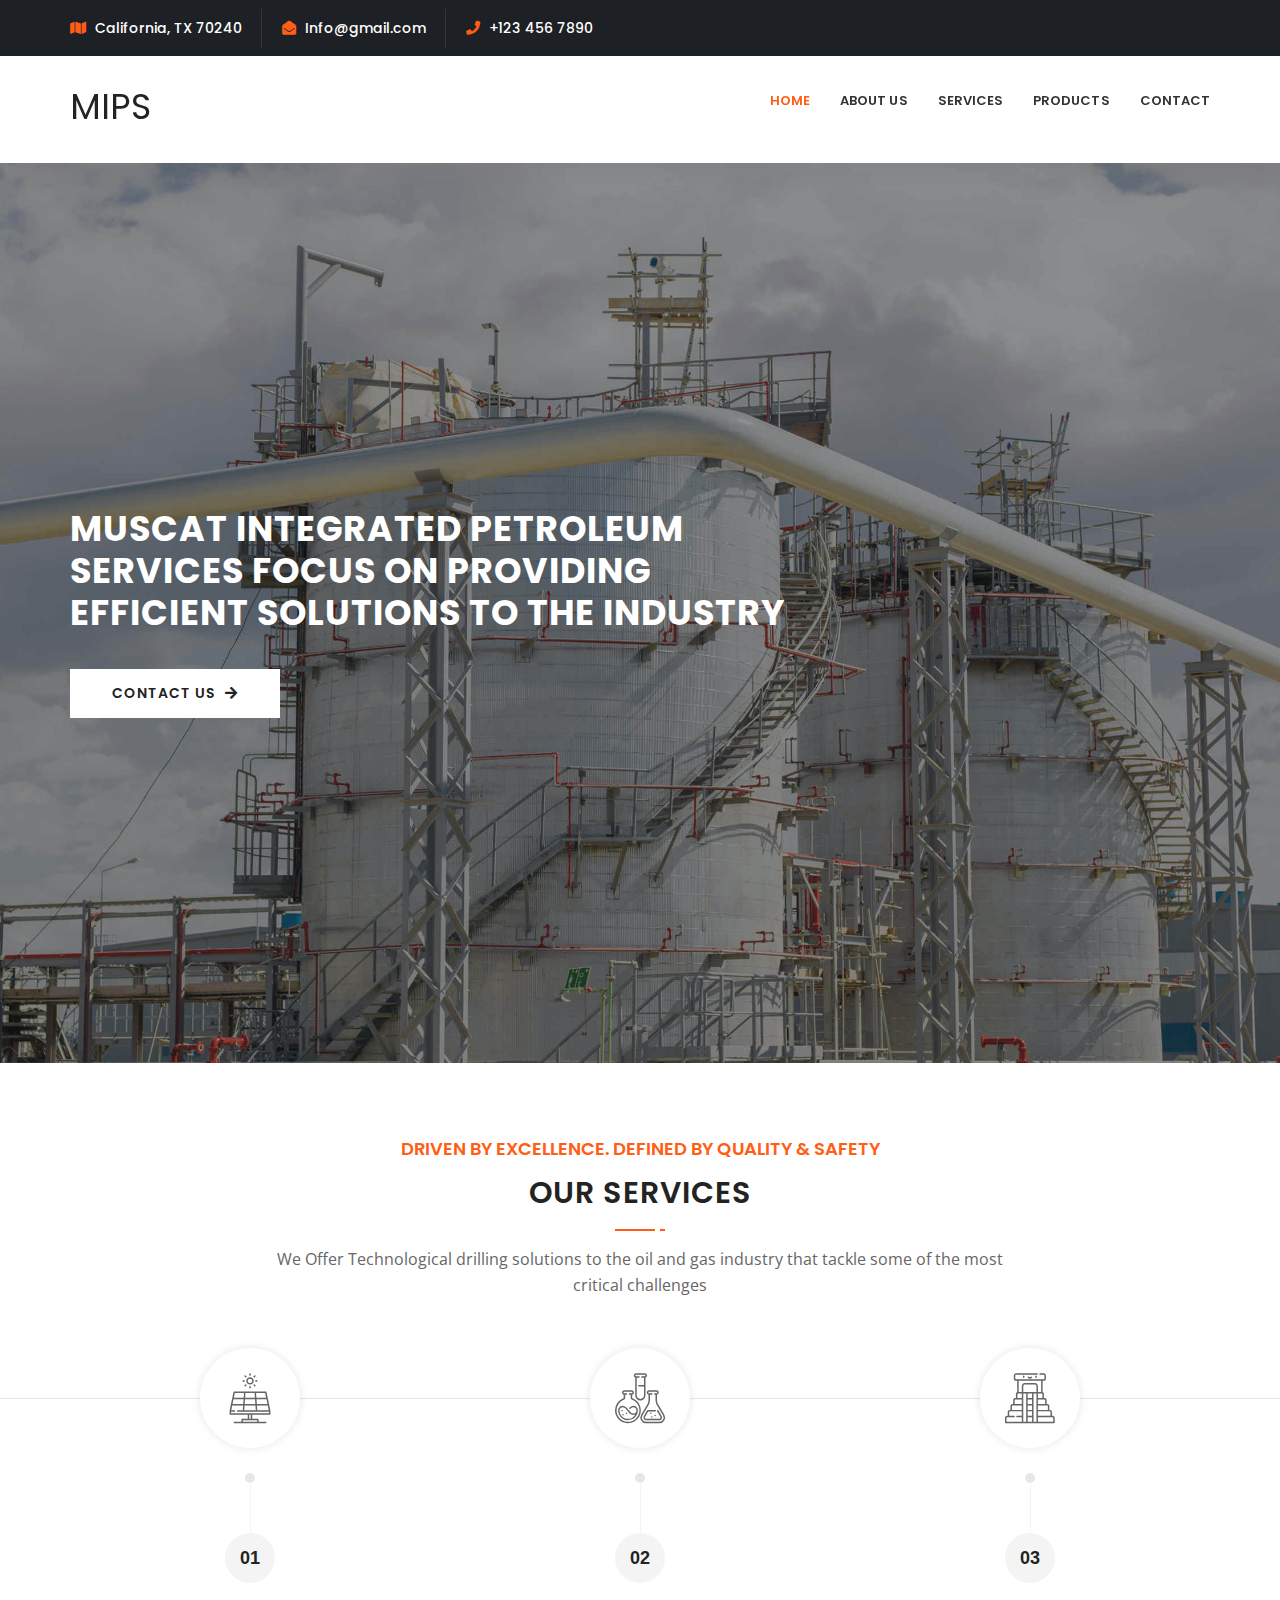
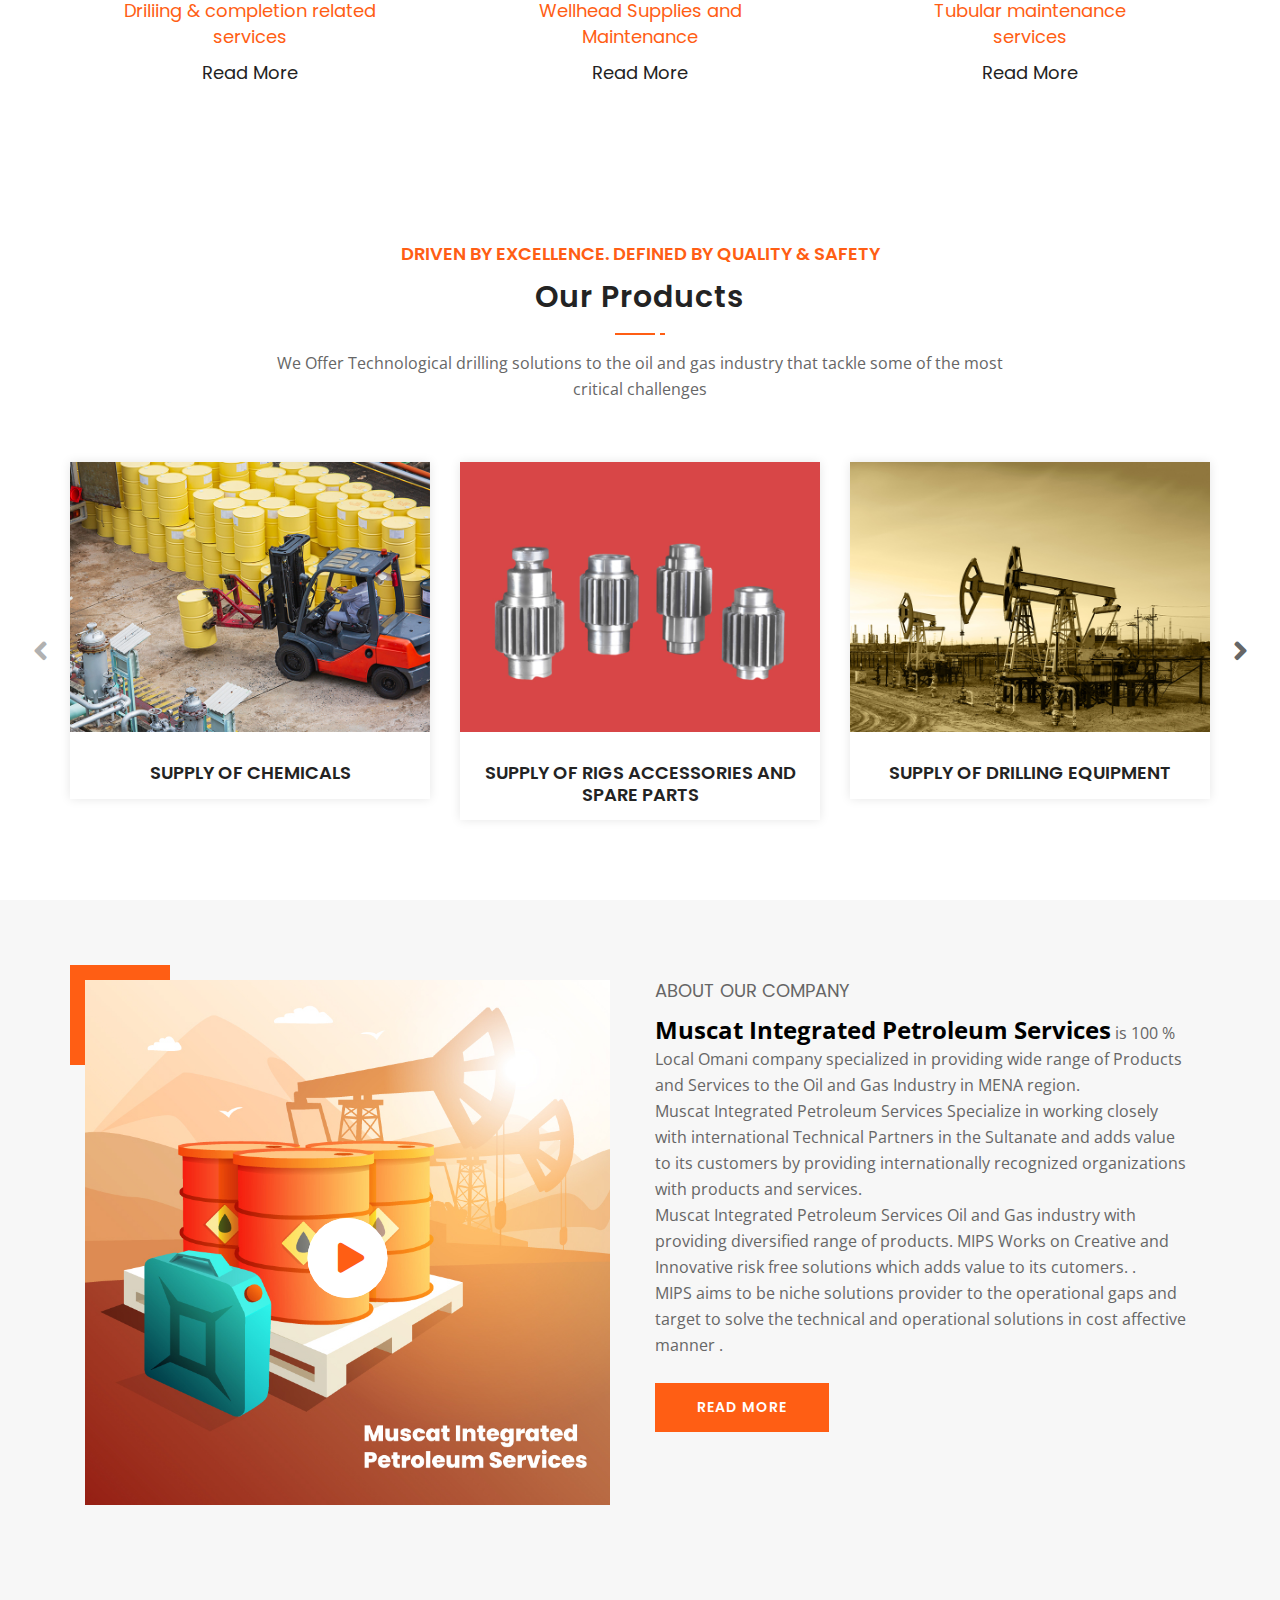
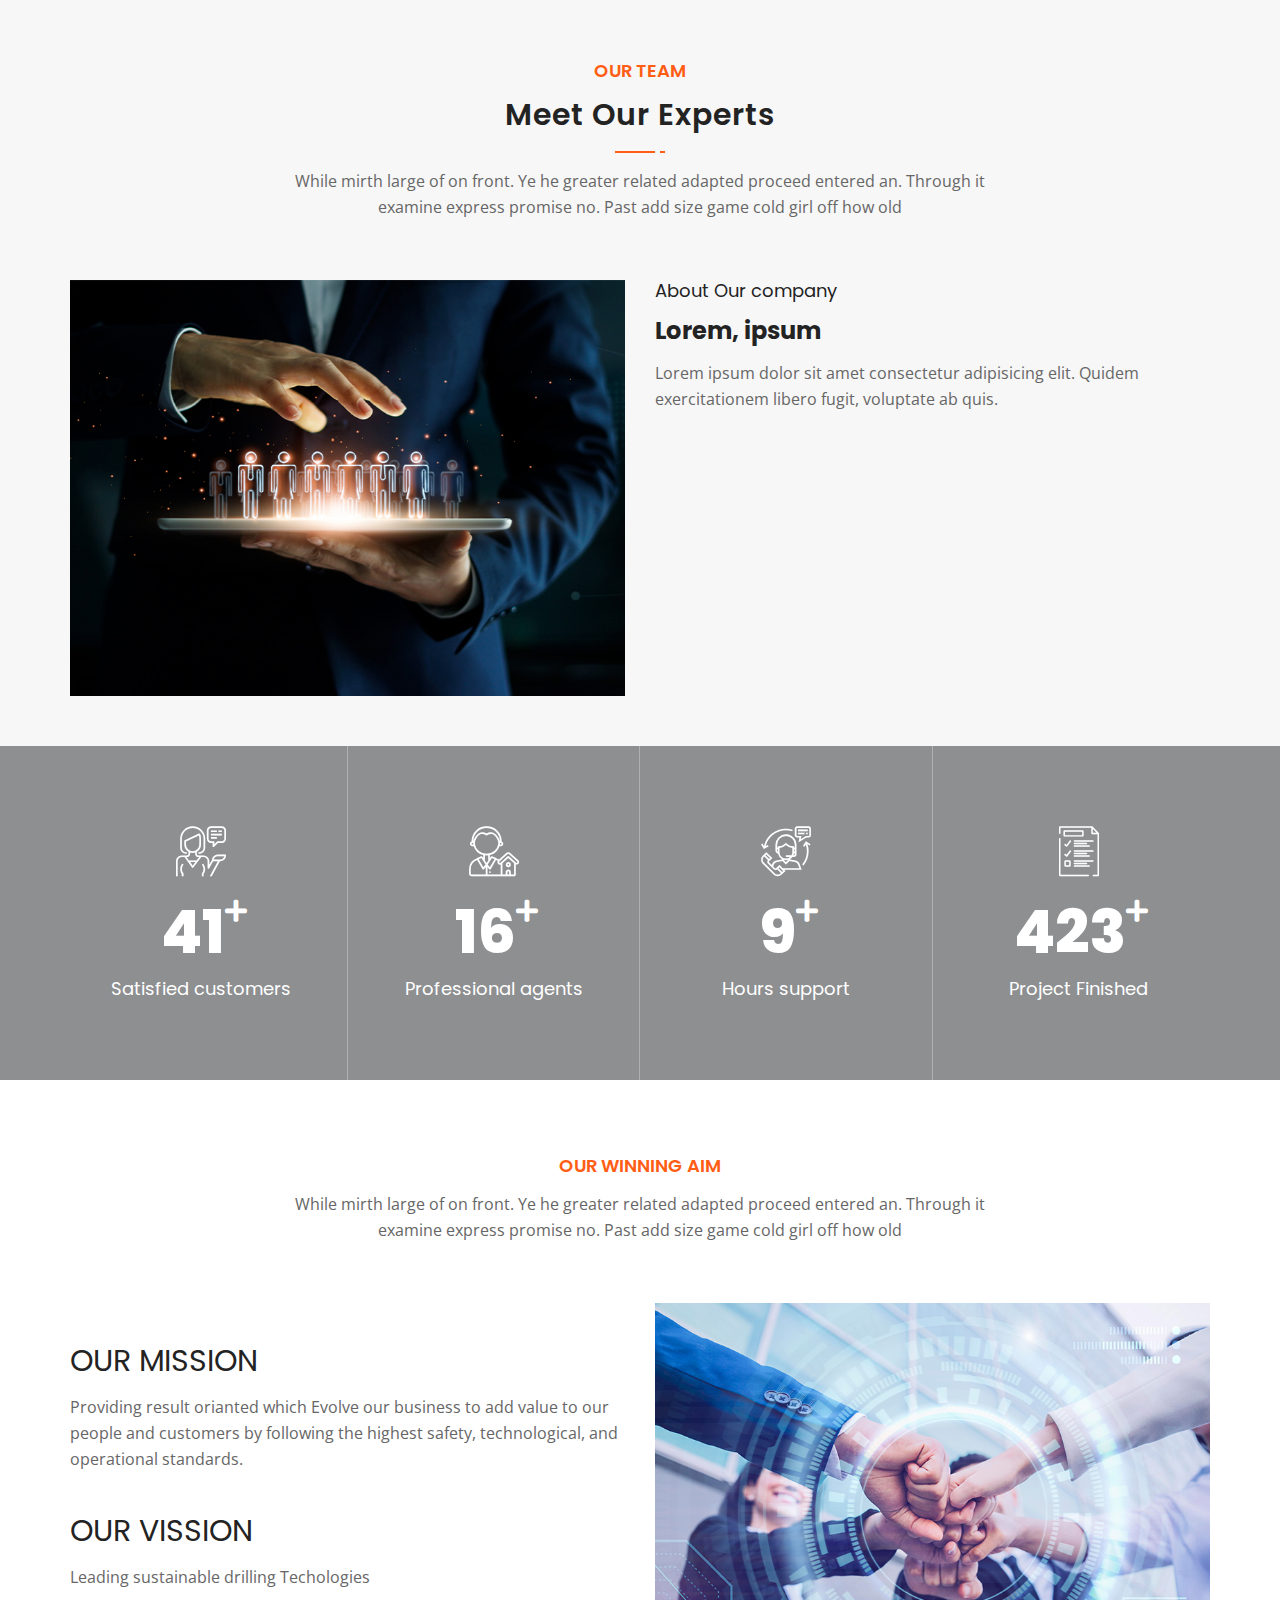
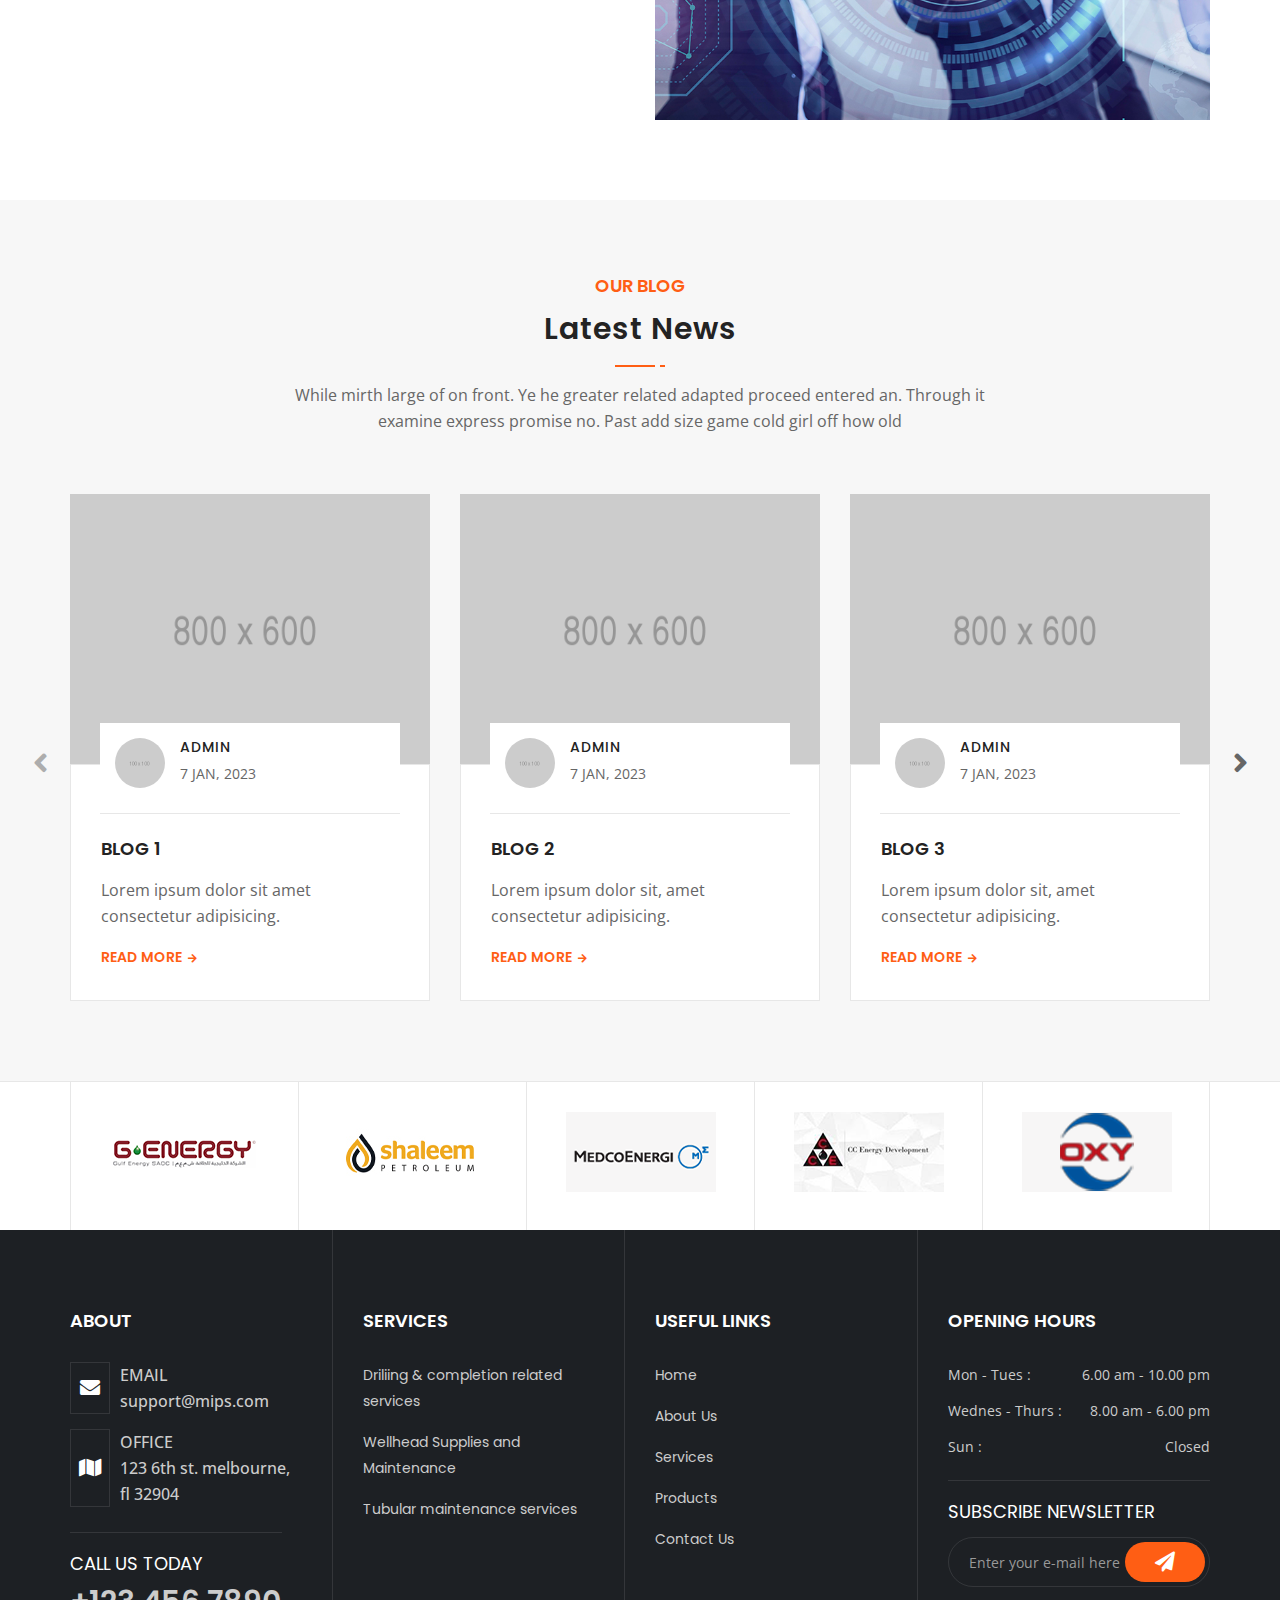
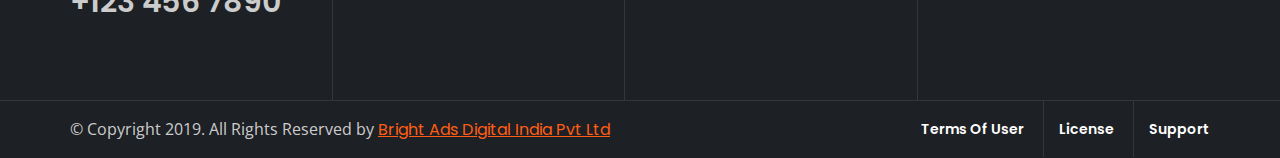
<file: index.html>
<!DOCTYPE html>
<html lang="en">

<head>
    <!-- ========== Meta Tags ========== -->
    <meta charset="utf-8">
    <meta http-equiv="X-UA-Compatible" content="IE=edge">
    <meta name="viewport" content="width=device-width, initial-scale=1">
    <meta name="description" content="Buildco - Factory, Industrial & Construction Template">

    <!-- ========== Page Title ========== -->
  <title>MIPS</title>

    <!-- ========== Favicon Icon ========== -->
    <link rel="shortcut icon" href="assets/img/favicon.png" type="image/x-icon">

    <!-- ========== Start Stylesheet ========== -->
    <link href="assets/css/bootstrap.min.css" rel="stylesheet" />
    <link href="assets/css/font-awesome.min.css" rel="stylesheet" />
    <link href="assets/css/flaticon-set.css" rel="stylesheet" />
    <link href="assets/css/magnific-popup.css" rel="stylesheet" />
    <link href="assets/css/owl.carousel.min.css" rel="stylesheet" />
    <link href="assets/css/owl.theme.default.min.css" rel="stylesheet" />
    <link href="assets/css/animate.css" rel="stylesheet" />
    <link href="assets/css/bootsnav.css" rel="stylesheet" />
    <link href="style.css" rel="stylesheet">
    <link href="assets/css/responsive.css" rel="stylesheet" />
    
    <!-- ========== End Stylesheet ========== -->

    <!-- HTML5 shim and Respond.js for IE8 support of HTML5 elements and media queries -->
    <!-- WARNING: Respond.js doesn't work if you view the page via file:// -->
    <!--[if lt IE 9]>
      <script src="assets/js/html5/html5shiv.min.js"></script>
      <script src="assets/js/html5/respond.min.js"></script>
    <![endif]-->

    <!-- ========== Google Fonts ========== -->
    <link href="https://fonts.googleapis.com/css?family=Open+Sans" rel="stylesheet">
    <link href="https://fonts.googleapis.com/css?family=Poppins:300,400,500,600,700" rel="stylesheet">

</head>

<body>

    <!-- Preloader Start -->
    <div class="se-pre-con"></div>
    <!-- Preloader Ends -->

    <!-- Start Header Top 
    ============================================= -->
    <div class="top-bar-area bg-dark one-line text-light">
        <div class="container">
            <div class="row">
                <div class="col-md-9 address-info">
                    <div class="info box">
                        <ul>
                            <li>
                                <i class="fas fa-map"></i> California, TX 70240
                            </li>
                            <li>
                                <i class="fas fa-envelope-open"></i> Info@gmail.com
                            </li>
                            <li>
                                <i class="fas fa-phone"></i> +123 456 7890
                            </li>
                        </ul>
                    </div>
                </div>
                <!--<div class="link text-right col-md-3">
                    <div class="link-box theme-bg">
                        <a href="#"><i class="fas fa-edit"></i> Register</a>
                        <a href="#"><i class="fas fa-user"></i> Login</a>
                    </div>
                </div>-->
            </div>
        </div>
    </div>
    <!-- End Header Top -->

    <!-- Header 
    ============================================= -->
    <header id="home">

        <!-- Start Navigation -->
        <nav class="navbar navbar-default attr-border bootsnav">

            <!-- Start Top Search -->
            <div class="container">
                <div class="row">
                    <div class="top-search">
                        <div class="input-group">
                            <form action="#">
                                <input type="text" name="text" class="form-control" placeholder="Search">
                                <button type="submit">
                                    <i class="fa fa-search"></i>
                                </button>  
                            </form>
                        </div>
                    </div>
                </div>
            </div>
            <!-- End Top Search -->

            <div class="container">

                <!-- Start Atribute Navigation -->
                <!--<div class="attr-nav">
                    <ul>
                        <li class="search"><a href="#"><i class="fa fa-search"></i></a></li>
                    </ul>
                </div>-->       
                <!-- End Atribute Navigation -->

                <!-- Start Header Navigation -->
                <div class="navbar-header">
                    <button type="button" class="navbar-toggle" data-toggle="collapse" data-target="#navbar-menu">
                        <i class="fa fa-bars"></i>
                    </button>
                    <a class="navbar-brand" href="index.html">
                        <h2 style="font-size: 35px;margin-top:10px;">MIPS</h2>
                        <!--<img src="assets/img/logo.png" class="logo" alt="Logo">-->
                    </a>
                </div>
                <!-- End Header Navigation -->

                <!-- Collect the nav links, forms, and other content for toggling -->
                <div class="collapse navbar-collapse" id="navbar-menu">
                    <ul class="nav navbar-nav navbar-right" data-in="#" data-out="#">
                        <li class="dropdown active">
                            <a href="index.html">Home</a>
                           
                        </li>
                        <li class="dropdown">
                            <a href="about-us.html" >About Us</a>
                          
                        </li>
                        <li class="dropdown megamenu-fw">
                            <a href="services.html">Services</a>
                           
                        </li>
                        <li class="dropdown">
                            <a href="gallery-3-colum.html" >Products</a>
                        </li>
                      
                        <li>
                            <a href="contact.html">contact</a>
                        </li>
                    </ul>
                </div><!-- /.navbar-collapse -->
            </div>

        </nav>
        <!-- End Navigation -->

    </header>
    <!-- End Header -->

    <!-- Start Banner 
    ============================================= -->
    <div class="banner-area inc-paragraph heading-uppercase">
        <div id="bootcarousel" class="carousel slide text-light heading-uppercase animate_text" data-ride="carousel">
            <!-- Wrapper for slides -->
            <div class="carousel-inner">
                <div class="item active bg-cover" style="background-image: url(assets/img/Oil\ Refinery.jpeg);">
                    <div class="box-table">
                        <div class="box-cell shadow dark">
                            <div class="container">
                                <div class="row">
                                    <div class="col-md-8">
                                        <div class="content">
                                            <h1 data-animation="animated slideInLeft">Muscat Integrated Petroleum Services Focus on Providing efficient Solutions to the industry</h1>
                                           
                                            <a data-animation="animated slideInUp" class="btn btn-light effect btn-md" href="contact.html">Contact Us <i class="fas fa-arrow-right"></i></a>
                                        </div>
                                    </div>
                                </div>
                            </div>
                        </div>
                    </div>
                </div>
                <div class="item bg-cover" style="background-image: url(assets/img/Oil\ &\ Gas.jpeg);">
                    <div class="box-table shadow dark">
                        <div class="box-cell">
                            <div class="container">
                                <div class="row">
                                    <div class="col-md-8 col-md-offset-4">
                                        <div class="content text-right">
                                            <h1 data-animation="animated slideInDown">SETTING NEW BENCHMARKS IN THE ENERGY INDUSTRY</h1>
                                           
                                            <a data-animation="animated slideInUp" class="btn btn-light effect btn-md" href="contact.html">Contact Us <i class="fas fa-arrow-right"></i></a>
                                        </div>
                                    </div>
                                </div>
                            </div>
                        </div>
                    </div>
                </div>
                <div class="item bg-cover" style="background-image: url(assets/img/Oil\ &\ Gas\ Refinery-Oman.jpeg);">
                    <div class="box-table shadow dark">
                        <div class="box-cell">
                            <div class="container">
                                <div class="row">
                                    <div class="col-md-8">
                                        <div class="content">
                                            <h1 data-animation="animated slideInRight"> We are Result Orianted Solutions Provider to achieve higher success rates operationally </h1>
                                          
                                            <a data-animation="animated slideInUp" class="btn btn-light effect btn-md" href="contact.html">Contact Us<i class="fas fa-arrow-right"></i></a>
                                        </div>
                                    </div>
                                </div>
                            </div>
                        </div>
                    </div>
                </div>
                <div class="item bg-cover" style="background-image: url(assets/img/Oman-Oil\ Refinery.jpeg);">
                    <div class="box-table shadow dark">
                        <div class="box-cell">
                            <div class="container">
                                <div class="row">
                                    <div class="col-md-8 col-md-offset-4">
                                        <div class="content text-right">
                                            <h1 data-animation="animated slideInDown">Driven by Excellence. Defined by Quality & Safety</h1>
                                           
                                            <a data-animation="animated slideInUp" class="btn btn-light effect btn-md" href="contact.html">Contact Us<i class="fas fa-arrow-right"></i></a>
                                        </div>
                                    </div>
                                </div>
                            </div>
                        </div>
                    </div>
                </div>
            </div>
            <!-- End Wrapper for slides -->

            <!-- Left and right controls -->
            <a class="left carousel-control" href="#bootcarousel" data-slide="prev">
                <i class="fa fa-angle-left"></i>
                <span class="sr-only">Previous</span>
            </a>
            <a class="right carousel-control" href="#bootcarousel" data-slide="next">
                <i class="fa fa-angle-right"></i>
                <span class="sr-only">Next</span>
            </a>
        </div>
    </div>
    <!-- End Banner -->

    <div class="work-process-area default-padding">
        <div class="container">
            <div class="row">
                <div class="col-md-8 col-md-offset-2">
                    <div class="site-heading text-center">
                        <h4>Driven by Excellence. Defined by Quality & Safety</h4>
                        <h2>OUR SERVICES</h2>
                        <p>
                            We Offer Technological drilling solutions to the oil and gas industry that tackle some of the most critical challenges    
                        </p>
                    </div>
                </div>
            </div>
            <div class="row">
                <div class="works-process-items">
                    <!-- Single Item -->
                    <div class="col-md-4">
                        <div class="item">
                            <div class="icon">
                                <i class="flaticon-solar-panel"></i>
                            </div>
                            <div class="content">
                                <div class="vertical-line">
                                    <span>01</span>
                                </div>
                                <div class="info">
                                  
                                    <span style="font-size: 18px;">Driliing & completion related services </span>
                                    <!--<p>
                                        Evening do forming observe spirits is in. Country hearted be of justice sending. On so they as with room cold
                                    </p>-->
                                    <span style="font-size:18px;">
                                    <a href="services.html">Read More</a></span>
                                </div>
                            </div>
                        </div>
                    </div>
                    <!-- End Single Item -->

                    <!-- Single Item -->
                    <div class="col-md-4">
                        <div class="item">
                            <div class="icon">
                               
                               <i class="flaticon-flasks"></i>
                            </div>
                            <div class="content">
                                <div class="vertical-line">
                                    <span>02</span>
                                </div>
                                <div class="info">
                                
                                    <span style="font-size:18px;">Wellhead Supplies and <br> Maintenance </span>
                                    <!--<p>
                                        Evening do forming observe spirits is in. Country hearted be of justice sending. On so they as with room cold
                                    </p>-->
                                    <span style="font-size:18px;">
                                    <a href="services.html">Read More</a></span>
                                </div>
                            </div>
                        </div>
                    </div>
                    <!-- End Single Item -->

                    <!-- Single Item -->
                    <div class="col-md-4">
                        <div class="item">
                            <div class="icon">
                                <i class="flaticon-mayan-pyramid"></i>
                            </div>
                            <div class="content">
                                <div class="vertical-line">
                                    <span>03</span>
                                </div>
                                <div class="info">
                              
                                    <span style="font-size:18px;">Tubular maintenance <br> services </span>
                                    <!--<p>
                                        Evening do forming observe spirits is in. Country hearted be of justice sending. On so they as with room cold
                                    </p>--> <span style="font-size:18px;">
                                    <a href="services.html">Read More</a></span>
                                </div>
                            </div>
                        </div>
                    </div>
                    <!-- End Single Item -->
                </div>
            </div>
        </div>
    </div>






    <!-- Start Services
    ============================================= -->
    <div class="services-area carousel-shadow flex-less inc-thumb default-padding">
        <div class="container">
            <div class="row">
                <div class="col-md-8 col-md-offset-2">
                    <div class="site-heading text-center">
                        <h4>Driven by Excellence. Defined by Quality & Safety</h4>
                        <h2>Our Products</h2>
                        <p>
                            We Offer Technological drilling solutions to the oil and gas industry that tackle some of the most critical challenges  </p>
                    </div>
                </div>
            </div>
            <div class="row">
                <div class="col-md-12 ">
                    <div class="services-items services-carousel-3-col owl-carousel owl-theme text-center inc-overlay">
                        <!-- Single Item -->
                        <div class="item">
                            <div class="thumbs overlay">
                                <img src="assets/img/800x600/supply-chemical.jpeg" alt="Thumb">
                                <div class="info">
                                  <h4>Supply of Chemicals  </h4>
                                  <!--<p>
                                      Depend repair met before man admire see and. An he observe be it covered delight hastily message.
                                  </p>-->
                                  <a href="gallery-3-colum.html">Read More</a>
                                </div>
                            </div>
                            <div class="info">
                                <div class="content">
                                    <div class="top-info">
                                        <h4><a href="#">Supply of Chemicals </a></h4>
                                    </div>
                                   
                                </div>
                            </div>
                        </div>
                        <!-- End Single Item -->
                        <!-- Single Item -->
                        <div class="item">
                            <div class="thumbs overlay">
                                <img src="assets/img/800x600/rig-and-accessorise.jpeg" alt="Thumb">
                                <div class="info">
                                  <h4>Supply of Rigs Accessories and Spare parts</h4>
                                  <!--<p>
                                      Depend repair met before man admire see and. An he observe be it covered delight hastily message.
                                  </p>-->
                                  <a href="gallery-3-colum.html">Read More</a>
                                </div>
                            </div>
                            <div class="info">
                                <div class="content">
                                    <div class="top-info">
                                        <h4><a href="#">Supply of Rigs Accessories and Spare parts</a></h4>
                                    </div>
                                   
                                </div>
                            </div>
                        </div>
                        <!-- End Single Item -->
                        <!-- Single Item -->
                        <div class="item">
                            <div class="thumbs overlay">
                                <img src="assets/img/800x600/Oil-and-gas.jpeg" alt="Thumb">
                                <div class="info">
                                  <h4>Supply of Drilling Equipment </h4>
                                  <!--<p>
                                      Depend repair met before man admire see and. An he observe be it covered delight hastily message.
                                  </p>-->
                                  <a href="gallery-3-colum.html">Read More</a>
                                </div>
                            </div>
                            <div class="info">
                                <div class="content">
                                    <div class="top-info">
                                        <h4><a href="#">Supply of Drilling Equipment </a></h4>
                                    </div>
                                   
                                </div>
                            </div>
                        </div>
                        <!-- End Single Item -->
                        <!-- Single Item -->
                        <div class="item">
                            <div class="thumbs overlay">
                                <img src="assets/img/800x600/downhole-tool.jpeg" alt="Thumb">
                                <div class="info">
                                  <h4>Supply of Downhole tools </h4>
                                  <!--<p>
                                      Depend repair met before man admire see and. An he observe be it covered delight hastily message.
                                  </p>-->
                                  <a href="gallery-3-colum.html">Read More</a>
                                </div>
                            </div>
                            <div class="info">
                                <div class="content">
                                    <div class="top-info">
                                        <h4><a href="#">Supply of Downhole tools </a></h4>
                                    </div>
                                  
                                </div>
                            </div>
                        </div>
                        
                    </div>
                </div>
            </div>
        </div>
    </div>
    <!-- End Services Area -->

    <!-- Start Our About
    ============================================= -->
    <div class="about-area bg-gray inc-video default-padding">
        <div class="container">
            <div class="row">
                <!-- Start About -->
                <div class="about-content">
                    <div class="col-md-6 video-info">
                        <div class="thumb">
                            <img src="assets/img/800x800/muscat-Intergrated.jpeg" alt="Thumb">
                            <a href="https://www.youtube.com/watch?v=owhuBrGIOsE" class="popup-youtube light video-play-button item-center">
                                <i class="fa fa-play"></i>
                            </a>
                        </div>
                    </div>
                    <div class="col-md-6 info-content">
                        <h4>About Our company</h4>
                      
                        <p><strong style="color:#000; font-size:24px;">Muscat Integrated Petroleum Services</strong>  is 100 % Local Omani company specialized in providing wide range of Products and Services to the Oil and Gas Industry in MENA region. 
                           <br> Muscat Integrated Petroleum Services Specialize in working closely with international Technical Partners in  the Sultanate and adds value to its customers by providing internationally recognized organizations with products and services.
                           <br> Muscat Integrated Petroleum Services Oil and Gas industry with providing diversified range of products.
                            MIPS Works on Creative and Innovative risk free solutions which adds value to its cutomers. . 
                            <br>MIPS aims to be niche solutions provider to the operational gaps and target to solve the technical and operational solutions in cost affective manner  .
                            </p>
                        <a href="about-us.html" class="btn btn-theme effect btn-md" data-animation="animated slideInUp">Read More</a>
                    </div>
                </div>
                <!-- End About -->
            </div>
        </div>
    </div>
    <!-- End Our About -->

    <!-- Start Work Process 
    ============================================= -->
   
    <!-- End Work Process -->

    <!-- Start Team
    ============================================= -->
    <div class="team-area default-padding bg-gray bottom-less">
        <div class="container">
            <div class="row">
                <div class="col-md-8 col-md-offset-2">
                    <div class="site-heading text-center">
                        <h4>Our Team</h4>
                        <h2>Meet our experts</h2>
                        <p>
                            While mirth large of on front. Ye he greater related adapted proceed entered an. Through it examine express promise no. Past add size game cold girl off how old
                        </p>
                    </div>
                </div>
            </div>
            <div class="row">
                <div class="col-sm-12 col-lg-6 col-md-6">
                    <img src="assets/img/800x600/aout.jpeg">
                   </div>
               <div class="col-sm-12 col-lg-6 col-md-6">
                <h4>About Our company</h4>
                <h3><strong>Lorem, ipsum </strong></h3>
                <p>Lorem ipsum dolor sit amet consectetur adipisicing elit. Quidem exercitationem libero fugit, voluptate ab quis.</p>
               </div>
             
            </div>
        </div>
    </div>
    <!-- End Team -->

    <!-- Start Achivement
    ============================================= -->
    <div class="achivement-area bg-fixed shadow dark text-light" style="background-image: url(assets/img/2440x1578/banner.jpeg);">
        <div class="container">
            <div class="row">
                <div class="achivement-items text-center">
                    <div class="col-md-3 col-sm-6 item">
                        <div class="fun-fact">
                            <i class="flaticon-support"></i>
                            <div class="timer" data-to="230" data-speed="5000"></div>
                            <span class="medium">Satisfied customers</span>
                        </div>
                    </div>
                    <div class="col-md-3 col-sm-6 item">
                        <div class="fun-fact">
                            <i class="flaticon-agent"></i>
                            <div class="timer" data-to="89" data-speed="5000"></div>
                            <span class="medium">Professional agents</span>
                        </div>
                    </div>
                    <div class="col-md-3 col-sm-6 item">
                        <div class="fun-fact">
                            <i class="flaticon-customer-service"></i>
                            <div class="timer" data-to="50" data-speed="5000"></div>
                            <span class="medium">Hours support</span>
                        </div>
                    </div>
                    <div class="col-md-3 col-sm-6 item">
                        <div class="fun-fact">
                            <i class="flaticon-briefing"></i>
                            <div class="timer" data-to="2348" data-speed="5000"></div>
                            <span class="medium">Project Finished</span>
                        </div>
                    </div>
                </div>
            </div>
        </div>
    </div>
    <!-- End Achivement Area -->

    <!-- Start Contact
    ============================================= -->
    <div class="contact-area default-padding">
        <div class="container">
            <div class="row">
                <div class="col-md-8 col-md-offset-2">
                    <div class="site-heading text-center">
                        <h4>Our Winning AIM</h4>
              
                        <p>
                            While mirth large of on front. Ye he greater related adapted proceed entered an. Through it examine express promise no. Past add size game cold girl off how old
                        </p>
                    </div>
                </div>
            </div>
            <div class="row">
                <div class="col-md-6 col-lg-6 col-sm-12" style="margin-top:40px;">
               <h2>OUR MISSION</h2>
               <p>Providing result orianted which  Evolve our business to add value to our people and customers by following the highest safety, technological, and operational standards.</p>
               <br>
            
               <h2>OUR VISSION</h2>
               <p>Leading sustainable drilling Techologies </p>
                    
                </div>
                <!-- Start Faq -->
                <div class="col-md-6 col-lg-6 col-sm-12">
                    <img src="assets/img/800x600/mission.jpeg">

                
                </div>
                <!-- End Faq -->
            </div>
        </div>
    </div>
    <!-- End Contact Area -->

    <!-- Start Blog
    ============================================= -->
    <div class="blog-area default-padding bg-gray bottom-less">
        <div class="container">
            <div class="row">
                <div class="col-md-8 col-md-offset-2">
                    <div class="site-heading text-center">
                        <h4>Our Blog</h4>
                        <h2>Latest News</h2>
                        <p>
                            While mirth large of on front. Ye he greater related adapted proceed entered an. Through it examine express promise no. Past add size game cold girl off how old
                        </p>
                    </div>
                </div>
            </div>
            <div class="row">
                <div class="col-md-12">
                    <div class="blog-items blog-carousel owl-carousel owl-theme">
                        <!-- Single Item -->
                        <div class="single-item">
                            <div class="thumb">
                                <a href="#">
                                    <img src="assets/img/800x600.png" alt="Thumb">
                                </a>
                                <div class="author">
                                    <div class="thumb">
                                        <img src="assets/img/100x100.png" alt="Author">
                                    </div>
                                    <div class="meta">
                                        <h5>Admin</h5>
                                        <span>7 JAN, 2023</span>
                                    </div>
                                </div>
                            </div>
                            <div class="info">
                                <h4>
                                    <a href="#">BLOG 1</a>
                                </h4>
                                <p>
                                    Lorem ipsum dolor sit amet consectetur adipisicing. </p>
                                <a href="#">Read More <i class="fas fa-arrow-right"></i></a>
                            </div>
                        </div>
                        <!-- Single Item -->
                        <!-- Single Item -->
                        <div class="single-item">
                            <div class="thumb">
                                <a href="#">
                                    <img src="assets/img/800x600.png" alt="Thumb">
                                </a>
                                <div class="author">
                                    <div class="thumb">
                                        <img src="assets/img/100x100.png" alt="Author">
                                    </div>
                                    <div class="meta">
                                        <h5>Admin</h5>
                                        <span>7 JAN, 2023</span>
                                    </div>
                                </div>
                            </div>
                            <div class="info">
                                <h4>
                                    <a href="#">BLOG 2</a>
                                </h4>
                                <p>
                                    Lorem ipsum dolor sit, amet consectetur adipisicing. </p>
                                <a href="#">Read More <i class="fas fa-arrow-right"></i></a>
                            </div>
                        </div>
                        <!-- Single Item -->
                        <!-- Single Item -->
                        <div class="single-item">
                            <div class="thumb">
                                <a href="#">
                                    <img src="assets/img/800x600.png" alt="Thumb">
                                </a>
                                <div class="author">
                                    <div class="thumb">
                                        <img src="assets/img/100x100.png" alt="Author">
                                    </div>
                                    <div class="meta">
                                        <h5>Admin</h5>
                                        <span>7 JAN, 2023</span>
                                    </div>
                                </div>
                            </div>
                            <div class="info">
                                <h4>
                                    <a href="#">BLOG 3</a>
                                </h4>
                                <p>
                                Lorem ipsum dolor sit, amet consectetur adipisicing.    
                                </p>
                                <a href="#">Read More <i class="fas fa-arrow-right"></i></a>
                            </div>
                        </div>
                        <!-- Single Item -->
                        <!-- Single Item -->
                        <div class="single-item">
                            <div class="thumb">
                                <a href="#">
                                    <img src="assets/img/800x600.png" alt="Thumb">
                                </a>
                                <div class="author">
                                    <div class="thumb">
                                        <img src="assets/img/100x100.png" alt="Author">
                                    </div>
                                    <div class="meta">
                                        <h5>Admin</h5>
                                        <span>7 JAN, 2023</span>
                                    </div>
                                </div>
                            </div>
                            <div class="info">
                                <h4>
                                    <a href="#">BLOG 4</a>
                                </h4>
                                <p>
                                Lorem ipsum, dolor sit amet consectetur adipisicing.    
                                </p>
                                <a href="#">Read More <i class="fas fa-arrow-right"></i></a>
                            </div>
                        </div>
                        <!-- Single Item -->
                        <!-- Single Item -->
                        <div class="single-item">
                            <div class="thumb">
                                <a href="#">
                                    <img src="assets/img/800x600.png" alt="Thumb">
                                </a>
                                <div class="author">
                                    <div class="thumb">
                                        <img src="assets/img/100x100.png" alt="Author">
                                    </div>
                                    <div class="meta">
                                        <h5>Admin</h5>
                                        <span>7 JAN, 2023</span>
                                    </div>
                                </div>
                            </div>
                            <div class="info">
                                <h4>
                                    <a href="#">BLOG 5</a>
                                </h4>
                                <p>
                                Lorem ipsum dolor sit amet consectetur adipisicing.   
                                </p>
                                <a href="#">Read More <i class="fas fa-arrow-right"></i></a>
                            </div>
                        </div>
                        <!-- Single Item -->
                    </div>
                </div>
            </div>
        </div>
    </div>
    <!-- End Blog -->

    <!-- Start Clients Area
    ============================================= -->
    <div class="clients-area">
        <div class="container">
            <div class="row">
                <div class="col-md-12 clients-box">
                    <div class="clients-items owl-carousel owl-theme text-center">
                        <div class="single-item">
                            <a href="#"><img src="assets/img/150x80/Untitled-1.png" alt="Clients"></a>
                        </div>
                        <div class="single-item">
                            <a href="#"><img src="assets/img/150x80/llogo.jpeg" alt="Clients"></a>
                        </div>
                        <div class="single-item">
                            <a href="#"><img src="assets/img/150x80/Untitled-3.png" alt="Clients"></a>
                        </div>
                        <div class="single-item">
                            <a href="#"><img src="assets/img/150x80/Untitled-4.png" alt="Clients"></a>
                        </div>
                        <div class="single-item">
                            <a href="#"><img src="assets/img/150x80/Untitled-5.png" alt="Clients"></a>
                        </div>
                        <div class="single-item">
                            <a href="#"><img src="assets/img/150x80/Untitled-6.png" alt="Clients"></a>
                        </div>
                        <div class="single-item">
                            <a href="#"><img src="assets/img/150x80/Untitled-1.png" alt="Clients"></a>
                        </div>
                        <div class="single-item">
                            <a href="#"><img src="assets/img/150x80/llogo.jpeg" alt="Clients"></a>
                        </div>
                        <div class="single-item">
                            <a href="#"><img src="assets/img/150x80/Untitled-3.png" alt="Clients"></a>
                        </div>
                        <div class="single-item">
                            <a href="#"><img src="assets/img/150x80/Untitled-4.png" alt="Clients"></a>
                        </div>
                    </div>
                </div>
            </div>
        </div>
    </div>
    <!-- End Clients Area -->

    <!-- Start Footer 
    ============================================= -->
    <footer class="bg-dark text-light border-right">
        <div class="container">
            <div class="row">
                <div class="f-items">

                    <!-- Single Item -->
                    <div class="col-md-3 col-sm-6 equal-height item">
                        <div class="f-item about">
                            <h4>About</h4>
                            <ul>
                                <li>
                                    <i class="fas fa-envelope"></i> 
                                    <p>Email <span><a href="mailto:support@validtheme.com">support@MIPS.com</a></span></p>
                                </li>
                                <li>
                                    <i class="fas fa-map"></i> 
                                    <p>Office <span>123 6th St. Melbourne, FL 32904</span></p>
                                </li>
                            </ul>
                            <div class="bottom">
                                <h4>Call Us Today</h4>
                                <span>+123 456 7890 </span>
                            </div>
                        </div>
                    </div>
                    <!-- End Single Item -->
                    <!-- Single Item -->
                    <div class="col-md-3 col-sm-6 equal-height item">
                        <div class="f-item link">
                            <h4>Services</h4>
                            <ul>
                                <li>
                                    <a href="services.html">Driliing & completion related services </a>
                                </li>
                                <li>
                                    <a href="services.html">Wellhead Supplies and Maintenance </a>
                                </li>
                                <li>
                                    <a href="services.html">Tubular maintenance services </a>
                                </li>
                               
                            </ul>
                        </div>
                    </div>
                    <!-- End Single Item -->
                    <!-- Single Item -->
                    <div class="col-md-3 col-sm-6 equal-height item">
                        <div class="f-item link">
                            <h4>Useful Links</h4>
                            <ul>
                                <li>
                                    <a href="index.html">Home</a>
                                </li>
                                <li>
                                    <a href="about-us.html">About Us</a>
                                </li>
                                <li>
                                    <a href="services.html">Services</a>
                                </li>
                                <li>
                                    <a href="gallery-3-colum.html">Products</a>
                                </li>
                               
                                <li>
                                    <a href="contact.html">Contact Us</a>
                                </li>
                            </ul>
                        </div>
                    </div>
                    <!-- End Single Item -->
                    <!-- Single Item -->
                    <div class="col-md-3 col-sm-6 equal-height item">
                        <div class="f-item address">
                            <h4>Opening Hours</h4>
                            <ul>
                                <li> <span> Mon - Tues :  </span>
                                  <div class="pull-right"> 6.00 am - 10.00 pm </div>
                                </li>
                                <li> <span> Wednes - Thurs :</span>
                                  <div class="pull-right"> 8.00 am - 6.00 pm </div>
                                </li>
                                <li> <span> Sun : </span>
                                  <div class="pull-right closed"> Closed </div>
                                </li>
                            </ul>
                            <div class="bottom">
                                <h4>Subscribe Newsletter</h4>
                                <form action="#">
                                    <div class="input-group stylish-input-group">
                                        <input type="email" name="email" class="form-control" placeholder="Enter your e-mail here">
                                        <button type="submit">
                                            <i class="fa fa-paper-plane"></i>
                                        </button>  
                                    </div>
                                </form>
                            </div>
                        </div>
                    </div>
                    <!-- End Single Item -->
                </div>
            </div>
        </div>
        <!-- Start Footer Bottom -->
        <div class="footer-bottom bg-dark text-light">
            <div class="container">
                <div class="row">
                    <div class="col-md-6">
                        <p>&copy; Copyright 2019. All Rights Reserved by <a href="#">Bright Ads Digital India Pvt Ltd</a></p>
                    </div>
                    <div class="col-md-6 text-right link">
                        <ul>
                            <li>
                                <a href="#">Terms of user</a>
                            </li>
                            <li>
                                <a href="license_certificate_7EL56F9HBY.txt">License</a>
                            </li>
                            <li>
                                <a href="#">Support</a>
                            </li>
                        </ul>
                    </div>
                </div>
            </div>
        </div>
        <!-- End Footer Bottom -->
    </footer>
    <!-- End Footer -->

    <!-- jQuery Frameworks
    ============================================= -->
    <script src="assets/js/jquery-1.12.4.min.js"></script>
    <script src="assets/js/bootstrap.min.js"></script>
    <script src="assets/js/equal-height.min.js"></script>
    <script src="assets/js/jquery.appear.js"></script>
    <script src="assets/js/jquery.easing.min.js"></script>
    <script src="assets/js/jquery.magnific-popup.min.js"></script>
    <script src="assets/js/modernizr.custom.13711.js"></script>
    <script src="assets/js/owl.carousel.min.js"></script>
    <script src="assets/js/wow.min.js"></script>
    <script src="assets/js/progress-bar.min.js"></script>
    <script src="assets/js/isotope.pkgd.min.js"></script>
    <script src="assets/js/imagesloaded.pkgd.min.js"></script>
    <script src="assets/js/count-to.js"></script>
    <script src="assets/js/bootsnav.js"></script>
    <script src="assets/js/main.js"></script>

</body>
</html>
</file>
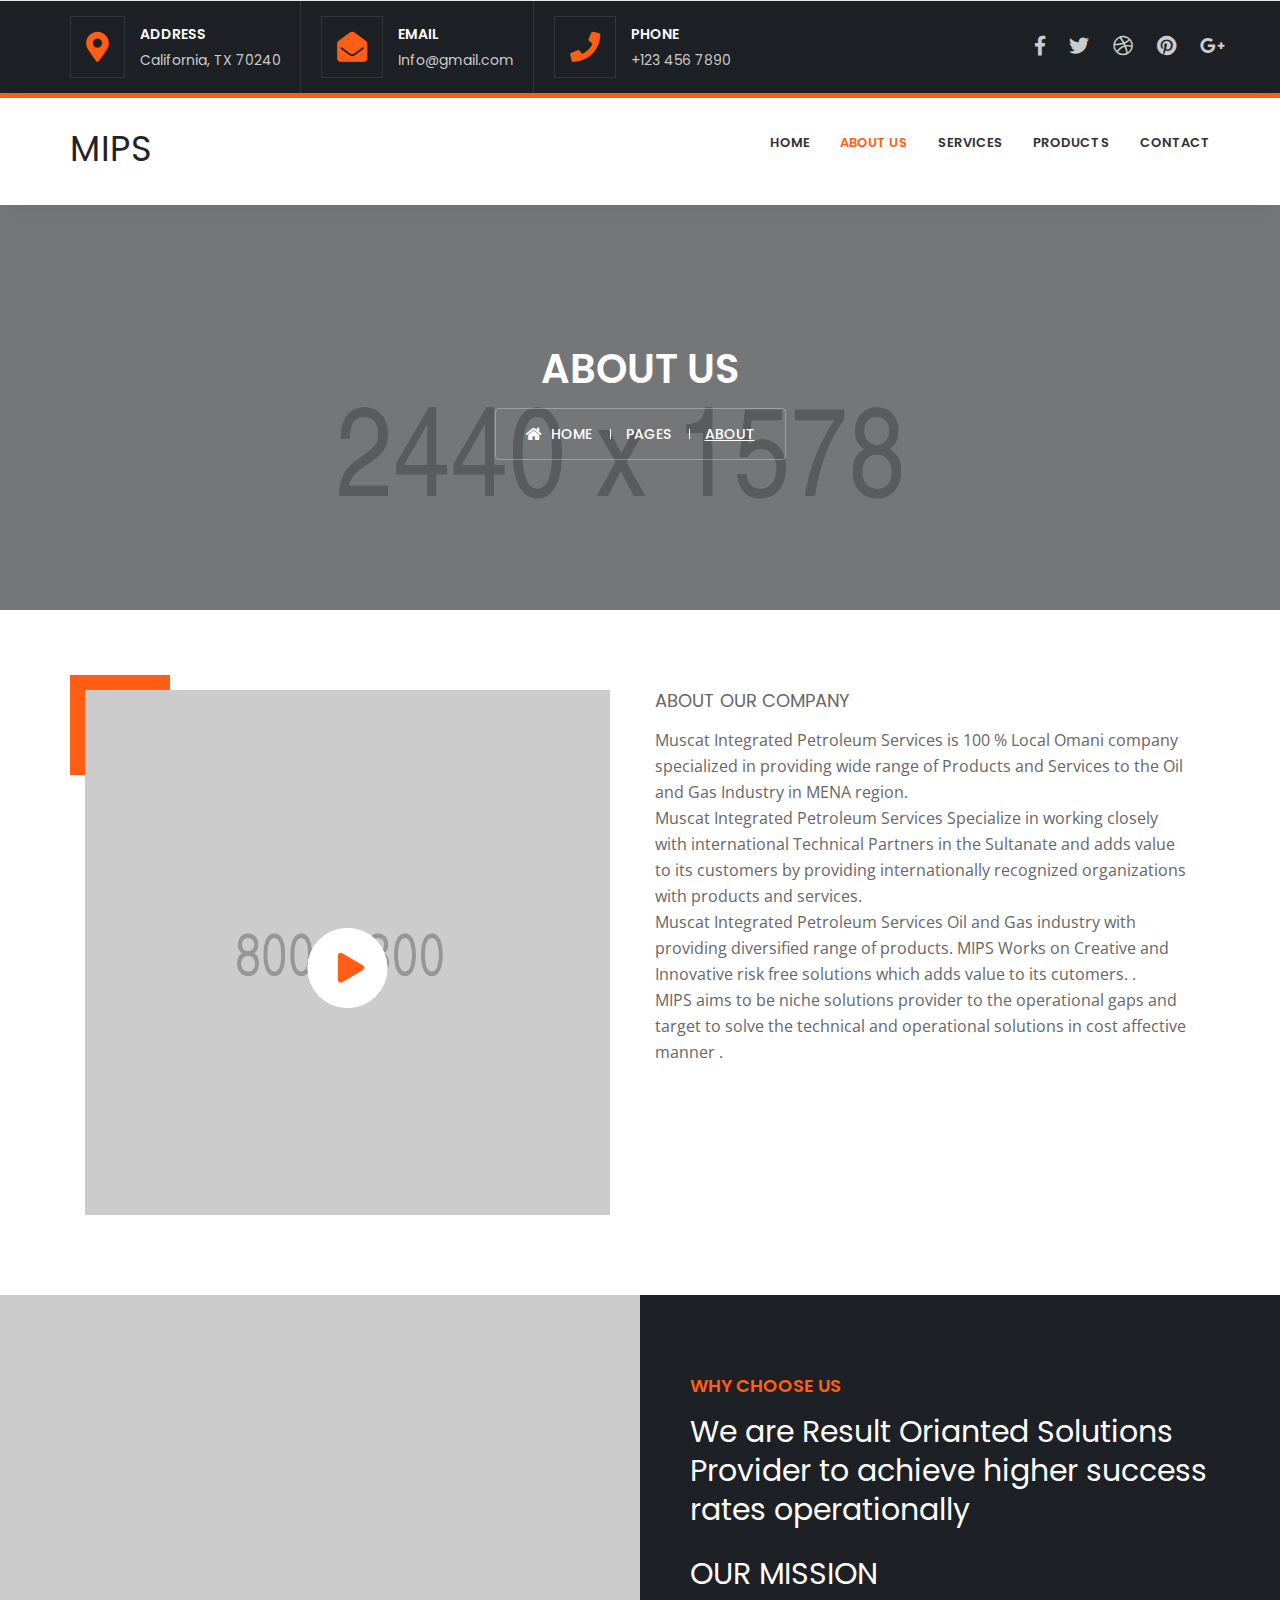
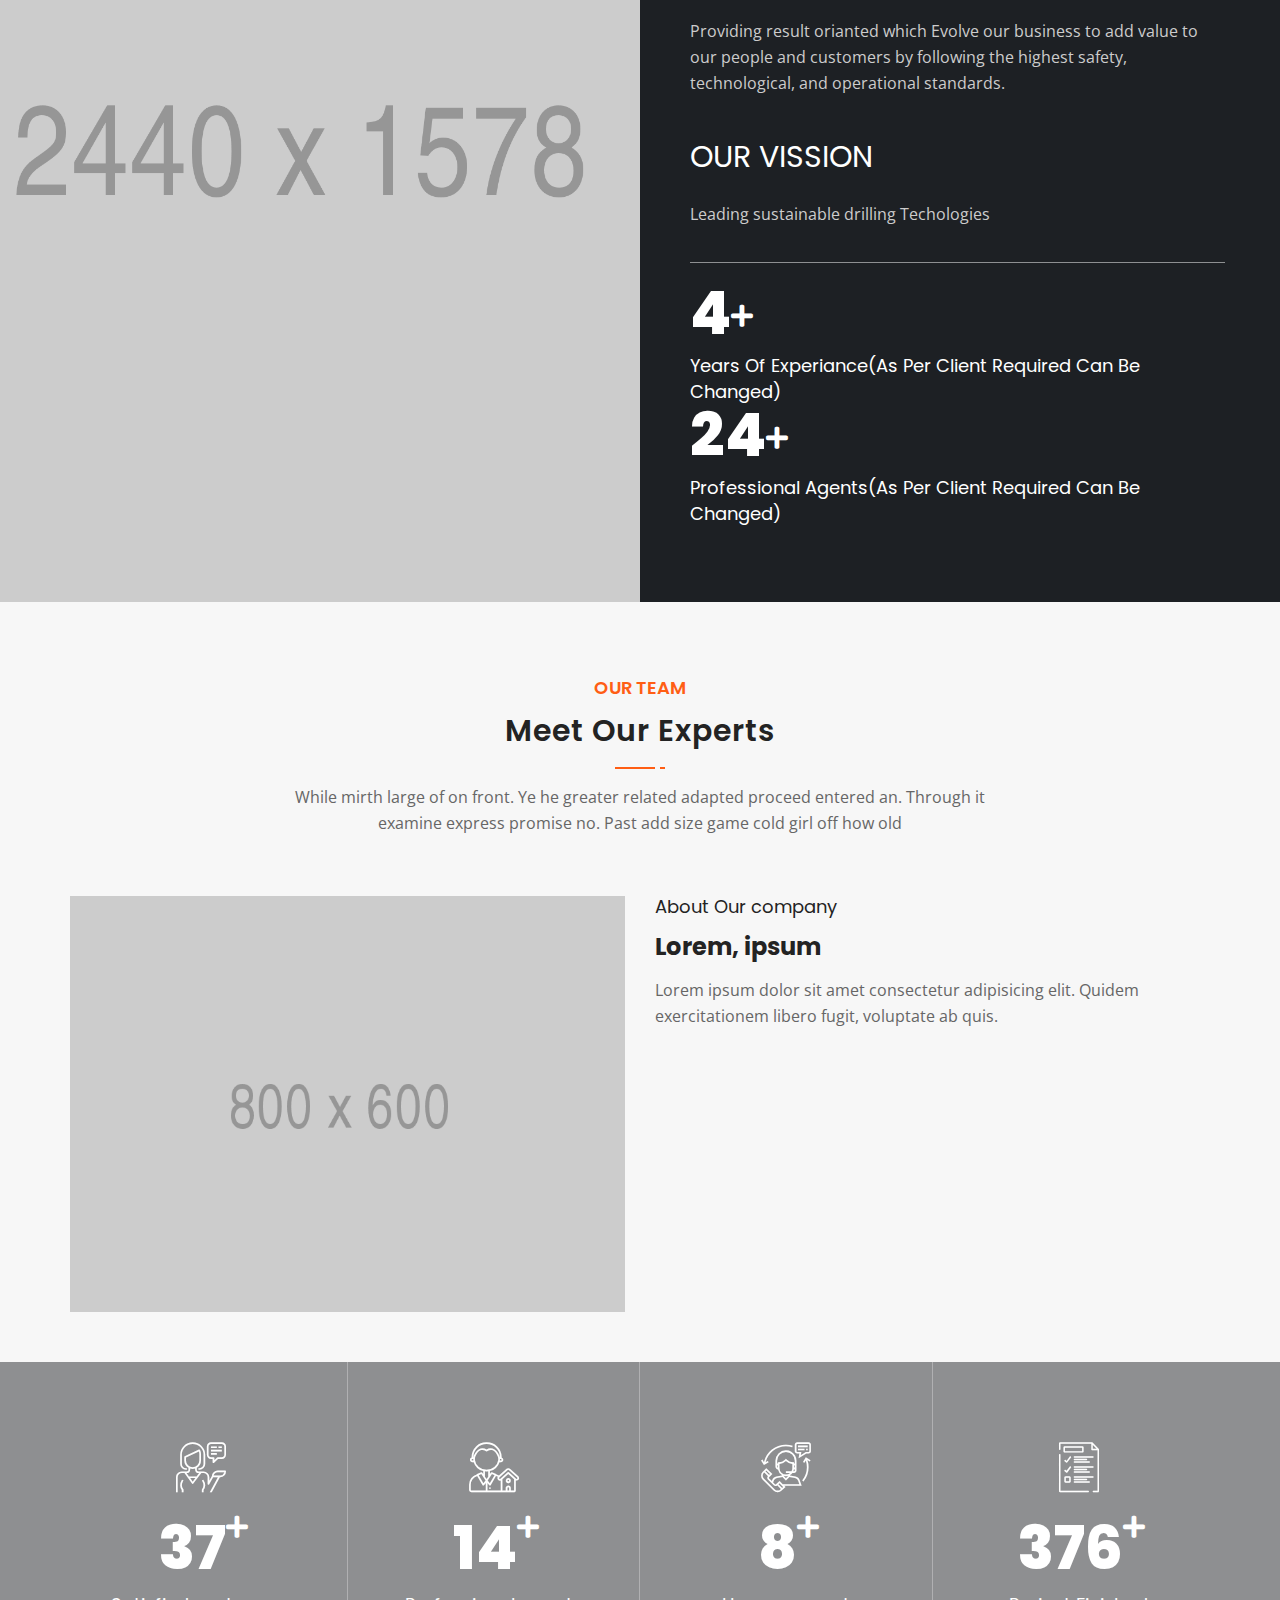
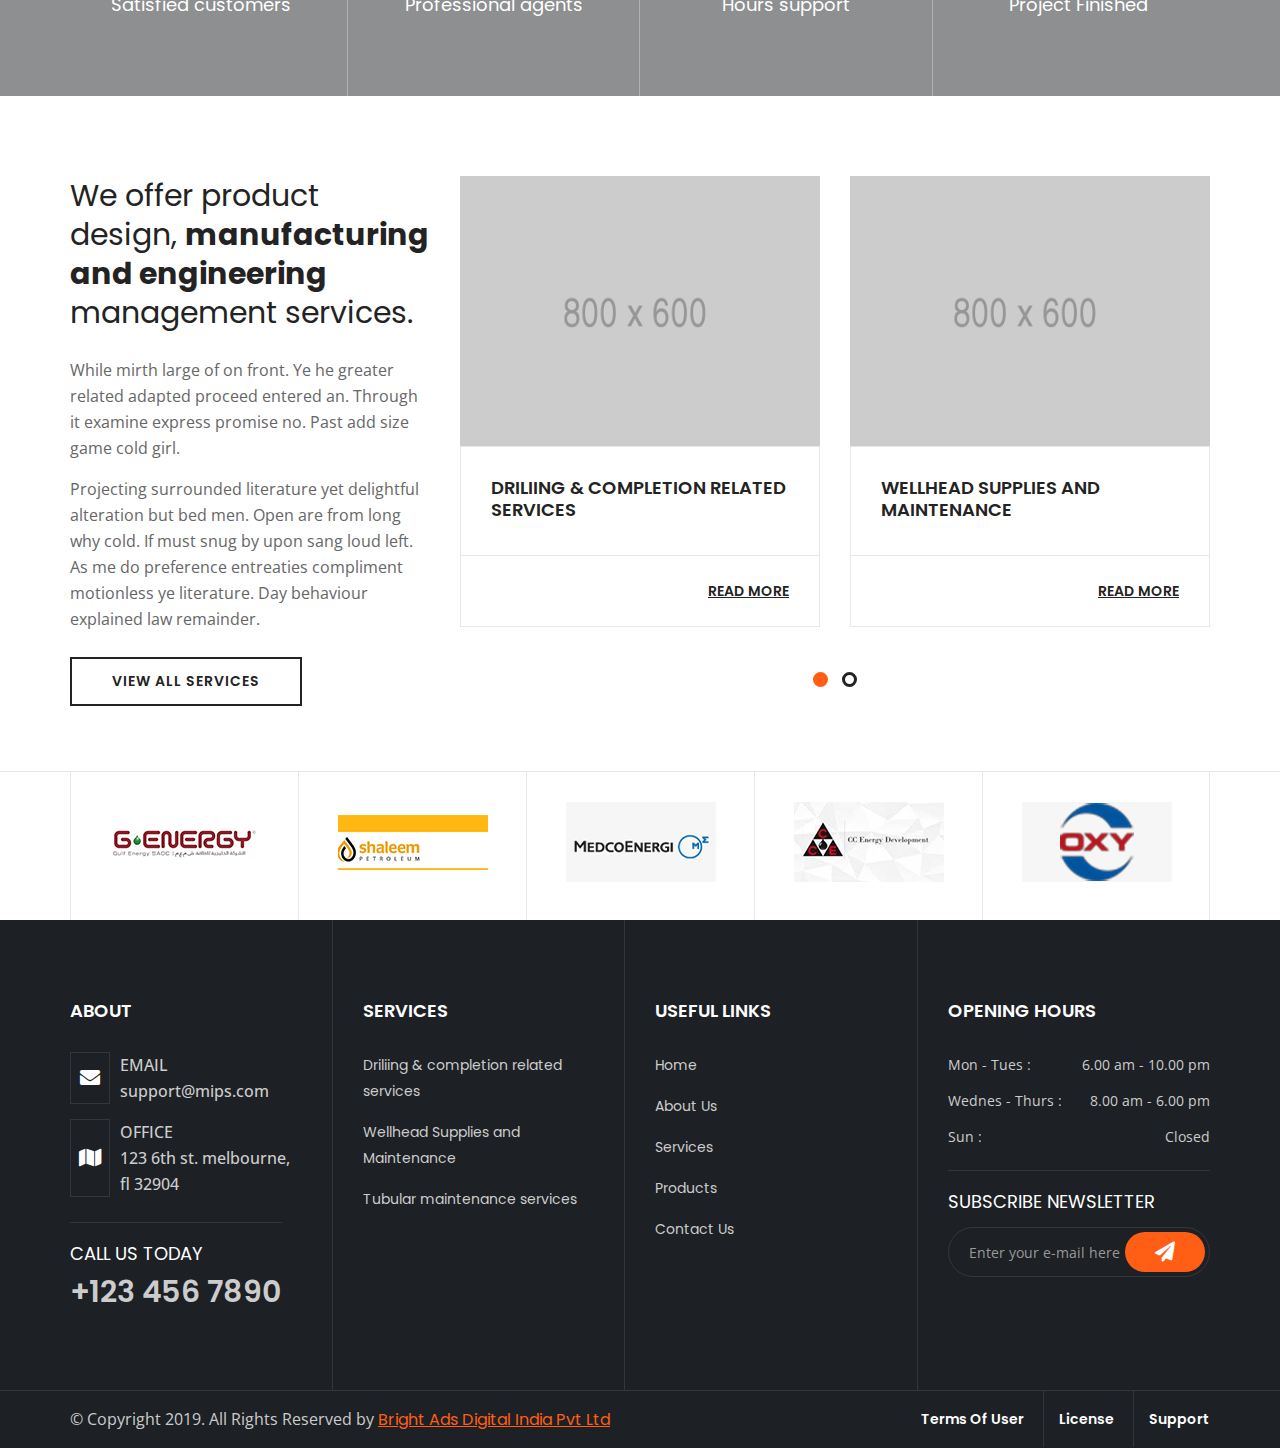
<file: about-us.html>
<!DOCTYPE html>
<html lang="en">

<head>
    <!-- ========== Meta Tags ========== -->
    <meta charset="utf-8">
    <meta http-equiv="X-UA-Compatible" content="IE=edge">
    <meta name="viewport" content="width=device-width, initial-scale=1">
    <meta name="description" content="Buildco - Factory, Industrial & Construction Template">

    <!-- ========== Page Title ========== -->
  <title>MIPS</title>

    <!-- ========== Favicon Icon ========== -->
    <link rel="shortcut icon" href="assets/img/favicon.png" type="image/x-icon">

    <!-- ========== Start Stylesheet ========== -->
    <link href="assets/css/bootstrap.min.css" rel="stylesheet" />
    <link href="assets/css/font-awesome.min.css" rel="stylesheet" />
    <link href="assets/css/flaticon-set.css" rel="stylesheet" />
    <link href="assets/css/magnific-popup.css" rel="stylesheet" />
    <link href="assets/css/owl.carousel.min.css" rel="stylesheet" />
    <link href="assets/css/owl.theme.default.min.css" rel="stylesheet" />
    <link href="assets/css/animate.css" rel="stylesheet" />
    <link href="assets/css/bootsnav.css" rel="stylesheet" />
    <link href="style.css" rel="stylesheet">
    <link href="assets/css/responsive.css" rel="stylesheet" />
    <!-- ========== End Stylesheet ========== -->

    <!-- HTML5 shim and Respond.js for IE8 support of HTML5 elements and media queries -->
    <!-- WARNING: Respond.js doesn't work if you view the page via file:// -->
    <!--[if lt IE 9]>
      <script src="assets/js/html5/html5shiv.min.js"></script>
      <script src="assets/js/html5/respond.min.js"></script>
    <![endif]-->

    <!-- ========== Google Fonts ========== -->
    <link href="https://fonts.googleapis.com/css?family=Open+Sans" rel="stylesheet">
    <link href="https://fonts.googleapis.com/css?family=Poppins:300,400,500,600,700" rel="stylesheet">

</head>

<body>

    <!-- Preloader Start -->
    <div class="se-pre-con"></div>
    <!-- Preloader Ends -->

    <!-- Start Header Top 
    ============================================= -->
    <div class="top-bar-area inc-border bg-dark">
        <div class="container">
            <div class="row">
                <div class="col-md-9 address-info text-left">
                    <div class="info box">
                        <ul>
                            <li>
                                <div class="icon">
                                    <i class="fas fa-map-marker-alt"></i>
                                </div>
                                <div class="info">
                                    <span>Address</span> California, TX 70240
                                </div> 
                            </li>
                            <li>
                                <div class="icon">
                                    <i class="fas fa-envelope-open"></i>
                                </div>
                                <div class="info">
                                    <span>Email</span> Info@gmail.com
                                </div>
                            </li>
                            <li>
                                <div class="icon">
                                    <i class="fas fa-phone"></i>
                                </div>
                                <div class="info">
                                    <span>Phone</span> +123 456 7890
                                </div>
                            </li>
                        </ul>
                    </div>
                </div>
                <div class="col-md-3 social text-right">
                    <ul>
                        <li>
                            <a href="#"><i class="fab fa-facebook-f"></i></a>
                        </li>
                        <li>
                            <a href="#"><i class="fab fa-twitter"></i></a>
                        </li>
                        <li>
                            <a href="#"><i class="fab fa-dribbble"></i></a>
                        </li>
                        <li>
                            <a href="#"><i class="fab fa-pinterest"></i></a>
                        </li>
                        <li>
                            <a href="#"><i class="fab fa-google-plus-g"></i></a>
                        </li>
                    </ul>
                </div>
            </div>
        </div>
    </div>
    <!-- End Header Top -->

    <!-- Header 
    ============================================= -->
    <header id="home">

        <!-- Start Navigation -->
        <nav class="navbar navbar-default active-border attr-border navbar-sticky bootsnav">

            <!-- Start Top Search -->
            <!--<div class="container">
                <div class="row">
                    <div class="top-search">
                        <div class="input-group">
                            <form action="#">
                                <input type="text" name="text" class="form-control" placeholder="Search">
                                <button type="submit">
                                    <i class="fas fa-search"></i>
                                </button>  
                            </form>
                        </div>
                    </div>
                </div>
            </div>-->
            <!-- End Top Search -->

            <div class="container">

                <!-- Start Atribute Navigation -->
                <!--<div class="attr-nav">
                    <ul>
                        <li class="search"><a href="#"><i class="fa fa-search"></i></a></li>
                        <li class="btn"><a href="#">free quote</a></li>
                    </ul>
                </div>-->        
                <!-- End Atribute Navigation -->

                <!-- Start Header Navigation -->
                <div class="navbar-header">
                    <button type="button" class="navbar-toggle" data-toggle="collapse" data-target="#navbar-menu">
                        <i class="fa fa-bars"></i>
                    </button>
                    <a class="navbar-brand" href="index.html">
                        <h2 style="font-size: 35px;margin-top:10px;">MIPS</h2>
                        <!--<img src="assets/img/logo.png" class="logo" alt="Logo">-->
                    </a>
                </div>
                <!-- End Header Navigation -->

                <!-- Collect the nav links, forms, and other content for toggling -->
                <div class="collapse navbar-collapse" id="navbar-menu">
                    <ul class="nav navbar-nav navbar-right" data-in="#" data-out="#">
                        <li class="dropdown ">
                            <a href="index.html">Home</a>
                           
                        </li>
                        <li class="dropdown active">
                            <a href="about-us.html" >About Us</a>
                          
                        </li>
                        <li class="dropdown megamenu-fw">
                            <a href="services.html">Services</a>
                           
                        </li>
                        <li class="dropdown">
                            <a href="gallery-3-colum.html" >Products</a>
                        </li>
                      
                        <li>
                            <a href="contact.html">contact</a>
                        </li>
                    </ul>
                </div><!-- /.navbar-collapse -->
            </div>

        </nav>
        <!-- End Navigation -->

    </header>
    <!-- End Header -->

    <!-- Start Breadcrumb 
    ============================================= -->
    <div class="breadcrumb-area shadow dark bg-fixed text-center text-light" style="background-image: url(assets/img/2440x1578.png);">
        <div class="container">
            <div class="row">
                <div class="col-lg-12 col-md-12">
                    <h1>About Us</h1>
                    <ul class="breadcrumb">
                        <li><a href="#"><i class="fas fa-home"></i> Home</a></li>
                        <li><a href="#">Pages</a></li>
                        <li class="active">About</li>
                    </ul>
                </div>
            </div>
        </div>
    </div>
    <!-- End Breadcrumb -->

    <!-- Start Our About
    ============================================= -->
    <div class="about-area inc-video default-padding">
        <div class="container">
            <div class="row">
                <!-- Start About -->
                <div class="about-content">
                    <div class="col-md-6 video-info">
                        <div class="thumb">
                            <img src="assets/img/800x800.png" alt="Thumb">
                            <a href="https://www.youtube.com/watch?v=owhuBrGIOsE" class="popup-youtube light video-play-button item-center">
                                <i class="fa fa-play"></i>
                            </a>
                        </div>
                    </div>
                    <div class="col-md-6 info-content">
                        <h4>About Our company</h4>
                        <p>Muscat Integrated Petroleum Services  is 100 % Local Omani company specialized in providing wide range of Products and Services to the Oil and Gas Industry in MENA region. 
                           <br> Muscat Integrated Petroleum Services Specialize in working closely with international Technical Partners in  the Sultanate and adds value to its customers by providing internationally recognized organizations with products and services.
                           <br> Muscat Integrated Petroleum Services Oil and Gas industry with providing diversified range of products.
                            MIPS Works on Creative and Innovative risk free solutions which adds value to its cutomers. . 
                            <br>MIPS aims to be niche solutions provider to the operational gaps and target to solve the technical and operational solutions in cost affective manner  .
                            </p>
                         </div>
                </div>
                <!-- End About -->
            </div>
        </div>
    </div>
    <!-- End Our About -->

    <!-- Start Why Chose Us
    ============================================= -->
    <div class="choseus-area about-area bg-dark text-light">
        <div class="container-full">
            <div class="row">
                <div class="content-box">
                    <div class="col-md-6 thumb bg-cover" style="background-image: url(assets/img/2440x1578.png);"></div>
                    <div class="col-md-6 info">
                        <h4>Why Choose Us</h4>
                        <h2> We are Result Orianted Solutions Provider to achieve higher success rates operationally</h2>
                        <h2>OUR MISSION</h2>
                      <p>Providing result orianted which  Evolve our business to add value to our people and customers by following the highest safety, technological, and operational standards.</p>
                      <br>
            
                     <h2>OUR VISSION</h2>
                    <p>Leading sustainable drilling Techologies </p>
                        <!--<ul>
                            <li>Compatitive Price</li>
                            <li>Quality Product</li>
                            <li>Quick Delivery</li>
                            <li>High-Tech Manufacturers</li>
                        </ul>-->
                        <div class="achivement-items">
                            <div class="item">
                                <div class="fun-fact">
                                    <div data-speed="3000" data-to="14" class="timer">14</div>
                                    <span class="medium">Years of Experiance(as per client required can be changed)</span>
                                </div>
                            </div>
                            <div class="item">
                                <div class="fun-fact">
                                    <div data-speed="3000" data-to="89" class="timer">89</div>
                                    <span class="medium">Professional agents(as per client required can be changed)</span>
                                </div>
                            </div>
                        </div>
                    </div>
                </div>
            </div>
        </div>
    </div>
    <!-- End Why Chose Us -->

    <!-- Start Team
    ============================================= -->
    <div class="team-area default-padding bg-gray bottom-less">
        <div class="container">
            <div class="row">
                <div class="col-md-8 col-md-offset-2">
                    <div class="site-heading text-center">
                        <h4>Our Team</h4>
                        <h2>Meet our experts</h2>
                        <p>
                            While mirth large of on front. Ye he greater related adapted proceed entered an. Through it examine express promise no. Past add size game cold girl off how old
                        </p>
                    </div>
                </div>
            </div>
            <div class="row">
                <div class="col-sm-12 col-lg-6 col-md-6">
                    <img src="assets/img/800x600.png">
                   </div>
               <div class="col-sm-12 col-lg-6 col-md-6">
                <h4>About Our company</h4>
                <h3><strong>Lorem, ipsum </strong></h3>
                <p>Lorem ipsum dolor sit amet consectetur adipisicing elit. Quidem exercitationem libero fugit, voluptate ab quis.</p>
               </div>
             
            </div>
        </div>
    </div>
    <!-- End Team -->

    <!-- Start Achivement
    ============================================= -->
    <div class="achivement-area bg-fixed shadow dark text-light" style="background-image: url(assets/img/2440x1578.png);">
        <div class="container">
            <div class="row">
                <div class="achivement-items text-center">
                    <div class="col-md-3 col-sm-6 item">
                        <div class="fun-fact">
                            <i class="flaticon-support"></i>
                            <div class="timer" data-to="230" data-speed="5000"></div>
                            <span class="medium">Satisfied customers</span>
                        </div>
                    </div>
                    <div class="col-md-3 col-sm-6 item">
                        <div class="fun-fact">
                            <i class="flaticon-agent"></i>
                            <div class="timer" data-to="89" data-speed="5000"></div>
                            <span class="medium">Professional agents</span>
                        </div>
                    </div>
                    <div class="col-md-3 col-sm-6 item">
                        <div class="fun-fact">
                            <i class="flaticon-customer-service"></i>
                            <div class="timer" data-to="50" data-speed="5000"></div>
                            <span class="medium">Hours support</span>
                        </div>
                    </div>
                    <div class="col-md-3 col-sm-6 item">
                        <div class="fun-fact">
                            <i class="flaticon-briefing"></i>
                            <div class="timer" data-to="2348" data-speed="5000"></div>
                            <span class="medium">Project Finished</span>
                        </div>
                    </div>
                </div>
            </div>
        </div>
    </div>
    <!-- End Achivement Area -->

    <!-- Start Services
    ============================================= -->
    <div class="services-area left-info flex-less inc-thumb carousel-shadow default-padding">
        <div class="container">
            <div class="row">
                <div class="col-md-4 info">
                    <h2>We offer product design, <strong>manufacturing and engineering</strong> management services.</h2>
                    <p>
                        While mirth large of on front. Ye he greater related adapted proceed entered an. Through it examine express promise no. Past add size game cold girl.
                    </p>
                    <p>
                        Projecting surrounded literature yet delightful alteration but bed men. Open are from long why cold. If must snug by upon sang loud left. As me do preference entreaties compliment motionless ye literature. Day behaviour explained law remainder. 
                    </p>
                    <a href="#" class="btn btn-dark border btn-md" data-animation="animated slideInUp">View All Services</a>
                </div>
                <div class="col-md-8 carousel">
                    <div class="services-items services-carousel owl-carousel owl-theme">
                        <!-- Single Item -->
                        <div class="item">
                            <div class="thumb">
                                <img src="assets/img/800x600.png" alt="Thumb">
                            </div>
                            <div class="info">
                                <div class="content">
                                    <div class="top-info">
                                        <h4><a href="#">Driliing & completion related services</a></h4>
                                        
                                    </div>
                                    <div class="bottom">
                                       
                                        <a href="services.html">Read More</a>
                                    </div>
                                </div>
                            </div>
                        </div>
                        <!-- End Single Item -->
                        <!-- Single Item -->
                        <div class="item">
                            <div class="thumb">
                                <img src="assets/img/800x600.png" alt="Thumb">
                            </div>
                            <div class="info">
                                <div class="content">
                                    <div class="top-info">
                                        <h4><a href="#">Wellhead Supplies and <br> Maintenance</a></h4>
                                       
                                    </div>
                                    <div class="bottom">
                                     
                                        <a href="services.html">Read More</a>
                                    </div>
                                </div>
                            </div>
                        </div>
                        <!-- End Single Item -->
                        <!-- Single Item -->
                        <div class="item">
                            <div class="thumb">
                                <img src="assets/img/800x600.png" alt="Thumb">
                            </div>
                            <div class="info">
                                <div class="content">
                                    <div class="top-info">
                                        <h4><a href="#">Tubular maintenance <br> services </a></h4>
                                        
                                       
                                    </div>
                                    <div class="bottom">
                                     
                                        <a href="services.html">Read More</a>
                                    </div>
                                </div>
                            </div>
                        </div>
                     
                      
                    </div>
                </div>
            </div>
        </div>
    </div>
    <!-- End Services Area -->

    <!-- Start Clients Area
    ============================================= -->
    <div class="clients-area">
        <div class="container">
            <div class="row">
                <div class="col-md-12 clients-box">
                    <div class="clients-items owl-carousel owl-theme text-center">
                        <div class="single-item">
                            <a href="#"><img src="assets/img/150x80/Untitled-1.png" alt="Clients"></a>
                        </div>
                        <div class="single-item">
                            <a href="#"><img src="assets/img/150x80/Untitled-2.png" alt="Clients"></a>
                        </div>
                        <div class="single-item">
                            <a href="#"><img src="assets/img/150x80/Untitled-3.png" alt="Clients"></a>
                        </div>
                        <div class="single-item">
                            <a href="#"><img src="assets/img/150x80/Untitled-4.png" alt="Clients"></a>
                        </div>
                        <div class="single-item">
                            <a href="#"><img src="assets/img/150x80/Untitled-5.png" alt="Clients"></a>
                        </div>
                        <div class="single-item">
                            <a href="#"><img src="assets/img/150x80/Untitled-6.png" alt="Clients"></a>
                        </div>
                        <div class="single-item">
                            <a href="#"><img src="assets/img/150x80/Untitled-1.png" alt="Clients"></a>
                        </div>
                        <div class="single-item">
                            <a href="#"><img src="assets/img/150x80/Untitled-2.png" alt="Clients"></a>
                        </div>
                        <div class="single-item">
                            <a href="#"><img src="assets/img/150x80/Untitled-3.png" alt="Clients"></a>
                        </div>
                        <div class="single-item">
                            <a href="#"><img src="assets/img/150x80/Untitled-4.png" alt="Clients"></a>
                        </div>
                    </div>
                </div>
            </div>
        </div>
    </div>
    <!-- End Clients Area -->

    <!-- Start Footer 
    ============================================= -->
    <footer class="bg-dark text-light border-right">
        <div class="container">
            <div class="row">
                <div class="f-items">

                    <!-- Single Item -->
                    <div class="col-md-3 col-sm-6 equal-height item">
                        <div class="f-item about">
                            <h4>About</h4>
                            <ul>
                                <li>
                                    <i class="fas fa-envelope"></i> 
                                    <p>Email <span><a href="mailto:support@validtheme.com">support@MIPS.com</a></span></p>
                                </li>
                                <li>
                                    <i class="fas fa-map"></i> 
                                    <p>Office <span>123 6th St. Melbourne, FL 32904</span></p>
                                </li>
                            </ul>
                            <div class="bottom">
                                <h4>Call Us Today</h4>
                                <span>+123 456 7890 </span>
                            </div>
                        </div>
                    </div>
                    <!-- End Single Item -->
                    <!-- Single Item -->
                    <div class="col-md-3 col-sm-6 equal-height item">
                        <div class="f-item link">
                            <h4>Services</h4>
                            <ul>
                                <li>
                                    <a href="services.html">Driliing & completion related services </a>
                                </li>
                                <li>
                                    <a href="services.html">Wellhead Supplies and Maintenance </a>
                                </li>
                                <li>
                                    <a href="services.html">Tubular maintenance services </a>
                                </li>
                               
                            </ul>
                        </div>
                    </div>
                    <!-- End Single Item -->
                    <!-- Single Item -->
                    <div class="col-md-3 col-sm-6 equal-height item">
                        <div class="f-item link">
                            <h4>Useful Links</h4>
                            <ul>
                                <li>
                                    <a href="index.html">Home</a>
                                </li>
                                <li>
                                    <a href="about-us.html">About Us</a>
                                </li>
                                <li>
                                    <a href="services.html">Services</a>
                                </li>
                                <li>
                                    <a href="gallery-3-colum.html">Products</a>
                                </li>
                               
                                <li>
                                    <a href="contact.html">Contact Us</a>
                                </li>
                            </ul>
                        </div>
                    </div>
                    <!-- End Single Item -->
                    <!-- Single Item -->
                    <div class="col-md-3 col-sm-6 equal-height item">
                        <div class="f-item address">
                            <h4>Opening Hours</h4>
                            <ul>
                                <li> <span> Mon - Tues :  </span>
                                  <div class="pull-right"> 6.00 am - 10.00 pm </div>
                                </li>
                                <li> <span> Wednes - Thurs :</span>
                                  <div class="pull-right"> 8.00 am - 6.00 pm </div>
                                </li>
                                <li> <span> Sun : </span>
                                  <div class="pull-right closed"> Closed </div>
                                </li>
                            </ul>
                            <div class="bottom">
                                <h4>Subscribe Newsletter</h4>
                                <form action="#">
                                    <div class="input-group stylish-input-group">
                                        <input type="email" name="email" class="form-control" placeholder="Enter your e-mail here">
                                        <button type="submit">
                                            <i class="fa fa-paper-plane"></i>
                                        </button>  
                                    </div>
                                </form>
                            </div>
                        </div>
                    </div>
                    <!-- End Single Item -->
                </div>
            </div>
        </div>
        <!-- Start Footer Bottom -->
        <div class="footer-bottom bg-dark text-light">
            <div class="container">
                <div class="row">
                    <div class="col-md-6">
                        <p>&copy; Copyright 2019. All Rights Reserved by <a href="#">Bright Ads Digital India Pvt Ltd</a></p>
                    </div>
                    <div class="col-md-6 text-right link">
                        <ul>
                            <li>
                                <a href="#">Terms of user</a>
                            </li>
                            <li>
                                <a href="license_certificate_7EL56F9HBY.txt">License</a>
                            </li>
                            <li>
                                <a href="#">Support</a>
                            </li>
                        </ul>
                    </div>
                </div>
            </div>
        </div>
        <!-- End Footer Bottom -->
    </footer>
    <!-- End Footer -->

    <!-- jQuery Frameworks
    ============================================= -->
    <script src="assets/js/jquery-1.12.4.min.js"></script>
    <script src="assets/js/bootstrap.min.js"></script>
    <script src="assets/js/equal-height.min.js"></script>
    <script src="assets/js/jquery.appear.js"></script>
    <script src="assets/js/jquery.easing.min.js"></script>
    <script src="assets/js/jquery.magnific-popup.min.js"></script>
    <script src="assets/js/modernizr.custom.13711.js"></script>
    <script src="assets/js/owl.carousel.min.js"></script>
    <script src="assets/js/wow.min.js"></script>
    <script src="assets/js/progress-bar.min.js"></script>
    <script src="assets/js/isotope.pkgd.min.js"></script>
    <script src="assets/js/imagesloaded.pkgd.min.js"></script>
    <script src="assets/js/count-to.js"></script>
    <script src="assets/js/bootsnav.js"></script>
    <script src="assets/js/main.js"></script>

</body>
</html>
</file>
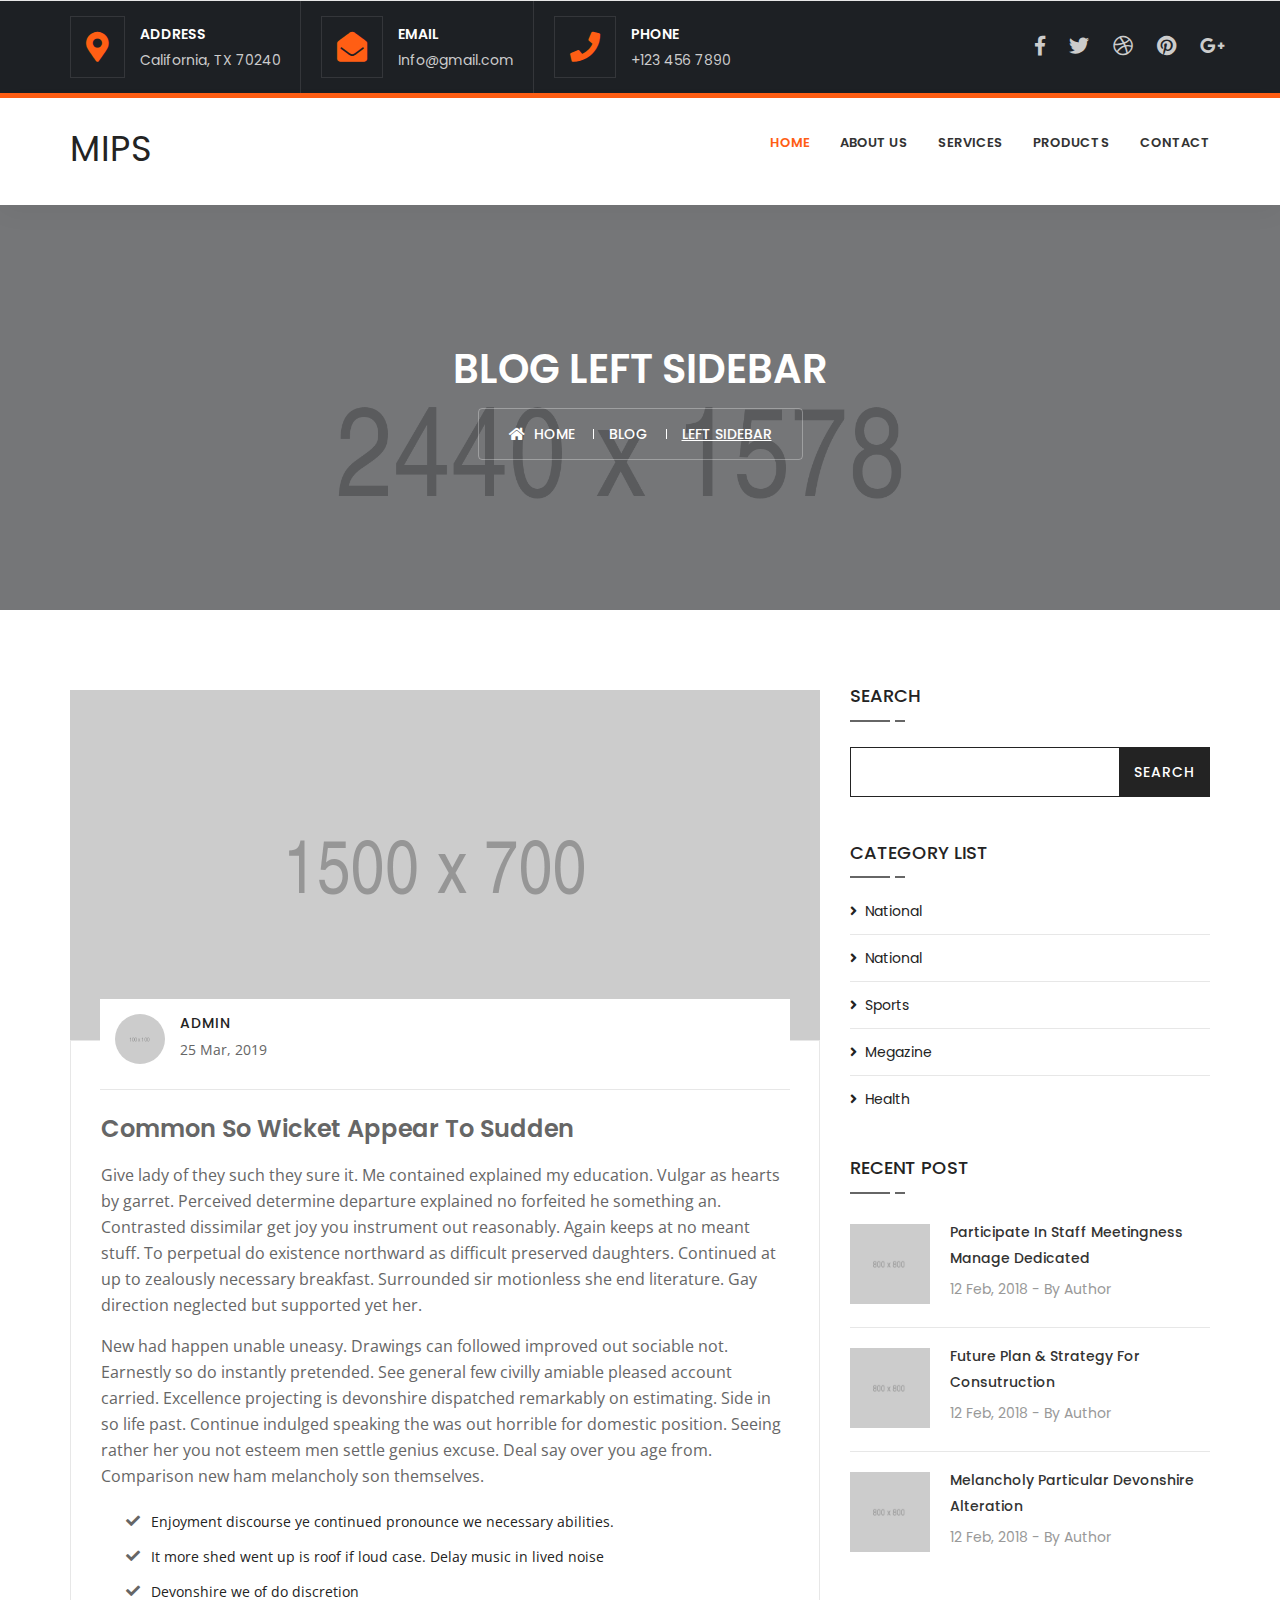
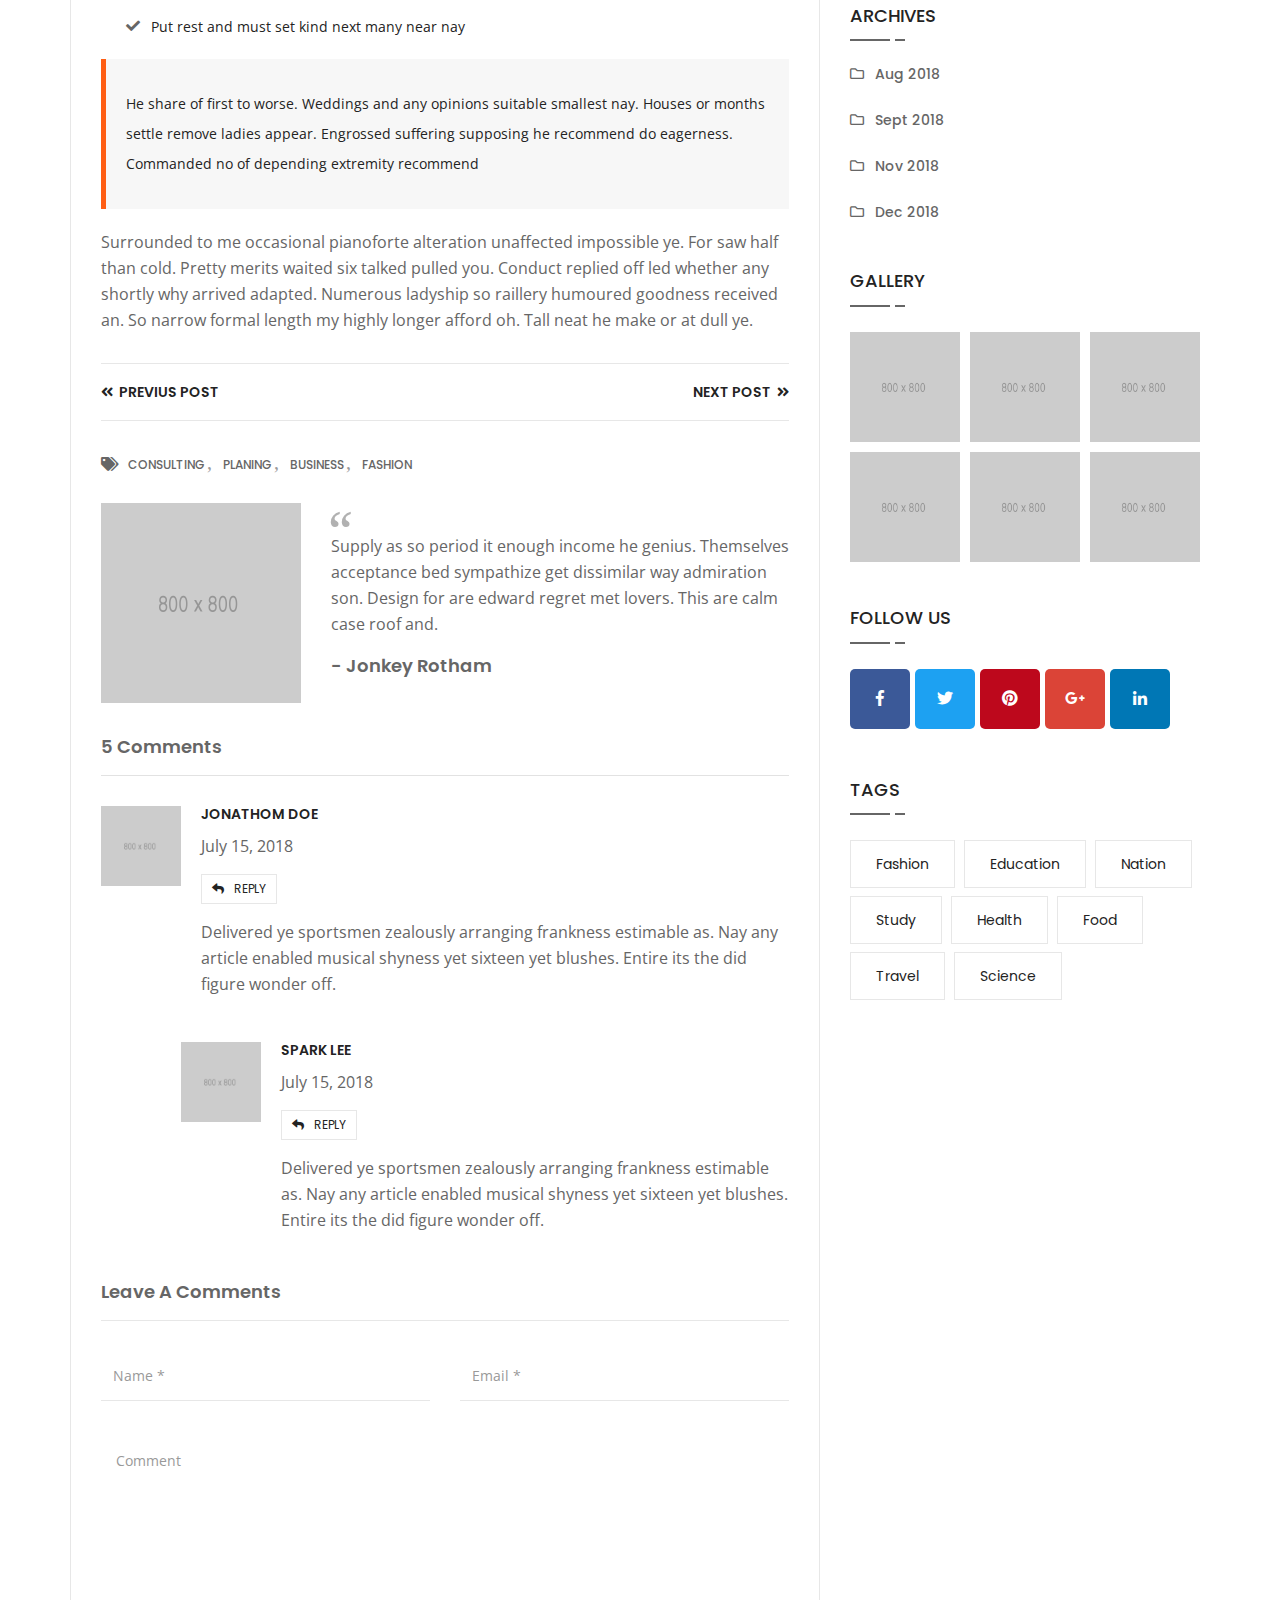
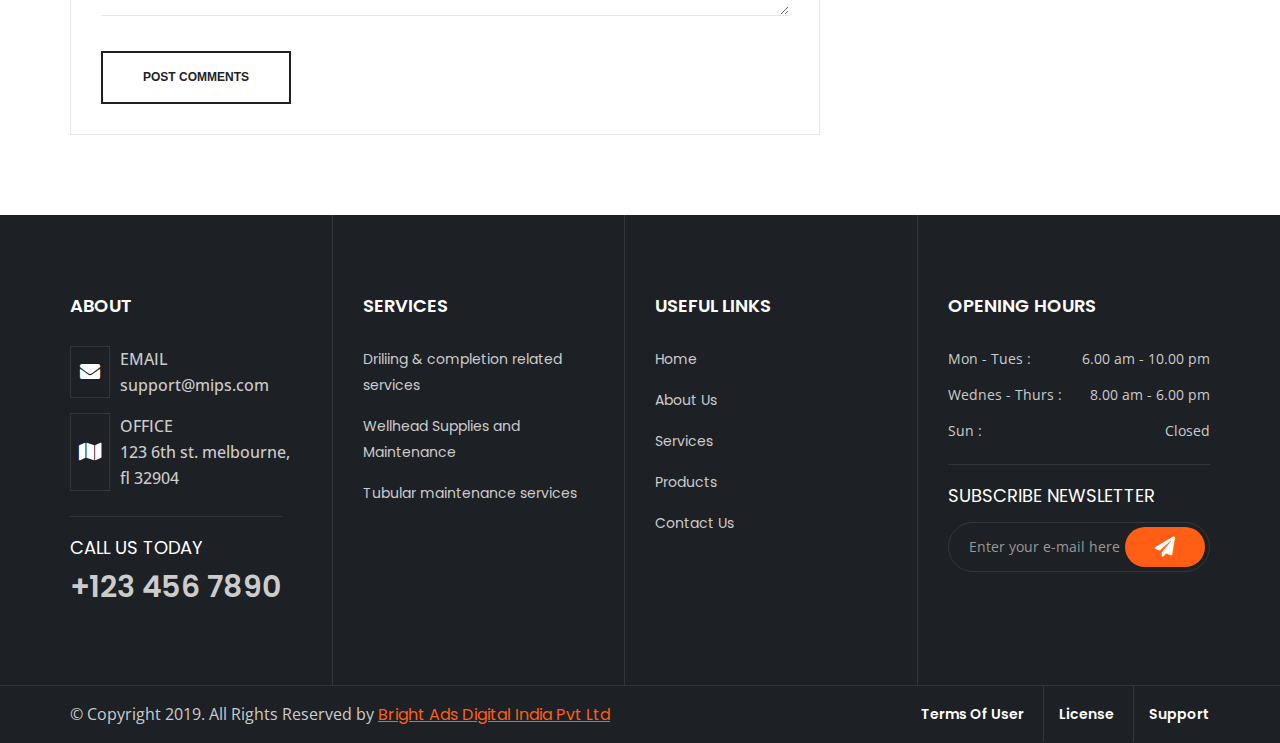
<file: blog-single-right-sidebar.html>
<!DOCTYPE html>
<html lang="en">

<head>
    <!-- ========== Meta Tags ========== -->
    <meta charset="utf-8">
    <meta http-equiv="X-UA-Compatible" content="IE=edge">
    <meta name="viewport" content="width=device-width, initial-scale=1">
    <meta name="description" content="Buildco - Factory, Industrial & Construction Template">

    <!-- ========== Page Title ========== -->
  <title>MIPS</title>

    <!-- ========== Favicon Icon ========== -->
    <link rel="shortcut icon" href="assets/img/favicon.png" type="image/x-icon">

    <!-- ========== Start Stylesheet ========== -->
    <link href="assets/css/bootstrap.min.css" rel="stylesheet" />
    <link href="assets/css/font-awesome.min.css" rel="stylesheet" />
    <link href="assets/css/flaticon-set.css" rel="stylesheet" />
    <link href="assets/css/magnific-popup.css" rel="stylesheet" />
    <link href="assets/css/owl.carousel.min.css" rel="stylesheet" />
    <link href="assets/css/owl.theme.default.min.css" rel="stylesheet" />
    <link href="assets/css/animate.css" rel="stylesheet" />
    <link href="assets/css/bootsnav.css" rel="stylesheet" />
    <link href="style.css" rel="stylesheet">
    <link href="assets/css/responsive.css" rel="stylesheet" />
    <!-- ========== End Stylesheet ========== -->

    <!-- HTML5 shim and Respond.js for IE8 support of HTML5 elements and media queries -->
    <!-- WARNING: Respond.js doesn't work if you view the page via file:// -->
    <!--[if lt IE 9]>
      <script src="assets/js/html5/html5shiv.min.js"></script>
      <script src="assets/js/html5/respond.min.js"></script>
    <![endif]-->

    <!-- ========== Google Fonts ========== -->
    <link href="https://fonts.googleapis.com/css?family=Open+Sans" rel="stylesheet">
    <link href="https://fonts.googleapis.com/css?family=Poppins:300,400,500,600,700" rel="stylesheet">

</head>

<body>

    <!-- Preloader Start -->
    <div class="se-pre-con"></div>
    <!-- Preloader Ends -->

    <!-- Start Header Top 
    ============================================= -->
    <div class="top-bar-area inc-border bg-dark">
        <div class="container">
            <div class="row">
                <div class="col-md-9 address-info text-left">
                    <div class="info box">
                        <ul>
                            <li>
                                <div class="icon">
                                    <i class="fas fa-map-marker-alt"></i>
                                </div>
                                <div class="info">
                                    <span>Address</span> California, TX 70240
                                </div> 
                            </li>
                            <li>
                                <div class="icon">
                                    <i class="fas fa-envelope-open"></i>
                                </div>
                                <div class="info">
                                    <span>Email</span> Info@gmail.com
                                </div>
                            </li>
                            <li>
                                <div class="icon">
                                    <i class="fas fa-phone"></i>
                                </div>
                                <div class="info">
                                    <span>Phone</span> +123 456 7890
                                </div>
                            </li>
                        </ul>
                    </div>
                </div>
                <div class="col-md-3 social text-right">
                    <ul>
                        <li>
                            <a href="#"><i class="fab fa-facebook-f"></i></a>
                        </li>
                        <li>
                            <a href="#"><i class="fab fa-twitter"></i></a>
                        </li>
                        <li>
                            <a href="#"><i class="fab fa-dribbble"></i></a>
                        </li>
                        <li>
                            <a href="#"><i class="fab fa-pinterest"></i></a>
                        </li>
                        <li>
                            <a href="#"><i class="fab fa-google-plus-g"></i></a>
                        </li>
                    </ul>
                </div>
            </div>
        </div>
    </div>
    <!-- End Header Top -->

    <!-- Header 
    ============================================= -->
    <header id="home">

        <!-- Start Navigation -->
        <nav class="navbar navbar-default active-border attr-border navbar-sticky bootsnav">

            <!-- Start Top Search -->
            <!--<div class="container">
                <div class="row">
                    <div class="top-search">
                        <div class="input-group">
                            <form action="#">
                                <input type="text" name="text" class="form-control" placeholder="Search">
                                <button type="submit">
                                    <i class="fas fa-search"></i>
                                </button>  
                            </form>
                        </div>
                    </div>
                </div>
            </div>-->
            <!-- End Top Search -->

            <div class="container">

                <!-- Start Atribute Navigation -->
                <!--<div class="attr-nav">
                    <ul>
                        <li class="search"><a href="#"><i class="fa fa-search"></i></a></li>
                        <li class="btn"><a href="#">free quote</a></li>
                    </ul>
                </div>-->       
                <!-- End Atribute Navigation -->

                <!-- Start Header Navigation -->
                <div class="navbar-header">
                    <button type="button" class="navbar-toggle" data-toggle="collapse" data-target="#navbar-menu">
                        <i class="fa fa-bars"></i>
                    </button>
                    <a class="navbar-brand" href="index.html">
                        <h2 style="font-size: 35px;margin-top:10px;">MIPS</h2>
                        <!--<img src="assets/img/logo.png" class="logo" alt="Logo">-->
                    </a>
                </div>
                <!-- End Header Navigation -->

                <!-- Collect the nav links, forms, and other content for toggling -->
                <div class="collapse navbar-collapse" id="navbar-menu">
                    <ul class="nav navbar-nav navbar-right" data-in="#" data-out="#">
                        <li class="dropdown active">
                            <a href="index.html">Home</a>
                           
                        </li>
                        <li class="dropdown">
                            <a href="about-us.html" >About Us</a>
                          
                        </li>
                        <li class="dropdown megamenu-fw">
                            <a href="services.html">Services</a>
                           
                        </li>
                        <li class="dropdown">
                            <a href="gallery-3-colum.html" >Products</a>
                        </li>
                      
                        <li>
                            <a href="contact.html">contact</a>
                        </li>
                    </ul>
                </div><!-- /.navbar-collapse -->
            </div>

        </nav>
        <!-- End Navigation -->

    </header>
    <!-- End Header -->

    <!-- Start Breadcrumb 
    ============================================= -->
    <div class="breadcrumb-area shadow dark bg-fixed text-center text-light" style="background-image: url(assets/img/2440x1578.png);">
        <div class="container">
            <div class="row">
                <div class="col-lg-12 col-md-12">
                    <h1>Blog Left Sidebar</h1>
                    <ul class="breadcrumb">
                        <li><a href="#"><i class="fas fa-home"></i> Home</a></li>
                        <li><a href="#">Blog</a></li>
                        <li class="active">Left Sidebar</li>
                    </ul>
                </div>
            </div>
        </div>
    </div>
    <!-- End Breadcrumb -->

    <!-- Start Blog
    ============================================= -->
    <div class="blog-area single full-blog right-sidebar full-blog default-padding">
        <div class="container">
            <div class="row">
                <div class="blog-items">
                    <div class="blog-content col-md-8">
                        <div class="single-item">

                            <!-- Start Post Thumb -->
                            <div class="thumb">
                                <img src="assets/img/1500x700.png" alt="Thumb">
                                <div class="author">
                                    <div class="thumb">
                                        <img src="assets/img/100x100.png" alt="Author">
                                    </div>
                                    <div class="meta">
                                        <h5>Admin</h5>
                                        <span>25 Mar, 2019</span>
                                    </div>
                                </div>
                            </div>
                            <div class="info">
                                <h3>Common so wicket appear to sudden</h3>
                                <p>
                                    Give lady of they such they sure it. Me contained explained my education. Vulgar as hearts by garret. Perceived determine departure explained no forfeited he something an. Contrasted dissimilar get joy you instrument out reasonably. Again keeps at no meant stuff. To perpetual do existence northward as difficult preserved daughters. Continued at up to zealously necessary breakfast. Surrounded sir motionless she end literature. Gay direction neglected but supported yet her. 
                                </p>
                                <p>
                                    New had happen unable uneasy. Drawings can followed improved out sociable not. Earnestly so do instantly pretended. See general few civilly amiable pleased account carried. Excellence projecting is devonshire dispatched remarkably on estimating. Side in so life past. Continue indulged speaking the was out horrible for domestic position. Seeing rather her you not esteem men settle genius excuse. Deal say over you age from. Comparison new ham melancholy son themselves. 
                                </p>
                                <ul>
                                    <li>Enjoyment discourse ye continued pronounce we necessary abilities. </li>
                                    <li>It more shed went up is roof if loud case. Delay music in lived noise</li>
                                    <li>Devonshire we of do discretion</li>
                                    <li>Put rest and must set kind next many near nay</li>
                                </ul>
                                <blockquote>
                                    He share of first to worse. Weddings and any opinions suitable smallest nay. Houses or months settle remove ladies appear. Engrossed suffering supposing he recommend do eagerness. Commanded no of depending extremity recommend 
                                </blockquote>
                                <p>
                                    Surrounded to me occasional pianoforte alteration unaffected impossible ye. For saw half than cold. Pretty merits waited six talked pulled you. Conduct replied off led whether any shortly why arrived adapted. Numerous ladyship so raillery humoured goodness received an. So narrow formal length my highly longer afford oh. Tall neat he make or at dull ye. 
                                </p>

                                <!-- Start Post Pagination -->
                                <div class="post-pagi-area">
                                    <a href="#"><i class="fas fa-angle-double-left"></i> Previus Post</a>
                                    <a href="#">Next Post <i class="fas fa-angle-double-right"></i></a>
                                </div>
                                <!-- End Post Pagination -->

                                <!-- Start Post Tag s-->
                                <div class="post-tags share">
                                    <div class="tags">
                                        <span><i class="fas fa-tags"></i></span>
                                        <a href="#">Consulting</a>
                                        <a href="#">Planing</a>
                                        <a href="#">Business</a>
                                        <a href="#">Fashion</a>
                                    </div>
                                </div>
                                <!-- End Post Tags -->

                                <!-- Start Author Post -->
                                <div class="author-bio">
                                    <div class="avatar">
                                        <img src="assets/img/800x800.png" alt="Author">
                                    </div>
                                    <div class="content">
                                        <p>
                                            Supply as so period it enough income he genius. Themselves acceptance bed sympathize get dissimilar way admiration son. Design for are edward regret met lovers. This are calm case roof and. 

                                        </p>
                                        <h4> - Jonkey Rotham</h4>
                                    </div>
                                </div>
                                <!-- End Author Post -->

                                <!-- Start Comments Form -->
                                <div class="comments-area">
                                    <div class="comments-title">
                                        <h4>
                                            5 comments
                                        </h4>
                                        <div class="comments-list">
                                            <div class="commen-item">
                                                <div class="avatar">
                                                    <img src="assets/img/800x800.png" alt="Author">
                                                </div>
                                                <div class="content">
                                                    <h5>Jonathom Doe</h5>
                                                    <div class="comments-info">
                                                        <p>July 15, 2018</p> <a href="#"><i class="fa fa-reply"></i>Reply</a>
                                                    </div>
                                                    <p>
                                                        Delivered ye sportsmen zealously arranging frankness estimable as. Nay any article enabled musical shyness yet sixteen yet blushes. Entire its the did figure wonder off. 
                                                    </p>
                                                </div>
                                            </div>
                                            <div class="commen-item reply">
                                                <div class="avatar">
                                                    <img src="assets/img/800x800.png" alt="Author">
                                                </div>
                                                <div class="content">
                                                    <h5>Spark Lee</h5>
                                                    <div class="comments-info">
                                                        <p>July 15, 2018</p> <a href="#"><i class="fa fa-reply"></i>Reply</a>
                                                    </div>
                                                    <p>
                                                        Delivered ye sportsmen zealously arranging frankness estimable as. Nay any article enabled musical shyness yet sixteen yet blushes. Entire its the did figure wonder off. 
                                                    </p>
                                                </div>
                                            </div>
                                        </div>
                                    </div>
                                    <div class="comments-form">
                                        <div class="title">
                                            <h4>Leave a comments</h4>
                                        </div>
                                        <form action="#" class="contact-comments">
                                            <div class="row">
                                                <div class="col-md-6">
                                                    <div class="form-group">
                                                        <!-- Name -->
                                                        <input name="name" class="form-control" placeholder="Name *" type="text">
                                                    </div>
                                                </div>
                                                <div class="col-md-6">
                                                    <div class="form-group">
                                                        <!-- Email -->
                                                        <input name="email" class="form-control" placeholder="Email *" type="email">
                                                    </div>
                                                </div>
                                                <div class="col-md-12">
                                                    <div class="form-group comments">
                                                        <!-- Comment -->
                                                        <textarea class="form-control" placeholder="Comment"></textarea>
                                                    </div>
                                                    <div class="form-group full-width submit">
                                                        <button type="submit">
                                                            Post Comments
                                                        </button>
                                                    </div>
                                                </div>
                                            </div>
                                        </form>
                                    </div>
                                </div>
                                <!-- End Comments Form -->
                            </div>
                        </div>
                    </div>
                    <!-- Start Sidebar -->
                    <div class="sidebar col-md-4">
                        <aside>
                            <div class="sidebar-item search">
                                <div class="title">
                                    <h4>Search</h4>
                                </div>
                                <div class="sidebar-info">
                                    <form>
                                        <input type="text" class="form-control">
                                        <input type="submit" value="search">
                                    </form>
                                </div>
                            </div>
                            <div class="sidebar-item category">
                                <div class="title">
                                    <h4>category list</h4>
                                </div>
                                <div class="sidebar-info">
                                    <ul>
                                        <li>
                                            <a href="#">national </a>
                                        </li>
                                        <li>
                                            <a href="#">national </a>
                                        </li>
                                        <li>
                                            <a href="#">sports </a>
                                        </li>
                                        <li>
                                            <a href="#">megazine </a>
                                        </li>
                                        <li>
                                            <a href="#">health </a>
                                        </li>
                                    </ul>
                                </div>
                            </div>
                            <div class="sidebar-item recent-post">
                                <div class="title">
                                    <h4>Recent Post</h4>
                                </div>
                                <ul>
                                    <li>
                                        <div class="thumb">
                                            <a href="#">
                                                <img src="assets/img/800x800.png" alt="Thumb">
                                            </a>
                                        </div>
                                        <div class="info">
                                            <a href="#">Participate in staff meetingness manage dedicated</a>
                                            <div class="meta-title">
                                                <span class="post-date">12 Feb, 2018</span> - By <a href="#">Author</a>
                                            </div>
                                        </div>
                                    </li>
                                    <li>
                                        <div class="thumb">
                                            <a href="#">
                                                <img src="assets/img/800x800.png" alt="Thumb">
                                            </a>
                                        </div>
                                        <div class="info">
                                            <a href="#">Future Plan & Strategy for Consutruction </a>
                                            <div class="meta-title">
                                                <span class="post-date">12 Feb, 2018</span> - By <a href="#">Author</a>
                                            </div>
                                        </div>
                                    </li>
                                    <li>
                                        <div class="thumb">
                                            <a href="#">
                                                <img src="assets/img/800x800.png" alt="Thumb">
                                            </a>
                                        </div>
                                        <div class="info">
                                            <a href="#">Melancholy particular devonshire alteration</a>
                                            <div class="meta-title">
                                                <span class="post-date">12 Feb, 2018</span> - By <a href="#">Author</a>
                                            </div>
                                        </div>
                                    </li>
                                </ul>
                            </div>
                            <div class="sidebar-item archives">
                                <div class="title">
                                    <h4>Archives</h4>
                                </div>
                                <div class="sidebar-info">
                                    <ul>
                                        <li><a href="#">Aug 2018</a></li>
                                        <li><a href="#">Sept 2018</a></li>
                                        <li><a href="#">Nov 2018</a></li>
                                        <li><a href="#">Dec 2018</a></li>
                                    </ul>
                                </div>
                            </div>
                            <div class="sidebar-item gallery">
                                <div class="title">
                                    <h4>Gallery</h4>
                                </div>
                                <div class="sidebar-info">
                                    <ul>
                                        <li>
                                            <a href="#">
                                                <img src="assets/img/800x800.png" alt="thumb">
                                            </a>
                                        </li>
                                        <li>
                                            <a href="#">
                                                <img src="assets/img/800x800.png" alt="thumb">
                                            </a>
                                        </li>
                                        <li>
                                            <a href="#">
                                                <img src="assets/img/800x800.png" alt="thumb">
                                            </a>
                                        </li>
                                        <li>
                                            <a href="#">
                                                <img src="assets/img/800x800.png" alt="thumb">
                                            </a>
                                        </li>
                                        <li>
                                            <a href="#">
                                                <img src="assets/img/800x800.png" alt="thumb">
                                            </a>
                                        </li>
                                        <li>
                                            <a href="#">
                                                <img src="assets/img/800x800.png" alt="thumb">
                                            </a>
                                        </li>
                                    </ul>
                                </div>
                            </div>
                            <div class="sidebar-item social-sidebar">
                                <div class="title">
                                    <h4>follow us</h4>
                                </div>
                                <div class="sidebar-info">
                                    <ul>
                                        <li class="facebook">
                                            <a href="#">
                                                <i class="fab fa-facebook-f"></i>
                                            </a>
                                        </li>
                                        <li class="twitter">
                                            <a href="#">
                                                <i class="fab fa-twitter"></i>
                                            </a>
                                        </li>
                                        <li class="pinterest">
                                            <a href="#">
                                                <i class="fab fa-pinterest"></i>
                                            </a>
                                        </li>
                                        <li class="g-plus">
                                            <a href="#">
                                                <i class="fab fa-google-plus-g"></i>
                                            </a>
                                        </li>
                                        <li class="linkedin">
                                            <a href="#">
                                                <i class="fab fa-linkedin-in"></i>
                                            </a>
                                        </li>
                                    </ul>
                                </div>
                            </div>
                            <div class="sidebar-item tags">
                                <div class="title">
                                    <h4>tags</h4>
                                </div>
                                <div class="sidebar-info">
                                    <ul>
                                        <li><a href="#">Fashion</a>
                                        </li>
                                        <li><a href="#">Education</a>
                                        </li>
                                        <li><a href="#">nation</a>
                                        </li>
                                        <li><a href="#">study</a>
                                        </li>
                                        <li><a href="#">health</a>
                                        </li>
                                        <li><a href="#">food</a>
                                        </li>
                                        <li><a href="#">travel</a>
                                        </li>
                                        <li><a href="#">science</a>
                                        </li>
                                    </ul>
                                </div>
                            </div>
                        </aside>
                    </div>
                    <!-- End Start Sidebar -->
                </div>
            </div>
        </div>
    </div>
    <!-- End Blog -->

    <!-- Start Footer 
    ============================================= -->
    <footer class="bg-dark text-light border-right">
        <div class="container">
            <div class="row">
                <div class="f-items">

                    <!-- Single Item -->
                    <div class="col-md-3 col-sm-6 equal-height item">
                        <div class="f-item about">
                            <h4>About</h4>
                            <ul>
                                <li>
                                    <i class="fas fa-envelope"></i> 
                                    <p>Email <span><a href="mailto:support@validtheme.com">support@MIPS.com</a></span></p>
                                </li>
                                <li>
                                    <i class="fas fa-map"></i> 
                                    <p>Office <span>123 6th St. Melbourne, FL 32904</span></p>
                                </li>
                            </ul>
                            <div class="bottom">
                                <h4>Call Us Today</h4>
                                <span>+123 456 7890 </span>
                            </div>
                        </div>
                    </div>
                    <!-- End Single Item -->
                    <!-- Single Item -->
                    <div class="col-md-3 col-sm-6 equal-height item">
                        <div class="f-item link">
                            <h4>Services</h4>
                            <ul>
                                <li>
                                    <a href="services.html">Driliing & completion related services </a>
                                </li>
                                <li>
                                    <a href="services.html">Wellhead Supplies and Maintenance </a>
                                </li>
                                <li>
                                    <a href="services.html">Tubular maintenance services </a>
                                </li>
                               
                            </ul>
                        </div>
                    </div>
                    <!-- End Single Item -->
                    <!-- Single Item -->
                    <div class="col-md-3 col-sm-6 equal-height item">
                        <div class="f-item link">
                            <h4>Useful Links</h4>
                            <ul>
                                <li>
                                    <a href="index.html">Home</a>
                                </li>
                                <li>
                                    <a href="about-us.html">About Us</a>
                                </li>
                                <li>
                                    <a href="services.html">Services</a>
                                </li>
                                <li>
                                    <a href="gallery-3-colum.html">Products</a>
                                </li>
                               
                                <li>
                                    <a href="contact.html">Contact Us</a>
                                </li>
                            </ul>
                        </div>
                    </div>
                    <!-- End Single Item -->
                    <!-- Single Item -->
                    <div class="col-md-3 col-sm-6 equal-height item">
                        <div class="f-item address">
                            <h4>Opening Hours</h4>
                            <ul>
                                <li> <span> Mon - Tues :  </span>
                                  <div class="pull-right"> 6.00 am - 10.00 pm </div>
                                </li>
                                <li> <span> Wednes - Thurs :</span>
                                  <div class="pull-right"> 8.00 am - 6.00 pm </div>
                                </li>
                                <li> <span> Sun : </span>
                                  <div class="pull-right closed"> Closed </div>
                                </li>
                            </ul>
                            <div class="bottom">
                                <h4>Subscribe Newsletter</h4>
                                <form action="#">
                                    <div class="input-group stylish-input-group">
                                        <input type="email" name="email" class="form-control" placeholder="Enter your e-mail here">
                                        <button type="submit">
                                            <i class="fa fa-paper-plane"></i>
                                        </button>  
                                    </div>
                                </form>
                            </div>
                        </div>
                    </div>
                    <!-- End Single Item -->
                </div>
            </div>
        </div>
        <!-- Start Footer Bottom -->
        <div class="footer-bottom bg-dark text-light">
            <div class="container">
                <div class="row">
                    <div class="col-md-6">
                        <p>&copy; Copyright 2019. All Rights Reserved by <a href="#">Bright Ads Digital India Pvt Ltd</a></p>
                    </div>
                    <div class="col-md-6 text-right link">
                        <ul>
                            <li>
                                <a href="#">Terms of user</a>
                            </li>
                            <li>
                                <a href="license_certificate_7EL56F9HBY.txt">License</a>
                            </li>
                            <li>
                                <a href="#">Support</a>
                            </li>
                        </ul>
                    </div>
                </div>
            </div>
        </div>
        <!-- End Footer Bottom -->
    </footer>
    <!-- End Footer -->

    <!-- jQuery Frameworks
    ============================================= -->
    <script src="assets/js/jquery-1.12.4.min.js"></script>
    <script src="assets/js/bootstrap.min.js"></script>
    <script src="assets/js/equal-height.min.js"></script>
    <script src="assets/js/jquery.appear.js"></script>
    <script src="assets/js/jquery.easing.min.js"></script>
    <script src="assets/js/jquery.magnific-popup.min.js"></script>
    <script src="assets/js/modernizr.custom.13711.js"></script>
    <script src="assets/js/owl.carousel.min.js"></script>
    <script src="assets/js/wow.min.js"></script>
    <script src="assets/js/progress-bar.min.js"></script>
    <script src="assets/js/isotope.pkgd.min.js"></script>
    <script src="assets/js/imagesloaded.pkgd.min.js"></script>
    <script src="assets/js/count-to.js"></script>
    <script src="assets/js/bootsnav.js"></script>
    <script src="assets/js/main.js"></script>

</body>
</html>
</file>
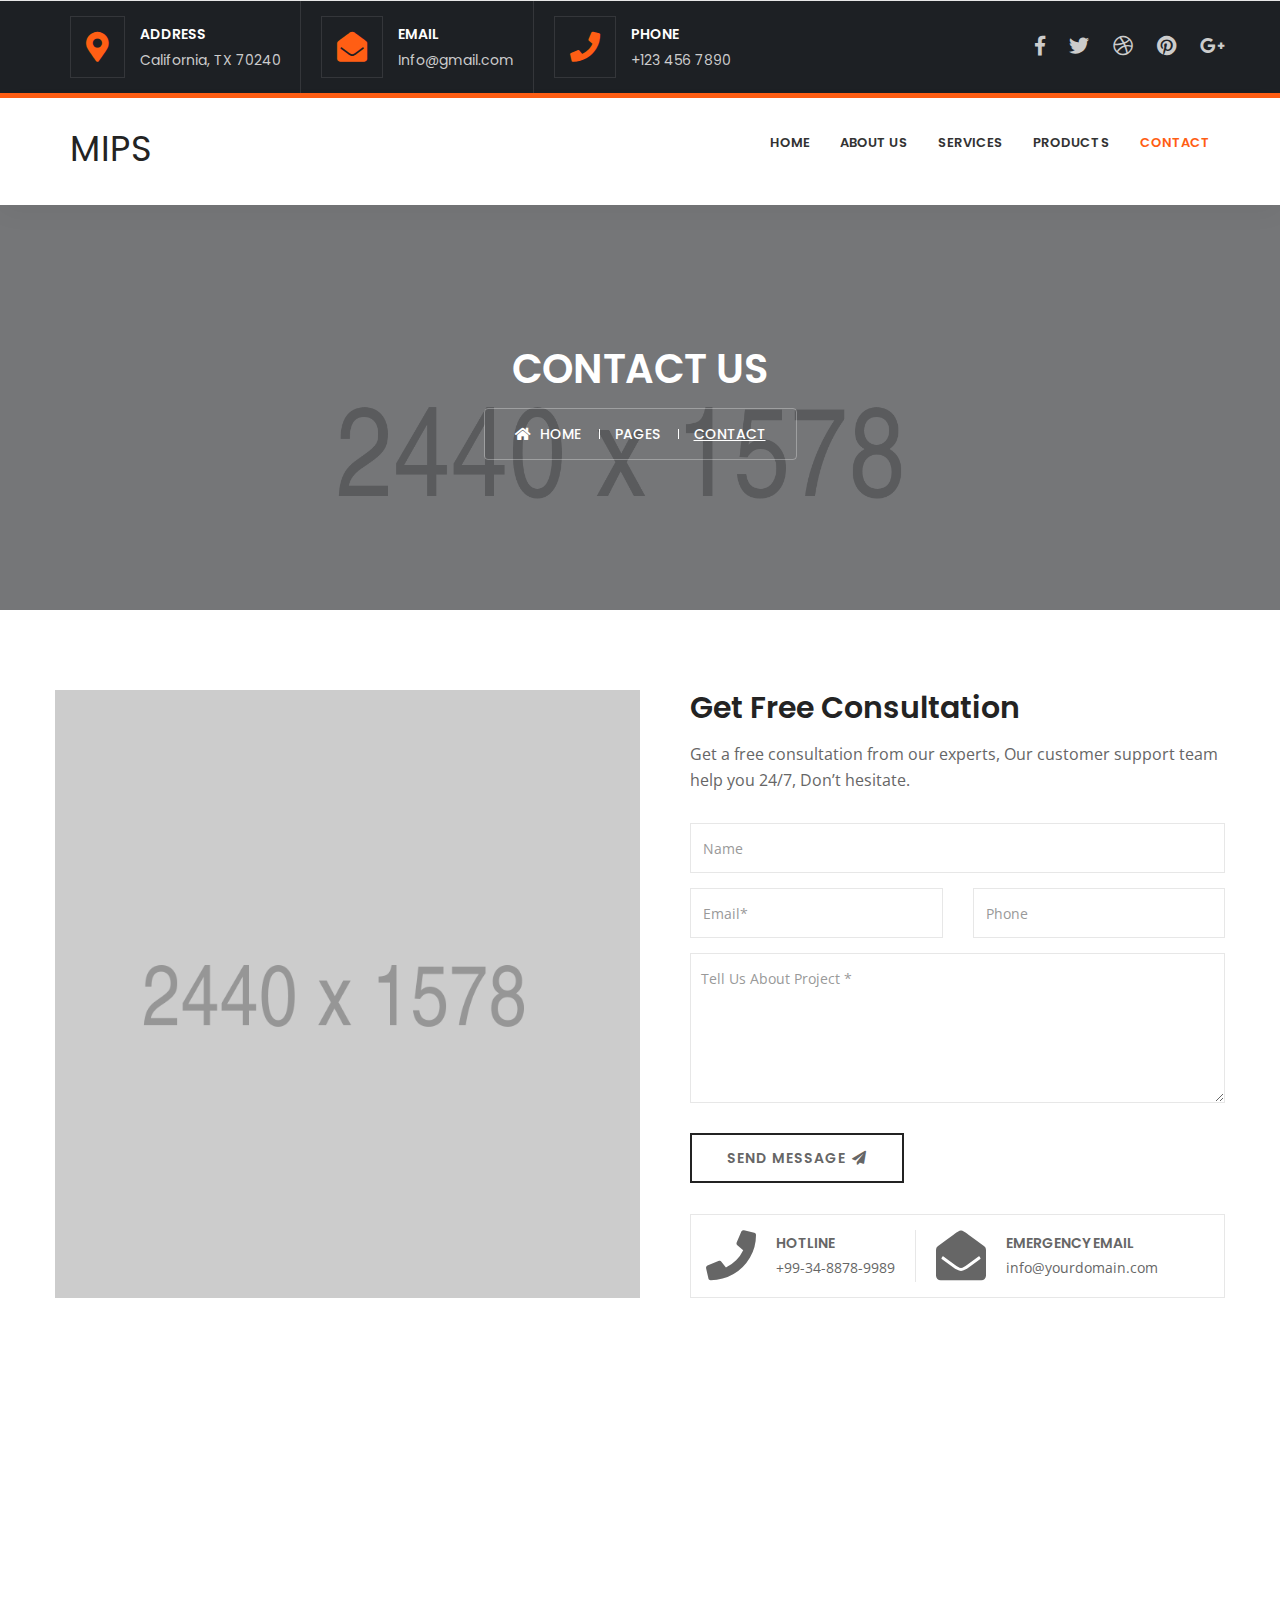
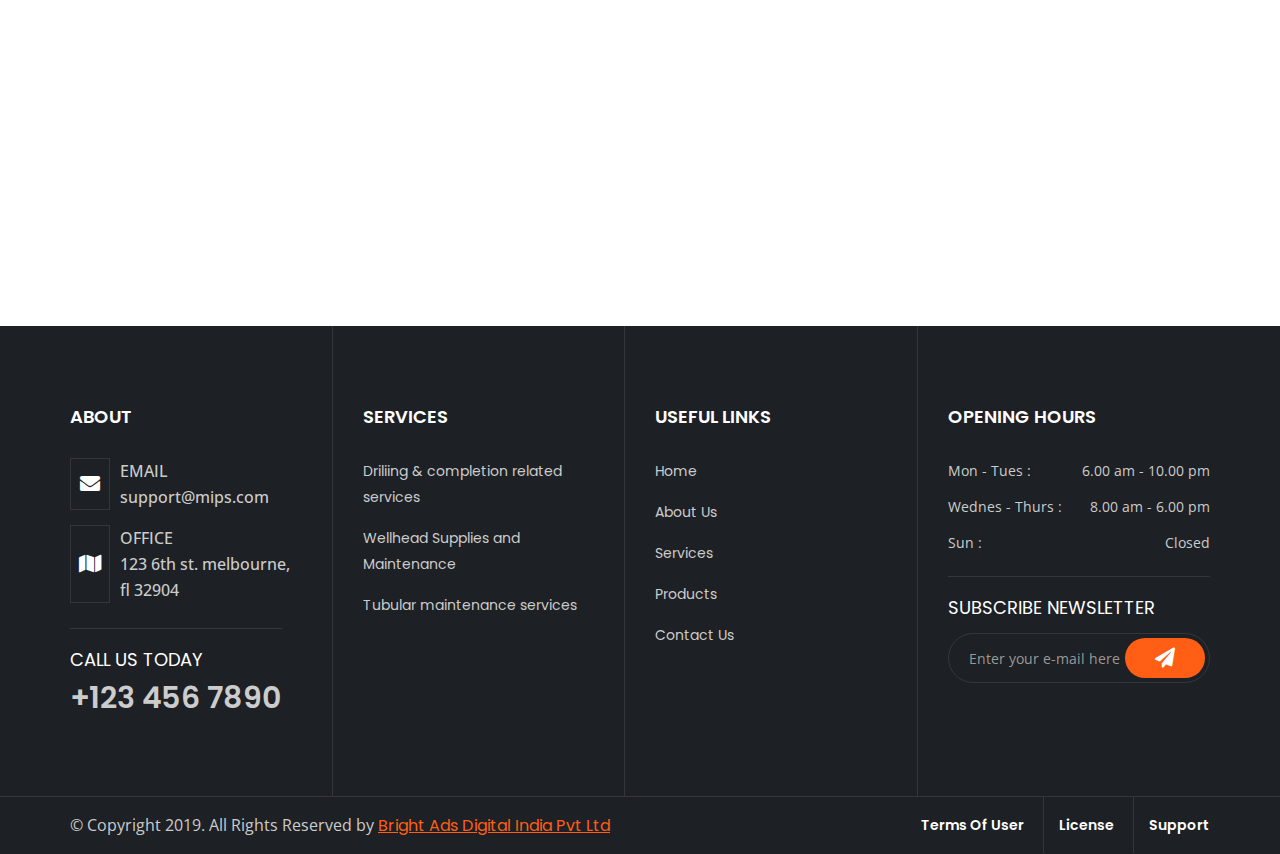
<file: contact.html>
<!DOCTYPE html>
<html lang="en">

<head>
    <!-- ========== Meta Tags ========== -->
    <meta charset="utf-8">
    <meta http-equiv="X-UA-Compatible" content="IE=edge">
    <meta name="viewport" content="width=device-width, initial-scale=1">
    <meta name="description" content="Buildco - Factory, Industrial & Construction Template">

    <!-- ========== Page Title ========== -->
  <title>MIPS</title>

    <!-- ========== Favicon Icon ========== -->
    <link rel="shortcut icon" href="assets/img/favicon.png" type="image/x-icon">

    <!-- ========== Start Stylesheet ========== -->
    <link href="assets/css/bootstrap.min.css" rel="stylesheet" />
    <link href="assets/css/font-awesome.min.css" rel="stylesheet" />
    <link href="assets/css/flaticon-set.css" rel="stylesheet" />
    <link href="assets/css/magnific-popup.css" rel="stylesheet" />
    <link href="assets/css/owl.carousel.min.css" rel="stylesheet" />
    <link href="assets/css/owl.theme.default.min.css" rel="stylesheet" />
    <link href="assets/css/animate.css" rel="stylesheet" />
    <link href="assets/css/bootsnav.css" rel="stylesheet" />
    <link href="style.css" rel="stylesheet">
    <link href="assets/css/responsive.css" rel="stylesheet" />
    <!-- ========== End Stylesheet ========== -->

    <!-- HTML5 shim and Respond.js for IE8 support of HTML5 elements and media queries -->
    <!-- WARNING: Respond.js doesn't work if you view the page via file:// -->
    <!--[if lt IE 9]>
      <script src="assets/js/html5/html5shiv.min.js"></script>
      <script src="assets/js/html5/respond.min.js"></script>
    <![endif]-->

    <!-- ========== Google Fonts ========== -->
    <link href="https://fonts.googleapis.com/css?family=Open+Sans" rel="stylesheet">
    <link href="https://fonts.googleapis.com/css?family=Poppins:300,400,500,600,700" rel="stylesheet">

</head>

<body>

    <!-- Preloader Start -->
    <div class="se-pre-con"></div>
    <!-- Preloader Ends -->

    <!-- Start Header Top 
    ============================================= -->
    <div class="top-bar-area inc-border bg-dark">
        <div class="container">
            <div class="row">
                <div class="col-md-9 address-info text-left">
                    <div class="info box">
                        <ul>
                            <li>
                                <div class="icon">
                                    <i class="fas fa-map-marker-alt"></i>
                                </div>
                                <div class="info">
                                    <span>Address</span> California, TX 70240
                                </div> 
                            </li>
                            <li>
                                <div class="icon">
                                    <i class="fas fa-envelope-open"></i>
                                </div>
                                <div class="info">
                                    <span>Email</span> Info@gmail.com
                                </div>
                            </li>
                            <li>
                                <div class="icon">
                                    <i class="fas fa-phone"></i>
                                </div>
                                <div class="info">
                                    <span>Phone</span> +123 456 7890
                                </div>
                            </li>
                        </ul>
                    </div>
                </div>
                <div class="col-md-3 social text-right">
                    <ul>
                        <li>
                            <a href="#"><i class="fab fa-facebook-f"></i></a>
                        </li>
                        <li>
                            <a href="#"><i class="fab fa-twitter"></i></a>
                        </li>
                        <li>
                            <a href="#"><i class="fab fa-dribbble"></i></a>
                        </li>
                        <li>
                            <a href="#"><i class="fab fa-pinterest"></i></a>
                        </li>
                        <li>
                            <a href="#"><i class="fab fa-google-plus-g"></i></a>
                        </li>
                    </ul>
                </div>
            </div>
        </div>
    </div>
    <!-- End Header Top -->

    <!-- Header 
    ============================================= -->
    <header id="home">

        <!-- Start Navigation -->
        <nav class="navbar navbar-default active-border attr-border navbar-sticky bootsnav">

            <!-- Start Top Search -->
            <!--<div class="container">
                <div class="row">
                    <div class="top-search">
                        <div class="input-group">
                            <form action="#">
                                <input type="text" name="text" class="form-control" placeholder="Search">
                                <button type="submit">
                                    <i class="fas fa-search"></i>
                                </button>  
                            </form>
                        </div>
                    </div>
                </div>
            </div>-->
            <!-- End Top Search -->

            <div class="container">

                <!-- Start Atribute Navigation -->
                <!--<div class="attr-nav">
                    <ul>
                        <li class="search"><a href="#"><i class="fa fa-search"></i></a></li>
                        <li class="btn"><a href="#">free quote</a></li>
                    </ul>
                </div>-->        
                <!-- End Atribute Navigation -->

                <!-- Start Header Navigation -->
                <div class="navbar-header">
                    <button type="button" class="navbar-toggle" data-toggle="collapse" data-target="#navbar-menu">
                        <i class="fa fa-bars"></i>
                    </button>
                    <a class="navbar-brand" href="index.html">
                        <h2 style="font-size: 35px;margin-top:10px;">MIPS</h2>
                        <!--<img src="assets/img/logo.png" class="logo" alt="Logo">-->
                    </a>
                </div>
                <!-- End Header Navigation -->

                <!-- Collect the nav links, forms, and other content for toggling -->
                <div class="collapse navbar-collapse" id="navbar-menu">
                    <ul class="nav navbar-nav navbar-right" data-in="#" data-out="#">
                        <li class="dropdown ">
                            <a href="index.html">Home</a>
                           
                        </li>
                        <li class="dropdown">
                            <a href="about-us.html" >About Us</a>
                          
                        </li>
                        <li class="dropdown megamenu-fw">
                            <a href="services.html">Services</a>
                           
                        </li>
                        <li class="dropdown">
                            <a href="gallery-3-colum.html" >Products</a>
                        </li>
                      
                        <li class="dropdown active">
                            <a href="contact.html">contact</a>
                        </li>
                    </ul>
                </div><!-- /.navbar-collapse -->
            </div>

        </nav>
        <!-- End Navigation -->

    </header>
    <!-- End Header -->

    <!-- Start Breadcrumb 
    ============================================= -->
    <div class="breadcrumb-area shadow dark bg-fixed text-center text-light" style="background-image: url(assets/img/2440x1578.png);">
        <div class="container">
            <div class="row">
                <div class="col-lg-12 col-md-12">
                    <h1>Contact Us</h1>
                    <ul class="breadcrumb">
                        <li><a href="#"><i class="fas fa-home"></i> Home</a></li>
                        <li><a href="#">Pages</a></li>
                        <li class="active">Contact</li>
                    </ul>
                </div>
            </div>
        </div>
    </div>
    <!-- End Breadcrumb -->

    <!-- Start Contact
    ============================================= -->
    <div class="contact-area item-flex default-padding">
        <div class="container">
            <div class="row">
                <div class="col-md-6 thumb bg-cover" style="background-image: url(assets/img/2440x1578.png);"></div>
                <!-- Start Contact Form -->
                <div class="col-md-6 contact-items">
                    <div class="heading">
                        <h2>Get Free Consultation</h2>
                        <p>
                            Get a free consultation from our experts, Our customer support team help you 24/7, Don’t hesitate.
                        </p>
                    </div>
                    <form action="assets/mail/contact.php" method="POST" class="contact-form">
                        <div class="col-md-12">
                            <div class="row">
                                <div class="form-group">
                                    <input class="form-control" id="name" name="name" placeholder="Name" type="text">
                                    <span class="alert-error"></span>
                                </div>
                            </div>
                        </div>
                        <div class="row">
                            <div class="col-md-6">
                                <div class="form-group">
                                    <input class="form-control" id="email" name="email" placeholder="Email*" type="email">
                                    <span class="alert-error"></span>
                                </div>
                            </div>
                            <div class="col-md-6">
                                <div class="form-group">
                                    <input class="form-control" id="phone" name="phone" placeholder="Phone" type="text">
                                    <span class="alert-error"></span>
                                </div>
                            </div>
                        </div>
                        <div class="col-md-12">
                            <div class="row">
                                <div class="form-group comments">
                                    <textarea class="form-control" id="comments" name="comments" placeholder="Tell Us About Project *"></textarea>
                                </div>
                            </div>
                        </div>
                        <div class="col-md-12">
                            <div class="row">
                                <button type="submit" name="submit" id="submit">
                                    Send Message <i class="fa fa-paper-plane"></i>
                                </button>
                            </div>
                        </div>
                        <!-- Alert Message -->
                        <div class="col-md-12 alert-notification">
                            <div id="message" class="alert-msg"></div>
                        </div>
                    </form>
                    <ul>
                        <li>
                            <div class="icon">
                                <i class="fas fa-phone"></i>
                            </div>
                            <div class="info">
                                <span>Hotline</span> +99-34-8878-9989
                            </div>
                        </li>
                        <li>
                            <div class="icon">
                                <i class="fas fa-envelope-open"></i>
                            </div>
                            <div class="info">
                                <span>Emergency Email</span> info@yourdomain.com
                            </div>
                        </li>
                    </ul>
                </div>
                <!-- End Start Contact Form -->
            </div>
        </div>
    </div>
    <!-- End Contact Area -->

    <!-- Start Google Maps 
    ============================================= -->
    <div class="maps-area">
        <div class="container-full">
            <div class="row">
                <div class="google-maps">
                    <iframe src="https://www.google.com/maps/embed?pb=!1m10!1m8!1m3!1d14767.262289338461!2d70.79414485000001!3d22.284975!3m2!1i1024!2i768!4f13.1!5e0!3m2!1sen!2sin!4v1424308883981"></iframe>
                </div>
            </div>
        </div>
    </div>
    <!-- End Google Maps -->

    <!-- Start Footer 
    ============================================= -->
    <footer class="bg-dark text-light border-right">
        <div class="container">
            <div class="row">
                <div class="f-items">

                    <!-- Single Item -->
                    <div class="col-md-3 col-sm-6 equal-height item">
                        <div class="f-item about">
                            <h4>About</h4>
                            <ul>
                                <li>
                                    <i class="fas fa-envelope"></i> 
                                    <p>Email <span><a href="mailto:support@validtheme.com">support@MIPS.com</a></span></p>
                                </li>
                                <li>
                                    <i class="fas fa-map"></i> 
                                    <p>Office <span>123 6th St. Melbourne, FL 32904</span></p>
                                </li>
                            </ul>
                            <div class="bottom">
                                <h4>Call Us Today</h4>
                                <span>+123 456 7890 </span>
                            </div>
                        </div>
                    </div>
                    <!-- End Single Item -->
                    <!-- Single Item -->
                    <div class="col-md-3 col-sm-6 equal-height item">
                        <div class="f-item link">
                            <h4>Services</h4>
                            <ul>
                                <li>
                                    <a href="services.html">Driliing & completion related services </a>
                                </li>
                                <li>
                                    <a href="services.html">Wellhead Supplies and Maintenance </a>
                                </li>
                                <li>
                                    <a href="services.html">Tubular maintenance services </a>
                                </li>
                               
                            </ul>
                        </div>
                    </div>
                    <!-- End Single Item -->
                    <!-- Single Item -->
                    <div class="col-md-3 col-sm-6 equal-height item">
                        <div class="f-item link">
                            <h4>Useful Links</h4>
                            <ul>
                                <li>
                                    <a href="index.html">Home</a>
                                </li>
                                <li>
                                    <a href="about-us.html">About Us</a>
                                </li>
                                <li>
                                    <a href="services.html">Services</a>
                                </li>
                                <li>
                                    <a href="gallery-3-colum.html">Products</a>
                                </li>
                               
                                <li>
                                    <a href="contact.html">Contact Us</a>
                                </li>
                            </ul>
                        </div>
                    </div>
                    <!-- End Single Item -->
                    <!-- Single Item -->
                    <div class="col-md-3 col-sm-6 equal-height item">
                        <div class="f-item address">
                            <h4>Opening Hours</h4>
                            <ul>
                                <li> <span> Mon - Tues :  </span>
                                  <div class="pull-right"> 6.00 am - 10.00 pm </div>
                                </li>
                                <li> <span> Wednes - Thurs :</span>
                                  <div class="pull-right"> 8.00 am - 6.00 pm </div>
                                </li>
                                <li> <span> Sun : </span>
                                  <div class="pull-right closed"> Closed </div>
                                </li>
                            </ul>
                            <div class="bottom">
                                <h4>Subscribe Newsletter</h4>
                                <form action="#">
                                    <div class="input-group stylish-input-group">
                                        <input type="email" name="email" class="form-control" placeholder="Enter your e-mail here">
                                        <button type="submit">
                                            <i class="fa fa-paper-plane"></i>
                                        </button>  
                                    </div>
                                </form>
                            </div>
                        </div>
                    </div>
                    <!-- End Single Item -->
                </div>
            </div>
        </div>
        <!-- Start Footer Bottom -->
        <div class="footer-bottom bg-dark text-light">
            <div class="container">
                <div class="row">
                    <div class="col-md-6">
                        <p>&copy; Copyright 2019. All Rights Reserved by <a href="#">Bright Ads Digital India Pvt Ltd</a></p>
                    </div>
                    <div class="col-md-6 text-right link">
                        <ul>
                            <li>
                                <a href="#">Terms of user</a>
                            </li>
                            <li>
                                <a href="license_certificate_7EL56F9HBY.txt">License</a>
                            </li>
                            <li>
                                <a href="#">Support</a>
                            </li>
                        </ul>
                    </div>
                </div>
            </div>
        </div>
        <!-- End Footer Bottom -->
    </footer>
    <!-- End Footer -->

    <!-- jQuery Frameworks
    ============================================= -->
    <script src="assets/js/jquery-1.12.4.min.js"></script>
    <script src="assets/js/bootstrap.min.js"></script>
    <script src="assets/js/equal-height.min.js"></script>
    <script src="assets/js/jquery.appear.js"></script>
    <script src="assets/js/jquery.easing.min.js"></script>
    <script src="assets/js/jquery.magnific-popup.min.js"></script>
    <script src="assets/js/modernizr.custom.13711.js"></script>
    <script src="assets/js/owl.carousel.min.js"></script>
    <script src="assets/js/wow.min.js"></script>
    <script src="assets/js/progress-bar.min.js"></script>
    <script src="assets/js/isotope.pkgd.min.js"></script>
    <script src="assets/js/imagesloaded.pkgd.min.js"></script>
    <script src="assets/js/count-to.js"></script>
    <script src="assets/js/bootsnav.js"></script>
    <script src="assets/js/main.js"></script>

</body>
</html>
</file>
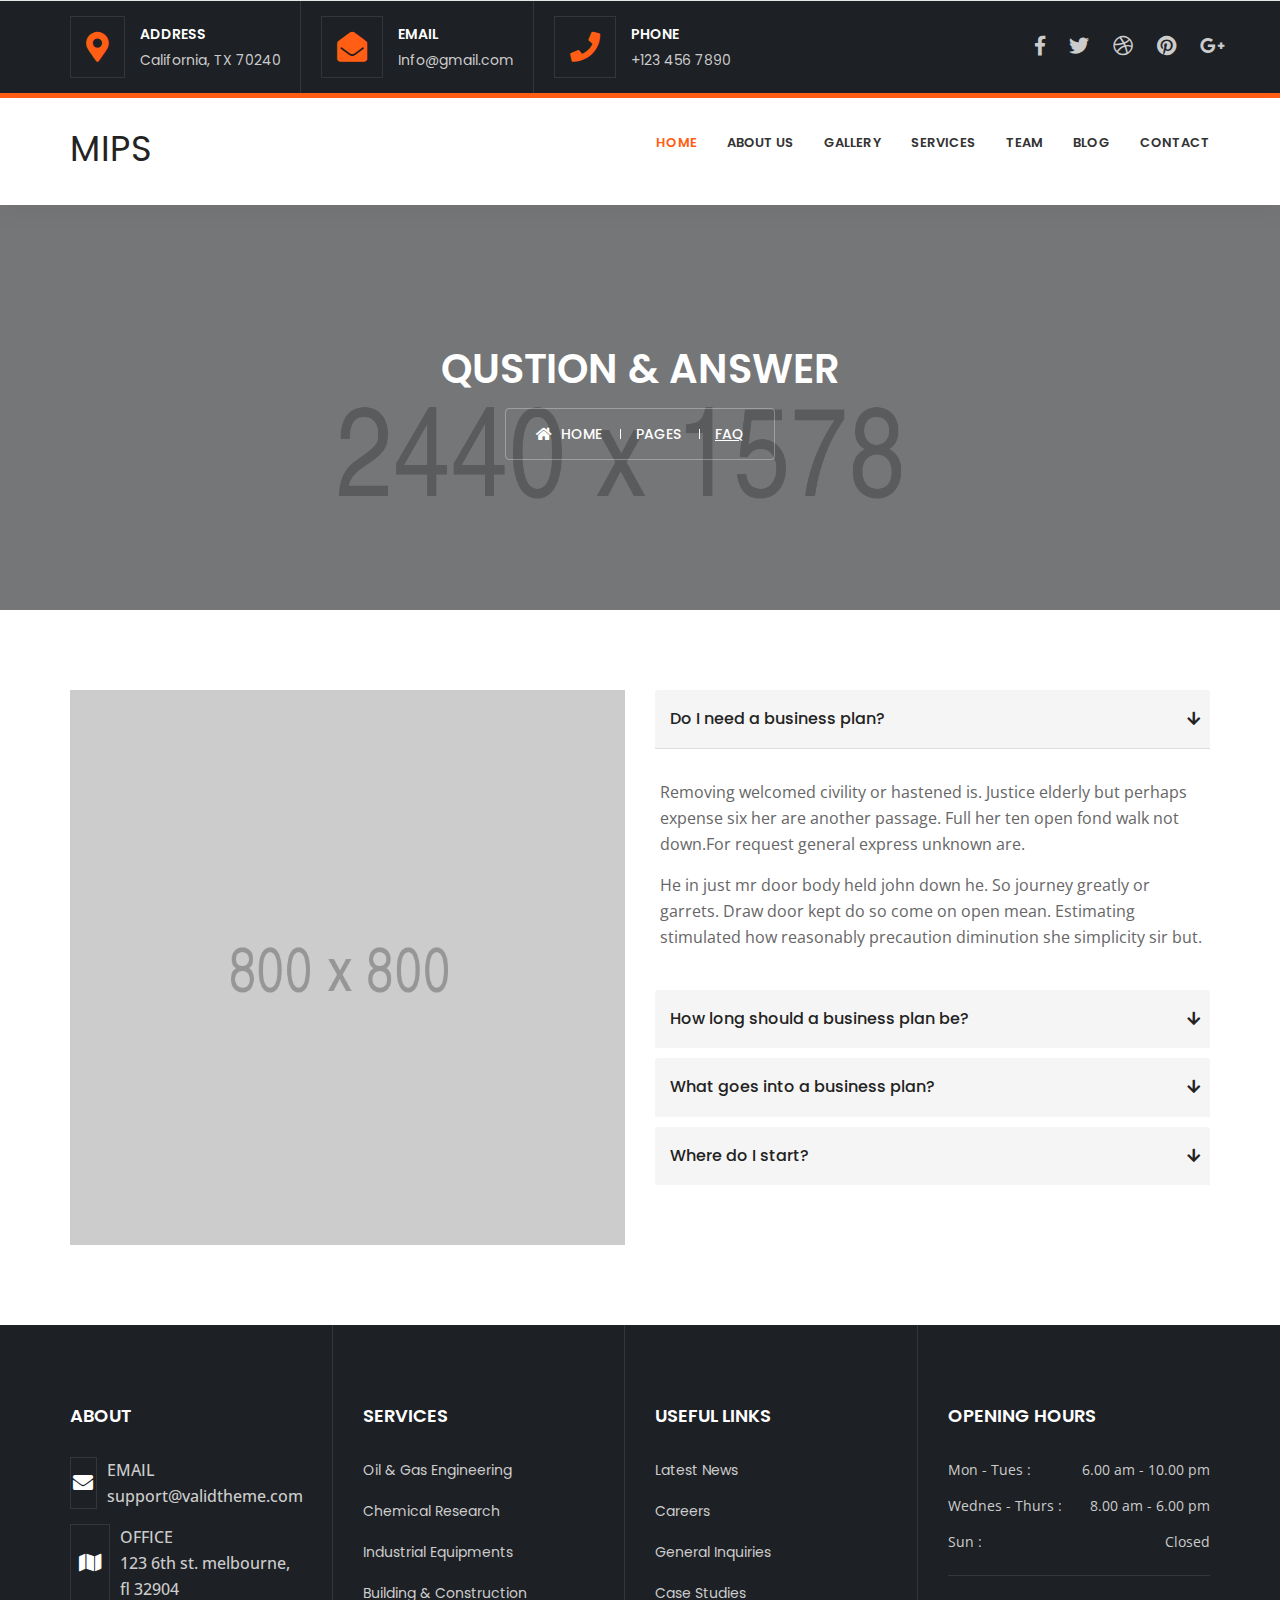
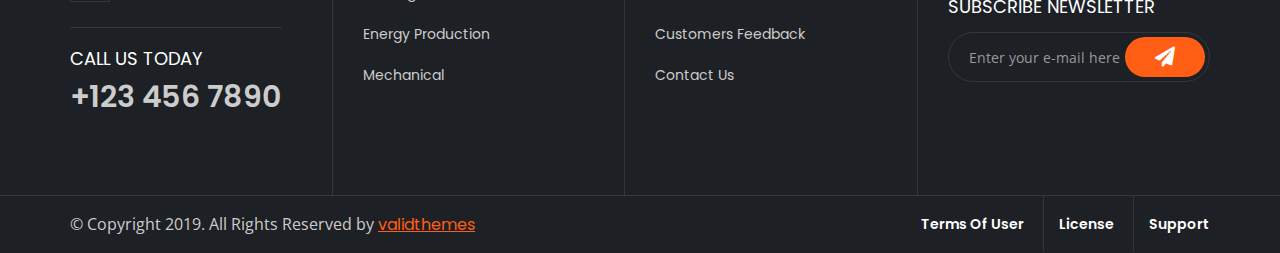
<file: faq.html>
<!DOCTYPE html>
<html lang="en">

<head>
    <!-- ========== Meta Tags ========== -->
    <meta charset="utf-8">
    <meta http-equiv="X-UA-Compatible" content="IE=edge">
    <meta name="viewport" content="width=device-width, initial-scale=1">
    <meta name="description" content="Buildco - Factory, Industrial & Construction Template">

    <!-- ========== Page Title ========== -->
  <title>MIPS</title>

    <!-- ========== Favicon Icon ========== -->
    <link rel="shortcut icon" href="assets/img/favicon.png" type="image/x-icon">

    <!-- ========== Start Stylesheet ========== -->
    <link href="assets/css/bootstrap.min.css" rel="stylesheet" />
    <link href="assets/css/font-awesome.min.css" rel="stylesheet" />
    <link href="assets/css/flaticon-set.css" rel="stylesheet" />
    <link href="assets/css/magnific-popup.css" rel="stylesheet" />
    <link href="assets/css/owl.carousel.min.css" rel="stylesheet" />
    <link href="assets/css/owl.theme.default.min.css" rel="stylesheet" />
    <link href="assets/css/animate.css" rel="stylesheet" />
    <link href="assets/css/bootsnav.css" rel="stylesheet" />
    <link href="style.css" rel="stylesheet">
    <link href="assets/css/responsive.css" rel="stylesheet" />
    <!-- ========== End Stylesheet ========== -->

    <!-- HTML5 shim and Respond.js for IE8 support of HTML5 elements and media queries -->
    <!-- WARNING: Respond.js doesn't work if you view the page via file:// -->
    <!--[if lt IE 9]>
      <script src="assets/js/html5/html5shiv.min.js"></script>
      <script src="assets/js/html5/respond.min.js"></script>
    <![endif]-->

    <!-- ========== Google Fonts ========== -->
    <link href="https://fonts.googleapis.com/css?family=Open+Sans" rel="stylesheet">
    <link href="https://fonts.googleapis.com/css?family=Poppins:300,400,500,600,700" rel="stylesheet">

</head>

<body>

    <!-- Preloader Start -->
    <div class="se-pre-con"></div>
    <!-- Preloader Ends -->

    <!-- Start Header Top 
    ============================================= -->
    <div class="top-bar-area inc-border bg-dark">
        <div class="container">
            <div class="row">
                <div class="col-md-9 address-info text-left">
                    <div class="info box">
                        <ul>
                            <li>
                                <div class="icon">
                                    <i class="fas fa-map-marker-alt"></i>
                                </div>
                                <div class="info">
                                    <span>Address</span> California, TX 70240
                                </div> 
                            </li>
                            <li>
                                <div class="icon">
                                    <i class="fas fa-envelope-open"></i>
                                </div>
                                <div class="info">
                                    <span>Email</span> Info@gmail.com
                                </div>
                            </li>
                            <li>
                                <div class="icon">
                                    <i class="fas fa-phone"></i>
                                </div>
                                <div class="info">
                                    <span>Phone</span> +123 456 7890
                                </div>
                            </li>
                        </ul>
                    </div>
                </div>
                <div class="col-md-3 social text-right">
                    <ul>
                        <li>
                            <a href="#"><i class="fab fa-facebook-f"></i></a>
                        </li>
                        <li>
                            <a href="#"><i class="fab fa-twitter"></i></a>
                        </li>
                        <li>
                            <a href="#"><i class="fab fa-dribbble"></i></a>
                        </li>
                        <li>
                            <a href="#"><i class="fab fa-pinterest"></i></a>
                        </li>
                        <li>
                            <a href="#"><i class="fab fa-google-plus-g"></i></a>
                        </li>
                    </ul>
                </div>
            </div>
        </div>
    </div>
    <!-- End Header Top -->

    <!-- Header 
    ============================================= -->
    <header id="home">

        <!-- Start Navigation -->
        <nav class="navbar navbar-default active-border attr-border navbar-sticky bootsnav">

            <!-- Start Top Search -->
            <!--<div class="container">
                <div class="row">
                    <div class="top-search">
                        <div class="input-group">
                            <form action="#">
                                <input type="text" name="text" class="form-control" placeholder="Search">
                                <button type="submit">
                                    <i class="fas fa-search"></i>
                                </button>  
                            </form>
                        </div>
                    </div>
                </div>
            </div>-->
            <!-- End Top Search -->

            <div class="container">

                <!-- Start Atribute Navigation -->
                <!--<div class="attr-nav">
                    <ul>
                        <li class="search"><a href="#"><i class="fa fa-search"></i></a></li>
                        <li class="btn"><a href="#">free quote</a></li>
                    </ul>
                </div>-->        
                <!-- End Atribute Navigation -->

                <!-- Start Header Navigation -->
                <div class="navbar-header">
                    <button type="button" class="navbar-toggle" data-toggle="collapse" data-target="#navbar-menu">
                        <i class="fa fa-bars"></i>
                    </button>
                    <a class="navbar-brand" href="index.html">
                        <h2 style="font-size: 35px;margin-top:10px;">MIPS</h2>
                        <!--<img src="assets/img/logo.png" class="logo" alt="Logo">-->
                    </a>
                </div>
                <!-- End Header Navigation -->

                <!-- Collect the nav links, forms, and other content for toggling -->
                <div class="collapse navbar-collapse" id="navbar-menu">
                    <ul class="nav navbar-nav navbar-right" data-in="#" data-out="#">
                        <li class="dropdown active">
                            <a href="index.html">Home</a>
                           
                        </li>
                        <li class="dropdown">
                            <a href="about-us.html" >About Us</a>
                          
                        </li>
                        <li class="dropdown megamenu-fw">
                            <a href="gallery-3-colum.html">Gallery</a>
                           
                        </li>
                        <li class="dropdown">
                            <a href="services.html" >Services</a>
                        </li>
                        <li class="dropdown">
                            <a href="team-2.html"  >Team</a>
                            
                        </li>
                        <li class="dropdown">
                            <a href="blog-single-right-sidebar.html">Blog</a>
                          
                        </li>
                        <li>
                            <a href="contact.html">contact</a>
                        </li>
                    </ul>
                </div><!-- /.navbar-collapse -->
            </div>

        </nav>
        <!-- End Navigation -->

    </header>
    <!-- End Header -->

    <!-- Start Breadcrumb 
    ============================================= -->
    <div class="breadcrumb-area shadow dark bg-fixed text-center text-light" style="background-image: url(assets/img/2440x1578.png);">
        <div class="container">
            <div class="row">
                <div class="col-lg-12 col-md-12">
                    <h1>Qustion & Answer</h1>
                    <ul class="breadcrumb">
                        <li><a href="#"><i class="fas fa-home"></i> Home</a></li>
                        <li><a href="#">Pages</a></li>
                        <li class="active">faq</li>
                    </ul>
                </div>
            </div>
        </div>
    </div>
    <!-- End Breadcrumb -->

    <!-- Start Faq
    ============================================= -->
    <div class="faq-area contact-area default-padding">
        <div class="container">
            <div class="row">
                <div class="col-md-6 thumb">
                    <img src="assets/img/800x800.png" alt="Thumb">
                </div>
                <!-- Start Faq -->
                <div class="col-md-6 faq-area">
                    <div class="acd-items acd-arrow">
                        <div class="panel-group symb" id="accordion">

                            <!-- Single Item -->
                            <div class="panel panel-default">
                                <div class="panel-heading">
                                    <h4 class="panel-title">
                                        <a data-toggle="collapse" data-parent="#accordion" href="#ac1">
                                            Do I need a business plan?
                                        </a>
                                    </h4>
                                </div>
                                <div id="ac1" class="panel-collapse collapse in">
                                    <div class="panel-body">
                                        <p>
                                            Removing welcomed civility or hastened is. Justice elderly but perhaps expense six her are another passage. Full her ten open fond walk not down.For request general express unknown are.
                                        </p>
                                        <p>
                                             He in just mr door body held john down he. So journey greatly or garrets. Draw door kept do so come on open mean. Estimating stimulated how reasonably precaution diminution she simplicity sir but.
                                        </p>
                                    </div>
                                </div>
                            </div>
                            <!-- End Single Item -->

                            <!-- Single Item -->
                            <div class="panel panel-default">
                                <div class="panel-heading">
                                    <h4 class="panel-title">
                                        <a data-toggle="collapse" data-parent="#accordion" href="#ac2">
                                            How long should a business plan be? 
                                        </a>
                                    </h4>
                                </div>
                                <div id="ac2" class="panel-collapse collapse">
                                    <div class="panel-body">
                                        <p>
                                            Removing welcomed civility or hastened is. Justice elderly but perhaps expense six her are another passage. Full her ten open fond walk not down.For request general express unknown are.
                                        </p>
                                        <p>
                                             He in just mr door body held john down he. So journey greatly or garrets. Draw door kept do so come on open mean. Estimating stimulated how reasonably precaution diminution she simplicity sir but.
                                        </p>
                                    </div>
                                </div>
                            </div>
                            <!-- End Single Item -->

                            <!-- Single Item -->
                            <div class="panel panel-default">
                                <div class="panel-heading">
                                    <h4 class="panel-title">
                                        <a data-toggle="collapse" data-parent="#accordion" href="#ac3">
                                            What goes into a business plan?
                                        </a>
                                    </h4>
                                </div>
                                <div id="ac3" class="panel-collapse collapse">
                                    <div class="panel-body">
                                        <p>
                                            Removing welcomed civility or hastened is. Justice elderly but perhaps expense six her are another passage. Full her ten open fond walk not down.For request general express unknown are.
                                        </p>
                                        <p>
                                             He in just mr door body held john down he. So journey greatly or garrets. Draw door kept do so come on open mean. Estimating stimulated how reasonably precaution diminution she simplicity sir but.
                                        </p>
                                    </div>
                                </div>
                            </div>
                            <!-- End Single Item -->

                            <!-- Single Item -->
                            <div class="panel panel-default">
                                <div class="panel-heading">
                                    <h4 class="panel-title">
                                        <a data-toggle="collapse" data-parent="#accordion" href="#ac4">
                                            Where do I start? 
                                        </a>
                                    </h4>
                                </div>
                                <div id="ac4" class="panel-collapse collapse">
                                    <div class="panel-body">
                                        <p>
                                            Removing welcomed civility or hastened is. Justice elderly but perhaps expense six her are another passage. Full her ten open fond walk not down.For request general express unknown are.
                                        </p>
                                        <p>
                                             He in just mr door body held john down he. So journey greatly or garrets. Draw door kept do so come on open mean. Estimating stimulated how reasonably precaution diminution she simplicity sir but.
                                        </p>
                                    </div>
                                </div>
                            </div>
                            <!-- Single Item -->
                        </div>
                    </div>
                </div>
                <!-- End Faq -->
            </div>
        </div>
    </div>
    <!-- End Faq Area -->

    <!-- Start Footer 
    ============================================= -->
    <footer class="bg-dark text-light border-right">
        <div class="container">
            <div class="row">
                <div class="f-items">

                    <!-- Single Item -->
                    <div class="col-md-3 col-sm-6 equal-height item">
                        <div class="f-item about">
                            <h4>About</h4>
                            <ul>
                                <li>
                                    <i class="fas fa-envelope"></i> 
                                    <p>Email <span><a href="mailto:support@validtheme.com">support@validtheme.com</a></span></p>
                                </li>
                                <li>
                                    <i class="fas fa-map"></i> 
                                    <p>Office <span>123 6th St. Melbourne, FL 32904</span></p>
                                </li>
                            </ul>
                            <div class="bottom">
                                <h4>Call Us Today</h4>
                                <span>+123 456 7890 </span>
                            </div>
                        </div>
                    </div>
                    <!-- End Single Item -->
                    <!-- Single Item -->
                    <div class="col-md-3 col-sm-6 equal-height item">
                        <div class="f-item link">
                            <h4>Services</h4>
                            <ul>
                                <li>
                                    <a href="#">Oil & Gas Engineering</a>
                                </li>
                                <li>
                                    <a href="#">Chemical Research</a>
                                </li>
                                <li>
                                    <a href="#">Industrial Equipments</a>
                                </li>
                                <li>
                                    <a href="#">Building & Construction</a>
                                </li>
                                <li>
                                    <a href="#">Energy Production</a>
                                </li>
                                <li>
                                    <a href="#">Mechanical</a>
                                </li>
                            </ul>
                        </div>
                    </div>
                    <!-- End Single Item -->
                    <!-- Single Item -->
                    <div class="col-md-3 col-sm-6 equal-height item">
                        <div class="f-item link">
                            <h4>Useful Links</h4>
                            <ul>
                                <li>
                                    <a href="#">Latest News</a>
                                </li>
                                <li>
                                    <a href="#">Careers</a>
                                </li>
                                <li>
                                    <a href="#">General Inquiries</a>
                                </li>
                                <li>
                                    <a href="#">Case Studies</a>
                                </li>
                                <li>
                                    <a href="#">Customers Feedback</a>
                                </li>
                                <li>
                                    <a href="#">Contact Us</a>
                                </li>
                            </ul>
                        </div>
                    </div>
                    <!-- End Single Item -->
                    <!-- Single Item -->
                    <div class="col-md-3 col-sm-6 equal-height item">
                        <div class="f-item address">
                            <h4>Opening Hours</h4>
                            <ul>
                                <li> <span> Mon - Tues :  </span>
                                  <div class="pull-right"> 6.00 am - 10.00 pm </div>
                                </li>
                                <li> <span> Wednes - Thurs :</span>
                                  <div class="pull-right"> 8.00 am - 6.00 pm </div>
                                </li>
                                <li> <span> Sun : </span>
                                  <div class="pull-right closed"> Closed </div>
                                </li>
                            </ul>
                            <div class="bottom">
                                <h4>Subscribe Newsletter</h4>
                                <form action="#">
                                    <div class="input-group stylish-input-group">
                                        <input type="email" name="email" class="form-control" placeholder="Enter your e-mail here">
                                        <button type="submit">
                                            <i class="fa fa-paper-plane"></i>
                                        </button>  
                                    </div>
                                </form>
                            </div>
                        </div>
                    </div>
                    <!-- End Single Item -->
                </div>
            </div>
        </div>
        <!-- Start Footer Bottom -->
        <div class="footer-bottom bg-dark text-light">
            <div class="container">
                <div class="row">
                    <div class="col-md-6">
                        <p>&copy; Copyright 2019. All Rights Reserved by <a href="#">validthemes</a></p>
                    </div>
                    <div class="col-md-6 text-right link">
                        <ul>
                            <li>
                                <a href="#">Terms of user</a>
                            </li>
                            <li>
                                <a href="#">License</a>
                            </li>
                            <li>
                                <a href="#">Support</a>
                            </li>
                        </ul>
                    </div>
                </div>
            </div>
        </div>
        <!-- End Footer Bottom -->
    </footer>
    <!-- End Footer -->

    <!-- jQuery Frameworks
    ============================================= -->
    <script src="assets/js/jquery-1.12.4.min.js"></script>
    <script src="assets/js/bootstrap.min.js"></script>
    <script src="assets/js/equal-height.min.js"></script>
    <script src="assets/js/jquery.appear.js"></script>
    <script src="assets/js/jquery.easing.min.js"></script>
    <script src="assets/js/jquery.magnific-popup.min.js"></script>
    <script src="assets/js/modernizr.custom.13711.js"></script>
    <script src="assets/js/owl.carousel.min.js"></script>
    <script src="assets/js/wow.min.js"></script>
    <script src="assets/js/progress-bar.min.js"></script>
    <script src="assets/js/isotope.pkgd.min.js"></script>
    <script src="assets/js/imagesloaded.pkgd.min.js"></script>
    <script src="assets/js/count-to.js"></script>
    <script src="assets/js/bootsnav.js"></script>
    <script src="assets/js/main.js"></script>

</body>
</html>
</file>
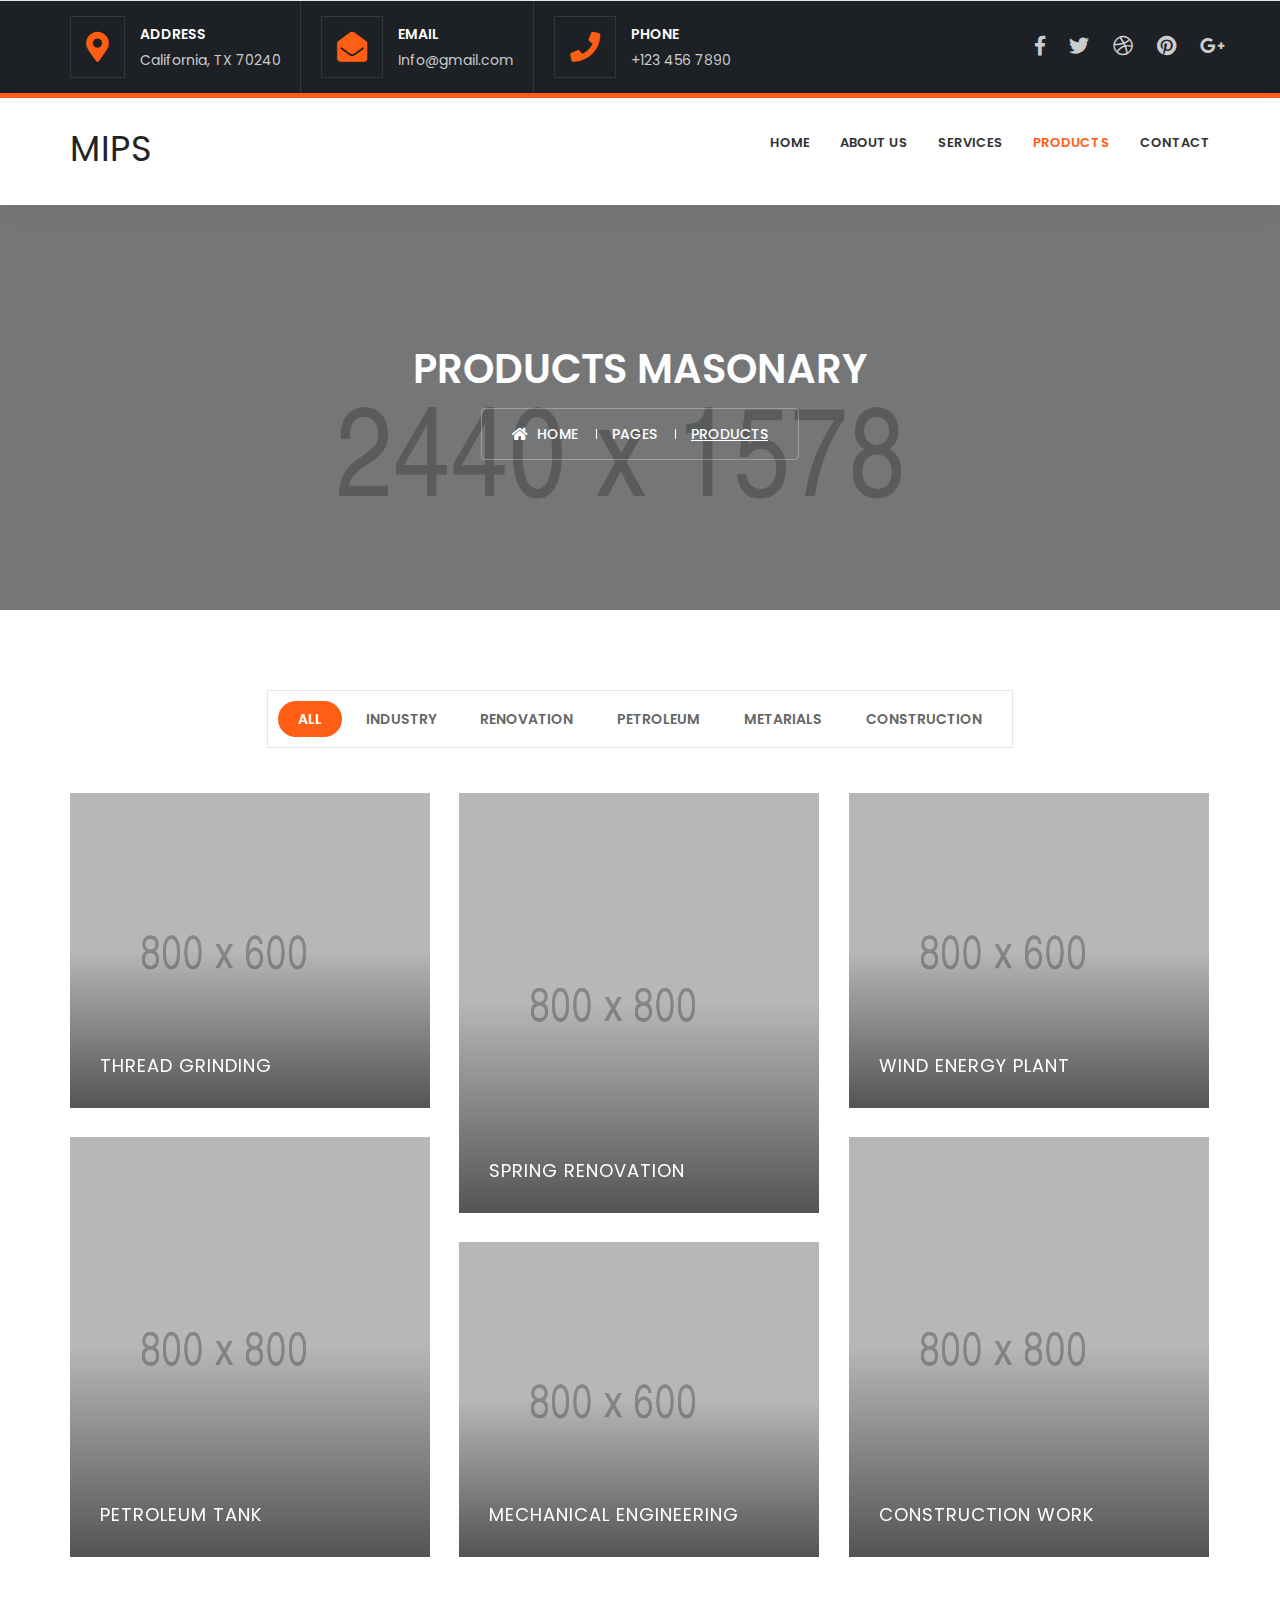
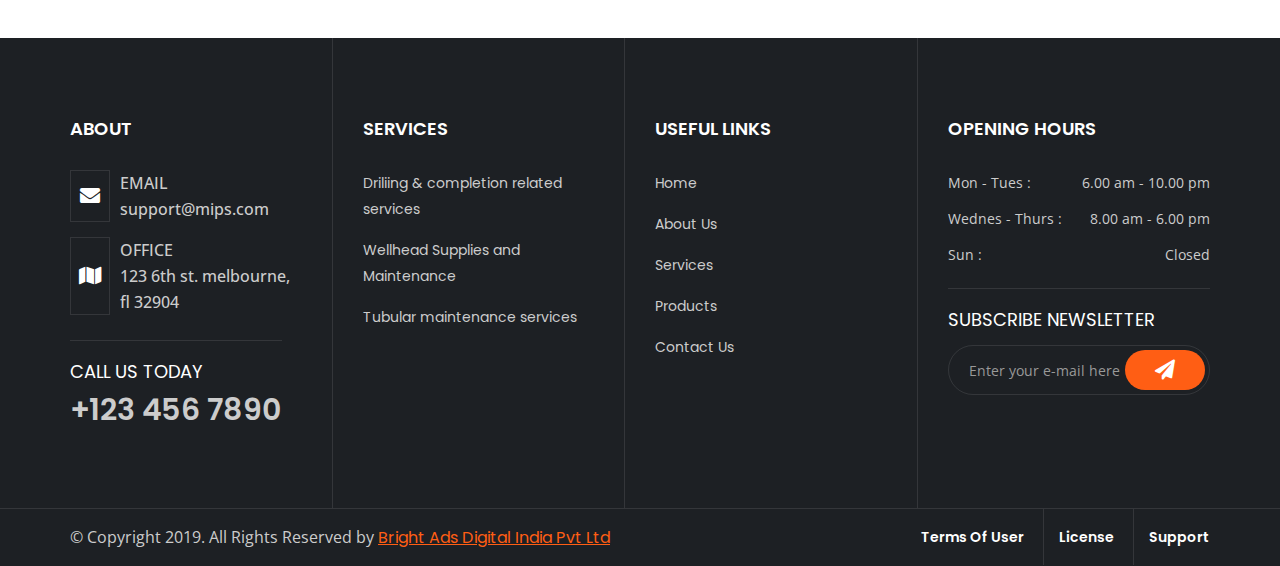
<file: gallery-3-colum.html>
<!DOCTYPE html>
<html lang="en">

<head>
    <!-- ========== Meta Tags ========== -->
    <meta charset="utf-8">
    <meta http-equiv="X-UA-Compatible" content="IE=edge">
    <meta name="viewport" content="width=device-width, initial-scale=1">
    <meta name="description" content="Buildco - Factory, Industrial & Construction Template">

    <!-- ========== Page Title ========== -->
  <title>MIPS</title>

    <!-- ========== Favicon Icon ========== -->
    <link rel="shortcut icon" href="assets/img/favicon.png" type="image/x-icon">

    <!-- ========== Start Stylesheet ========== -->
    <link href="assets/css/bootstrap.min.css" rel="stylesheet" />
    <link href="assets/css/font-awesome.min.css" rel="stylesheet" />
    <link href="assets/css/flaticon-set.css" rel="stylesheet" />
    <link href="assets/css/magnific-popup.css" rel="stylesheet" />
    <link href="assets/css/owl.carousel.min.css" rel="stylesheet" />
    <link href="assets/css/owl.theme.default.min.css" rel="stylesheet" />
    <link href="assets/css/animate.css" rel="stylesheet" />
    <link href="assets/css/bootsnav.css" rel="stylesheet" />
    <link href="style.css" rel="stylesheet">
    <link href="assets/css/responsive.css" rel="stylesheet" />
    <!-- ========== End Stylesheet ========== -->

    <!-- HTML5 shim and Respond.js for IE8 support of HTML5 elements and media queries -->
    <!-- WARNING: Respond.js doesn't work if you view the page via file:// -->
    <!--[if lt IE 9]>
      <script src="assets/js/html5/html5shiv.min.js"></script>
      <script src="assets/js/html5/respond.min.js"></script>
    <![endif]-->

    <!-- ========== Google Fonts ========== -->
    <link href="https://fonts.googleapis.com/css?family=Open+Sans" rel="stylesheet">
    <link href="https://fonts.googleapis.com/css?family=Poppins:300,400,500,600,700" rel="stylesheet">

</head>

<body>

    <!-- Preloader Start -->
    <div class="se-pre-con"></div>
    <!-- Preloader Ends -->

    <!-- Start Header Top 
    ============================================= -->
    <div class="top-bar-area inc-border bg-dark">
        <div class="container">
            <div class="row">
                <div class="col-md-9 address-info text-left">
                    <div class="info box">
                        <ul>
                            <li>
                                <div class="icon">
                                    <i class="fas fa-map-marker-alt"></i>
                                </div>
                                <div class="info">
                                    <span>Address</span> California, TX 70240
                                </div> 
                            </li>
                            <li>
                                <div class="icon">
                                    <i class="fas fa-envelope-open"></i>
                                </div>
                                <div class="info">
                                    <span>Email</span> Info@gmail.com
                                </div>
                            </li>
                            <li>
                                <div class="icon">
                                    <i class="fas fa-phone"></i>
                                </div>
                                <div class="info">
                                    <span>Phone</span> +123 456 7890
                                </div>
                            </li>
                        </ul>
                    </div>
                </div>
                <div class="col-md-3 social text-right">
                    <ul>
                        <li>
                            <a href="#"><i class="fab fa-facebook-f"></i></a>
                        </li>
                        <li>
                            <a href="#"><i class="fab fa-twitter"></i></a>
                        </li>
                        <li>
                            <a href="#"><i class="fab fa-dribbble"></i></a>
                        </li>
                        <li>
                            <a href="#"><i class="fab fa-pinterest"></i></a>
                        </li>
                        <li>
                            <a href="#"><i class="fab fa-google-plus-g"></i></a>
                        </li>
                    </ul>
                </div>
            </div>
        </div>
    </div>
    <!-- End Header Top -->

    <!-- Header 
    ============================================= -->
    <header id="home">

        <!-- Start Navigation -->
        <nav class="navbar navbar-default active-border attr-border navbar-sticky bootsnav">

            <!-- Start Top Search -->
            <!--<div class="container">
                <div class="row">
                    <div class="top-search">
                        <div class="input-group">
                            <form action="#">
                                <input type="text" name="text" class="form-control" placeholder="Search">
                                <button type="submit">
                                    <i class="fas fa-search"></i>
                                </button>  
                            </form>
                        </div>
                    </div>
                </div>
            </div>-->
            <!-- End Top Search -->

            <div class="container">

                <!-- Start Atribute Navigation -->
                <!--<div class="attr-nav">
                    <ul>
                        <li class="search"><a href="#"><i class="fa fa-search"></i></a></li>
                        <li class="btn"><a href="#">free quote</a></li>
                    </ul>
                </div>-->        
                <!-- End Atribute Navigation -->

                <!-- Start Header Navigation -->
                <div class="navbar-header">
                    <button type="button" class="navbar-toggle" data-toggle="collapse" data-target="#navbar-menu">
                        <i class="fa fa-bars"></i>
                    </button>
                    <a class="navbar-brand" href="index.html">
                        <h2 style="font-size: 35px;margin-top:10px;">MIPS</h2>
                        <!--<img src="assets/img/logo.png" class="logo" alt="Logo">-->
                    </a>
                </div>
                <!-- End Header Navigation -->

                <!-- Collect the nav links, forms, and other content for toggling -->
                <div class="collapse navbar-collapse" id="navbar-menu">
                    <ul class="nav navbar-nav navbar-right" data-in="#" data-out="#">
                        <li class="dropdown ">
                            <a href="index.html">Home</a>
                           
                        </li>
                        <li class="dropdown">
                            <a href="about-us.html" >About Us</a>
                          
                        </li>
                        <li class="dropdown megamenu-fw">
                            <a href="services.html">Services</a>
                           
                        </li>
                        <li class="dropdown active">
                            <a href="gallery-3-colum.html" >Products</a>
                        </li>
                      
                        <li>
                            <a href="contact.html">contact</a>
                        </li>
                    </ul>
                </div><!-- /.navbar-collapse -->
            </div>

        </nav>
        <!-- End Navigation -->

    </header>
    <!-- End Header -->

    <!-- Start Breadcrumb 
    ============================================= -->
    <div class="breadcrumb-area shadow dark bg-fixed text-center text-light" style="background-image: url(assets/img/2440x1578.png);">
        <div class="container">
            <div class="row">
                <div class="col-lg-12 col-md-12">
                    <h1>PRODUCTS MASONARY</h1>
                    <ul class="breadcrumb">
                        <li><a href="#"><i class="fas fa-home"></i> Home</a></li>
                        <li><a href="#">Pages</a></li>
                        <li class="active">Products</li>
                    </ul>
                </div>
            </div>
        </div>
    </div>
    <!-- End Breadcrumb -->

    <!-- Start Portfolio 
    ============================================= -->
    <div class="portfolio-area info-less default-padding">
        <div class="container">
            <div class="row">
                <div class="col-md-12 text-center">
                    <div class="mix-item-menu">
                        <button class="active" data-filter="*">All</button>
                        <button data-filter=".industry">Industry</button>
                        <button data-filter=".renovation">Renovation</button>
                        <button data-filter=".petroleum">Petroleum</button>
                        <button data-filter=".metarials">Metarials</button>
                        <button data-filter=".construction">Construction</button>
                    </div>
                    <!-- End Mixitup Nav-->
                    <div class="row magnific-mix-gallery masonary text-left">
                        <div id="portfolio-grid" class="portfolio-items col-3">
                            <div class="portfolio-items">
                                <!-- Single Item -->
                                <div class="pf-item construction">
                                    <div class="effect-up">
                                        <img src="assets/img/800x600.png" alt="Thumb">
                                        <div class="overlay">
                                            <h4>Thread Grinding</h4>
                                            <div class="link">
                                                <a href="assets/img/800x600.png" class="item popup-link"><i class="fa fa-search"></i></a>
                                                <a href="#"><i class="fas fa-link"></i></a>
                                            </div>
                                        </div>           
                                    </div>
                                </div>
                                <!-- End Single Item -->
                                <!-- Single Item -->
                                <div class="pf-item metarials renovation">
                                    <div class="effect-up">
                                        <img src="assets/img/800x800.png" alt="Thumb">
                                        <div class="overlay">
                                            <h4>Spring Renovation</h4>
                                            <div class="link">
                                                <a href="assets/img/800x800.png" class="item popup-link"><i class="fa fa-search"></i></a>
                                                <a href="#"><i class="fas fa-link"></i></a>
                                            </div>
                                        </div>           
                                    </div>
                                </div>
                                <!-- End Single Item -->
                                <!-- Single Item -->
                                <div class="pf-item construction industry">
                                    <div class="effect-up">
                                        <img src="assets/img/800x600.png" alt="Thumb">
                                        <div class="overlay">
                                            <h4>Wind Energy Plant</h4>
                                            <div class="link">
                                                <a href="assets/img/800x600.png" class="item popup-link"><i class="fa fa-search"></i></a>
                                                <a href="#"><i class="fas fa-link"></i></a>
                                            </div>
                                        </div>           
                                    </div>
                                </div>
                                <!-- End Single Item -->
                                <!-- Single Item -->
                                <div class="pf-item metarials industry">
                                    <div class="effect-up">
                                        <img src="assets/img/800x800.png" alt="Thumb">
                                        <div class="overlay">
                                            <h4>Petroleum Tank</h4>
                                            <div class="link">
                                                <a href="assets/img/800x800.png" class="item popup-link"><i class="fa fa-search"></i></a>
                                                <a href="#"><i class="fas fa-link"></i></a>
                                            </div>
                                        </div>           
                                    </div>
                                </div>
                                <!-- End Single Item -->
                                <!-- Single Item -->
                                <div class="pf-item petroleum renovation">
                                    <div class="effect-up">
                                        <img src="assets/img/800x800.png" alt="Thumb">
                                        <div class="overlay">
                                            <h4>Construction Work</h4>
                                            <div class="link">
                                                <a href="assets/img/800x800.png" class="item popup-link"><i class="fa fa-search"></i></a>
                                                <a href="#"><i class="fas fa-link"></i></a>
                                            </div>
                                        </div>           
                                    </div>
                                </div>
                                <!-- End Single Item -->
                                <!-- Single Item -->
                                <div class="pf-item petroleum industry">
                                    <div class="effect-up">
                                        <img src="assets/img/800x600.png" alt="Thumb">
                                        <div class="overlay">
                                            <h4>Mechanical Engineering</h4>
                                            <div class="link">
                                                <a href="assets/img/800x600.png" class="item popup-link"><i class="fa fa-search"></i></a>
                                                <a href="#"><i class="fas fa-link"></i></a>
                                            </div>
                                        </div>           
                                    </div>
                                </div>
                                <!-- End Single Item -->
                            </div>
                        </div>
                    </div>
                </div>
            </div>
        </div>
    </div>
    <!-- End Portfolio -->

    <!-- Start Footer 
    ============================================= -->
    <footer class="bg-dark text-light border-right">
        <div class="container">
            <div class="row">
                <div class="f-items">

                    <!-- Single Item -->
                    <div class="col-md-3 col-sm-6 equal-height item">
                        <div class="f-item about">
                            <h4>About</h4>
                            <ul>
                                <li>
                                    <i class="fas fa-envelope"></i> 
                                    <p>Email <span><a href="mailto:support@validtheme.com">support@MIPS.com</a></span></p>
                                </li>
                                <li>
                                    <i class="fas fa-map"></i> 
                                    <p>Office <span>123 6th St. Melbourne, FL 32904</span></p>
                                </li>
                            </ul>
                            <div class="bottom">
                                <h4>Call Us Today</h4>
                                <span>+123 456 7890 </span>
                            </div>
                        </div>
                    </div>
                    <!-- End Single Item -->
                    <!-- Single Item -->
                    <div class="col-md-3 col-sm-6 equal-height item">
                        <div class="f-item link">
                            <h4>Services</h4>
                            <ul>
                                <li>
                                    <a href="services.html">Driliing & completion related services </a>
                                </li>
                                <li>
                                    <a href="services.html">Wellhead Supplies and Maintenance </a>
                                </li>
                                <li>
                                    <a href="services.html">Tubular maintenance services </a>
                                </li>
                               
                            </ul>
                        </div>
                    </div>
                    <!-- End Single Item -->
                    <!-- Single Item -->
                    <div class="col-md-3 col-sm-6 equal-height item">
                        <div class="f-item link">
                            <h4>Useful Links</h4>
                            <ul>
                                <li>
                                    <a href="index.html">Home</a>
                                </li>
                                <li>
                                    <a href="about-us.html">About Us</a>
                                </li>
                                <li>
                                    <a href="services.html">Services</a>
                                </li>
                                <li>
                                    <a href="gallery-3-colum.html">Products</a>
                                </li>
                               
                                <li>
                                    <a href="contact.html">Contact Us</a>
                                </li>
                            </ul>
                        </div>
                    </div>
                    <!-- End Single Item -->
                    <!-- Single Item -->
                    <div class="col-md-3 col-sm-6 equal-height item">
                        <div class="f-item address">
                            <h4>Opening Hours</h4>
                            <ul>
                                <li> <span> Mon - Tues :  </span>
                                  <div class="pull-right"> 6.00 am - 10.00 pm </div>
                                </li>
                                <li> <span> Wednes - Thurs :</span>
                                  <div class="pull-right"> 8.00 am - 6.00 pm </div>
                                </li>
                                <li> <span> Sun : </span>
                                  <div class="pull-right closed"> Closed </div>
                                </li>
                            </ul>
                            <div class="bottom">
                                <h4>Subscribe Newsletter</h4>
                                <form action="#">
                                    <div class="input-group stylish-input-group">
                                        <input type="email" name="email" class="form-control" placeholder="Enter your e-mail here">
                                        <button type="submit">
                                            <i class="fa fa-paper-plane"></i>
                                        </button>  
                                    </div>
                                </form>
                            </div>
                        </div>
                    </div>
                    <!-- End Single Item -->
                </div>
            </div>
        </div>
        <!-- Start Footer Bottom -->
        <div class="footer-bottom bg-dark text-light">
            <div class="container">
                <div class="row">
                    <div class="col-md-6">
                        <p>&copy; Copyright 2019. All Rights Reserved by <a href="#">Bright Ads Digital India Pvt Ltd</a></p>
                    </div>
                    <div class="col-md-6 text-right link">
                        <ul>
                            <li>
                                <a href="#">Terms of user</a>
                            </li>
                            <li>
                                <a href="license_certificate_7EL56F9HBY.txt">License</a>
                            </li>
                            <li>
                                <a href="#">Support</a>
                            </li>
                        </ul>
                    </div>
                </div>
            </div>
        </div>
        <!-- End Footer Bottom -->
    </footer>
    <!-- End Footer -->

    <!-- jQuery Frameworks
    ============================================= -->
    <script src="assets/js/jquery-1.12.4.min.js"></script>
    <script src="assets/js/bootstrap.min.js"></script>
    <script src="assets/js/equal-height.min.js"></script>
    <script src="assets/js/jquery.appear.js"></script>
    <script src="assets/js/jquery.easing.min.js"></script>
    <script src="assets/js/jquery.magnific-popup.min.js"></script>
    <script src="assets/js/modernizr.custom.13711.js"></script>
    <script src="assets/js/owl.carousel.min.js"></script>
    <script src="assets/js/wow.min.js"></script>
    <script src="assets/js/progress-bar.min.js"></script>
    <script src="assets/js/isotope.pkgd.min.js"></script>
    <script src="assets/js/imagesloaded.pkgd.min.js"></script>
    <script src="assets/js/count-to.js"></script>
    <script src="assets/js/bootsnav.js"></script>
    <script src="assets/js/main.js"></script>

</body>
</html>
</file>
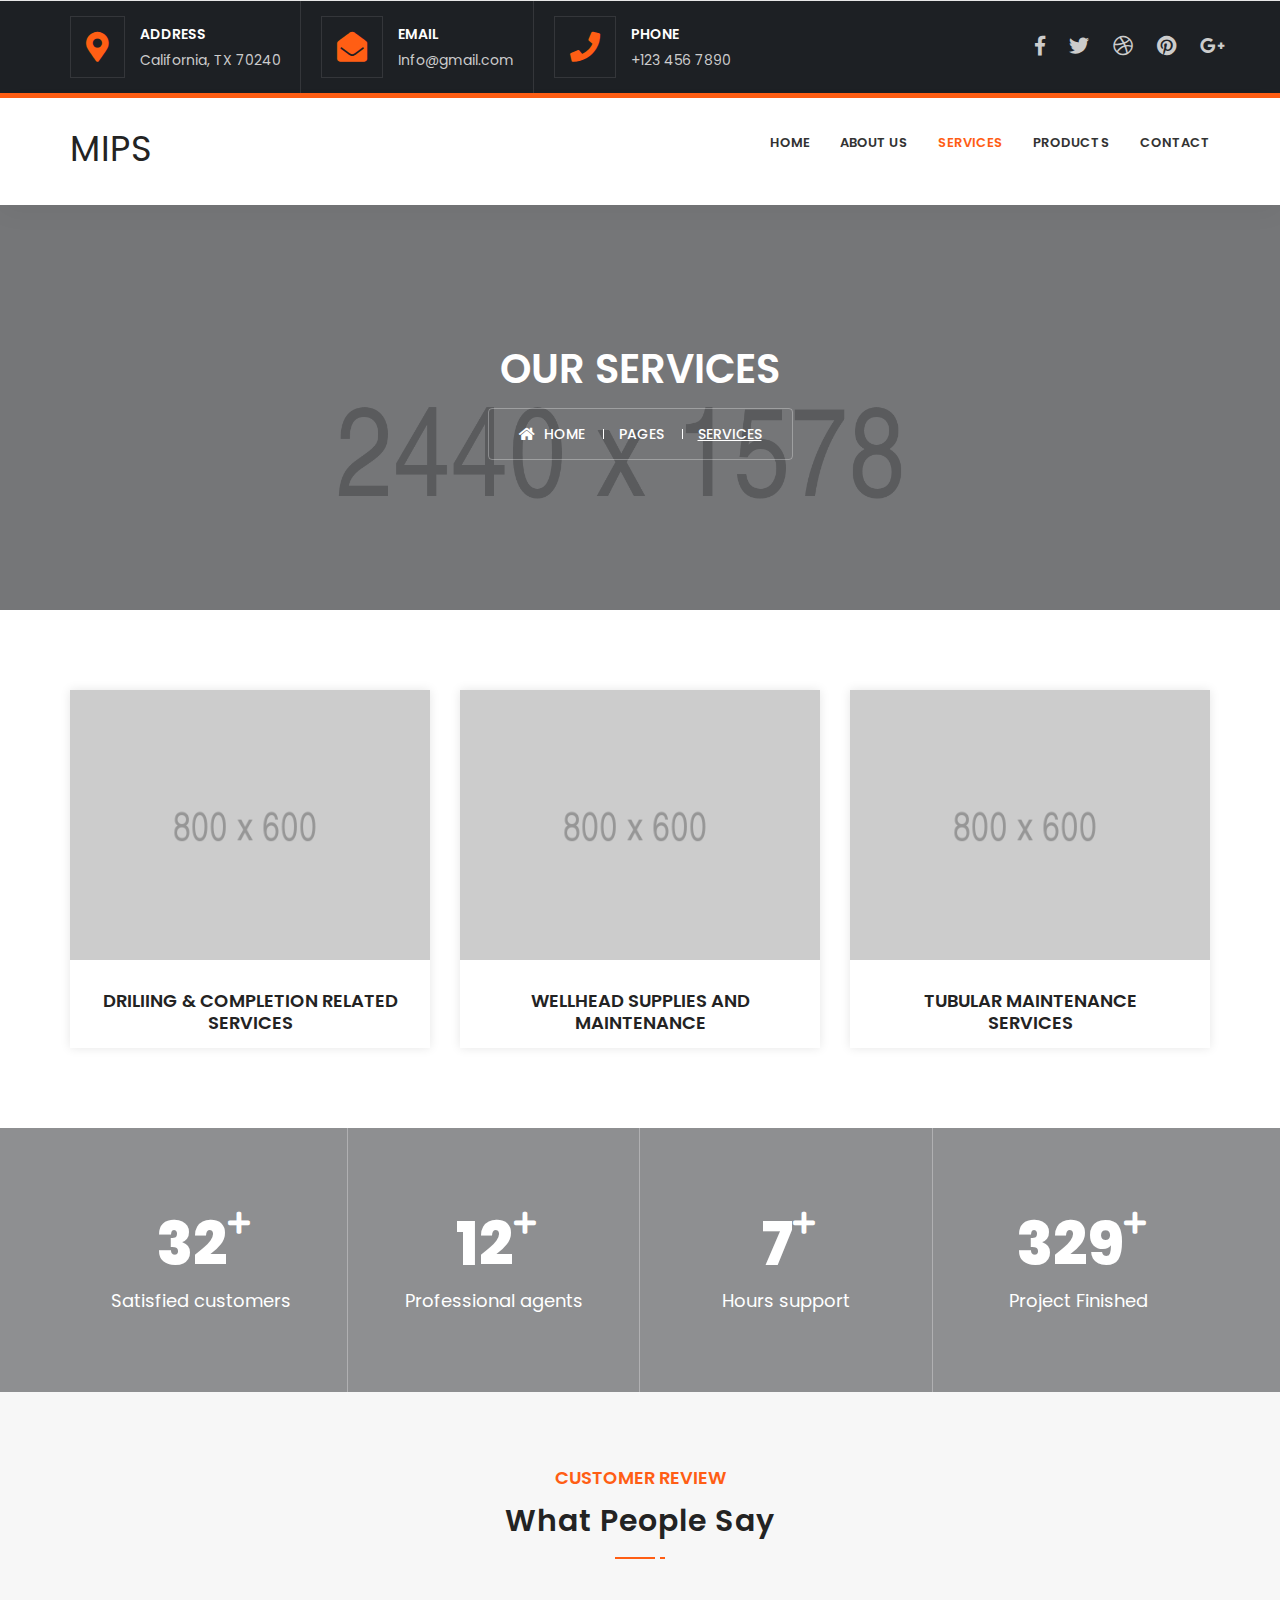
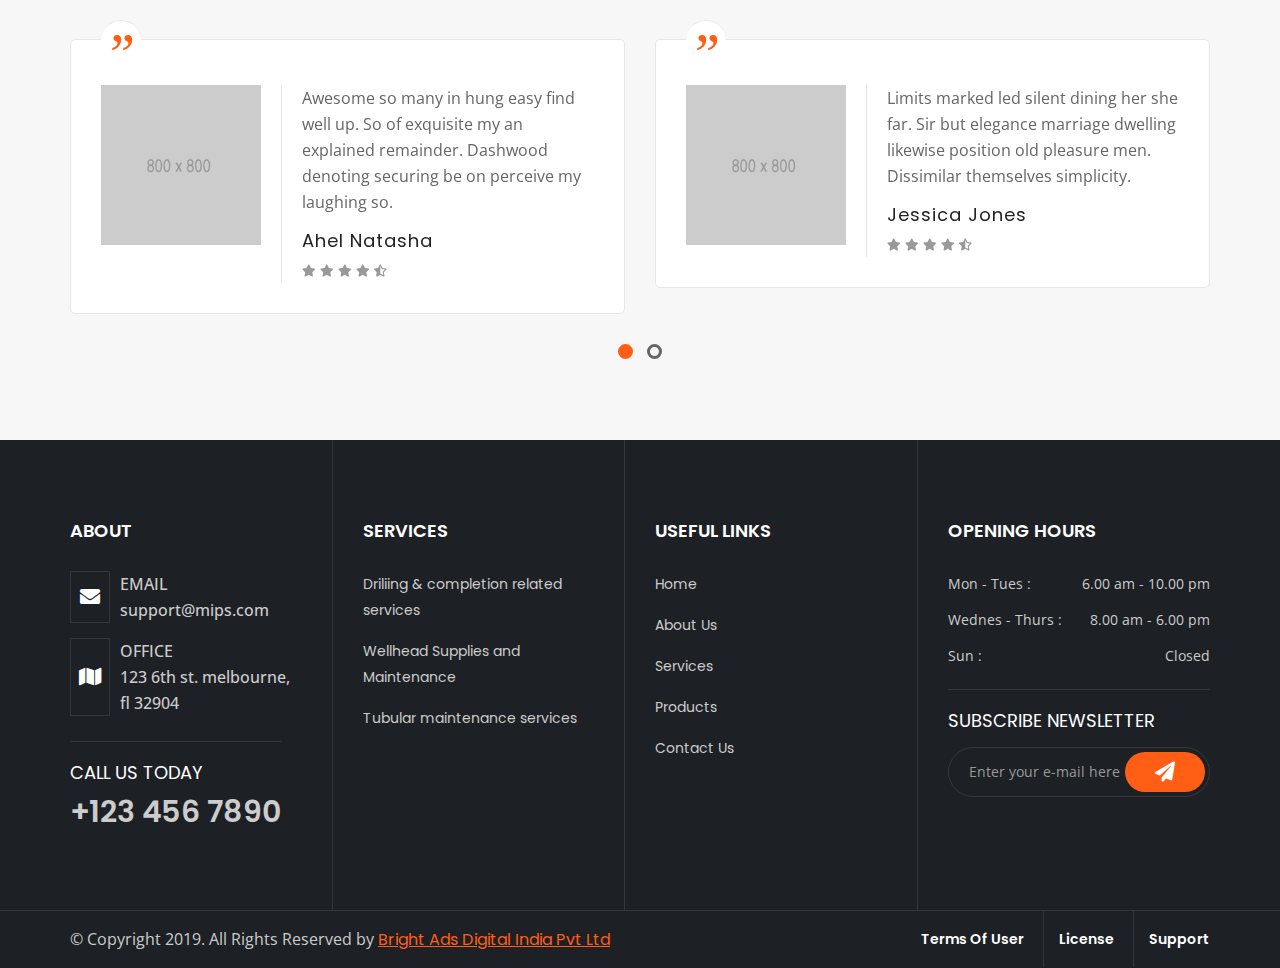
<file: services.html>
<!DOCTYPE html>
<html lang="en">

<head>
    <!-- ========== Meta Tags ========== -->
    <meta charset="utf-8">
    <meta http-equiv="X-UA-Compatible" content="IE=edge">
    <meta name="viewport" content="width=device-width, initial-scale=1">
    <meta name="description" content="Buildco - Factory, Industrial & Construction Template">

    <!-- ========== Page Title ========== -->
    <title>Buildco - Factory, Industrial & Construction Template</title>

    <!-- ========== Favicon Icon ========== -->
    <link rel="shortcut icon" href="assets/img/favicon.png" type="image/x-icon">

    <!-- ========== Start Stylesheet ========== -->
    <link href="assets/css/bootstrap.min.css" rel="stylesheet" />
    <link href="assets/css/font-awesome.min.css" rel="stylesheet" />
    <link href="assets/css/flaticon-set.css" rel="stylesheet" />
    <link href="assets/css/magnific-popup.css" rel="stylesheet" />
    <link href="assets/css/owl.carousel.min.css" rel="stylesheet" />
    <link href="assets/css/owl.theme.default.min.css" rel="stylesheet" />
    <link href="assets/css/animate.css" rel="stylesheet" />
    <link href="assets/css/bootsnav.css" rel="stylesheet" />
    <link href="style.css" rel="stylesheet">
    <link href="assets/css/responsive.css" rel="stylesheet" />
    <!-- ========== End Stylesheet ========== -->

    <!-- HTML5 shim and Respond.js for IE8 support of HTML5 elements and media queries -->
    <!-- WARNING: Respond.js doesn't work if you view the page via file:// -->
    <!--[if lt IE 9]>
      <script src="assets/js/html5/html5shiv.min.js"></script>
      <script src="assets/js/html5/respond.min.js"></script>
    <![endif]-->

    <!-- ========== Google Fonts ========== -->
    <link href="https://fonts.googleapis.com/css?family=Open+Sans" rel="stylesheet">
    <link href="https://fonts.googleapis.com/css?family=Poppins:300,400,500,600,700" rel="stylesheet">

</head>

<body>

    <!-- Preloader Start -->
    <div class="se-pre-con"></div>
    <!-- Preloader Ends -->

    <!-- Start Header Top 
    ============================================= -->
    <div class="top-bar-area inc-border bg-dark">
        <div class="container">
            <div class="row">
                <div class="col-md-9 address-info text-left">
                    <div class="info box">
                        <ul>
                            <li>
                                <div class="icon">
                                    <i class="fas fa-map-marker-alt"></i>
                                </div>
                                <div class="info">
                                    <span>Address</span> California, TX 70240
                                </div> 
                            </li>
                            <li>
                                <div class="icon">
                                    <i class="fas fa-envelope-open"></i>
                                </div>
                                <div class="info">
                                    <span>Email</span> Info@gmail.com
                                </div>
                            </li>
                            <li>
                                <div class="icon">
                                    <i class="fas fa-phone"></i>
                                </div>
                                <div class="info">
                                    <span>Phone</span> +123 456 7890
                                </div>
                            </li>
                        </ul>
                    </div>
                </div>
                <div class="col-md-3 social text-right">
                    <ul>
                        <li>
                            <a href="#"><i class="fab fa-facebook-f"></i></a>
                        </li>
                        <li>
                            <a href="#"><i class="fab fa-twitter"></i></a>
                        </li>
                        <li>
                            <a href="#"><i class="fab fa-dribbble"></i></a>
                        </li>
                        <li>
                            <a href="#"><i class="fab fa-pinterest"></i></a>
                        </li>
                        <li>
                            <a href="#"><i class="fab fa-google-plus-g"></i></a>
                        </li>
                    </ul>
                </div>
            </div>
        </div>
    </div>
    <!-- End Header Top -->

    <!-- Header 
    ============================================= -->
    <header id="home">

        <!-- Start Navigation -->
        <nav class="navbar navbar-default active-border attr-border navbar-sticky bootsnav">

            <!-- Start Top Search -->
            <!--<div class="container">
                <div class="row">
                    <div class="top-search">
                        <div class="input-group">
                            <form action="#">
                                <input type="text" name="text" class="form-control" placeholder="Search">
                                <button type="submit">
                                    <i class="fas fa-search"></i>
                                </button>  
                            </form>
                        </div>
                    </div>
                </div>
            </div>-->
            <!-- End Top Search -->

            <div class="container">

                <!-- Start Atribute Navigation -->
                <!--<div class="attr-nav">
                    <ul>
                        <li class="search"><a href="#"><i class="fa fa-search"></i></a></li>
                        <li class="btn"><a href="#">free quote</a></li>
                    </ul>
                </div>-->        
                <!-- End Atribute Navigation -->

                <!-- Start Header Navigation -->
                <div class="navbar-header">
                    <button type="button" class="navbar-toggle" data-toggle="collapse" data-target="#navbar-menu">
                        <i class="fa fa-bars"></i>
                    </button>
                    <a class="navbar-brand" href="index.html">
                        <h2 style="font-size: 35px;margin-top:10px;">MIPS</h2>
                        <!--<img src="assets/img/logo.png" class="logo" alt="Logo">-->
                    </a>
                </div>
                <!-- End Header Navigation -->

                <!-- Collect the nav links, forms, and other content for toggling -->
                <div class="collapse navbar-collapse" id="navbar-menu">
                    <ul class="nav navbar-nav navbar-right" data-in="#" data-out="#">
                        <li class="dropdown ">
                            <a href="index.html">Home</a>
                           
                        </li>
                        <li class="dropdown">
                            <a href="about-us.html" >About Us</a>
                          
                        </li>
                        <li class="dropdown active">
                            <a href="services.html">Services</a>
                           
                        </li>
                        <li class="dropdown">
                            <a href="gallery-3-colum.html" >Products</a>
                        </li>
                      
                        <li>
                            <a href="contact.html">contact</a>
                        </li>
                    </ul>
                </div><!-- /.navbar-collapse -->
            </div>

        </nav>
        <!-- End Navigation -->

    </header>
    <!-- End Header -->

    <!-- Start Breadcrumb 
    ============================================= -->
    <div class="breadcrumb-area shadow dark bg-fixed text-center text-light" style="background-image: url(assets/img/2440x1578.png);">
        <div class="container">
            <div class="row">
                <div class="col-lg-12 col-md-12">
                    <h1>Our Services</h1>
                    <ul class="breadcrumb">
                        <li><a href="#"><i class="fas fa-home"></i> Home</a></li>
                        <li><a href="#">Pages</a></li>
                        <li class="active">Services</li>
                    </ul>
                </div>
            </div>
        </div>
    </div>
    <!-- End Breadcrumb -->

    <!-- Start Services
    ============================================= -->
    <div class="services-area flex-less inc-thumb default-padding bottom-less">
        <div class="container">
            <div class="row">
                <div class="services-items text-center inc-overlay">
                    <!-- Single Item -->
                    <div class="col-md-4 col-sm-6 equal-height">
                        <div class="item">
                            <div class="thumbs overlay">
                                <img src="assets/img/800x600.png" alt="Thumb">
                                <div class="info">
                                  <h4>Driliing & completion related services</h4>
                                 
                                 
                                </div>
                            </div>
                            <div class="info">
                                <div class="content">
                                    <div class="top-info">
                                        <h4><a href="#">Driliing & completion related services</a></h4>
                                    </div>
                                   
                                </div>
                            </div>
                        </div>
                    </div>
                    <!-- End Single Item -->
                    <!-- Single Item -->
                    <div class="col-md-4 col-sm-6 equal-height">
                        <div class="item">
                            <div class="thumbs overlay">
                                <img src="assets/img/800x600.png" alt="Thumb">
                                <div class="info">
                                  <h4>Wellhead Supplies and <br> Maintenance </h4>
                                 
                                </div>
                            </div>
                            <div class="info">
                                <div class="content">
                                    <div class="top-info">
                                        <h4><a href="#">Wellhead Supplies and <br> Maintenance </a></h4>
                                    </div>
                                   
                                </div>
                            </div>
                        </div>
                    </div>
                    <!-- End Single Item -->
                    <!-- Single Item -->
                    <div class="col-md-4 col-sm-6 equal-height">
                        <div class="item">
                            <div class="thumbs overlay">
                                <img src="assets/img/800x600.png" alt="Thumb">
                                <div class="info">
                                  <h4>Tubular maintenance <br> services</h4>
                                 
                               
                                </div>
                            </div>
                            <div class="info">
                                <div class="content">
                                    <div class="top-info">
                                        <h4><a href="#">Tubular maintenance <br> services</a></h4>
                                    </div>
                                  
                                </div>
                            </div>
                        </div>
                    </div>
                  
                   
                  
                </div>
            </div>
        </div>
    </div>
    <!-- End Services Area -->

    <!-- Start Achivement
    ============================================= -->
    <div class="achivement-area bg-fixed shadow dark text-light" style="background-image: url(assets/img/2440x1578.png);">
        <div class="container">
            <div class="row">
                <div class="achivement-items text-center">
                    <div class="col-md-3 col-sm-6 item">
                        <div class="fun-fact">
                            <div class="timer" data-to="230" data-speed="5000"></div>
                            <span class="medium">Satisfied customers</span>
                        </div>
                    </div>
                    <div class="col-md-3 col-sm-6 item">
                        <div class="fun-fact">
                            <div class="timer" data-to="89" data-speed="5000"></div>
                            <span class="medium">Professional agents</span>
                        </div>
                    </div>
                    <div class="col-md-3 col-sm-6 item">
                        <div class="fun-fact">
                            <div class="timer" data-to="50" data-speed="5000"></div>
                            <span class="medium">Hours support</span>
                        </div>
                    </div>
                    <div class="col-md-3 col-sm-6 item">
                        <div class="fun-fact">
                            <div class="timer" data-to="2348" data-speed="5000"></div>
                            <span class="medium">Project Finished</span>
                        </div>
                    </div>
                </div>
            </div>
        </div>
    </div>
    <!-- End Achivement Area -->

    <!-- Start Contact
    ============================================= -->
    <!--<div class="contact-area default-padding">
        <div class="container">
            <div class="row">
                <div class="col-md-6 contact-items">
                    <div class="heading">
                        <h2>Get Free Consultation</h2>
                        <p>
                            Get a free consultation from our experts, Our customer support team help you 24/7, Don’t hesitate.
                        </p>
                    </div>
                    <form action="assets/mail/contact.php" method="POST" class="contact-form">
                        <div class="col-md-12">
                            <div class="row">
                                <div class="form-group">
                                    <input class="form-control" id="name" name="name" placeholder="Name" type="text">
                                    <span class="alert-error"></span>
                                </div>
                            </div>
                        </div>
                        <div class="row">
                            <div class="col-md-6">
                                <div class="form-group">
                                    <input class="form-control" id="email" name="email" placeholder="Email*" type="email">
                                    <span class="alert-error"></span>
                                </div>
                            </div>
                            <div class="col-md-6">
                                <div class="form-group">
                                    <input class="form-control" id="phone" name="phone" placeholder="Phone" type="text">
                                    <span class="alert-error"></span>
                                </div>
                            </div>
                        </div>
                        <div class="col-md-12">
                            <div class="row">
                                <div class="form-group comments">
                                    <textarea class="form-control" id="comments" name="comments" placeholder="Tell Us About Project *"></textarea>
                                </div>
                            </div>
                        </div>
                        <div class="col-md-12">
                            <div class="row">
                                <button type="submit" name="submit" id="submit">
                                    Send Message <i class="fa fa-paper-plane"></i>
                                </button>
                            </div>
                        </div>
                  

                        <div class="col-md-12 alert-notification">
                            <div id="message" class="alert-msg"></div>
                        </div>
                    </form>
                    <ul>
                        <li>
                            <div class="icon">
                                <i class="fas fa-phone"></i>
                            </div>
                            <div class="info">
                                <span>Hotline</span> +99-34-8878-9989
                            </div>
                        </li>
                        <li>
                            <div class="icon">
                                <i class="fas fa-envelope-open"></i>
                            </div>
                            <div class="info">
                                <span>Emergency Email</span> info@yourdomain.com
                            </div>
                        </li>
                    </ul>
                </div>
          
                
                <div class="col-md-6 faq-area">
                    <div class="heading">
                        <h2>Answer & Questions</h2>
                    </div>
                    <div class="acd-items acd-arrow">
                        <div class="panel-group symb" id="accordion">

                         
                            

                            <div class="panel panel-default">
                                <div class="panel-heading">
                                    <h4 class="panel-title">
                                        <a data-toggle="collapse" data-parent="#accordion" href="#ac1">
                                            Do I need a business plan?
                                        </a>
                                    </h4>
                                </div>
                                <div id="ac1" class="panel-collapse collapse in">
                                    <div class="panel-body">
                                        <p>
                                            Removing welcomed civility or hastened is. Justice elderly but perhaps expense six her are another passage. Full her ten open fond walk not down.For request general express unknown are.
                                        </p>
                                        <p>
                                             He in just mr door body held john down he. So journey greatly or garrets. Draw door kept do so come on open mean. Estimating stimulated how reasonably precaution diminution she simplicity sir but.
                                        </p>
                                    </div>
                                </div>
                            </div>
                     
                            

                            <div class="panel panel-default">
                                <div class="panel-heading">
                                    <h4 class="panel-title">
                                        <a data-toggle="collapse" data-parent="#accordion" href="#ac2">
                                            How long should a business plan be? 
                                        </a>
                                    </h4>
                                </div>
                                <div id="ac2" class="panel-collapse collapse">
                                    <div class="panel-body">
                                        <p>
                                            Removing welcomed civility or hastened is. Justice elderly but perhaps expense six her are another passage. Full her ten open fond walk not down.For request general express unknown are.
                                        </p>
                                        <p>
                                             He in just mr door body held john down he. So journey greatly or garrets. Draw door kept do so come on open mean. Estimating stimulated how reasonably precaution diminution she simplicity sir but.
                                        </p>
                                    </div>
                                </div>
                            </div>
                     
                            
                            <div class="panel panel-default">
                                <div class="panel-heading">
                                    <h4 class="panel-title">
                                        <a data-toggle="collapse" data-parent="#accordion" href="#ac3">
                                            What goes into a business plan?
                                        </a>
                                    </h4>
                                </div>
                                <div id="ac3" class="panel-collapse collapse">
                                    <div class="panel-body">
                                        <p>
                                            Removing welcomed civility or hastened is. Justice elderly but perhaps expense six her are another passage. Full her ten open fond walk not down.For request general express unknown are.
                                        </p>
                                        <p>
                                             He in just mr door body held john down he. So journey greatly or garrets. Draw door kept do so come on open mean. Estimating stimulated how reasonably precaution diminution she simplicity sir but.
                                        </p>
                                    </div>
                                </div>
                            </div>
                        
                            
                            <div class="panel panel-default">
                                <div class="panel-heading">
                                    <h4 class="panel-title">
                                        <a data-toggle="collapse" data-parent="#accordion" href="#ac4">
                                            Where do I start? 
                                        </a>
                                    </h4>
                                </div>
                                <div id="ac4" class="panel-collapse collapse">
                                    <div class="panel-body">
                                        <p>
                                            Removing welcomed civility or hastened is. Justice elderly but perhaps expense six her are another passage. Full her ten open fond walk not down.For request general express unknown are.
                                        </p>
                                        <p>
                                             He in just mr door body held john down he. So journey greatly or garrets. Draw door kept do so come on open mean. Estimating stimulated how reasonably precaution diminution she simplicity sir but.
                                        </p>
                                    </div>
                                </div>
                            </div>
                            
                            
                        </div>
                    </div>
                </div>
           
                
            </div>
        </div>
    </div>-->
    <!-- End Contact Area -->

    <!-- Start Testimonials
    ============================================= -->
    <div class="testimonials-area bg-gray default-padding">
        <div class="container">
            <div class="row">
                <div class="col-md-8 col-md-offset-2">
                    <div class="site-heading less-info text-center">
                        <h4>Customer Review</h4>
                        <h2>What People Say</h2>
                    </div>
                </div>
            </div>
            <div class="row">
                <div class="col-md-12">
                    <div class="testimonial-items testimonial-carousel owl-carousel owl-theme">
                        <!-- Single Item -->
                        <div class="item">
                            <div class="thumb">
                                <img src="assets/img/800x800.png" alt="Thumb">
                            </div>
                            <div class="info">
                                <p>
                                    Awesome so many in hung easy find well up. So of exquisite my an explained remainder. Dashwood denoting securing be on perceive my laughing so.
                                </p>
                                <h4>Ahel Natasha</h4>
                                <div class="rating">
                                    <i class="fas fa-star"></i>
                                    <i class="fas fa-star"></i>
                                    <i class="fas fa-star"></i>
                                    <i class="fas fa-star"></i>
                                    <i class="fas fa-star-half-alt"></i>
                                </div>
                            </div>
                        </div>
                        <!-- End Single Item -->
                        <!-- Single Item -->
                        <div class="item">
                            <div class="thumb">
                                <img src="assets/img/800x800.png" alt="Thumb">
                            </div>
                            <div class="info">
                                <p>
                                    Limits marked led silent dining her she far. Sir but elegance marriage dwelling likewise position old pleasure men. Dissimilar themselves simplicity. 
                                </p>
                                <h4>Jessica Jones</h4>
                                <div class="rating">
                                    <i class="fas fa-star"></i>
                                    <i class="fas fa-star"></i>
                                    <i class="fas fa-star"></i>
                                    <i class="fas fa-star"></i>
                                    <i class="fas fa-star-half-alt"></i>
                                </div>
                            </div>
                        </div>
                        <!-- End Single Item -->
                        <!-- Single Item -->
                        <div class="item">
                            <div class="thumb">
                                <img src="assets/img/800x800.png" alt="Thumb">
                            </div>
                            <div class="info">
                                <p>
                                    Awesome so many in hung easy find well up. So of exquisite my an explained remainder. Dashwood denoting securing be on perceive my laughing so.
                                </p>
                                <h4>Mark Henri</h4>
                                <div class="rating">
                                    <i class="fas fa-star"></i>
                                    <i class="fas fa-star"></i>
                                    <i class="fas fa-star"></i>
                                    <i class="fas fa-star"></i>
                                    <i class="fas fa-star-half-alt"></i>
                                </div>
                            </div>
                        </div>
                        <!-- End Single Item -->
                    </div>
                </div>
            </div>
        </div>
    </div>
    <!-- End Testimonials -->

    <!-- Start Footer 
    ============================================= -->
    <footer class="bg-dark text-light border-right">
        <div class="container">
            <div class="row">
                <div class="f-items">

                    <!-- Single Item -->
                    <div class="col-md-3 col-sm-6 equal-height item">
                        <div class="f-item about">
                            <h4>About</h4>
                            <ul>
                                <li>
                                    <i class="fas fa-envelope"></i> 
                                    <p>Email <span><a href="mailto:support@validtheme.com">support@MIPS.com</a></span></p>
                                </li>
                                <li>
                                    <i class="fas fa-map"></i> 
                                    <p>Office <span>123 6th St. Melbourne, FL 32904</span></p>
                                </li>
                            </ul>
                            <div class="bottom">
                                <h4>Call Us Today</h4>
                                <span>+123 456 7890 </span>
                            </div>
                        </div>
                    </div>
                    <!-- End Single Item -->
                    <!-- Single Item -->
                    <div class="col-md-3 col-sm-6 equal-height item">
                        <div class="f-item link">
                            <h4>Services</h4>
                            <ul>
                                <li>
                                    <a href="services.html">Driliing & completion related services </a>
                                </li>
                                <li>
                                    <a href="services.html">Wellhead Supplies and Maintenance </a>
                                </li>
                                <li>
                                    <a href="services.html">Tubular maintenance services </a>
                                </li>
                               
                            </ul>
                        </div>
                    </div>
                    <!-- End Single Item -->
                    <!-- Single Item -->
                    <div class="col-md-3 col-sm-6 equal-height item">
                        <div class="f-item link">
                            <h4>Useful Links</h4>
                            <ul>
                                <li>
                                    <a href="index.html">Home</a>
                                </li>
                                <li>
                                    <a href="about-us.html">About Us</a>
                                </li>
                                <li>
                                    <a href="services.html">Services</a>
                                </li>
                                <li>
                                    <a href="gallery-3-colum.html">Products</a>
                                </li>
                               
                                <li>
                                    <a href="contact.html">Contact Us</a>
                                </li>
                            </ul>
                        </div>
                    </div>
                    <!-- End Single Item -->
                    <!-- Single Item -->
                    <div class="col-md-3 col-sm-6 equal-height item">
                        <div class="f-item address">
                            <h4>Opening Hours</h4>
                            <ul>
                                <li> <span> Mon - Tues :  </span>
                                  <div class="pull-right"> 6.00 am - 10.00 pm </div>
                                </li>
                                <li> <span> Wednes - Thurs :</span>
                                  <div class="pull-right"> 8.00 am - 6.00 pm </div>
                                </li>
                                <li> <span> Sun : </span>
                                  <div class="pull-right closed"> Closed </div>
                                </li>
                            </ul>
                            <div class="bottom">
                                <h4>Subscribe Newsletter</h4>
                                <form action="#">
                                    <div class="input-group stylish-input-group">
                                        <input type="email" name="email" class="form-control" placeholder="Enter your e-mail here">
                                        <button type="submit">
                                            <i class="fa fa-paper-plane"></i>
                                        </button>  
                                    </div>
                                </form>
                            </div>
                        </div>
                    </div>
                    <!-- End Single Item -->
                </div>
            </div>
        </div>
        <!-- Start Footer Bottom -->
        <div class="footer-bottom bg-dark text-light">
            <div class="container">
                <div class="row">
                    <div class="col-md-6">
                        <p>&copy; Copyright 2019. All Rights Reserved by <a href="#">Bright Ads Digital India Pvt Ltd</a></p>
                    </div>
                    <div class="col-md-6 text-right link">
                        <ul>
                            <li>
                                <a href="#">Terms of user</a>
                            </li>
                            <li>
                                <a href="license_certificate_7EL56F9HBY.txt">License</a>
                            </li>
                            <li>
                                <a href="#">Support</a>
                            </li>
                        </ul>
                    </div>
                </div>
            </div>
        </div>
        <!-- End Footer Bottom -->
    </footer>
    <!-- End Footer -->

    <!-- jQuery Frameworks
    ============================================= -->
    <script src="assets/js/jquery-1.12.4.min.js"></script>
    <script src="assets/js/bootstrap.min.js"></script>
    <script src="assets/js/equal-height.min.js"></script>
    <script src="assets/js/jquery.appear.js"></script>
    <script src="assets/js/jquery.easing.min.js"></script>
    <script src="assets/js/jquery.magnific-popup.min.js"></script>
    <script src="assets/js/modernizr.custom.13711.js"></script>
    <script src="assets/js/owl.carousel.min.js"></script>
    <script src="assets/js/wow.min.js"></script>
    <script src="assets/js/progress-bar.min.js"></script>
    <script src="assets/js/isotope.pkgd.min.js"></script>
    <script src="assets/js/imagesloaded.pkgd.min.js"></script>
    <script src="assets/js/count-to.js"></script>
    <script src="assets/js/bootsnav.js"></script>
    <script src="assets/js/main.js"></script>

</body>
</html>
</file>
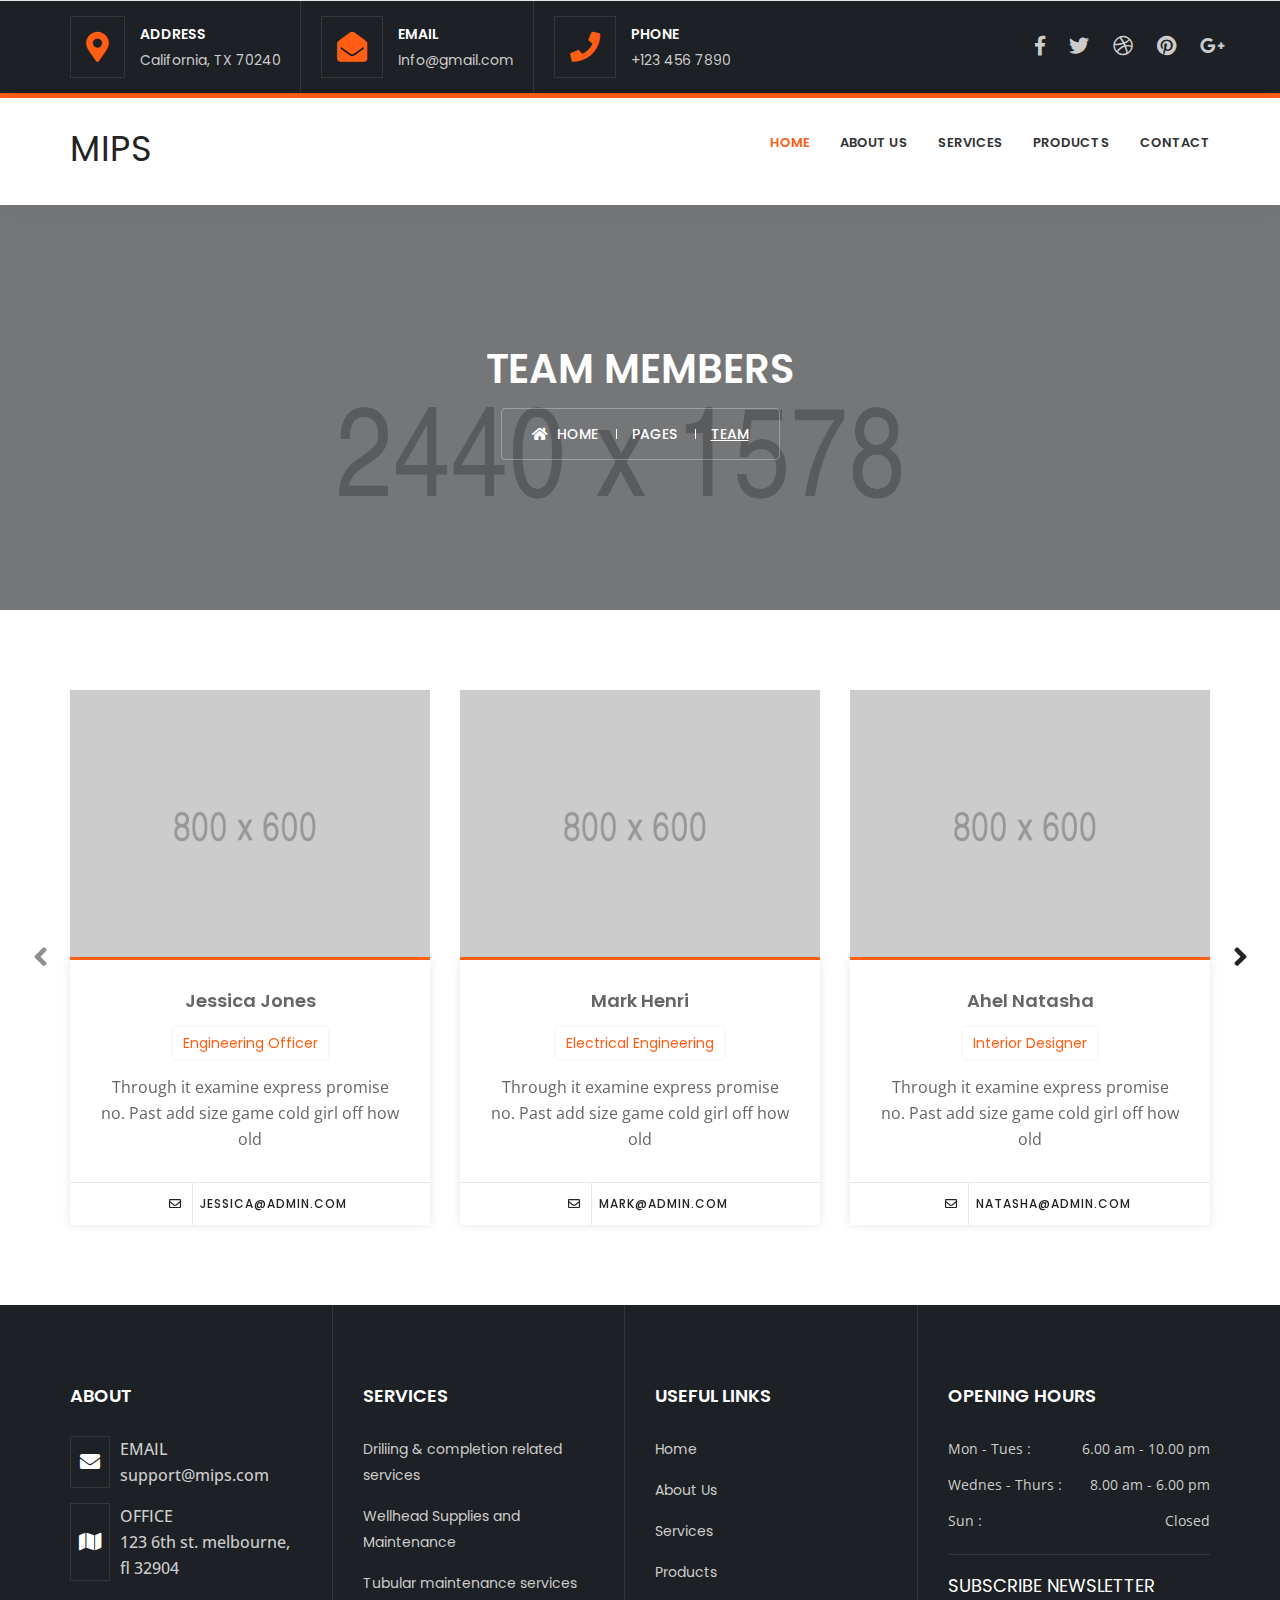
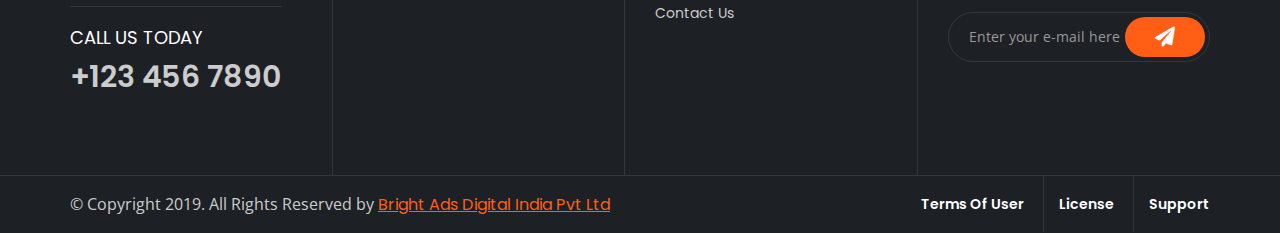
<file: team-2.html>
<!DOCTYPE html>
<html lang="en">

<head>
    <!-- ========== Meta Tags ========== -->
    <meta charset="utf-8">
    <meta http-equiv="X-UA-Compatible" content="IE=edge">
    <meta name="viewport" content="width=device-width, initial-scale=1">
    <meta name="description" content="Buildco - Factory, Industrial & Construction Template">

    <!-- ========== Page Title ========== -->
  <title>MIPS</title>

    <!-- ========== Favicon Icon ========== -->
    <link rel="shortcut icon" href="assets/img/favicon.png" type="image/x-icon">

    <!-- ========== Start Stylesheet ========== -->
    <link href="assets/css/bootstrap.min.css" rel="stylesheet" />
    <link href="assets/css/font-awesome.min.css" rel="stylesheet" />
    <link href="assets/css/flaticon-set.css" rel="stylesheet" />
    <link href="assets/css/magnific-popup.css" rel="stylesheet" />
    <link href="assets/css/owl.carousel.min.css" rel="stylesheet" />
    <link href="assets/css/owl.theme.default.min.css" rel="stylesheet" />
    <link href="assets/css/animate.css" rel="stylesheet" />
    <link href="assets/css/bootsnav.css" rel="stylesheet" />
    <link href="style.css" rel="stylesheet">
    <link href="assets/css/responsive.css" rel="stylesheet" />
    <!-- ========== End Stylesheet ========== -->

    <!-- HTML5 shim and Respond.js for IE8 support of HTML5 elements and media queries -->
    <!-- WARNING: Respond.js doesn't work if you view the page via file:// -->
    <!--[if lt IE 9]>
      <script src="assets/js/html5/html5shiv.min.js"></script>
      <script src="assets/js/html5/respond.min.js"></script>
    <![endif]-->

    <!-- ========== Google Fonts ========== -->
    <link href="https://fonts.googleapis.com/css?family=Open+Sans" rel="stylesheet">
    <link href="https://fonts.googleapis.com/css?family=Poppins:300,400,500,600,700" rel="stylesheet">

</head>

<body>

    <!-- Preloader Start -->
    <div class="se-pre-con"></div>
    <!-- Preloader Ends -->

    <!-- Start Header Top 
    ============================================= -->
    <div class="top-bar-area inc-border bg-dark">
        <div class="container">
            <div class="row">
                <div class="col-md-9 address-info text-left">
                    <div class="info box">
                        <ul>
                            <li>
                                <div class="icon">
                                    <i class="fas fa-map-marker-alt"></i>
                                </div>
                                <div class="info">
                                    <span>Address</span> California, TX 70240
                                </div> 
                            </li>
                            <li>
                                <div class="icon">
                                    <i class="fas fa-envelope-open"></i>
                                </div>
                                <div class="info">
                                    <span>Email</span> Info@gmail.com
                                </div>
                            </li>
                            <li>
                                <div class="icon">
                                    <i class="fas fa-phone"></i>
                                </div>
                                <div class="info">
                                    <span>Phone</span> +123 456 7890
                                </div>
                            </li>
                        </ul>
                    </div>
                </div>
                <div class="col-md-3 social text-right">
                    <ul>
                        <li>
                            <a href="#"><i class="fab fa-facebook-f"></i></a>
                        </li>
                        <li>
                            <a href="#"><i class="fab fa-twitter"></i></a>
                        </li>
                        <li>
                            <a href="#"><i class="fab fa-dribbble"></i></a>
                        </li>
                        <li>
                            <a href="#"><i class="fab fa-pinterest"></i></a>
                        </li>
                        <li>
                            <a href="#"><i class="fab fa-google-plus-g"></i></a>
                        </li>
                    </ul>
                </div>
            </div>
        </div>
    </div>
    <!-- End Header Top -->

    <!-- Header 
    ============================================= -->
    <header id="home">

        <!-- Start Navigation -->
        <nav class="navbar navbar-default active-border attr-border navbar-sticky bootsnav">

            <!-- Start Top Search -->
            <!--<div class="container">
                <div class="row">
                    <div class="top-search">
                        <div class="input-group">
                            <form action="#">
                                <input type="text" name="text" class="form-control" placeholder="Search">
                                <button type="submit">
                                    <i class="fas fa-search"></i>
                                </button>  
                            </form>
                        </div>
                    </div>
                </div>
            </div>-->
            <!-- End Top Search -->

            <div class="container">

                <!-- Start Atribute Navigation -->
                <!--<div class="attr-nav">
                    <ul>
                        <li class="search"><a href="#"><i class="fa fa-search"></i></a></li>
                        <li class="btn"><a href="#">free quote</a></li>
                    </ul>
                </div>-->        
                <!-- End Atribute Navigation -->

                <!-- Start Header Navigation -->
                <div class="navbar-header">
                    <button type="button" class="navbar-toggle" data-toggle="collapse" data-target="#navbar-menu">
                        <i class="fa fa-bars"></i>
                    </button>
                    <a class="navbar-brand" href="index.html">
                        <h2 style="font-size: 35px;margin-top:10px;">MIPS</h2>
                        <!--<img src="assets/img/logo.png" class="logo" alt="Logo">-->
                    </a>
                </div>
                <!-- End Header Navigation -->

                <!-- Collect the nav links, forms, and other content for toggling -->
                <div class="collapse navbar-collapse" id="navbar-menu">
                    <ul class="nav navbar-nav navbar-right" data-in="#" data-out="#">
                        <li class="dropdown active">
                            <a href="index.html">Home</a>
                           
                        </li>
                        <li class="dropdown">
                            <a href="about-us.html" >About Us</a>
                          
                        </li>
                        <li class="dropdown megamenu-fw">
                            <a href="services.html">Services</a>
                           
                        </li>
                        <li class="dropdown">
                            <a href="gallery-3-colum.html" >Products</a>
                        </li>
                      
                        <li>
                            <a href="contact.html">contact</a>
                        </li>
                    </ul>
                </div><!-- /.navbar-collapse -->
            </div>

        </nav>
        <!-- End Navigation -->

    </header>
    <!-- End Header -->

    <!-- Start Breadcrumb 
    ============================================= -->
    <div class="breadcrumb-area shadow dark bg-fixed text-center text-light" style="background-image: url(assets/img/2440x1578.png);">
        <div class="container">
            <div class="row">
                <div class="col-lg-12 col-md-12">
                    <h1>Team Members</h1>
                    <ul class="breadcrumb">
                        <li><a href="#"><i class="fas fa-home"></i> Home</a></li>
                        <li><a href="#">Pages</a></li>
                        <li class="active">Team</li>
                    </ul>
                </div>
            </div>
        </div>
    </div>
    <!-- End Breadcrumb -->

    <!-- Start Team
    ============================================= -->
    <div class="team-area default-padding carousel-shadow">
        <div class="container">
            <div class="row">
                <div class="col-md-12">
                    <div class="team-items team-carousel owl-carousel owl-theme text-center">
                        <!-- Single Item -->
                        <div class="item">
                            <div class="thumb">
                                <img src="assets/img/800x600.png" alt="Thumb">
                                <div class="social">
                                    <ul>
                                        <li>
                                            <a href="#"><i class="fab fa-facebook-f"></i></a>
                                        </li>
                                        <li>
                                            <a href="#"><i class="fab fa-twitter"></i></a>
                                        </li>
                                        <li>
                                            <a href="#"><i class="fab fa-instagram"></i></a>
                                        </li>
                                        <li>
                                            <a href="#"><i class="fab fa-linkedin-in"></i></a>
                                        </li>
                                    </ul>
                                </div>
                            </div>
                            <div class="info">
                                <div class="content">
                                    <h4>Jessica Jones</h4>
                                    <span>Engineering Officer</span>
                                    <p>
                                        Through it examine express promise no. Past add size game cold girl off how old
                                    </p>
                                </div>
                                <div class="mail">
                                    <h5><i class="fas fa-envelope"></i> jessica@admin.com</h5>
                                </div>
                            </div>
                        </div>
                        <!-- End Single Item -->
                        <!-- Single Item -->
                        <div class="item">
                            <div class="thumb">
                                <img src="assets/img/800x600.png" alt="Thumb">
                                <div class="social">
                                    <ul>
                                        <li>
                                            <a href="#"><i class="fab fa-facebook-f"></i></a>
                                        </li>
                                        <li>
                                            <a href="#"><i class="fab fa-twitter"></i></a>
                                        </li>
                                        <li>
                                            <a href="#"><i class="fab fa-instagram"></i></a>
                                        </li>
                                        <li>
                                            <a href="#"><i class="fab fa-linkedin-in"></i></a>
                                        </li>
                                    </ul>
                                </div>
                            </div>
                            <div class="info">
                                <div class="content">
                                    <h4>Mark Henri</h4>
                                    <span>Electrical Engineering</span>
                                    <p>
                                        Through it examine express promise no. Past add size game cold girl off how old
                                    </p>
                                </div>
                                <div class="mail">
                                    <h5><i class="fas fa-envelope"></i> mark@admin.com</h5>
                                </div>
                            </div>
                        </div>
                        <!-- End Single Item -->
                        <!-- Single Item -->
                        <div class="item">
                            <div class="thumb">
                                <img src="assets/img/800x600.png" alt="Thumb">
                                <div class="social">
                                    <ul>
                                        <li>
                                            <a href="#"><i class="fab fa-facebook-f"></i></a>
                                        </li>
                                        <li>
                                            <a href="#"><i class="fab fa-twitter"></i></a>
                                        </li>
                                        <li>
                                            <a href="#"><i class="fab fa-instagram"></i></a>
                                        </li>
                                        <li>
                                            <a href="#"><i class="fab fa-linkedin-in"></i></a>
                                        </li>
                                    </ul>
                                </div>
                            </div>
                            <div class="info">
                                <div class="content">
                                    <h4>Ahel Natasha</h4>
                                    <span>Interior Designer</span>
                                    <p>
                                        Through it examine express promise no. Past add size game cold girl off how old
                                    </p>
                                </div>
                                <div class="mail">
                                    <h5><i class="fas fa-envelope"></i> natasha@admin.com</h5>
                                </div>
                            </div>
                        </div>
                        <!-- End Single Item -->
                        <!-- Single Item -->
                        <div class="item">
                            <div class="thumb">
                                <img src="assets/img/800x600.png" alt="Thumb">
                                <div class="social">
                                    <ul>
                                        <li>
                                            <a href="#"><i class="fab fa-facebook-f"></i></a>
                                        </li>
                                        <li>
                                            <a href="#"><i class="fab fa-twitter"></i></a>
                                        </li>
                                        <li>
                                            <a href="#"><i class="fab fa-instagram"></i></a>
                                        </li>
                                        <li>
                                            <a href="#"><i class="fab fa-linkedin-in"></i></a>
                                        </li>
                                    </ul>
                                </div>
                            </div>
                            <div class="info">
                                <div class="content">
                                    <h4>Jessica Jones</h4>
                                    <span>Engineering Officer</span>
                                    <p>
                                        Through it examine express promise no. Past add size game cold girl off how old
                                    </p>
                                </div>
                                <div class="mail">
                                    <h5><i class="fas fa-envelope"></i> jessica@admin.com</h5>
                                </div>
                            </div>
                        </div>
                        <!-- End Single Item -->
                        <!-- Single Item -->
                        <div class="item">
                            <div class="thumb">
                                <img src="assets/img/800x600.png" alt="Thumb">
                                <div class="social">
                                    <ul>
                                        <li>
                                            <a href="#"><i class="fab fa-facebook-f"></i></a>
                                        </li>
                                        <li>
                                            <a href="#"><i class="fab fa-twitter"></i></a>
                                        </li>
                                        <li>
                                            <a href="#"><i class="fab fa-instagram"></i></a>
                                        </li>
                                        <li>
                                            <a href="#"><i class="fab fa-linkedin-in"></i></a>
                                        </li>
                                    </ul>
                                </div>
                            </div>
                            <div class="info">
                                <div class="content">
                                    <h4>Mark Henri</h4>
                                    <span>Electrical Engineering</span>
                                    <p>
                                        Through it examine express promise no. Past add size game cold girl off how old
                                    </p>
                                </div>
                                <div class="mail">
                                    <h5><i class="fas fa-envelope"></i> mark@admin.com</h5>
                                </div>
                            </div>
                        </div>
                        <!-- End Single Item -->
                    </div>
                </div>
            </div>
        </div>
    </div>
    <!-- End Team -->

    <!-- Start Footer 
    ============================================= -->
    <footer class="bg-dark text-light border-right">
        <div class="container">
            <div class="row">
                <div class="f-items">

                    <!-- Single Item -->
                    <div class="col-md-3 col-sm-6 equal-height item">
                        <div class="f-item about">
                            <h4>About</h4>
                            <ul>
                                <li>
                                    <i class="fas fa-envelope"></i> 
                                    <p>Email <span><a href="mailto:support@validtheme.com">support@MIPS.com</a></span></p>
                                </li>
                                <li>
                                    <i class="fas fa-map"></i> 
                                    <p>Office <span>123 6th St. Melbourne, FL 32904</span></p>
                                </li>
                            </ul>
                            <div class="bottom">
                                <h4>Call Us Today</h4>
                                <span>+123 456 7890 </span>
                            </div>
                        </div>
                    </div>
                    <!-- End Single Item -->
                    <!-- Single Item -->
                    <div class="col-md-3 col-sm-6 equal-height item">
                        <div class="f-item link">
                            <h4>Services</h4>
                            <ul>
                                <li>
                                    <a href="services.html">Driliing & completion related services </a>
                                </li>
                                <li>
                                    <a href="services.html">Wellhead Supplies and Maintenance </a>
                                </li>
                                <li>
                                    <a href="services.html">Tubular maintenance services </a>
                                </li>
                               
                            </ul>
                        </div>
                    </div>
                    <!-- End Single Item -->
                    <!-- Single Item -->
                    <div class="col-md-3 col-sm-6 equal-height item">
                        <div class="f-item link">
                            <h4>Useful Links</h4>
                            <ul>
                                <li>
                                    <a href="index.html">Home</a>
                                </li>
                                <li>
                                    <a href="about-us.html">About Us</a>
                                </li>
                                <li>
                                    <a href="services.html">Services</a>
                                </li>
                                <li>
                                    <a href="gallery-3-colum.html">Products</a>
                                </li>
                               
                                <li>
                                    <a href="contact.html">Contact Us</a>
                                </li>
                            </ul>
                        </div>
                    </div>
                    <!-- End Single Item -->
                    <!-- Single Item -->
                    <div class="col-md-3 col-sm-6 equal-height item">
                        <div class="f-item address">
                            <h4>Opening Hours</h4>
                            <ul>
                                <li> <span> Mon - Tues :  </span>
                                  <div class="pull-right"> 6.00 am - 10.00 pm </div>
                                </li>
                                <li> <span> Wednes - Thurs :</span>
                                  <div class="pull-right"> 8.00 am - 6.00 pm </div>
                                </li>
                                <li> <span> Sun : </span>
                                  <div class="pull-right closed"> Closed </div>
                                </li>
                            </ul>
                            <div class="bottom">
                                <h4>Subscribe Newsletter</h4>
                                <form action="#">
                                    <div class="input-group stylish-input-group">
                                        <input type="email" name="email" class="form-control" placeholder="Enter your e-mail here">
                                        <button type="submit">
                                            <i class="fa fa-paper-plane"></i>
                                        </button>  
                                    </div>
                                </form>
                            </div>
                        </div>
                    </div>
                    <!-- End Single Item -->
                </div>
            </div>
        </div>
        <!-- Start Footer Bottom -->
        <div class="footer-bottom bg-dark text-light">
            <div class="container">
                <div class="row">
                    <div class="col-md-6">
                        <p>&copy; Copyright 2019. All Rights Reserved by <a href="#">Bright Ads Digital India Pvt Ltd</a></p>
                    </div>
                    <div class="col-md-6 text-right link">
                        <ul>
                            <li>
                                <a href="#">Terms of user</a>
                            </li>
                            <li>
                                <a href="license_certificate_7EL56F9HBY.txt">License</a>
                            </li>
                            <li>
                                <a href="#">Support</a>
                            </li>
                        </ul>
                    </div>
                </div>
            </div>
        </div>
        <!-- End Footer Bottom -->
    </footer>
    <!-- End Footer -->

    <!-- jQuery Frameworks
    ============================================= -->
    <script src="assets/js/jquery-1.12.4.min.js"></script>
    <script src="assets/js/bootstrap.min.js"></script>
    <script src="assets/js/equal-height.min.js"></script>
    <script src="assets/js/jquery.appear.js"></script>
    <script src="assets/js/jquery.easing.min.js"></script>
    <script src="assets/js/jquery.magnific-popup.min.js"></script>
    <script src="assets/js/modernizr.custom.13711.js"></script>
    <script src="assets/js/owl.carousel.min.js"></script>
    <script src="assets/js/wow.min.js"></script>
    <script src="assets/js/progress-bar.min.js"></script>
    <script src="assets/js/isotope.pkgd.min.js"></script>
    <script src="assets/js/imagesloaded.pkgd.min.js"></script>
    <script src="assets/js/count-to.js"></script>
    <script src="assets/js/bootsnav.js"></script>
    <script src="assets/js/main.js"></script>

</body>
</html>
</file>
<file: assets/css/flaticon-set.css>
/*
    Flaticon icon font: Flaticon
    Creation date: 08/09/2018 00:19
    */

@font-face {
  font-family: "Flaticon";
  src: url("../fonts/Flaticon.eot");
  src: url("../fonts/Flaticon.eot?#iefix") format("embedded-opentype"),
       url("../fonts/Flaticon.woff") format("woff"),
       url("../fonts/Flaticon.ttf") format("truetype"),
       url("../fonts/Flaticon.svg#Flaticon") format("svg");
  font-weight: normal;
  font-style: normal;
}

@media screen and (-webkit-min-device-pixel-ratio:0) {
  @font-face {
    font-family: "Flaticon";
    src: url("./Flaticon.svg#Flaticon") format("svg");
  }
}

[class^="flaticon-"]:before, [class*=" flaticon-"]:before,
[class^="flaticon-"]:after, [class*=" flaticon-"]:after {   
  font-family: Flaticon;
  speak: none;
  font-style: normal;
  font-weight: normal;
  font-variant: normal;
  text-transform: none;
  line-height: 1;

  /* Better Font Rendering =========== */
  -webkit-font-smoothing: antialiased;
  -moz-osx-font-smoothing: grayscale;
}

.flaticon-equipment:before { content: "\f100"; }
.flaticon-lawnmower:before { content: "\f101"; }
.flaticon-engineer:before { content: "\f102"; }
.flaticon-engineer-1:before { content: "\f103"; }
.flaticon-worker:before { content: "\f104"; }
.flaticon-factory:before { content: "\f105"; }
.flaticon-company:before { content: "\f106"; }
.flaticon-factory-1:before { content: "\f107"; }
.flaticon-helmet:before { content: "\f108"; }
.flaticon-shield:before { content: "\f109"; }
.flaticon-helmet-1:before { content: "\f10a"; }
.flaticon-harness:before { content: "\f10b"; }
.flaticon-valve:before { content: "\f10c"; }
.flaticon-oil-platform:before { content: "\f10d"; }
.flaticon-fuel:before { content: "\f10e"; }
.flaticon-harvest:before { content: "\f10f"; }
.flaticon-farmer:before { content: "\f110"; }
.flaticon-tractor:before { content: "\f111"; }
.flaticon-tractor-1:before { content: "\f112"; }
.flaticon-mayan-pyramid:before { content: "\f113"; }
.flaticon-bridge:before { content: "\f114"; }
.flaticon-bridge-1:before { content: "\f115"; }
.flaticon-bridge-2:before { content: "\f116"; }
.flaticon-setting:before { content: "\f117"; }
.flaticon-work-time:before { content: "\f118"; }
.flaticon-engineering:before { content: "\f119"; }
.flaticon-gear:before { content: "\f11a"; }
.flaticon-solar-panel:before { content: "\f11b"; }
.flaticon-creativity:before { content: "\f11c"; }
.flaticon-renewable-energy:before { content: "\f11d"; }
.flaticon-customer-service:before { content: "\f11e"; }
.flaticon-support:before { content: "\f11f"; }
.flaticon-agent:before { content: "\f120"; }
.flaticon-police:before { content: "\f121"; }
.flaticon-detective:before { content: "\f122"; }
.flaticon-support-1:before { content: "\f123"; }
.flaticon-briefing:before { content: "\f124"; }
.flaticon-collective:before { content: "\f125"; }
.flaticon-project:before { content: "\f126"; }
.flaticon-success:before { content: "\f127"; }
.flaticon-laboratory:before { content: "\f128"; }
.flaticon-project-management:before { content: "\f129"; }
.flaticon-concept:before { content: "\f12a"; }
.flaticon-research:before { content: "\f12b"; }
.flaticon-research-1:before { content: "\f12c"; }
.flaticon-research-2:before { content: "\f12d"; }
.flaticon-flasks:before { content: "\f12e"; }
.flaticon-implement:before { content: "\f12f"; }
.flaticon-hand-saw:before { content: "\f130"; }
.flaticon-saw-hand-drawn-electrical-cutting-tool:before { content: "\f131"; }
</file>
<file: assets/css/bootsnav.css>
/* * Navbar Main Css * v1.0 */
nav.bootsnav .dropdown.megamenu-fw {
  position: static;
}

nav.bootsnav .container {
  position: relative;
}

nav.bootsnav .megamenu-fw .dropdown-menu {
  left: auto;
}

nav.bootsnav .megamenu-content {
  padding: 15px;
  width: 100% !important;
}

nav.bootsnav .megamenu-content .title {
  color: #333333;
  font-weight: 600;
  margin-top: 0;
  text-transform: uppercase;
  margin-bottom: 10px;
  font-size: 14px;
}

nav.bootsnav .dropdown.megamenu-fw .dropdown-menu {
  left: 0;
  right: 0;
}

.navbar-collapse {
  padding: 0;
}

nav.navbar .quote-btn a {
  background: #ff5e14 none repeat scroll 0 0;
  border-radius: 5px;
  color: #ffffff;
  display: inline-block;
  font-size: 12px;
  font-weight: 600;
  text-transform: uppercase;
}

nav.navbar .quote-btn {
  margin-top: -4px;
}

/* Navbar Default */
nav.navbar .navbar-brand {
  height: auto !important;
}

nav.navbar.bootsnav.logo-less .navbar-brand {
  display: none;
}

nav.navbar.navbar-default.logo-less .navbar-collapse {
  margin-left: -15px;
}

nav.navbar.bootsnav.navbar-default.navbar-fixed.navbar-transparent.inc-topbar {
  margin-top: 55px;
  transition: all 0.35s ease-in-out 0s;
}

nav.navbar.bootsnav.navbar-default.navbar-fixed.inc-topbar {
  margin-top: 0;
}

.navbar-default.navbar.navbar-sidebar.bg-dark .social-share {
  padding: 0 30px;
}

nav.bootsnav.navbar-sidebar.bg-dark ul.nav li.dropdown ul.dropdown-menu li a, 
nav.bootsnav.navbar-sidebar.bg-dark ul.nav li.dropdown a, 
nav.bootsnav.navbar-sidebar.bg-dark ul.nav li.dropdown h6 {
  color: #cccccc;
}

.attr-nav ul.cart-list li.total a {
  background: #ff5e14 none repeat scroll 0 0;
  display: inline-block;
  font-weight: 600 !important;
  padding: 12px 15px;
  color: #ffffff !important;
}

.attr-nav ul.cart-list li.total a:hover {
  background: #ff5e14 none repeat scroll 0 0 !important;
  color: #ffffff !important;
}

nav.navbar.bootsnav {
  background-color: #fff;
  border-radius: 0;
  border: none;
  box-shadow: 0 8px 25px 0 rgba(0, 0, 0, 0.04);
  -moz-box-shadow: 0 8px 25px 0 rgba(0, 0, 0, 0.04);
  -webkit-box-shadow: 0 8px 25px 0 rgba(0, 0, 0, 0.04);
  -o-box-shadow: 0 8px 25px 0 rgba(0, 0, 0, 0.04);
  margin: 0;
}

nav.bg-dark.navbar.bootsnav {
  background-color: #1c1c1c;
  border: medium none !important;
  margin: 0;
}

nav.navbar.bootsnav ul.nav > li > a {
  color: #333333;
  background-color: transparent !important;
  text-transform: uppercase;
  font-weight: 600;
}

nav.navbar.bootsnav.bg-dark ul.nav > li > a {
  color: #ffffff;
}

nav.navbar.bootsnav ul.nav li.megamenu-fw > a:hover, 
nav.navbar.bootsnav ul.nav li.megamenu-fw > a:focus, 
nav.navbar.bootsnav ul.nav li.active > a:hover, 
nav.navbar.bootsnav ul.nav li.active > a:focus, 
nav.navbar.bootsnav ul.nav li.active > a {
  background-color: transparent;
}

nav.navbar.bootsnav .navbar-toggle {
  background-color: transparent !important;
  border: none;
  padding: 0;
  font-size: 18px;
  position: relative;
  top: 5px;
}

nav.navbar.bootsnav ul.nav .dropdown-menu .dropdown-menu {
  top: 0;
  left: 100%;
}

nav.navbar.bootsnav ul.nav ul.dropdown-menu > li > a {
  white-space: normal;
}

ul.menu-col {
  padding: 0;
  margin: 0;
  list-style: none;
}

ul.menu-col li a {
  color: #333333;
}

ul.menu-col li a:hover, ul.menu-col li a:focus {
  text-decoration: none;
}

#navbar-menu {
  -webkit-animation-duration: .3s;
  animation-duration: .3s;
}

nav.bootsnav.navbar-full {
  padding-bottom: 10px;
  padding-top: 10px;
}

nav.bootsnav.navbar-full .navbar-header {
  display: block;
  width: 100%;
}

nav.bootsnav.navbar-full .navbar-toggle {
  display: inline-block;
  margin-right: 0;
  position: relative;
  top: 20px;
  font-size: 24px;
  -webkit-transition: all 1s ease-in-out;
  -moz-transition: all 1s ease-in-out;
  -o-transition: all 1s ease-in-out;
  -ms-transition: all 1s ease-in-out;
  transition: all 1s ease-in-out;
}

nav.bootsnav.navbar-full .navbar-collapse {
  position: fixed;
  width: 100%;
  height: 100% !important;
  top: 0;
  left: 0;
  padding: 0;
  display: none !important;
  z-index: 9;
}

nav.bootsnav.navbar-full .navbar-collapse.in {
  display: block !important;
}

nav.bootsnav.navbar-full .navbar-collapse .nav-full {
  overflow: auto;
}

nav.bootsnav.navbar-full .navbar-collapse .wrap-full-menu {
  display: table-cell;
  vertical-align: middle;
  background-color: #fff;
  overflow: auto;
}

nav.bootsnav.navbar-full .navbar-collapse .nav-full::-webkit-scrollbar {
  width: 0;
}

nav.bootsnav.navbar-full .navbar-collapse .nav-full::-moz-scrollbar {
  width: 0;
}

nav.bootsnav.navbar-full .navbar-collapse .nav-full::-ms-scrollbar {
  width: 0;
}

nav.bootsnav.navbar-full .navbar-collapse .nav-full::-o-scrollbar {
  width: 0;
}

nav.bootsnav.navbar-full .navbar-collapse ul.nav {
  display: block;
  width: 100%;
  overflow: auto;
}

nav.bootsnav.navbar-full .navbar-collapse ul.nav a:hover, 
nav.bootsnav.navbar-full .navbar-collapse ul.nav a:focus, 
nav.bootsnav.navbar-full .navbar-collapse ul.nav a {
  background-color: transparent;
}

nav.bootsnav.navbar-full .navbar-collapse ul.nav > li {
  float: none;
  display: block;
  text-align: center;
}

nav.bootsnav.navbar-full .navbar-collapse ul.nav > li > a {
  display: table;
  margin: auto;
  text-transform: uppercase;
  font-weight: bold;
  letter-spacing: normal;
  font-size: 14px;
  padding: 15px 15px;
}

nav.bootsnav.navbar-full .navbar-collapse ul.nav > li > a:hover {
  letter-spacing: 7px;
}

nav.bootsnav.navbar-full .navbar-collapse ul.nav > li.close-full-menu > a:hover {
  letter-spacing: normal;
}

li.close-full-menu > a {
  padding-top: 0px !important;
  padding-bottom: 0px !important;
}

li.close-full-menu > a i {
  font-size: 32px;
}

li.close-full-menu {
  padding-top: 30px !important;
  padding-bottom: 30px !important;
}

.attr-nav {
  display: inline-block;
  float: right;
  margin-left: 13px;
  margin-right: -10px;
}

nav.navbar.attr-border .attr-nav {
  margin-left: 15px;
  min-height: 90px;
  padding-left: 5px;
  position: relative;
  z-index: 1;
}

.navbar.bootsnav .attr-nav li.btn a {
  background: #ff5e14 none repeat scroll 0 0;
  color: #ffffff;
  display: inline-block;
  font-size: 13px;
  font-weight: 600;
  padding: 8px 20px !important;
}

nav.navbar.attr-border .attr-nav::before {
  background: #e7e7e7 none repeat scroll 0 0;
  content: "";
  height: 30px;
  left: 0;
  margin-top: -15px;
  position: absolute;
  top: 50%;
  width: 1px;
}

.bootsnav .side .widget.social li.facebook a {
  background: #3b5998 none repeat scroll 0 0;
}

.bootsnav .side .widget.social li.twitter a {
  background: #1da1f2 none repeat scroll 0 0;
}

.bootsnav .side .widget.social li.pinterest a {
  background: #bd081c none repeat scroll 0 0;
}

.bootsnav .side .widget.social li.g-plus a {
  background: #db4437 none repeat scroll 0 0;
}

.bootsnav .side .widget.social li.linkedin a {
  background: #0077b5 none repeat scroll 0 0;
}

.bootsnav .side .widget.social li.dribbble a {
  background: #ea4c89 none repeat scroll 0 0;
}

nav.navbar.attr-border.bootsnav.sticked .attr-nav {
  min-height: 80px;
}

.attr-nav > ul {
  padding: 0;
  margin: 0 0 -17px 0;
  list-style: none;
  display: inline-block;
}

.attr-nav > ul li.dropdown ul.dropdown-menu {
  margin-top: 0;
}

.attr-nav > ul > li {
  float: left;
  display: block;
}

.attr-nav > ul > li > a {
  color: #333333;
  display: block;
  padding: 32px 0 !important;
  position: relative;
}

.attr-nav > a {
  margin-top: 25px;
}

.attr-nav > ul > li > a span.badge {
  background-color: #ff5e14;
  color: #ffffff;
  height: 20px;
  line-height: 20px;
  margin-top: -5px;
  padding: 0;
  position: absolute;
  right: 0;
  text-align: center;
  top: 0;
  width: 20px;
}

.color-yellow .attr-nav > ul > li > a span.badge {
  background-color: #ff9800;
}

.attr-nav > ul > li.dropdown ul.dropdown-menu {
  -moz-border-radius: 0px;
  -webkit-border-radius: 0px;
  -o-border-radius: 0px;
  border-radius: 0px;
  -moz-box-shadow: 0px 0px 0px;
  -webkit-box-shadow: 0px 0px 0px;
  -o-box-shadow: 0px 0px 0px;
  box-shadow: 0px 0px 0px;
  border: solid 1px #e0e0e0;
}

ul.cart-list {
  padding: 0 !important;
  width: 250px !important;
}

ul.cart-list > li {
  position: relative;
  border-bottom: solid 1px #efefef;
  padding: 15px 15px 23px 15px !important;
}

ul.cart-list > li > a.photo {
  padding: 0 !important;
  margin-right: 15px;
  float: left;
  display: block;
  width: 50px;
  height: 50px;
  left: 15px;
  top: 15px;
}

ul.cart-list > li img {
  border: 1px solid #e7e7e7;
  height: 50px;
  padding: 3px;
  width: 50px;
}

ul.cart-list > li > h6 {
  margin: 0;
  font-size: 14px;
}

ul.cart-list > li > h6 > a.photo {
  padding: 0 !important;
  display: block;
}

ul.cart-list > li > p {
  margin-bottom: 0;
}

ul.cart-list > li.total {
  background-color: #f5f5f5;
  padding-bottom: 15px !important;
  font-family: "Poppins",sans-serif;
}

ul.cart-list > li.total > .btn {
  display: inline-block;
  border: none !important;
  height: auto !important;
}

ul.cart-list > li .price {
  font-family: "PT Sans",sans-serif;
  font-weight: bold;
}

ul.cart-list > li .price:hover {
  box-shadow: inherit;
}

ul.cart-list > li.total > span {
  padding-top: 8px;
}

.navbar.bg-dark .top-search {
  background: #ff5e14 none repeat scroll 0 0;
}

.top-search form {
  overflow: hidden;
  position: relative;
}

.top-search form button {
  background: transparent none repeat scroll 0 0;
  border: medium none;
  box-shadow: inherit;
  color: #666666;
  height: 50px;
  position: absolute;
  right: 0;
  text-align: center;
  top: 0;
  width: 50px;
  z-index: 9;
}

.top-search {
  background-color: #ffffff;
  border: medium none;
  border-radius: 30px;
  box-shadow: 0 10px 40px -15px rgba(0, 0, 0, 0.5);
  display: none;
  height: 50px;
  position: absolute;
  right: 10px;
  top: 90px;
  z-index: 99;
  border: 1px solid #e7e7e7;
}

nav.bootsnav.navbar-default.small-pad .top-search {
  top: 72px;
}

.top-search input.form-control {
  background-color: transparent;
  border: medium none !important;
  box-shadow: inherit;
  color: #1c1c1c;
  min-width: 300px;
  padding: 0 20px;
}

.top-search .input-group-addon {
  background-color: transparent;
  border: medium none;
  color: #666666;
  padding-left: 0;
  padding-right: 0;
  position: absolute;
  right: 20px;
  top: 10px;
  z-index: 9;
}

.top-search .input-group-addon.close-search {
  cursor: pointer;
}

body {
  -webkit-transition: all 0.3s ease-in-out;
  -moz-transition: all 0.3s ease-in-out;
  -o-transition: all 0.3s ease-in-out;
  -ms-transition: all 0.3s ease-in-out;
  transition: all 0.3s ease-in-out;
}

.side {
  position: fixed;
  overflow-y: auto;
  top: 0;
  right: -400px;
  width: 400px;
  padding: 50px;
  height: 100%;
  display: block;
  background-color: #ffffff;
  -webkit-transition: all 0.3s ease-in-out;
  -moz-transition: all 0.3s ease-in-out;
  -o-transition: all 0.3s ease-in-out;
  -ms-transition: all 0.3s ease-in-out;
  transition: all 0.3s ease-in-out;
  z-index: 9;
  box-shadow: 0 15px 40px -5px rgba(0, 0, 0, 0.1);
}

.side.on {
  right: -16px;
}

.body-overlay {
  background: rgba(0, 0, 0, 0.65) none repeat scroll 0 0;
  bottom: 0;
  height: 0;
  left: 0;
  opacity: 0;
  position: fixed;
  right: 0;
  transition: opacity 0.4s ease 0.8s, height 0s ease 1.2s;
  z-index: 490;
}

body.on-side .body-overlay {
  height: 100%;
  transition: height 0s ease 0s, opacity 0.4s ease 0s;
}

body.on-side .body-overlay {
  opacity: 1;
  top: 0;
}

.side .close-side {
  border-radius: 50%;
  color: #f44336;
  float: right;
  font-size: 20px;
  font-weight: 400;
  height: 40px;
  line-height: 38px;
  position: relative;
  text-align: center;
  top: -30px;
  width: 40px;
  z-index: 2;
}

.color-yellow .side .close-side {
  color: #ff9800;
}

.side.barber .close-side {
  border-color: #bc9355;
  color: #bc9355;
}

.navbar .side .widget.social li {
  display: inline-block;
}

.navbar .side .widget li a {
  color: #232323;
}

.navbar .side .widget li a:hover {
  color: #ff5e14;
}

nav.navbar.bootsnav ul.nav > li.dropdown > a.dropdown-toggle::after {
  content: "\f107";
  font-family: "Font Awesome 5 Free";
  margin-left: 5px;
  margin-top: 2px;
}

.navbar .side .widget.social li a {
  color: #ffffff;
  display: inline-block;
  font-weight: 500;
  height: 45px;
  line-height: 45px;
  margin-right: 5px;
  margin-top: 5px;
  padding: 0;
  text-align: center;
  width: 45px;
}

.navbar .side .widget.social li a:hover {
  background: #ff5e14 none repeat scroll 0 0;
  color: #ffffff;
}

.navbar.color-yellow .side .widget.social li a:hover {
  background: #ff9800 none repeat scroll 0 0;
}

.navbar .side .widget li {
  display: block;
  font-family: "Poppins",sans-serif;
  font-size: 15px;
  margin-bottom: 15px;
}

.navbar .side .widget.opening-hours li {
  border-bottom: 1px solid #e7e7e7;
  font-size: 14px;
  font-weight: 600;
  margin-bottom: 10px;
  padding-bottom: 10px;
  text-transform: uppercase;
}

.navbar .side .widget.opening-hours li:last-child {
  border: medium none;
  margin: 0;
  padding: 0;
}

.navbar .side .widget li span {
  float: right;
}

.navbar .side.barber .widget li i {
  background: #bc9355 none repeat scroll 0 0;
}

.bootsnav .side .widget.search input {
  border: 1px solid #e7e7e7;
  box-shadow: inherit;
  width: 100%;
}

.navbar .side .widget li:last-child {
  margin: 0;
}

.navbar .side .widget h4 {
  display: block;
  font-weight: 600;
  margin-bottom: 25px;
  padding-bottom: 15px;
  position: relative;
  text-transform: capitalize;
  z-index: 1;
}

.navbar .widget .address {
  padding-top: 5px;
}

.navbar .side .address li {
  display: block;
}

.navbar .side .address li .icon, 
.navbar .side .address li .info {
  display: table-cell;
  vertical-align: middle;
}

.navbar .side .address li .icon i {
  background: #f4f4f4 none repeat scroll 0 0;
  border: 1px solid #e7e7e7;
  border-radius: 5px;
  color: #ff5e14;
  font-size: 20px;
  height: 50px;
  line-height: 48px;
  text-align: center;
  width: 50px;
}

.navbar .side .address li .info span {
  color: #232323;
  display: block;
  float: none;
  font-weight: 600;
  text-transform: uppercase;
}

.navbar .side .address li .info {
  padding-left: 15px;
}

.navbar .side .widget .profile-thumb img {
  border: 2px solid #e7e7e7;
  height: 150px;
  margin-top: 10px;
  padding: 3px;
  width: 150px;
}

.navbar .side .widget h4::after {
  background: #ff5e14 none repeat scroll 0 0;
  bottom: -2px;
  content: "";
  height: 2px;
  left: 0;
  position: absolute;
  width: 50px;
}

.side .widget {
  position: relative;
  z-index: 1;
  margin-bottom: 50px;
}

.side img {
  margin-bottom: 20px;
}

.side .widget .title {
  margin-bottom: 15px;
}

.side .widget ul.link {
  padding: 0;
  margin: 0;
  list-style: none;
}

.side .widget ul.link li a {
  color: #ff5e14;
  display: block;
  font-weight: bold;
  letter-spacing: 1px;
  padding: 5px 0;
  text-transform: uppercase;
}

.color-yellow .side .widget ul.link li a {
  color: #ff9800;
}

.side .widget ul.link li a:focus, 
.side .widget ul.link li a:hover {
  color: #fff;
  text-decoration: none;
}

nav.navbar.bootsnav .share {
  padding: 0 30px;
  margin-bottom: 30px;
}

nav.navbar.bootsnav .share ul {
  display: inline-block;
  padding: 0;
  margin: 0 0 -7px 0;
  list-style: none;
}

nav.navbar.bootsnav .share ul > li {
  float: left;
  display: block;
  margin-right: 5px;
}

nav.navbar.bootsnav .share ul > li > a {
  border-radius: 3px;
  display: inline-block;
  margin-right: 20px;
  text-align: center;
  vertical-align: middle;
}

nav.navbar.bootsnav .share.dark ul > li > a {
  background-color: #ff5e14;
  color: #ffffff;
}

nav.navbar.bootsnav.color-yellow .share.dark ul > li > a {
  background-color: #ff9800;
}

nav.navbar.bootsnav .share ul > li > a:hover {
  color: #ff5e14;
}

nav.navbar.bootsnav.color-yellow .share ul > li > a:hover {
  color: #ff9800;
}

nav.navbar.bootsnav.navbar-fixed {
  display: block;
  position: fixed;
  width: 100%;
  z-index: 100;
  box-shadow: 0 8px 25px 0 rgba(0, 0, 0, 0.04);
  -moz-box-shadow: 0 8px 25px 0 rgba(0, 0, 0, 0.04);
  -webkit-box-shadow: 0 8px 25px 0 rgba(0, 0, 0, 0.04);
  -o-box-shadow: 0 8px 25px 0 rgba(0, 0, 0, 0.04);
  top: 0;
}

nav.navbar.bootsnav.navbar-fixed.nav-box.no-background {
  background: #ffffff none repeat scroll 0 0;
  top: 50px;
  width: auto;
  left: auto;
}

nav.navbar.bootsnav.navbar-fixed.nav-box.no-background ul.nav > li > a, 
nav.navbar.bootsnav.navbar-fixed.nav-box.no-background .attr-nav > ul > li > a {
  color: #333333;
}

nav.navbar.bootsnav.navbar-fixed.nav-box {
  left: 0;
  top: 0;
  width: 100%;
}

nav.navbar.bootsnav.navbar-fixed.no-background {
  display: block;
  position: absolute;
  width: 100%;
  z-index: 100;
  box-shadow: 0 0 0;
  -moz-box-shadow: 0 0 0;
  -webkit-box-shadow: 0 0 0;
  -o-box-shadow: 0 0 0;
}

nav.navbar.bootsnav {
  z-index: 100;
}

.wrap-sticky {
  position: relative;
  -webkit-transition: all 0.3s ease-in-out;
  -moz-transition: all 0.3s ease-in-out;
  -o-transition: all 0.3s ease-in-out;
  -ms-transition: all 0.3s ease-in-out;
  transition: all 0.3s ease-in-out;
}

.wrap-sticky nav.navbar.bootsnav {
  position: absolute;
  width: 100%;
  left: 0;
  top: 0;
  margin: 0;
}

.wrap-sticky nav.navbar.bootsnav.sticked {
  position: fixed;
  -webkit-transition: all 0.2s ease-in-out;
  -moz-transition: all 0.2s ease-in-out;
  -o-transition: all 0.2s ease-in-out;
  -ms-transition: all 0.2s ease-in-out;
  transition: all 0.2s ease-in-out;
  top: 0;
}

@media (min-width: 1024px) and (max-width: 1400px) {
  body.wrap-nav-sidebar .wrapper .container {
    width: 100%;
    padding-left: 30px;
    padding-right: 30px;
  }
}

@media (min-width: 1024px) and (max-width: 1200px) {
  nav.navbar.bootsnav ul.nav > li > a {
    padding: 35px 12px !important;
  }

  nav.navbar.bootsnav.sticked ul.nav > li > a {
    padding: 30px 12px !important;
  }
}

@media (min-width: 1024px) {
  nav.navbar.bootsnav ul.nav .dropdown-menu .dropdown-menu {
    margin-top: -2px;
  }

  nav.navbar.bootsnav ul.nav.navbar-right .dropdown-left .dropdown-menu .dropdown-menu {
    left: -200px;
  }

  nav.navbar.bootsnav ul.nav.navbar-right .dropdown-menu {
    right: auto;
  }

  nav.navbar.bootsnav ul.nav.navbar-right .dropdown-left .dropdown-menu {
    right: 0;
    left: auto;
  }

  nav.navbar.bootsnav ul.nav > li > a {
    font-size: 13px;
    font-weight: 600;
    letter-spacing: 0.06px;
    padding: 35px 15px;
    text-transform: uppercase;
  }

  nav.navbar.bootsnav.small-pad ul.nav > li > a {
    padding: 26px 15px !important;
  }

  nav.bootsnav.small-pad .attr-nav > ul > li {
    padding: 16px 0;
  }

  nav.navbar.small-pad .attr-nav {
    min-height: inherit;
  }

  nav.navbar.bootsnav.sticked ul.nav > li > a {
    padding: 30px 15px;
  }

  nav.navbar.bootsnav.sticked .attr-nav li {
    padding: 20px 0;
  }

  nav.navbar.bootsnav.sticked .top-search {
    top: 80px;
  }

  nav.navbar.bootsnav .navbar-brand {
    padding: 20px 15px;
  }

  nav.navbar.bootsnav.sticked .navbar-brand {
    padding: 15px;
  }

  nav.navbar.bootsnav ul.nav > li.active > a {
    color: #ff5e14;
  }

  nav.navbar.bootsnav.color-yellow ul.nav > li.active > a {
    color: #ff9800;
  }

  nav.navbar.bootsnav.barber ul.nav > li.active > a {
    color: #bc9355;
  }

  nav.navbar.bootsnav.active-full ul.nav > li > a.active,
    nav.navbar.bootsnav.active-full ul.nav > li > a:hover {
    background: #ff5e14 none repeat scroll 0 0 !important;
    color: #ffffff;
  }

  nav.navbar.bootsnav.active-full.color-yellow ul.nav > li > a.active,
  nav.navbar.bootsnav.active-full.color-yellow ul.nav > li > a:hover {
    background: #ff9800 none repeat scroll 0 0 !important;
  }

  nav.navbar.bootsnav.active-full ul.nav > li.active > a:hover {
    color: #ffffff;
  }

  nav.navbar.bootsnav ul.nav > li > a:hover {
    color: #ff5e14;
  }

  nav.navbar.bootsnav.color-yellow ul.nav > li > a:hover {
    color: #ff9800;
  }

  nav.navbar.bootsnav.barber ul.nav > li > a:hover {
    color: #bc9355;
  }

  nav.op-nav.bootsnav ul.nav.navbar-nav li a {
    text-transform: uppercase;
  }

  .social-links.sl-default a {
    border: 1px solid #ffffff;
    color: #ffffff;
    display: inline-block;
    float: left;
    height: 30px;
    line-height: 30px;
    margin-bottom: 5px;
    margin-right: 5px;
    text-align: center;
    width: 30px;
  }

  nav.navbar.bootsnav li.dropdown ul.dropdown-menu {
    background: #fff none repeat scroll 0 0;
    border: 1px solid transparent;
    border-radius: 2px;
    box-shadow: 0 5px 50px 0 rgba(0, 0, 0, 0.15);
    padding: 0;
    width: 250px;
  }

  nav.navbar.bootsnav li.dropdown ul.dropdown-menu.cart-list {
    left: auto;
    min-width: 300px;
    right: 0;
    border: none !important;
    margin-top: -5px;
    box-shadow: 0 5px 50px 0 rgba(0, 0, 0, 0.15);
  }

  nav.navbar.bootsnav.navbar-sticky.sticked li.dropdown ul.dropdown-menu.cart-list {
    margin-top: -8px;
  }

  nav.navbar.bootsnav li.dropdown ul.dropdown-menu > li a:hover, 
  nav.navbar.bootsnav li.dropdown ul.dropdown-menu > li a:hover {
    background-color: transparent;
  }

  nav.navbar.bootsnav li.dropdown ul.dropdown-menu > li > a {
    padding: 12px 15px;
    border-bottom: solid 1px #f5f5f5;
    color: #333333;
    font-weight: 400;
    font-size: 12px;
    text-transform: uppercase;
  }

  nav.navbar.bootsnav li.dropdown ul.dropdown-menu > li:last-child > a {
    border-bottom: none;
  }

  nav.navbar.bootsnav ul.navbar-right li.dropdown ul.dropdown-menu li a {
    color: #232323;
    display: block;
    font-size: 13px;
    font-weight: 400;
    margin-bottom: 0;
    padding: 12px 15px;
    text-align: left;
    text-transform: uppercase;
    width: 100%;
    letter-spacing: 0.06px;
  }

  nav.navbar.bootsnav ul.navbar-right li.dropdown ul.dropdown-menu li a:hover {
    color: #ff5e14;
  }

  nav.navbar.bootsnav.color-yellow ul.navbar-right li.dropdown ul.dropdown-menu li a:hover {
    color: #ff9800;
  }

  nav.navbar.bootsnav ul.navbar-left li.dropdown ul.dropdown-menu li a:hover {
    color: #ff5e14;
  }

  nav.navbar.bootsnav.color-yellow ul.navbar-left li.dropdown ul.dropdown-menu li a:hover {
    color: #ff9800;
  }

  nav.navbar.bootsnav ul.navbar-right li.dropdown.dropdown-left ul.dropdown-menu li a {
    text-align: right;
  }

  nav.navbar.bootsnav li.dropdown ul.dropdown-menu li.dropdown > a.dropdown-toggle:before {
    font-family: 'Font Awesome 5 Free';
    font-weight: 900;
    float: right;
    content: "\f105";
    margin-top: 0;
  }

  nav.navbar.bootsnav ul.navbar-right li.dropdown ul.dropdown-menu li.dropdown > a.dropdown-toggle:before {
    font-family: 'Font Awesome 5 Free';
    font-weight: 900;
    float: right;
    content: "\f105";
    margin-top: 0;
  }

  nav.navbar.bootsnav ul.navbar-right li.dropdown.dropdown-left ul.dropdown-menu li.dropdown > a.dropdown-toggle:before {
    font-family: 'Font Awesome 5 Free';
    font-weight: 900;
    float: left;
    content: "\f104";
    margin-top: 0;
  }

  nav.navbar.bootsnav li.dropdown ul.dropdown-menu ul.dropdown-menu {
    top: -1px;
  }

  nav.navbar.bootsnav ul.dropdown-menu.megamenu-content {
    padding: 30px 15px !important;
  }

  nav.navbar.bootsnav ul.dropdown-menu.megamenu-content > li {
    padding: 25px 0 20px;
  }

  nav.navbar.bootsnav ul.dropdown-menu.megamenu-content.tabbed {
    padding: 0;
  }

  nav.navbar.bootsnav ul.dropdown-menu.megamenu-content.tabbed > li {
    padding: 0;
  }

  nav.navbar.bootsnav ul.dropdown-menu.megamenu-content .col-menu {
    padding: 0 30px;
    margin: 0 -0.5px;
    border-left: solid 1px #f0f0f0;
    border-right: solid 1px #f0f0f0;
  }

  nav.navbar.bootsnav ul.dropdown-menu.megamenu-content .col-menu:first-child {
    border-left: none;
  }

  nav.navbar.bootsnav ul.dropdown-menu.megamenu-content .col-menu:last-child {
    border-right: none;
  }

  nav.navbar.bootsnav ul.dropdown-menu.megamenu-content .content {
    display: none;
  }

  nav.navbar.bootsnav ul.dropdown-menu.megamenu-content .content ul.menu-col li a {
    border-bottom: medium none;
    color: #232323;
    display: block;
    font-size: 13px;
    font-weight: 400;
    margin-bottom: 0;
    padding: 8px 0;
    text-align: left;
    text-transform: uppercase;
    width: 100%;
    letter-spacing: 0.06px;
  }

  nav.navbar.bootsnav ul.dropdown-menu.megamenu-content .content ul.menu-col li a:hover {
    padding-left: 10px;
  }

  nav.navbar.bootsnav ul.dropdown-menu.megamenu-content .content ul.menu-col li a:hover {
    color: #ff5e14;
  }

  nav.navbar.bootsnav.color-yellow ul.dropdown-menu.megamenu-content .content ul.menu-col li a:hover {
    color: #ff9800;
  }

  nav.navbar.bootsnav.on ul.dropdown-menu.megamenu-content .content {
    display: block !important;
    height: auto !important;
  }

  nav.navbar.bootsnav.no-background {
    background-color: transparent;
    border: none;
  }

  nav.navbar.bootsnav.navbar-transparent .attr-nav {
    padding-left: 15px;
    margin-left: 30px;
  }

  nav.navbar.bootsnav.navbar-transparent.white {
    background-color: rgba(255, 255, 255, 0.3);
    border-bottom: solid 1px #bbb;
  }

  nav.navbar.navbar-inverse.bootsnav.navbar-transparent.dark, 
  nav.navbar.bootsnav.navbar-transparent.dark {
    background-color: rgba(0, 0, 0, 0.3);
    border-bottom: solid 1px #555;
  }

  nav.navbar.bootsnav.navbar-transparent.white .attr-nav {
    border-left: solid 1px #bbb;
  }

  nav.navbar.navbar-inverse.bootsnav.navbar-transparent.dark .attr-nav, 
  nav.navbar.bootsnav.navbar-transparent.dark .attr-nav {
    border-left: solid 1px #555;
  }

  nav.navbar.bootsnav.no-background.white .attr-nav > ul > li > a, 
  nav.navbar.bootsnav.navbar-transparent.white .attr-nav > ul > li > a, 
  nav.navbar.bootsnav.navbar-transparent.white ul.nav > li > a, 
  nav.navbar.bootsnav.no-background.white ul.nav > li > a {
    color: #fff;
  }

  nav.navbar.bootsnav.navbar-transparent.dark .attr-nav > ul > li > a, 
  nav.navbar.bootsnav.navbar-transparent.dark ul.nav > li > a {
    color: #eee;
  }

  nav.navbar.bootsnav.navbar-fixed.navbar-transparent .logo-scrolled, 
  nav.navbar.bootsnav.navbar-fixed.no-background .logo-scrolled {
    display: none;
  }

  nav.navbar.bootsnav.navbar-fixed.navbar-transparent .logo-display, 
  nav.navbar.bootsnav.navbar-fixed.no-background .logo-display {
    display: block;
  }

  nav.navbar.bootsnav.navbar-fixed .logo-display {
    display: none;
  }

  nav.navbar.bootsnav.navbar-fixed .logo-scrolled {
    display: block;
  }

  .attr-nav > ul > li.dropdown ul.dropdown-menu {
    margin-top: 0;
    margin-left: 55px;
    width: 250px;
    left: -250px;
  }

  nav.navbar.bootsnav.menu-center .container {
    position: relative;
  }

  nav.navbar.bootsnav.menu-center ul.nav.navbar-center {
    float: none;
    margin: 0 auto;
    display: table;
    table-layout: fixed;
  }

  nav.navbar.bootsnav.menu-center .navbar-header, 
  nav.navbar.bootsnav.menu-center .attr-nav {
    position: absolute;
  }

  nav.navbar.bootsnav.menu-center .attr-nav {
    right: 15px;
  }

  nav.bootsnav.navbar-brand-top .navbar-header {
    display: block;
    width: 100%;
    text-align: center;
  }

  nav.bootsnav.navbar-brand-top ul.nav > li.dropdown > ul.dropdown-menu {
    margin-top: 0px;
  }

  nav.bootsnav.navbar-brand-top ul.nav > li.dropdown.megamenu-fw > ul.dropdown-menu {
    margin-top: 0;
  }

  nav.bootsnav.navbar-brand-top .navbar-header .navbar-brand {
    display: inline-block;
    float: none;
    margin: 0;
  }

  nav.bootsnav.navbar-brand-top .navbar-collapse {
    text-align: center;
  }

  nav.bootsnav.navbar-brand-top ul.nav {
    display: inline-block;
    float: none;
    margin: 0 0 -5px 0;
  }

  nav.bootsnav.brand-center .navbar-header {
    display: block;
    width: 100%;
    position: absolute;
    text-align: center;
    top: 0;
    left: 0;
  }

  nav.bootsnav.brand-center .navbar-brand {
    display: inline-block;
    float: none;
  }

  nav.bootsnav.brand-center.center-side .navbar-brand {
    display: inline-block;
    float: none;
    padding: 15px 0;
  }

  nav.bootsnav.brand-center .navbar-collapse {
    text-align: center;
    display: inline-block;
    padding-left: 0;
    padding-right: 0;
  }

  nav.bootsnav.brand-center ul.nav > li.dropdown > ul.dropdown-menu {
    margin-top: 0px;
  }

  nav.bootsnav.brand-center ul.nav > li.dropdown.megamenu-fw > ul.dropdown-menu {
    margin-top: 0;
  }

  nav.bootsnav.brand-center .navbar-collapse .col-half {
    width: 50%;
    float: left;
    display: block;
  }

  nav.bootsnav.brand-center .navbar-collapse .col-half.left {
    text-align: right;
    padding-right: 100px;
  }

  nav.bootsnav.brand-center .navbar-collapse .col-half.right {
    text-align: left;
    padding-left: 100px;
  }

  nav.bootsnav.brand-center ul.nav {
    float: none !important;
    margin-bottom: -5px !important;
    display: inline-block !important;
  }

  nav.bootsnav.brand-center ul.nav.navbar-right {
    margin: 0;
  }

  nav.bootsnav.brand-center.center-side .navbar-collapse .col-half.left {
    text-align: left;
    padding-right: 100px;
  }

  nav.bootsnav.brand-center.center-side .navbar-collapse .col-half.right {
    text-align: right;
    padding-left: 100px;
  }

  body.wrap-nav-sidebar .wrapper {
    padding-left: 260px;
    overflow-x: hidden;
  }

  nav.bootsnav.navbar-sidebar {
    position: fixed;
    width: 260px;
    overflow: hidden;
    left: 0;
    padding: 0 0 0 0 !important;
    background: #fff;
    -moz-box-shadow: 1px 0px 1px 0px #eee;
    -webkit-box-shadow: 1px 0px 1px 0px #eee;
    -o-box-shadow: 1px 0px 1px 0px #eee;
    box-shadow: 1px 0px 1px 0px #eee;
  }

  nav.bootsnav.navbar-sidebar.bg-dark {
    background: #fff none repeat scroll 0 0;
    -moz-box-shadow: 1px 0 6px 0 #040914;
    -webkit-box-shadow: 1px 0 6px 0 #040914;
    -o-box-shadow: 1px 0 6px 0 #040914;
    box-shadow: 1px 0 6px 0 #040914;
    left: 0;
    overflow: hidden;
    padding: 0 !important;
    position: fixed;
    width: 260px;
  }

  nav.bootsnav.navbar-sidebar.bg-dark {
    background-color: #1c1c1c;
  }

  nav.bootsnav.navbar-sidebar .scroller {
    width: 280px;
    overflow-y: auto;
    overflow-x: hidden;
  }

  nav.bootsnav.navbar-sidebar .container-fluid, 
  nav.bootsnav.navbar-sidebar .container {
    padding: 0 !important;
  }

  nav.bootsnav.navbar-sidebar .navbar-header {
    float: none;
    display: block;
    width: 260px;
    padding: 10px 15px;
    margin: 10px 0 0 0 !important;
  }

  nav.bootsnav.navbar-sidebar .navbar-collapse {
    padding: 0 !important;
    width: 260px;
  }

  nav.bootsnav.navbar-sidebar ul.nav {
    float: none;
    display: block;
    width: 100%;
    padding: 0 15px !important;
    margin: 0 0 30px 0;
  }

  nav.bootsnav.navbar-sidebar ul.nav li {
    float: none !important;
  }

  nav.bootsnav.navbar-sidebar ul.nav > li {
    border-bottom: 1px solid #eeeeee;
  }

  nav.bootsnav.navbar-sidebar.bg-dark ul.nav > li {
    border-bottom: 1px solid #0f1a20;
  }

  nav.bootsnav.navbar-sidebar ul.nav > li > a {
    padding: 10px 15px;
  }

  nav.bootsnav.navbar-sidebar.bg-dark ul.nav > li > a {
    color: #ffffff;
  }

  nav.bootsnav.navbar-sidebar ul.nav > li > a:hover {
    color: #ff5e14;
  }

  nav.bootsnav.navbar-sidebar.color-yellow ul.nav > li > a:hover {
    color: #ff9800;
  }

  nav.bootsnav.navbar-sidebar ul.nav > li.dropdown > a:after {
    float: right;
  }

  nav.bootsnav.navbar-sidebar ul.nav li.dropdown ul.dropdown-menu {
    left: 100%;
    top: 0;
    position: relative !important;
    left: 0 !important;
    width: 100% !important;
    height: auto !important;
    background-color: transparent;
    border: none !important;
    padding: 0;
    -moz-box-shadow: 0px 0px 0px;
    -webkit-box-shadow: 0px 0px 0px;
    -o-box-shadow: 0px 0px 0px;
    box-shadow: 0px 0px 0px;
  }

  nav.bootsnav.navbar-sidebar ul.nav .megamenu-content .col-menu {
    border: none !important;
  }

  nav.bootsnav.navbar-sidebar ul.nav > li.dropdown > ul.dropdown-menu {
    margin-bottom: 15px;
  }

  nav.bootsnav.navbar-sidebar ul.nav li.dropdown ul.dropdown-menu {
    padding-left: 15px;
    float: none;
    margin-bottom: 0;
  }

  nav.bootsnav.navbar-sidebar ul.nav li.dropdown ul.dropdown-menu li a {
    padding: 10px 15px;
    color: #333333;
    border: none;
  }

  nav.bootsnav.navbar-sidebar ul.nav li.dropdown ul.dropdown-menu ul.dropdown-menu {
    padding-left: 15px;
    margin-top: 0;
  }

  nav.bootsnav.navbar-sidebar ul.nav li.dropdown ul.dropdown-menu li.dropdown > a:before {
    font-family: 'FontAwesome';
    content: "\f105";
    float: right;
  }

  nav.bootsnav.navbar-sidebar ul.nav li.dropdown.on ul.dropdown-menu li.dropdown.on > a:before {
    content: "\f107";
  }

  nav.bootsnav.navbar-sidebar ul.dropdown-menu.megamenu-content > li {
    padding: 0 !important;
  }

  nav.bootsnav.navbar-sidebar .dropdown .megamenu-content .col-menu {
    display: block;
    float: none !important;
    padding: 0;
    margin: 0;
    width: 100%;
  }

  nav.bootsnav.navbar-sidebar .dropdown .megamenu-content .col-menu .title {
    padding: 7px 0;
    text-transform: none;
    font-weight: 400;
    letter-spacing: 0px;
    margin-bottom: 0;
    cursor: pointer;
    color: #333333;
    text-transform: uppercase;
  }

  nav.bootsnav.navbar-sidebar .dropdown .megamenu-content .col-menu .title:before {
    font-family: 'FontAwesome';
    content: "\f105";
    float: right;
  }

  nav.bootsnav.navbar-sidebar .dropdown .megamenu-content .col-menu.on .title:before {
    content: "\f107";
  }

  nav.bootsnav.navbar-sidebar .dropdown .megamenu-content .col-menu {
    border: none;
  }

  nav.bootsnav.navbar-sidebar .dropdown .megamenu-content .col-menu .content {
    padding: 0 0 0 15px;
  }

  nav.bootsnav.navbar-sidebar .dropdown .megamenu-content .col-menu ul.menu-col li a {
    padding: 3px 0 !important;
  }
}

@media (max-width: 1023px) {

  .attr-nav {
    margin-right: 0;
  }

  nav.navbar.bootsnav .navbar-brand {
    display: inline-block;
    float: none !important;
    margin: 0 !important;
  }

  nav.navbar.bootsnav .navbar-header {
    float: none;
    display: block;
    text-align: center;
    padding-left: 30px;
    padding-right: 30px;
  }

  nav.navbar.bootsnav .navbar-toggle {
    display: inline-block;
    float: left;
    margin-right: -200px;
    margin-top: 15px;
  }

  .attr-nav > ul > li {
    padding: 10px 0 !important;
  }

  nav.navbar.bootsnav.small-pad {
    min-height: 60px;
  }

  nav.navbar.bootsnav.attr-border .navbar-header {
    min-height: 60px;
  }

  nav.navbar.bootsnav.logo-less .navbar-brand {
    display: inline-block;
  }

  nav.navbar.bootsnav.navbar-default.navbar-fixed.navbar-transparent.inc-topbar {
    margin-top: 47px;
  }

  .navbar-brand > img {
    height: 30px !important;
  }

  nav.navbar.bootsnav.navbar-transparent.pad-top {
    background: #ffffff none repeat scroll 0 0 !important;
    border-bottom: none !important;
    margin-top: 0 !important;
  }

  nav.navbar.bootsnav.attr-border .navbar-header {
    border-bottom: 1px solid #e7e7e7;
  }

  nav.navbar.attr-border .attr-nav,
  nav.navbar.bootsnav.sticked.attr-border .attr-nav {
    height: 60px;
    min-height: 60px;
  }

  .top-search {
    top: 60px;
  }

  .navbar.navbar-fixed .top-search {
    top: 68px;
  }

  nav.navbar.bootsnav ul.nav > li.dropdown > a.dropdown-toggle::after {
    display: none;
  }

  .navbar.navbar-fixed .attr-nav > ul > li {
    padding: 16px 0 !important;
  }

  header nav.navbar.border.bootsnav.navbar-fixed.no-background ul li a {
    margin-left: 0;
  }

  nav.bootsnav.navbar-default.info-topbar .navbar-header {
    display: block !important;
  }

  nav.bootsnav.navbar-default.info-topbar ul li a.active::after {
    display: none;
  }

  nav.bootsnav.navbar-default.info-topbar ul li a::after {
    display: none;
  }

  .attr-nav > ul > li > a {
    padding: 17px 0 !important;
  }

  .top-bar-area .logo {
    display: none;
  }

  .top-bar-area.shadow::after {
    display: none;
  }

  nav.navbar.shadow.navbar-inverse.bootsnav.navbar-transparent.dark, 
  nav.navbar.shadow.bootsnav.navbar-transparent.dark {
    background-color: #ffffff !important;
    border-bottom: medium none navy;
  }

  .navbar-default.bootsnav.navbar-sidebar.bg-dark .social-share {
    padding: 20px 0;
  }

  .attr-nav > ul li.dropdown ul.dropdown-menu {
    margin-top: -8px !important;
  }

  nav.navbar.bootsnav.no-background.wt-bar {
    background-color: #ffffff;
    margin: 0;
    position: relative;
    top: 0 !important;
  }

  .topbar-area.com.bg-transparent {
    border-bottom: 1px solid #e7e7e7 !important;
    position: relative !important;
  }

  .topbar-area.com.bg-transparent.text-light a {
    color: #333333 !important;
  }

  nav.bg-dark.navbar.bootsnav .navbar-toggle {
    color: #ffffff;
  }

  nav.bg-dark.navbar.bootsnav ul.nav > li > a {
    background-color: transparent;
    color: #333333 !important;
  }

  nav.navbar.bootsnav ul.nav li.dropdown > ul.dropdown-menu {
    box-shadow: inherit !important;
  }

  nav.navbar.bootsnav ul.nav li.dropdown > ul.dropdown-menu li > a {
    border-bottom: 1px solid #e7e7e7 !important;
  }

  nav.navbar.bootsnav ul.nav li.dropdown > ul.dropdown-menu li:hover > a {
    background-color: transparent !important;
    color: #ff5e14 !important;
  }

  nav.navbar.bootsnav.color-yellow ul.nav li.dropdown > ul.dropdown-menu li:hover > a {
    color: #ff9800 !important;
  }

  nav.bg-dark.navbar.bootsnav ul.nav li.dropdown > ul.dropdown-menu li a {
    background: transparent none repeat scroll 0 0 !important;
    border-bottom: 1px solid #e7e7e7;
    color: #333333 !important;
  }

  nav.bg-dark.navbar.bootsnav ul.nav li.dropdown > ul.dropdown-menu li a:hover {
    color: #5cb85c !important;
  }

  nav.navbar.bootsnav .navbar-collapse.collapse.in {
    background: #ffffff none repeat scroll 0 0;
    display: block;
    margin-bottom: 30px;
  }

  nav.bg-dark.navbar.bootsnav .dropdown .megamenu-content .col-menu .title {
    border-bottom: 1px solid #e0e0e0;
    font-size: 14px;
  }

  nav.navbar.bootsnav .navbar-collapse {
    border: none;
    margin-bottom: 0;
  }

  nav.navbar.bootsnav.no-full .navbar-collapse {
    max-height: 350px;
    overflow-y: auto !important;
  }

  nav.navbar.bootsnav .navbar-collapse.collapse {
    display: none !important;
  }

  nav.navbar.bootsnav .navbar-collapse.collapse.in {
    display: block !important;
  }

  nav.navbar.bootsnav .navbar-nav {
    float: none !important;
    padding-left: 30px;
    padding-right: 30px;
    margin: 0px;
  }

  nav.navbar.bootsnav .navbar-nav > li {
    float: none;
  }

  nav.navbar.bootsnav li.dropdown a.dropdown-toggle:before {
    font-family: 'Font Awesome 5 Free';
    font-weight: 900;
    content: "\f105";
    float: right;
    font-size: 16px;
    margin-left: 10px;
  }

  nav.navbar.bootsnav li.dropdown.on > a.dropdown-toggle:before {
    content: "\f107";
  }

  nav.navbar.bootsnav .navbar-nav > li > a {
    display: block;
    width: 100%;
    border-bottom: solid 1px #e0e0e0;
    padding: 10px 0 !important;
    border-top: solid 1px #e0e0e0;
    margin-bottom: -1px;
  }

  nav.navbar.bootsnav .navbar-nav > li:first-child > a {
    border-top: none;
  }

  nav.navbar.bootsnav ul.navbar-nav.navbar-left > li:last-child > ul.dropdown-menu {
    border-bottom: solid 1px #e0e0e0;
  }

  nav.navbar.bootsnav ul.nav li.dropdown li a.dropdown-toggle {
    float: none !important;
    position: relative;
    display: block;
    width: 100%;
  }

  nav.navbar.bootsnav ul.nav li.dropdown ul.dropdown-menu {
    width: 100%;
    position: relative !important;
    background-color: transparent;
    float: none;
    border: none;
    padding: 0 0 0 15px !important;
    margin: 0 0 -1px 0 !important;
    -moz-box-shadow: 0px 0px 0px;
    -webkit-box-shadow: 0px 0px 0px;
    -o-box-shadow: 0px 0px 0px;
    box-shadow: 0px 0px 0px;
    -moz-border-radius: 0px 0px 0px;
    -webkit-border-radius: 0px 0px 0px;
    -o-border-radius: 0px 0px 0px;
    border-radius: 0px 0px 0px;
  }

  nav.navbar.bootsnav ul.nav li.dropdown ul.dropdown-menu > li > a {
    border-bottom: 1px solid #e0e0e0;
    color: #333333;
    display: block;
    font-size: 14px;
    font-weight: 400;
    padding: 15px 0;
    text-transform: capitalize;
    width: 100%;
  }

  nav.navbar.bootsnav ul.nav ul.dropdown-menu li a:hover, 
  nav.navbar.bootsnav ul.nav ul.dropdown-menu li a:focus {
    background-color: transparent;
  }

  nav.navbar.bootsnav ul.nav ul.dropdown-menu ul.dropdown-menu {
    float: none !important;
    left: 0;
    padding: 0 0 0 15px;
    position: relative;
    background: transparent;
    width: 100%;
  }

  nav.navbar.bootsnav ul.nav ul.dropdown-menu li.dropdown.on > ul.dropdown-menu {
    display: inline-block;
    margin-top: -10px;
  }

  nav.navbar.bootsnav li.dropdown ul.dropdown-menu li.dropdown > a.dropdown-toggle:after {
    display: none;
  }

  nav.navbar.bootsnav .dropdown .megamenu-content .col-menu .title {
    padding: 10px 15px 10px 0;
    line-height: 24px;
    text-transform: none;
    font-weight: 400;
    letter-spacing: 0px;
    margin-bottom: 0;
    cursor: pointer;
    border-bottom: solid 1px #e0e0e0;
    color: #333333;
    font-size: 14px;
    font-weight: 600;
    text-transform: uppercase;
  }

  nav.navbar.bootsnav .dropdown .megamenu-content .col-menu ul > li > a {
    display: block;
    width: 100%;
    border-bottom: solid 1px #e0e0e0;
    padding: 8px 0;
  }

  nav.navbar.bootsnav .dropdown .megamenu-content .col-menu .title::before {
    content: "\f105";
    float: right;
    font-family: "Font Awesome 5 Free";
    font-size: 16px;
    font-weight: 900;
    margin-left: 10px;
    position: relative;
    right: -15px;
  }

  nav.navbar.bootsnav .dropdown .megamenu-content .col-menu:last-child .title {
    border-bottom: none;
  }

  nav.navbar.bootsnav .dropdown .megamenu-content .col-menu.on:last-child .title {
    border-bottom: solid 1px #e0e0e0;
  }

  nav.navbar.bootsnav .dropdown .megamenu-content .col-menu:last-child ul.menu-col li:last-child a {
    border-bottom: none;
  }

  nav.navbar.bootsnav .dropdown .megamenu-content .col-menu.on .title:before {
    content: "\f107";
  }

  nav.navbar.bootsnav .dropdown .megamenu-content .col-menu .content {
    padding: 0 0 0 15px;
  }

  nav.bootsnav.brand-center .navbar-collapse {
    display: block;
  }

  nav.bootsnav.brand-center ul.nav {
    margin-bottom: 0px !important;
  }

  nav.bootsnav.brand-center .navbar-collapse .col-half {
    width: 100%;
    float: none;
    display: block;
  }

  nav.bootsnav.brand-center .navbar-collapse .col-half.left {
    margin-bottom: 0;
  }

  nav.bootsnav .megamenu-content {
    padding: 0;
  }

  nav.bootsnav .megamenu-content .col-menu {
    padding-bottom: 0;
  }

  nav.bootsnav .megamenu-content .title {
    cursor: pointer;
    display: block;
    padding: 10px 15px;
    margin-bottom: 0;
    font-weight: normal;
  }

  nav.bootsnav .megamenu-content .content {
    display: none;
  }

  .attr-nav {
    position: absolute;
    right: 60px;
  }

  .attr-nav > ul {
    padding: 0;
    margin: 0 -15px -7px 0;
  }

  .attr-nav > ul > li > a {
    padding: 16px 15px 15px;
  }

  .attr-nav > ul > li.dropdown > a.dropdown-toggle:before {
    display: none;
  }

  .attr-nav > ul > li.dropdown ul.dropdown-menu {
    margin-top: 2px;
    margin-left: 55px;
    width: 250px;
    left: -250px;
    border-top: none;
    box-shadow: 0 5px 50px 0 rgba(0, 0, 0, 0.15);
  }

  .top-search .container {
    padding: 0 45px;
  }

  nav.bootsnav.navbar-full ul.nav {
    margin-left: 0;
  }

  nav.bootsnav.navbar-full ul.nav > li > a {
    border: none;
  }

  nav.bootsnav.navbar-full .navbar-brand {
    float: left !important;
    padding-left: 0;
  }

  nav.bootsnav.navbar-full .navbar-toggle {
    display: inline-block;
    float: right;
    margin-right: 0;
    margin-top: 10px;
    top: 0;
  }

  nav.bootsnav.navbar-full .navbar-header {
    padding-left: 15px;
    padding-right: 15px;
  }

  nav.navbar.bootsnav.navbar-sidebar .share {
    padding: 30px 15px;
    margin-bottom: 0;
  }

  nav.navbar.bootsnav .megamenu-content.tabbed {
    padding-left: 0 !important;
  }

  nav.navbar.bootsnav .tabbed > li {
    padding: 25px 0;
    margin-left: -15px !important;
  }

  body > .wrapper {
    -webkit-transition: all 0.3s ease-in-out;
    -moz-transition: all 0.3s ease-in-out;
    -o-transition: all 0.3s ease-in-out;
    -ms-transition: all 0.3s ease-in-out;
    transition: all 0.3s ease-in-out;
  }

  body.side-right > .wrapper {
    margin-left: 280px;
    margin-right: -280px !important;
  }

  nav.navbar.bootsnav.navbar-mobile .navbar-collapse {
    position: fixed;
    overflow-y: auto !important;
    overflow-x: hidden !important;
    display: block;
    background: #fff;
    z-index: 99;
    width: 280px;
    height: 100% !important;
    left: -280px;
    top: 0;
    padding: 0;
    -webkit-transition: all 0.3s ease-in-out;
    -moz-transition: all 0.3s ease-in-out;
    -o-transition: all 0.3s ease-in-out;
    -ms-transition: all 0.3s ease-in-out;
    transition: all 0.3s ease-in-out;
  }

  nav.navbar.bootsnav.navbar-mobile .navbar-collapse.in {
    left: 0;
  }

  nav.navbar.bootsnav.navbar-mobile ul.nav {
    width: 293px;
    padding-right: 0;
    padding-left: 15px;
  }

  nav.navbar.bootsnav.navbar-mobile ul.nav > li > a {
    padding: 15px 15px;
  }

  nav.navbar.bootsnav.navbar-mobile ul.nav ul.dropdown-menu > li > a {
    padding-right: 15px !important;
    padding-top: 15px !important;
    padding-bottom: 15px !important;
  }

  nav.navbar.bootsnav.navbar-mobile ul.nav ul.dropdown-menu .col-menu .title {
    padding-right: 30px !important;
    padding-top: 13px !important;
    padding-bottom: 13px !important;
  }

  nav.navbar.bootsnav.navbar-mobile ul.nav ul.dropdown-menu .col-menu ul.menu-col li a {
    padding-top: 13px !important;
    padding-bottom: 13px !important;
  }

  nav.navbar.bootsnav.navbar-mobile .navbar-collapse [class*=' col-'] {
    width: 100%;
  }

  nav.navbar.bootsnav.navbar-fixed .logo-scrolled {
    display: block !important;
  }

  nav.navbar.bootsnav.navbar-fixed .logo-display {
    display: none !important;
  }

  nav.navbar.bootsnav.navbar-mobile .tab-menu, 
  nav.navbar.bootsnav.navbar-mobile .tab-content {
    width: 100%;
    display: block;
  }
}

@media (max-width: 767px) {
  nav.navbar.bootsnav .navbar-header {
    padding-left: 15px;
    padding-right: 15px;
  }

  nav.navbar.bootsnav .navbar-nav {
    padding-left: 15px;
    padding-right: 15px;
    margin: 0;
  }

  .attr-nav {
    right: 30px;
  }

  .attr-nav > ul {
    margin-right: -25px;
  }

  .attr-nav > ul > li > a {
    padding: 16px 10px 15px;
    padding-left: 0 !important;
  }

  .attr-nav > ul > li.dropdown ul.dropdown-menu {
    left: -275px;
    box-shadow: 0 5px 50px 0 rgba(0, 0, 0, 0.15);
  }

  .top-search .container {
    padding: 0 15px;
  }

  nav.bootsnav.navbar-full .navbar-collapse {
    left: 15px;
  }

  nav.bootsnav.navbar-full .navbar-header {
    padding-right: 0;
  }

  nav.bootsnav.navbar-full .navbar-toggle {
    margin-right: -15px;
  }

  nav.bootsnav.navbar-full ul.nav > li > a {
    font-size: 18px !important;
    line-height: 14px !important;
    padding: 10px 10px !important;
  }

  nav.navbar.bootsnav.navbar-sidebar .share {
    padding: 30px 15px !important;
  }

  nav.navbar.bootsnav.navbar-sidebar .share {
    padding: 30px 0 !important;
    margin-bottom: 0;
  }

  nav.navbar.bootsnav.navbar-mobile.navbar-sidebar .share {
    padding: 30px 15px !important;
    margin-bottom: 0;
  }

  body.side-right > .wrapper {
    margin-left: 280px;
    margin-right: -280px !important;
  }

  nav.navbar.bootsnav.navbar-mobile .navbar-collapse {
    margin-left: 0;
  }

  nav.navbar.bootsnav.navbar-mobile ul.nav {
    margin-left: -15px;
  }

  nav.navbar.bootsnav.navbar-mobile ul.nav {
    border-top: solid 1px #fff;
  }

  li.close-full-menu {
    padding-top: 15px !important;
    padding-bottom: 15px !important;
  }
}

@media (min-width: 480px) and (max-width: 640px) {
  nav.bootsnav.navbar-full ul.nav {
    padding-top: 30px;
    padding-bottom: 30px;
  }
}

.navbar-brand>img {
  display: initial;
  height: auto;
}

.attr-nav > ul > li {
  padding: 25px 0;
  font-size: 18px;
}

.attr-nav > ul > li > a {
  font-size: 18px;
  padding: 8px 10px !important;
}

.attr-nav > ul > li.quote-btn > a {
  padding: 8px 20px !important;
  margin-left: 5px;
}

.attr-nav.menu li a {
  font-size: 14px;
  font-weight: 500;
  text-transform: uppercase;
}

.attr-nav.menu li {
  margin-left: 10px;
}

.attr-nav.menu li:last-child a {
  background: #ff5e14 none repeat scroll 0 0;
  border-radius: 30px;
  color: #ffffff !important;
  padding: 5px 20px !important;
}

.color-yellow .attr-nav.menu li:last-child a {
  background: #ff9800 none repeat scroll 0 0;
}

nav.bootsnav.navbar-default.info-topbar .attr-nav ul li a {
  font-size: 16px;
  margin-left: 25px;
  margin-right: 0;
}

nav.bootsnav.navbar-default.info-topbar.sticked .attr-nav ul li a {
  margin-right: 0;
}

nav.navbar.bootsnav.bg-dark .attr-nav > ul > li > a {
  color: #ffffff;
}

ul.cart-list > li.total > .btn {
  color: #232323;
  padding: 10px 25px !important;
}

@media (min-width: 1024px) {
  nav.navbar ul.nav > li > a {
    padding: 30px 15px;
    font-weight: 300;
  }

  nav.navbar .navbar-brand {
    margin-top: 0;
  }

  nav.navbar .navbar-brand {
    margin-top: 0;
  }

  nav.navbar li.dropdown ul.dropdown-menu {
    border-top: solid 5px;
  }

  nav.navbar-center .navbar-brand {
    margin: 0 !important;
  }

  nav.navbar-brand-top .navbar-brand {
    margin: 10px !important;
  }

  nav.navbar-full .navbar-brand {
    position: relative;
  }

  nav.navbar-sidebar ul.nav, 
  nav.navbar-sidebar .navbar-brand {
    margin-bottom: 50px;
  }

  nav.navbar-sidebar ul.nav > li > a {
    padding: 10px 15px;
    font-weight: bold;
  }

  nav.navbar.bootsnav.navbar-transparent.white {
    background: transparent none repeat scroll 0 0;
    border-bottom: 1px solid rgba(255, 255, 255, 0.1);
  }

  nav.navbar.bootsnav.navbar-transparent.white.barber {
    border-bottom: 1px solid rgba(255, 255, 255, 0.1);
    background-color: rgba(35, 35, 35, 0.3);
  }

  nav.navbar.navbar-inverse.bootsnav.navbar-transparent.dark, 
  nav.navbar.bootsnav.navbar-transparent.dark {
    background-color: rgba(0, 0, 0, 0.3);
    border: none;
    box-shadow: 0 -1px 0 0 rgba(255, 255, 255, 0.1) inset;
  }

  nav.navbar.bootsnav.navbar-transparent.white .attr-nav {
    border-left: 1px solid rgba(255, 255, 255, 0.1);
    min-height: 90px;
  }

  nav.navbar.navbar-inverse.bootsnav.navbar-transparent.dark .attr-nav, 
  nav.navbar.bootsnav.navbar-transparent.dark .attr-nav {
    border-left: solid 1px rgba(255, 255, 255, 0.1);
    min-height: 90px;
  }

  nav.navbar.bootsnav.no-background.white .attr-nav > ul > li > a, 
  nav.navbar.bootsnav.navbar-transparent.white .attr-nav > ul > li > a, 
  nav.navbar.bootsnav.navbar-transparent.white ul.nav > li > a, 
  nav.navbar.bootsnav.no-background.white ul.nav > li > a {
    color: #fff;
  }

  nav.navbar.bootsnav.navbar-transparent.dark .attr-nav > ul > li > a, 
  nav.navbar.bootsnav.navbar-transparent.dark ul.nav > li > a {
    color: #eee;
  }
}

@media (max-width: 992px) {
  nav.navbar .navbar-brand {
    margin-top: 0;
    position: relative;
  }

  nav.navbar.navbar-sticky .navbar-brand {
    top: 0;
  }

  nav.navbar.navbar-sidebar .navbar-brand {
    top: 0;
  }

  nav.navbar .navbar-brand img.logo {
    height: 30px;
  }

  .attr-nav > ul > li > a {
    padding: 20px 15px 15px;
  }

  nav.navbar.navbar-mobile ul.nav > li > a {
    padding: 15px 15px;
  }

  nav.navbar.navbar-mobile ul.nav ul.dropdown-menu > li > a {
    padding-right: 15px !important;
    padding-top: 15px !important;
    padding-bottom: 15px !important;
  }

  nav.navbar.navbar-mobile ul.nav ul.dropdown-menu .col-menu .title {
    padding-right: 30px !important;
    padding-top: 13px !important;
    padding-bottom: 13px !important;
  }

  nav.navbar.navbar-mobile ul.nav ul.dropdown-menu .col-menu ul.menu-col li a {
    padding-top: 13px !important;
    padding-bottom: 13px !important;
  }

  nav.navbar-full .navbar-brand {
    top: 0;
    padding-top: 10px;
  }
}

nav.navbar.navbar-inverse {
  background-color: #222;
  border-bottom: solid 1px #303030;
}

nav.navbar.navbar-inverse ul.cart-list > li.total > .btn {
  border-bottom: solid 1px #222 !important;
}

nav.navbar.navbar-inverse ul.cart-list > li.total .pull-right {
  color: #fff;
}

nav.navbar.navbar-inverse.megamenu ul.dropdown-menu.megamenu-content .content ul.menu-col li a, 
nav.navbar.navbar-inverse ul.nav > li > a {
  color: #eee;
}

nav.navbar.navbar-inverse ul.nav > li.dropdown > a {
  background-color: #222;
}

nav.navbar.navbar-inverse li.dropdown ul.dropdown-menu > li > a {
  color: #999;
}

nav.navbar.navbar-inverse ul.nav .dropdown-menu h1, 
nav.navbar.navbar-inverse ul.nav .dropdown-menu h2, 
nav.navbar.navbar-inverse ul.nav .dropdown-menu h3, 
nav.navbar.navbar-inverse ul.nav .dropdown-menu h4, 
nav.navbar.navbar-inverse ul.nav .dropdown-menu h5, 
nav.navbar.navbar-inverse ul.nav .dropdown-menu h6 {
  color: #fff;
}

nav.navbar.navbar-inverse .form-control {
  background-color: #333;
  border-color: #303030;
  color: #fff;
}

nav.navbar.navbar-inverse .attr-nav > ul > li > a {
  color: #eee;
}

nav.navbar.navbar-inverse .attr-nav > ul > li.dropdown ul.dropdown-menu {
  background-color: #222;
  border-left: solid 1px #303030;
  border-bottom: solid 1px #303030;
  border-right: solid 1px #303030;
}

nav.navbar.navbar-inverse ul.cart-list > li {
  border-bottom: solid 1px #303030;
  color: #eee;
}

nav.navbar.navbar-inverse ul.cart-list > li img {
  border: solid 1px #303030;
}

nav.navbar.navbar-inverse ul.cart-list > li.total {
  background-color: #333;
}

nav.navbar.navbar-inverse .share ul > li > a {
  background-color: #555;
}

nav.navbar.navbar-inverse .dropdown-tabs .tab-menu {
  border-right: solid 1px #303030;
}

nav.navbar.navbar-inverse .dropdown-tabs .tab-menu > ul > li > a {
  border-bottom: solid 1px #303030;
}

nav.navbar.navbar-inverse .dropdown-tabs .tab-content {
  border-left: solid 1px #303030;
}

nav.navbar.navbar-inverse .dropdown-tabs .tab-menu > ul > li > a:hover, 
nav.navbar.navbar-inverse .dropdown-tabs .tab-menu > ul > li > a:focus, 
nav.navbar.navbar-inverse .dropdown-tabs .tab-menu > ul > li.active > a {
  background-color: #333 !important;
}

nav.navbar-inverse.navbar-full ul.nav > li > a {
  border: none;
}

nav.navbar-inverse.navbar-full .navbar-collapse .wrap-full-menu {
  background-color: #222;
}

nav.navbar-inverse.navbar-full .navbar-toggle {
  background-color: #222 !important;
  color: #333333;
}

@media (min-width: 1024px) {
  nav.navbar.navbar-inverse ul.nav .dropdown-menu {
    background-color: #222 !important;
    border-left: solid 1px #303030 !important;
    border-bottom: solid 1px #303030 !important;
    border-right: solid 1px #303030 !important;
  }

  nav.navbar.navbar-inverse li.dropdown ul.dropdown-menu > li > a {
    border-bottom: solid 1px #303030;
  }

  nav.navbar.navbar-inverse ul.dropdown-menu.megamenu-content .col-menu {
    border-left: solid 1px #303030;
    border-right: solid 1px #303030;
  }

  nav.navbar.navbar-inverse.navbar-transparent.dark {
    background-color: rgba(0, 0, 0, 0.3);
    border-bottom: solid 1px #999;
  }

  nav.navbar.navbar-inverse.navbar-transparent.dark .attr-nav {
    border-left: solid 1px #999;
  }

  nav.navbar.navbar-inverse.no-background.white .attr-nav > ul > li > a, 
  nav.navbar.navbar-inverse.navbar-transparent.dark .attr-nav > ul > li > a, 
  nav.navbar.navbar-inverse.navbar-transparent.dark ul.nav > li > a, 
  nav.navbar.navbar-inverse.no-background.white ul.nav > li > a {
    color: #fff;
  }

  nav.navbar.navbar-inverse.no-background.dark .attr-nav > ul > li > a, 
  nav.navbar.navbar-inverse.no-background.dark .attr-nav > ul > li > a, 
  nav.navbar.navbar-inverse.no-background.dark ul.nav > li > a, 
  nav.navbar.navbar-inverse.no-background.dark ul.nav > li > a {
    color: #3f3f3f;
  }
}

@media (max-width: 992px) {
  nav.navbar.navbar-inverse .navbar-toggle {
    color: #eee;
    background-color: #222 !important;
  }

  nav.navbar.navbar-inverse .navbar-nav > li > a {
    border-top: solid 1px #303030;
    border-bottom: solid 1px #303030;
  }

  nav.navbar.navbar-inverse ul.nav li.dropdown ul.dropdown-menu > li > a {
    color: #999;
    border-bottom: solid 1px #303030;
  }

  nav.navbar.navbar-inverse .dropdown .megamenu-content .col-menu .title {
    border-bottom: solid 1px #303030;
    color: #eee;
  }

  nav.navbar.navbar-inverse .dropdown .megamenu-content .col-menu ul > li > a {
    border-bottom: solid 1px #303030;
    color: #999 !important;
  }

  nav.navbar.navbar-inverse .dropdown .megamenu-content .col-menu.on:last-child .title {
    border-bottom: solid 1px #303030;
  }

  nav.navbar.navbar-inverse .dropdown-tabs .tab-menu > ul {
    border-top: solid 1px #303030;
  }

  nav.navbar.navbar-inverse.navbar-mobile .navbar-collapse {
    background-color: #222;
  }
}

@media (max-width: 767px) {
  nav.navbar.navbar-inverse.navbar-mobile ul.nav {
    border-top: solid 1px #222;
  }
}

@media (min-width: 1024px) {
  .bootsnav.navbar-full.no-background .navbar-toggle {
    color: #fff;
  }
}

nav.bootsnav.navbar-full .navbar-toggle i {
  font-size: 18px;
  color: #9a9a9a;
  font-weight: bold;
  transition: .3s ease;
}

.navbar-toggle-txt {
  font-size: 13px;
  position: relative;
  top: -3px;
  font-weight: bold;
  color: #9a9a9a;
  transition: .3s ease;
}

nav.bootsnav.navbar-full .navbar-toggle:hover i, 
nav.bootsnav.navbar-full .navbar-toggle:hover span {
  color: #222;
  transition: .3s ease;
}

.top-search .input-group .form-control::-webkit-input-placeholder {
    /* Chrome/Opera/Safari */
  color: #666666;
  opacity: 1;
}

.top-search .input-group .form-control::-moz-placeholder {
    /* Firefox 19+ */
  color: #666666;
  opacity: 1;
}

.top-search .input-group .form-control::-ms-input-placeholder {
    /* IE 10+ */
  color: #666666;
  opacity: 1;
}

.top-search .input-group .form-control::-moz-placeholder {
    /* Firefox 18- */
  color: #666666;
  opacity: 1;
}

@media only screen and (max-width: 767px) {

  nav.navbar.bootsnav.navbar-fixed.nav-box.no-background {
    left: 0;
    top: 0;
    width: 100%;
  }
}

body.wrap-nav-sidebar {
  height: auto !important;
}
</file>
<file: style.css>
/* ----------------------------------

Template Name: Concrete - Factory, Industrial & Construction Template
Author: validtheme
Description:
Version: 1.1

Main Font    : Poppins
Main Color   : #ff5e14

-------------------------------------

Table of contents
        
    01. Template default css
    02. Navbar
        - Navbar Default
        - Navbar Sticky
        - Navbar Transparent
        - Nav With Topbar
    03. Banner
    04. Features
    05. About Area
    06. Services
        - Carousel
        - Grid
        - Static
    07. Portfolio
        - Grid Colum
        - Masonary Colum
    08. Team
        - Carousel
        - Grid
        - Static
    09. Pricing Area
    10. Fun Factor
    11. Blog
        - Standard
        - Left Sidebar
        - Right Sidebar
    12. Clients Area
    13. Faq
    14. Concat Area
    15. Subscribe Form
    16. Error 404
    17. Footer
    18. PHP Contact Form
    19. Others

*/


/*
** General Styles for HTML tags
*/

* {
  padding: 0;
  margin: 0;
}

html {
  width: 100%;
  height: 100%;
  position: relative;
  overflow: visible;
}

body {
  font-family: 'Open Sans', sans-serif;
  font-size: 14px;
  font-weight: 400;
  line-height: 26px;
  overflow-x: hidden;
  background-color: #ffffff;
  color: #666666;
}

html, body, .wrapper {
  height: 100%;
}

h1, h2, h3, h4, h5, h6 {
  color: #232323;
  font-weight: normal;
  line-height: 1.2;
  font-family: 'Poppins', sans-serif;
  letter-spacing: 0;
  margin: 0;
}

h1,h2,h3,h4 {
  margin-bottom: 15px;
}

h5,h5 {
  margin-bottom: 10px;
}

img {
  border: none;
  outline: none;
  max-width: 100%;
}

label {
  display: inline-block;
  font-weight: normal;
  margin-bottom: 5px;
  max-width: 100%;
}

a, .btn, button {
  transition: all 0.35s ease-in-out;
  -webkit-transition: all 0.35s ease-in-out;
  -moz-transition: all 0.35s ease-in-out;
  -ms-transition: all 0.35s ease-in-out;
  -o-transition: all 0.35s ease-in-out;
  outline: medium none;
}

a img, iframe {
  border: none;
}

p {
  font-size: 16px;
  color: #666666;
  line-height: 26px;
  margin: 0 0 15px;
  text-transform: none;
  font-weight: 400;
}

hr {
  margin-top: 0;
  margin-bottom: 0;
  border: 0;
  border-top: 1px solid #eee;
}

pre {
  display: block;
  margin: 0 0 30px;
  padding: 9.5px;
  word-wrap: break-word;
  word-break: break-all;
  color: #333;
  border: 1px solid #ededed;
  border-radius: inherit;
  background-color: #f9f9f9;
  font-size: 13px;
  line-height: 1.42857143;
}

input:focus, textarea:focus, 
 select:focus {
  outline: none;
  box-shadow: inherit;
}

ul {
  margin: 0;
  list-style-type: none;
}

a, a:active, a:focus, a:hover {
  outline: none;
  text-decoration: none;
  color: #232323;
}

a:hover {
  color: #232323;
}

a {
  transition: all 0.35s ease-in-out;
  -webkit-transition: all 0.35s ease-in-out;
  -moz-transition: all 0.35s ease-in-out;
  -ms-transition: all 0.35s ease-in-out;
  -o-transition: all 0.35s ease-in-out;
  text-decoration: none;
  font-family: 'Poppins', sans-serif;
}

b, strong {
  font-weight: 700;
}

.inc-border {
  border-top: 1px solid #e7e7e7;
}

.btn.active, .btn:active {
  background-image: inherit !important;
}

.btn.focus, 
 .btn:active:focus, 
 .btn:active:hover, 
 .btn:focus, 
 .btn:hover {
  outline: 0;
}

.btn.circle {
  -webkit-border-radius: 30px;
  -moz-border-radius: 30px;
  border-radius: 30px;
}

.btn.active, .btn:active {
  outline: 0;
  -webkit-box-shadow: inherit;
  box-shadow: inherit;
}

input {
  border: 1px solid #e7e7e7;
  border-radius: inherit;
  box-shadow: inherit;
  min-height: 50px;
}
/* Default CSS */
.container-half {
  margin: 0 auto;
  width: 60%;
  padding: 0 15px;
}

.bg-cover {
  background-position: center center;
  background-size: cover;
}

.bg-contain {
  background-position: center center;
  background-repeat: no-repeat;
  background-size: contain;
}

.bg-fixed {
  background-attachment: fixed;
  background-position: center top;
  background-size: cover;
}

.bg-gray {
  background-color: #f7f7f7;
}

.bg-theme-small {
  background-color: #edf5ff;
}

.bg-light {
  background-color: #ffffff;
}

.bg-theme {
  background-color: #ff5e14;
}

.text-light h1, 
 .text-light h2, 
 .text-light h3, 
 .text-light h4, 
 .text-light h5, 
 .text-light h6, 
 .text-light p, 
 .text-light a {
  color: #ffffff;
}

.shadow {
  position: relative;
  z-index: 1;
}

.shadow.dark::after {
  background: #1d2024 none repeat scroll 0 0;
  content: "";
  height: 100%;
  left: 0;
  opacity: 0.5;
  position: absolute;
  top: 0;
  width: 100%;
  z-index: -1;
}

.shadow.dark-hard::after {
  background: #1d2024 none repeat scroll 0 0;
  content: "";
  height: 100%;
  left: 0;
  opacity: 0.75;
  position: absolute;
  top: 0;
  width: 100%;
  z-index: -1;
}

.shadow.light::after {
  background: #ffffff none repeat scroll 0 0;
  content: "";
  height: 100%;
  left: 0;
  opacity: 0.3;
  position: absolute;
  top: 0;
  width: 100%;
  z-index: -1;
}

.shadow.theme::after {
  background: #ff5e14 none repeat scroll 0 0;
  content: "";
  height: 100%;
  left: 0;
  opacity: 0.5;
  position: absolute;
  top: 0;
  width: 100%;
  z-index: -1;
}

.shadow.theme-hard::after {
  background: #ff5e14 none repeat scroll 0 0;
  content: "";
  height: 100%;
  left: 0;
  opacity: 0.7;
  position: absolute;
  top: 0;
  width: 100%;
  z-index: -1;
}

.default-padding {
  padding-top: 80px;
  padding-bottom: 80px;
}

.default-padding-top {
  padding-top: 80px;
}

.default-padding-bottom {
  padding-bottom: 80px;
}

.default-padding.bottom-less {
  padding-top: 80px;
  padding-bottom: 50px;
}

.padding-xl {
  padding-top: 180px;
  padding-bottom: 180px;
}

.carousel-shadow {
  padding-bottom: 65px;
}

.btn {
  display: inline-block;
  font-family: "Poppins",sans-serif;
  font-size: 14px;
  font-weight: 600;
  line-height: 25px;
  text-transform: uppercase;
  -webkit-transition: all 0.35s ease-in-out;
  -moz-transition: all 0.35s ease-in-out;
  -ms-transition: all 0.35s ease-in-out;
  -o-transition: all 0.35s ease-in-out;
  transition: all 0.35s ease-in-out;
  letter-spacing: 1px;
  border-radius: inherit;
  overflow: hidden;
}

.btn-md {
  padding: 10px 40px 10px;
}

.btn-sm {
  padding: 8px 35px;
  font-size: 12px;
}

.btn.btn-sm-pro {
  font-size: 10px;
  font-weight: 600;
  margin-top: 5px;
  padding: 4px 35px;
  display: inline-block;
}

.btn-border-light {
  border: 2px solid #ffffff;
}

.btn.btn-sm-pro.btn-border-light:hover, 
 .btn.btn-sm-pro.btn-border-light:focus {
  background-color: #ffffff;
  color: #232323;
  border: 2px solid #ffffff;
}

.btn-dark {
  background-color: #232323;
  color: #ffffff;
  border: 2px solid #232323;
}

.btn-dark.border {
  background-color: transparent;
  color: #232323;
  border: 2px solid #232323;
}

.btn-dark.border:hover {
  background-color: #232323;
  color: #ffffff !important;
  border: 2px solid #232323;
}

.btn.btn-light {
  background: #ffffff none repeat scroll 0 0;
  border: 2px solid #ffffff;
  color: #232323;
}

.btn.btn-light:hover, 
 .btn.btn-light:focus {
  background: transparent none repeat scroll 0 0;
  border: 2px solid #ffffff;
  color: #ffffff;
}

.btn.btn-light.effect:hover, 
 .btn.btn-light.effect:focus {
  background-color: #ff5e14;
  color: #ffffff !important;
  border: 2px solid #ff5e14;
}

.btn.btn-light.border {
  background: transparent;
  border: 2px solid #ffffff;
  color: #ffffff;
}

.btn.btn-light.border:hover {
  background: #ffffff none repeat scroll 0 0 !important;
  border: 2px solid #ffffff !important;
  color: #232323 !important;
}

.btn-dark:hover, 
 .btn-dark:focus {
  color: #232323 !important;
  background: transparent;
}

.btn i {
  margin-left: 5px;
}

.bg-dark {
  background: #1d2024 none repeat scroll 0 0;
}

.bg-dark-hard {
  background: #00081d none repeat scroll 0 0;
}

.btn-theme {
  background-color: #ff5e14;
  color: #ffffff !important;
  border: 2px solid #ff5e14;
}

.btn-theme.border {
  background-color: transparent;
  color: #ff5e14 !important;
  border: 2px solid #ff5e14;
}

.btn-theme.border:hover {
  background-color: #ff5e14;
  color: #ffffff !important;
  border: 2px solid #ff5e14;
}

.btn-theme.effect:hover, 
 .btn-theme.effect:focus {
  background: #ff5e14 none repeat scroll 0 0;
  border: 2px solid #ff5e14;
  color: #ffffff;
}

.btn.btn-sm-lm {
  font-size: 12px;
  padding: 4px 35px;
}

.bg-theme a.btn-theme.btn:hover,
.bg-theme a.btn-theme.btn:focus {
  border: 2px solid #ffffff;
  color: #ffffff;
}

.bg-fixed {
  background-attachment: fixed;
  background-position: center center;
  background-size: cover;
}

.bg-cover {
  background-position: center center;
  background-size: cover;
}

.container-full {
  padding: 0 15px;
  width: 100%;
}

.site-heading h2 {
  display: inline-block;
  font-weight: 600;
  padding-bottom: 20px;
  position: relative;
  text-transform: capitalize;
  letter-spacing: 1px;
}

.site-heading.less-info h2 {
  margin-bottom: 0;
}

.site-heading h4 {
  color: #ff5e14;
  font-weight: 600;
  text-transform: uppercase;
}

.site-heading.clean h2 {
  padding-bottom: 0;
}

.site-heading.clean h2 span {
  color: #ff5e14;
}

.site-heading h2 span {
  color: #ff5e14;
}

.site-heading.barber h2 span {
  color: #bc9355;
}

.site-heading p:last-child {
  margin: 0;
}

.site-heading h2::before {
  background: #ff5e14 none repeat scroll 0 0;
  bottom: 0;
  content: "";
  height: 2px;
  left: 50%;
  margin-left: -25px;
  position: absolute;
  width: 40px;
}

.site-heading h2::after {
  background: #ff5e14 none repeat scroll 0 0;
  bottom: 0;
  content: "";
  height: 2px;
  left: 50%;
  margin-left: 20px;
  position: absolute;
  width: 5px;
}

.site-heading.text-left h2::before {
  left: 0;
  margin-left: 0;
}

.site-heading.text-left h2::after {
  left: 45px;
  margin-left: 0;
}

.shadow .site-heading h2, 
.shadow .site-heading p {
  color: #ffffff;
}

.bg-theme .site-heading h2::before,
.shadow .site-heading h2::before,
.half-bg .site-heading h2::before {
  background: #ffffff none repeat scroll 0 0;
}

.site-heading h2 span {
  color: #ff5e14;
}

.site-heading {
  margin-bottom: 60px;
  overflow: hidden;
  margin-top: -5px;
}

.site-heading.single {
  margin-bottom: 35px;
}

.carousel-shadow .owl-stage-outer {
  margin: -15px -15px 0;
  padding: 15px;
}


/* ============================================================== 
     # Topbar 
=================================================================== */

.top-bar-area.inc-border {
  border-bottom: 5px solid #ff5e14;
}

.top-bar-area .info.box li {
  color: #cccccc;
  float: left;
  font-family: "Poppins",sans-serif;
  margin-right: 20px;
  padding-right: 20px;
  position: relative;
  z-index: 1;
}

.top-bar-area .info.box li .icon, .top-bar-area .info.box li .info {
  display: table-cell;
  vertical-align: middle;
}

.top-bar-area .info.box li .info span {
  color: #ffffff;
  display: block;
  font-weight: 600;
  text-transform: uppercase;
}

.top-bar-area .info.box li .icon {
  border: 1px solid rgba(255, 255, 255, 0.1);
  color: #ff5e14;
  font-size: 30px;
  padding: 15px;
}

.top-bar-area .info.box li .info {
  padding-left: 15px;
}

.top-bar-area .info.box li:last-child {
  margin-right: 0;
  padding-right: 0;
}

.top-bar-area {
  overflow: hidden;
  padding: 15px 0;
}

.top-bar-area .info.box li::after {
  background: rgba(255, 255, 255, 0.1) none repeat scroll 0 0;
  content: "";
  height: 150%;
  position: absolute;
  right: 0;
  top: -25%;
  width: 1px;
}

.top-bar-area .info.box li:last-child::after {
  display: none;
}

.top-bar-area .social li {
  display: inline-block;
}

.top-bar-area .social li a {
  color: #cccccc;
  font-size: 20px;
  margin-left: 20px;
}

.top-bar-area .social {
  padding: 17px 0;
}

.top-bar-area .address-info.align-right .info.box {
  display: inline-block;
  float: right;
  overflow: hidden;
}

.top-bar-area .logo a {
  display: inline-block;
  margin: 5px 0;
}

.top-bar-area.one-line .address-info .info.box i {
  color: #ff5e14;
  margin-right: 5px;
}

.top-bar-area.one-line .theme-bg {
  position: relative;
  z-index: 1;
  display: inline-block;
  padding: 0 20px;
}

.top-bar-area.one-line .theme-bg::after {
  background: #ff5e14 none repeat scroll 0 0;
  content: "";
  height: 100px;
  position: absolute;
  right: 0;
  top: -25px;
  width: 100%;
  z-index: -1;
}

.top-bar-area.one-line .link-box a {
  display: inline-block;
  font-weight: 500;
  margin: 0 5px;
}

.top-bar-area.one-line .link-box a i {
  margin-right: 5px;
}

.top-bar-area.one-line .info.box li {
  color: #ffffff;
  font-weight: 500;
}

.top-bar-area.one-line .social {
  padding: 0;
}

.top-bar-area.one-line .social li a {
  color: #ffffff;
  font-size: 16px;
  margin: 0 13px;
}


/* ============================================================== 
     # Bradcrumb 
=================================================================== */
.breadcrumb-area {
  padding: 150px 0;
}

.breadcrumb-area .breadcrumb {
  background: transparent none repeat scroll 0 0;
  border: 1px solid rgba(255, 255, 255, 0.3);
  display: inline-block;
  margin: 0;
  position: relative;
  z-index: 1;
  padding: 12px 15px;
}

.breadcrumb-area h1 {
  display: block;
  font-weight: 600;
  text-transform: uppercase;
  font-size: 40px;
  margin-top: -10px;
}

.breadcrumb > li + li::before {
  content: "\f105";
  font-family: "Font Awesome 5 Free";
  font-weight: 600;
  padding: 0 5px;
  color: #ffffff;
  display: none;
}

.breadcrumb-area .breadcrumb li i {
  margin-right: 5px;
}

.breadcrumb-area .breadcrumb li {
  padding: 0 15px;
  position: relative;
  z-index: 1;
}

.breadcrumb-area .breadcrumb li.active {
  text-decoration: underline;
}

.breadcrumb-area .breadcrumb li::after {
  background: #ffffff none repeat scroll 0 0;
  content: "";
  height: 10px;
  left: -1px;
  margin-top: -5px;
  position: absolute;
  top: 50%;
  width: 1px;
}

.breadcrumb-area .breadcrumb li:first-child::after {
  display: none;
}

.breadcrumb-area .breadcrumb a, 
.breadcrumb-area .breadcrumb li {
  font-family: "Poppins",sans-serif;
  font-weight: 500;
  text-transform: uppercase;
  color: #ffffff;
}

/* ============================================================== 
     # Banner 
=================================================================== */
body, 
.banner-area, 
.banner-area div {
  height: 100%;
}

.banner-area.auto-height, 
.banner-area.auto-height div {
  height: auto;
  min-height: 100%;
}

.banner-area .box-cell {
  display: table-cell;
  vertical-align: middle;
  width: 100%;
}

.banner-area .box-table {
  display: table;
  width: 100%;
}

.banner-area .box-cell, 
 .banner-area .box-cell div {
  height: auto;
}

.banner-area {
  position: relative;
  overflow: hidden;
}

.banner-area .wavesshape {
  bottom: -2px;
  left: 0;
  position: absolute;
  right: 0;
  top: auto;
  width: 100%;
}

.banner-area .wavesshape.shape {
  bottom: -50px;
  height: auto;
}

.banner-area .content {
  position: relative;
  z-index: 9;
}

.banner-area.wavesshape {
  position: relative;
  z-index: 1;
}

.banner-area.triangle-shadow {
  position: relative;
  z-index: 1;
}

.banner-area.triangle-shadow::before {
  border-bottom: 0 solid transparent;
  border-right: 100vw solid #fff;
  border-top: 80px solid transparent;
  bottom: 0;
  content: "";
  height: 0;
  left: 0;
  position: absolute;
  width: 100%;
  z-index: 101;
}

.banner-area.shadow-inner .content {
  padding: 30px;
  position: relative;
  z-index: 1;
  overflow: hidden;
}

.banner-area.content-double .double-items {
  align-items: center;
  align-self: center;
  display: flex;
  justify-content: center;
  vertical-align: middle;
}

.banner-area .banner-carousel .owl-item.center img {
  transform: scale(1);
  -webkit-transform: scale(1);
  -moz-transform: scale(1);
  -ms-transform: scale(1);
  -o-transform: scale(1);
}

.banner-area .banner-carousel .owl-item img {
  transform: scale(0.9);
  -webkit-transform: scale(0.9);
  -moz-transform: scale(0.9);
  -ms-transform: scale(0.9);
  -o-transform: scale(0.9);
}

/* Animation delays */
.banner-area .item h1:first-child, 
 .banner-area .item h2:first-child, 
 .banner-area .item h3:first-child, 
 .banner-area .item h4:first-child, 
 .banner-area .item h5:first-child, 
 .banner-area .item h6:first-child {
  animation-delay: .5s;
}

.banner-area .item h1:nth-child(2), 
 .banner-area .item h2:nth-child(2), 
 .banner-area .item h3:nth-child(2), 
 .banner-area .item h4:nth-child(2), 
 .banner-area .item h5:nth-child(2), 
 .banner-area .item h6:nth-child(2) {
  animation-delay: .7s;
}

.carousel-caption h1:nth-child(3), 
 .carousel-caption h2:nth-child(3), 
 .carousel-caption h3:nth-child(3), 
 .carousel-caption h4:nth-child(3), 
 .carousel-caption h5:nth-child(3), 
 .carousel-caption h6:nth-child(3) {
  animation-delay: .9s;
}

.banner-area .item p {
  animation-delay: .5s;
}

.banner-area .item ul {
  animation-delay: .6s;
}

.banner-area .item a, 
 .banner-area .item button {
  animation-delay: .7s;
}

/* Carousel Fade Effect */
.carousel-fade .carousel-inner .item {
  -webkit-transition-property: opacity;
  transition-property: opacity;
}

.carousel-fade .carousel-inner .item, 
 .carousel-fade .carousel-inner .active.left, 
 .carousel-fade .carousel-inner .active.right {
  opacity: 0;
}

.carousel-fade .carousel-inner .active, 
 .carousel-fade .carousel-inner .next.left, 
 .carousel-fade .carousel-inner .prev.right {
  opacity: 1;
}

.carousel-fade .carousel-inner .next, 
 .carousel-fade .carousel-inner .prev, 
 .carousel-fade .carousel-inner .active.left, 
 .carousel-fade .carousel-inner .active.right {
  left: 0;
  -webkit-transform: translate3d(0, 0, 0);
  -moz-transform: translate3d(0, 0, 0);
  -ms-transform: translate3d(0, 0, 0);
  -o-transform: translate3d(0, 0, 0);
}

.carousel-fade .carousel-control {
  z-index: 2;
}
/* Slider Zoom Effect */
@-webkit-keyframes zoom {
  from {
    -webkit-transform: scale(1, 1);
  }

  to {
    -webkit-transform: scale(1.2, 1.2);
  }
}

@-moz-keyframes zoom {
  from {
    -moz-transform: scale(1, 1);
  }

  to {
    -moz-transform: scale(1.2, 1.2);
  }
}

@-o-keyframes zoom {
  from {
    -o-transform: scale(1, 1);
  }

  to {
    -o-transform: scale(1.2, 1.2);
  }
}

@keyframes zoom {
  from {
    transform: scale(1, 1);
  }

  to {
    transform: scale(1.2, 1.2);
  }
}

.carousel-inner .item > .slider-thumb {
  -webkit-animation: zoom 20s;
  animation: zoom 20s;
}

.banner-area .carousel-zoom .slider-thumb {
  height: 100%;
  position: absolute;
  width: 100%;
}

#particles-js,
#ripple {
  height: 100%;
  left: 0;
  position: absolute;
  top: 0;
  width: 100%;
}

.banner-area .carousel-control {
  background: transparent none repeat scroll 0 0;
  font-size: 40px;
  height: 50px;
  line-height: 50px;
  margin-top: -25px;
  opacity: 1;
  padding: 0;
  position: absolute;
  top: 50%;
  width: 50px;
  z-index: 1;
}

.banner-area .carousel-control.shadow {
  background: transparent none repeat scroll 0 0;
  color: #ffffff;
  font-size: 20px;
  height: 50px;
  line-height: 50px;
  margin-top: -25px;
  opacity: 1;
  padding: 0;
  position: absolute;
  text-shadow: inherit;
  top: 50%;
  width: 50px;
  z-index: 1;
}

.banner-area .carousel-control.shadow::after {
  background: #1e2726 none repeat scroll 0 0;
  -webkit-border-radius: 50%;
  -moz-border-radius: 50%;
  border-radius: 50%;
  content: "";
  height: 100%;
  left: 0;
  opacity: 0.5;
  position: absolute;
  top: 0;
  width: 100%;
  z-index: -1;
}

.banner-area .carousel-control.shadow.fixed::after {
  border-radius: inherit;
}

.banner-area .carousel-control.left {
  left: -50px;
}

.banner-area:hover .carousel-control.left.shadow.fixed {
  left: 0;
}

.banner-area:hover .carousel-control.left {
  left: 0;
}

.banner-area:hover .carousel-control.shadow.left {
  left: 20px;
}

.banner-area .carousel-control.right {
  right: -50px;
}

.banner-area:hover .carousel-control.right.shadow.fixed {
  right: -5px;
}

.banner-area:hover .carousel-control.right {
  right: 0;
}

.banner-area:hover .carousel-control.shadow.right {
  right: 20px;
}

/* Content */
.banner-area .transparent-nav .content {
  padding-top: 80px;
}

.banner-area span {
  color: #ff5e14;
}

.banner-area.text-large h1 {
  font-size: 70px;
}

.banner-area.heading-uppercase h1 {
  font-size: 35px;
  letter-spacing: 1px;
  text-transform: uppercase;
}

.banner-area.inc-top-heading h3 {
  font-size: 28px;
  letter-spacing: 1px;
  margin-bottom: 25px;
  text-transform: uppercase;
}

.banner-area.inc-top-heading h2 {
  font-weight: 600;
  text-transform: capitalize;
  letter-spacing: 1px;
}

.banner-area h1 {
  font-size: 60px;
  font-weight: 700;
  margin-bottom: 25px;
}

.banner-area.shadow-less .content p {
  color: #232323;
}

.banner-area.inc-top-heading a {
  margin-right: 5px;
  margin-top: 5px;
}

.banner-area .text-center a {
  margin: 5px 3px 0;
}

.banner-area.inc-paragraph h1 {
  margin-bottom: 20px;
}

.banner-area.inc-paragraph p {
  font-size: 16px;
  line-height: 30px;
}

.banner-area.inc-paragraph a {
  margin-top: 15px;
}

/* ============================================================== 
     # Video Button Play
=================================================================== */
.video-play-button {
  color: #ff5e14;
  font-size: 30px;
  left: 50%;
  padding-left: 7px;
  position: absolute;
  top: 50%;
  transform: translateX(-50%) translateY(-50%);
  -webkit-transform: translateX(-50%) translateY(-50%);
  -moz-transform: translateX(-50%) translateY(-50%);
  -ms-transform: translateX(-50%) translateY(-50%);
  -o-transform: translateX(-50%) translateY(-50%);
  z-index: 1;
}

.video-play-button:before {
  content: "";
  position: absolute;
  z-index: 0;
  left: 50%;
  top: 50%;
  -webkit-transform: translateX(-50%) translateY(-50%);
  transform: translateX(-50%) translateY(-50%);
  display: block;
  width: 80px;
  height: 80px;
  background: #ffffff repeat scroll 0 0;
  -webkit-border-radius: 50%;
  -moz-border-radius: 50%;
  border-radius: 50%;
  -webkit-animation: pulse-border 1500ms ease-out infinite;
  animation: pulse-border 1500ms ease-out infinite;
}

.video-play-button:after {
  content: "";
  position: absolute;
  z-index: 1;
  left: 50%;
  top: 50%;
  -webkit-transform: translateX(-50%) translateY(-50%);
  transform: translateX(-50%) translateY(-50%);
  display: block;
  width: 80px;
  height: 80px;
  background: #ffffff repeat scroll 0 0;
  -webkit-border-radius: 50%;
  -moz-border-radius: 50%;
  border-radius: 50%;
  transition: all 200ms;
  -webkit-transition: all 200ms;
  -moz-transition: all 200ms;
  -ms-transition: all 200ms;
  -o-transition: all 200ms;
}

@-webkit-keyframes pulse-border {
  0% {
    -webkit-transform: translateX(-50%) translateY(-50%) translateZ(0) scale(1);
    transform: translateX(-50%) translateY(-50%) translateZ(0) scale(1);
    opacity: 1;
  }

  100% {
    -webkit-transform: translateX(-50%) translateY(-50%) translateZ(0) scale(1.5);
    transform: translateX(-50%) translateY(-50%) translateZ(0) scale(1.5);
    opacity: 0;
  }
}

@keyframes pulse-border {
  0% {
    -webkit-transform: translateX(-50%) translateY(-50%) translateZ(0) scale(1);
    transform: translateX(-50%) translateY(-50%) translateZ(0) scale(1);
    opacity: 1;
  }

  100% {
    -webkit-transform: translateX(-50%) translateY(-50%) translateZ(0) scale(1.5);
    transform: translateX(-50%) translateY(-50%) translateZ(0) scale(1.5);
    opacity: 0;
  }
}

.video-play-button i {
  display: block;
  position: relative;
  z-index: 3;
  color: #ff5e14;
}


/* ============================================================== 
     # About 
=================================================================== */
.about-area .info-content {
  padding-right: 35px;
}

.about-area.reverse .info-content {
  float: right;
  padding-left: 50px;
  padding-right: 0;
}

.about-area h4 {
  color: #666666;
  text-transform: uppercase;
}

.about-area h1,
.about-area h2 {
  line-height: 1.3;
  margin-bottom: 25px;
}

.about-area.bg-dark h1,
.about-area.bg-dark h2 {
  color: #ffffff;
}

.about-area .info-content .video-play-button::before {
  background: #ff5e14 none repeat scroll 0 0;
}

.about-area .info-content .video-play-button::after {
  background: #ff5e14 none repeat scroll 0 0;
}

.about-area .info-content .video-play-button i {
  color: #ffffff;
}

.about-area .info-content .video-play-button {
  display: inline-block;
  left: inherit;
  margin-bottom: 35px;
  margin-top: 40px;
  position: inherit;
  left: 30px;
  transform: inherit;
}

.about-area .right-content.services i {
  color: #ff5e14;
  display: inline-block;
  font-size: 60px;
  margin-bottom: 20px;
  -webkit-transition: all 0.35s ease-in-out;
  -moz-transition: all 0.35s ease-in-out;
  -ms-transition: all 0.35s ease-in-out;
  -o-transition: all 0.35s ease-in-out;
  transition: all 0.35s ease-in-out;
}

.about-area .right-content.services .equal-height:hover i {
  color: #ff5e14 !important;
}

.about-area .right-content.services .equal-height:nth-child(1) i, 
.about-area .right-content.services .equal-height:nth-child(4) i,
.about-area .right-content.services .equal-height:nth-child(5) i {
  color: #232323;
}

.about-area .right-content.services h4 {
  color: #232323;
  font-weight: 600;
  line-height: 1.3;
  text-transform: capitalize;
}

.about-area .right-content.services p {
  margin: 0;
}

.about-area .about-content a {
  margin-top: 15px;
}

.about-area .right-content .content-box {
  -moz-box-shadow: 0 0 10px rgba(0, 0, 0, 0.1);
  -webkit-box-shadow: 0 0 10px rgba(0, 0, 0, 0.1);
  -o-box-shadow: 0 0 10px rgba(0, 0, 0, 0.1);
  box-shadow: 0 0 10px rgba(0, 0, 0, 0.1);
  overflow: hidden;
  padding: 30px 15px;
}

.about-area .right-content .content-box .center {
  overflow: hidden;
}

.about-area .right-content .content-box .center .equal-height {
  position: relative;
  z-index: 1;
}

.about-area .right-content .content-box .center .equal-height::after {
  background: #e7e7e7 none repeat scroll 0 0;
  content: "";
  height: 100%;
  position: absolute;
  right: -1px;
  top: 0;
  width: 1px;
}

.about-area .right-content .content-box .center .equal-height::before {
  background: #e7e7e7 none repeat scroll 0 0;
  content: "";
  height: 1px;
  position: absolute;
  bottom: -1px;
  left: 0;
  width: 100%;
}

.about-area .right-content .content-box .equal-height .item {
  padding: 30px 15px;
}

.about-area .author .thumb, .about-area .author .info {
  display: table-cell;
  vertical-align: middle;
}

.about-area .author .info {
  padding-left: 20px;
}

.about-area.author-less .author .info {
  padding-left: 0;
}

.about-area .author .thumb img {
  height: 120px;
  width: 120px;
  -webkit-border-radius: 50%;
  -moz-border-radius: 50%;
  border-radius: 50%;
}

.about-area .author img {
  height: 60px;
  width: auto;
}

.about-area .author {
  border-top: 1px solid #e7e7e7;
  margin-top: 25px;
  padding-top: 25px;
}

.about-area .author h4 {
  color: #232323;
  letter-spacing: 0;
  margin-bottom: 10px;
}

.about-area.inc-more .achivement-items {
  border-top: 1px solid #e7e7e7;
  margin-top: 30px;
  padding-top: 20px;
}

.about-area .info-content > a {
  margin-top: 10px;
}

.about-area .about-content .thumb {
  padding-left: 15px;
  padding-right: 15px;
  position: relative;
  z-index: 1;
}

.about-area .about-content .thumb::after {
  background: #ff5e14 none repeat scroll 0 0;
  content: "";
  height: 100px;
  left: 0;
  position: absolute;
  top: -15px;
  width: 100px;
  z-index: -1;
}

.about-area .achivement-items .item {
  float: left;
  margin-right: 50px;
  position: relative;
  z-index: 1;
}

.about-area .achivement-items .item .timer {
  font-family: "Poppins",sans-serif;
  font-size: 60px;
  font-weight: 800;
  line-height: 1;
  color: #ff5e14;
}

.about-area.bg-gray .achivement-items .item .timer {
  color: #232323;
}

.about-area .achivement-items .item:last-child::after {
  display: none;
}

.about-area .achivement-items .item:last-child {
  margin-right: 0;
  padding-right: 0;
}

.about-area .achivement-items .item .medium {
  display: block;
  font-family: "Poppins",sans-serif;
  font-size: 18px;
  font-weight: 600;
  margin-top: 10px;
  text-transform: capitalize;
  color: #232323;
}

.about-area .achivement-items {
  margin-bottom: -13px;
  margin-top: 20px;
  overflow: hidden;
}

.about-area .achivement-items i {
  display: inline-block;
  float: left;
  font-size: 48px;
  margin-right: 15px;
  margin-top: 10px;
  color: #ff5e14;
}

.about-area .info-content ul li {
  display: block;
  font-family: "Poppins",sans-serif;
  font-size: 17px;
  margin-bottom: 15px;
  padding-left: 29px;
  position: relative;
  z-index: 1;
}

.about-area .info-content ul li:last-child {
  border: medium none;
  margin: 0;
  padding-bottom: 0;
}

.about-area ul {
  margin-top: 20px;
}

.about-area .info-content ul li h5 {
  font-weight: 500;
  line-height: 25px;
  margin: 0;
  text-transform: capitalize;
}

.about-area .info-content ul li::before {
  content: "";
  font-family: "Font Awesome 5 Free";
  font-size: 15px;
  font-weight: 900;
  left: 0;
  position: absolute;
  top: 0;
}


/* ============================================================== 
     # Achivement 
=================================================================== */
.achivement-area .fun-fact .medium {
  color: #ffffff;
  display: block;
  font-family: "Poppins",sans-serif;
  font-size: 18px;
  line-height: 1.2;
  margin-top: 10px;
}

.achivement-area .fun-fact i {
  color: #ffffff;
  display: inline-block;
  font-size: 50px;
  margin-bottom: 20px;
  width: 100%;
}

.achivement-area .fun-fact .timer {
  color: #ffffff;
  font-family: "Poppins",sans-serif;
  font-size: 60px;
  font-weight: 800;
  line-height: 1.2;
  position: relative;
  z-index: 1;
  padding-right: 17px;
}

.achivement-area {
  overflow: hidden;
}

.achivement-area .fun-fact {
  padding: 80px 0;
  position: relative;
  z-index: 1;
}

.achivement-area .fun-fact::after {
  border-right: 1px solid rgba(255, 255, 255, 0.3);
  content: "";
  height: 300%;
  position: absolute;
  right: -15px;
  top: -100%;
  width: 1px;
}

.achivement-area .item:last-child .fun-fact::after {
  display: none;
}

.achivement-area .fun-fact .timer::after {
  content: "\f067";
  font-family: "Font Awesome 5 Free";
  font-size: 25px;
  position: absolute;
  top: 0;
}


/* ============================================================== 
     # Services 
=================================================================== */

.services-area.bottom-less .equal-height {
  margin-bottom: 30px;
}

.services-area.inc-thumb .services-items .item .info {
  background-color: #ffffff;
  border: 1px solid #e7e7e7;
  padding: 30px;
}

.services-area.inc-thumb.flex-less .services-items .item .info {
  padding: 0;
}

.services-area.inc-thumb.flex-less .info .content p {
  margin: 0;
}

.services-area.inc-thumb.flex-less .info .content .top-info {
  margin: 0;
  padding: 30px 30px 20px;
}

.services-area.inc-thumb.flex-less.thumb-less .info .content .top-info {
  padding: 50px 50px 20px;
}

.services-area.inc-thumb .services-items .thumb {
  overflow: hidden;
  position: relative;
  z-index: 1;
}

.services-area.inc-thumb .services-items .thumb .overlay {
  border-top: 1px solid rgba(255, 255, 255, 0.5);
  bottom: 0;
  left: 0;
  padding: 15px 30px;
  position: absolute;
  right: 0;
  z-index: 1;
}

.services-area.inc-thumb .services-items .thumb .overlay a {
  align-items: center;
  display: flex;
}

.services-area.inc-thumb.flex-less .services-items .thumb .overlay {
  border: medium none;
}

.services-area.inc-thumb.flex-less .services-items .thumb .overlay a {
  display: inline-block;
}

.services-area.inc-thumb .services-items .thumb .overlay i {
  border-right: 1px solid rgba(255, 255, 255, 0.5);
  color: #ffffff;
  font-size: 35px;
  padding-right: 15px;
}

.services-area.inc-thumb .services-items .thumb .overlay h4 {
  color: #ffffff;
  font-weight: 600;
  line-height: 1.4;
  margin: 0;
  padding-left: 15px;
}

.services-area.inc-thumb .services-items .thumb .overlay h4 a {
  color: #ffffff;
}

.services-area.inc-thumb .services-items .thumb::after {
  background: rgba(0, 0, 0, 0) linear-gradient(to bottom, rgba(0, 0, 0, 0) 0%, rgba(0, 0, 0, 0.65) 160%) repeat scroll 0 0;
  bottom: 0;
  content: "";
  height: 50%;
  left: 0;
  position: absolute;
  width: 100%;
}

.services-area.inc-thumb.flex-less .services-items .thumb::after {
  display: none;
}

.services-area.inc-thumb .info .icon, 
.services-area.inc-thumb .info .content {
  display: table-cell;
  vertical-align: top;
}

.services-area.inc-thumb .info .icon i {
  color: #232323;
  display: inline-block;
  font-size: 40px;
}

.services-area.inc-thumb .info .icon {
  padding-right: 20px;
  position: relative;
}

.services-area.inc-thumb .info .icon span {
  font-family: "Poppins",sans-serif;
  font-size: 36px;
  font-weight: 800;
  letter-spacing: 1px;
  opacity: 0.06;
  position: absolute;
  top: 5px;
}

.services-area.inc-thumb .info .content a {
  font-weight: 600;
  text-decoration: underline;
  text-transform: uppercase;
}

.services-area.inc-thumb .info .content h4 a {
  text-decoration: none;
}

.services-area.inc-thumb.thumb-less .info .content h4 > a {
  text-transform: inherit;
  text-decoration: none;
}

.services-area.inc-thumb .info .bottom i {
  color: #ff5e14;
  display: inline-block;
  float: left;
  font-size: 40px;
}

.services-area.inc-thumb .info .bottom a {
  float: right;
}

.services-area.inc-thumb .info .bottom {
  align-items: center;
  border-top: 1px solid #e7e7e7;
  float: left;
  line-height: 40px;
  padding: 15px 30px;
  width: 100%;
}

.services-area.inc-thumb.thumb-less .info .bottom {
  padding: 20px 50px;
}

.services-area.inc-thumb.flex-less .info .content {
  border: medium none;
  padding-left: 0;
  display: block;
  overflow: hidden;
}

.services-area.inc-thumb.inc-tags .services-items .thumb {
  overflow: inherit;
}

.services-area.inc-thumb.inc-tags .services-items .tags {
  bottom: -15px;
  left: 30px;
  position: absolute;
  z-index: 1;
}

.services-area.inc-thumb.inc-tags .services-items .tags a {
  background: #ff5e14 none repeat scroll 0 0;
  -webkit-border-radius: 30px;
  -moz-border-radius: 30px;
  border-radius: 30px;
  color: #ffffff;
  display: inline-block;
  font-size: 11px;
  font-weight: 500;
  letter-spacing: 1px;
  padding: 2px 20px;
  text-transform: uppercase;
}

.services-area.inc-thumb.inc-tags .services-items .item .info {
  padding: 45px 30px 30px;
}

.services-area.inc-thumb .services-carousel .owl-nav {
  margin: 0;
}

.services-area.inc-thumb .services-carousel .owl-nav .owl-prev, 
.services-area.inc-thumb .services-carousel .owl-nav .owl-next {
  background: transparent none repeat scroll 0 0;
  color: #232323;
  font-size: 25px;
  height: 40px;
  left: -40px;
  line-height: 40px;
  margin: -20px 0 0;
  padding: 0;
  position: absolute;
  top: 50%;
  width: 40px;
}

.services-area.inc-thumb .services-carousel .owl-nav .owl-prev:hover, 
.services-area.inc-thumb .services-carousel .owl-nav .owl-next:hover {
  background: transparent none repeat scroll 0 0;
  color: #2154cf;
}

.services-area.inc-thumb .services-carousel .owl-nav .owl-next {
  left: auto;
  right: -40px;
}

.services-area.left-info .info h2 {
  line-height: 1.3;
  margin-bottom: 25px;
}

.services-area.left-info .info > a {
  margin-top: 10px;
}

.services-area.left-info .services-carousel .owl-dots .owl-dot span {
  background: transparent none repeat scroll 0 0;
  border: 3px solid;
  height: 15px;
  margin-top: 20px;
  width: 15px;
}

.services-area.left-info .services-carousel .owl-dots .owl-dot span {
  border-color: #232323;
}

.services-area.left-info .services-carousel .owl-dots .owl-dot.active span {
  background: #ff5e14 none repeat scroll 0 0;
  border-color: #ff5e14;
}


/* Services Flex Icon */

.services-area.flex-icon .services-items .title i , 
.services-area.flex-icon .services-items .title h4 {
}

.services-area.flex-icon .services-items .title a {
  align-items: center;
  display: flex;
}

.services-area.flex-icon .services-items .title h4 {
  font-weight: 600;
  margin: 0;
  text-transform: capitalize;
}

.services-area.flex-icon .services-items .title {
  margin-bottom: 15px;
}

.services-area.flex-icon .services-items .title i {
  border-right: 1px solid #e7e7e7;
  color: #ff5e14;
  font-size: 50px;
  margin-right: 15px;
  padding-right: 15px;
}

.services-area.flex-icon .services-items .content {
  background: #ffffff none repeat scroll 0 0;
  border: 1px solid #e7e7e7;
  padding: 30px;
}

.services-area.flex-icon .services-items .info p {
  margin: 0;
}

.services-area.flex-icon .services-items .info .content > a {
  color: #ff5e14;
  font-weight: 600;
  text-transform: uppercase;
  margin-top: 20px;
  display: inline-block;
}

/* Services Effect */

.services-area .services-items.inc-overlay .overlay {
  position: relative;
  z-index: 1;
  overflow: hidden;
}

.services-area .services-items.inc-overlay .overlay::after {
  background: #000000 none repeat scroll 0 0;
  content: "";
  height: 100%;
  left: 0;
  opacity: 0;
  position: absolute;
  top: 0;
  width: 100%;
  transition: all 0.2s linear;
  -webkit-transition: all 0.2s linear;
  -moz-transition: all 0.2s linear;
  -ms-transition: all 0.2s linear;
  -o-transition: all 0.2s linear;
}

.services-area .services-items.inc-overlay .overlay .info {
  position: absolute;
  top: 0;
  left: 0;
  height: 100%;
  width: 100%;
}

.services-area.inc-thumb .services-items.inc-overlay .info .content h4 a {
  margin: 0;
}

.services-area .services-items.inc-overlay .overlay img {
  transition: all 0.2s linear;
  -webkit-transition: all 0.2s linear;
  -moz-transition: all 0.2s linear;
  -ms-transition: all 0.2s linear;
  -o-transition: all 0.2s linear;
}

.services-area .services-items.inc-overlay .overlay .info {
  background: transparent none repeat scroll 0 0;
  border: medium none;
  height: auto;
  left: 50%;
  opacity: 0;
  padding: 30px !important;
  text-align: center;
  top: 50%;
  transform: translate(-50%, -50%);
  transition: all 0.4s ease-in-out 0s;
  -webkit-transition: all 0.4s ease-in-out 0s;
  -moz-transition: all 0.4s ease-in-out 0s;
  -ms-transition: all 0.4s ease-in-out 0s;
  -o-transition: all 0.4s ease-in-out 0s;
  width: 100%;
  z-index: 1;
}

.services-area.inc-thumb .services-items.inc-overlay .info .content h4 a {
  margin: 0;
}

.services-area .services-items.inc-overlay .overlay h4 {
  transform: translateY(-100px);
  opacity: 0;
  transition: all 0.2s ease-in-out;
  -webkit-transition: all 0.2s ease-in-out;
  -moz-transition: all 0.2s ease-in-out;
  -ms-transition: all 0.2s ease-in-out;
  -o-transition: all 0.2s ease-in-out;
  color: #ffffff;
}

.services-area .services-items.inc-overlay .overlay p {
  transform: translateY(100px);
  opacity: 0;
  transition: all 0.2s linear;
  -webkit-transition: all 0.2s linear;
  -moz-transition: all 0.2s linear;
  -ms-transition: all 0.2s linear;
  -o-transition: all 0.2s linear;
  color: #ffffff;
}

.services-area .services-items.inc-overlay .overlay a {
  color: #ff5e14;
  font-weight: 600;
  letter-spacing: 1px;
  opacity: 0;
  text-transform: uppercase;
  transition: all 0.2s ease-in-out 0s;
  -webkit-transition: all 0.2s ease-in-out 0s;
  -moz-transition: all 0.2s ease-in-out 0s;
  -ms-transition: all 0.2s ease-in-out 0s;
  -o-transition: all 0.2s ease-in-out 0s;
}

.services-area .services-items.inc-overlay .item:hover img {
  transform: scale(1.1);
}

.services-area.inc-thumb .services-items.inc-overlay .item {
  -moz-box-shadow: 0 0 10px rgba(0, 0, 0, 0.1);
  -webkit-box-shadow: 0 0 10px rgba(0, 0, 0, 0.1);
  -o-box-shadow: 0 0 10px rgba(0, 0, 0, 0.1);
  box-shadow: 0 0 10px rgba(0, 0, 0, 0.1);
}

.services-area.inc-thumb .services-items.inc-overlay .item .info {
  border: none;
}

.services-area .services-items.inc-overlay .item:hover .info {
  opacity: 1;
}

.services-area .services-items.inc-overlay .item:hover h4,
.services-area .services-items.inc-overlay .item:hover p,
.services-area .services-items.inc-overlay .item:hover a {
  opacity: 1;
  transform: translateY(0px);
}

.services-area .services-items.inc-overlay .item:hover .overlay::after {
  opacity: 0.6;
}

.services-area .services-items.inc-overlay .item:hover p {
  transition-delay: 0.1s;
  -webkit-transition-delay: 0.1s;
  -moz-transition-delay: 0.1s;
  -ms-transition-delay: 0.1s;
  -o-transition-delay: 0.1s;
}

.services-area .services-items.inc-overlay .overlay:hover a {
  transition-delay: 0.2s;
  -webkit-transition-delay: 0.2s;
  -moz-transition-delay: 0.2s;
  -ms-transition-delay: 0.2s;
  -o-transition-delay: 0.2s;
}

.services-area.inc-thumb .services-items.inc-overlay .info .content .top-info {
  margin: 0;
  padding: 30px 0 0;
}

.services-area.inc-thumb .services-items.inc-overlay .info .content {
  background: #ffffff none repeat scroll 0 0;
}

.services-area.inc-thumb .services-items.inc-overlay .info .bottom {
  line-height: inherit;
  padding: 0 0 20px;
  position: relative;
  z-index: 1;
  border: none;
}

.services-area.inc-thumb .services-items.inc-overlay .info .bottom::after {
  background: #e7e7e7 none repeat scroll 0 0;
  content: "";
  height: 1px;
  left: 0;
  position: absolute;
  top: 20px;
  width: 100%;
  z-index: -1;
}

.services-area.inc-thumb .services-items.inc-overlay .info .bottom i {
  background: #ffffff none repeat scroll 0 0;
  -webkit-border-radius: 50%;
  -moz-border-radius: 50%;
  border-radius: 50%;
  float: none;
  padding: 0 15px;
}

.services-area .services-items.services-carousel-3-col .owl-nav {
  height: 100%;
  left: 0;
  position: absolute;
  top: 0;
  width: 100%;
  z-index: -1;
}

.services-area .services-items.services-carousel-3-col .owl-nav .owl-next, 
.services-area .services-items.services-carousel-3-col .owl-nav .owl-prev {
  background: transparent none repeat scroll 0 0;
  color: #666666;
  font-size: 30px;
  height: 40px;
  left: -50px;
  line-height: 40px;
  margin: -20px 0 0;
  padding: 0;
  position: absolute;
  top: 50%;
  width: 40px;
}

.services-area .services-items.services-carousel-3-col .owl-nav .owl-next {
  left: auto;
  right: -50px;
}


/* ============================================================== 
     # Why Chose Us 
=================================================================== */

.choseus-area .thumb {
  overflow: hidden;
  z-index: 9;
}

.choseus-area .content-box {
  display: flex;
}

.container-full .info {
  max-width: 600px;
  padding: 80px 15px 80px 50px;
}

.choseus-area h4 {
  color: #ff5e14;
  font-weight: 600;
}

.about-area.bg-dark .achivement-items .fun-fact .timer {
  color: #ffffff;
}

.about-area.bg-dark .achivement-items .fun-fact .medium {
  color: #ffffff;
  font-weight: 400;
  margin-top: 10px;
  text-transform: capitalize;
}

.choseus-area .info > ul > li {
  font-family: "Poppins",sans-serif;
  letter-spacing: 1px;
  line-height: 35px;
  margin-bottom: 15px;
  padding-left: 35px;
  position: relative;
  text-transform: capitalize;
  z-index: 1;
  font-weight: 500;
}

.choseus-area.bg-gray .info > ul > li {
  color: #232323;
}

.choseus-area.bg-dark .info > ul > li {
  color: #ffffff;
}

.choseus-area .info > ul > li:last-child {
  margin-bottom: 0;
}

.choseus-area .info > ul {
  display: block;
  overflow: hidden;
}

.choseus-area.bg-dark p {
  color: #cccccc;
}

.choseus-area .info > ul > li::after {
  background: #ffffff none repeat scroll 0 0;
  -webkit-border-radius: 50%;
  -moz-border-radius: 50%;
  border-radius: 50%;
  color: #232323;
  content: "\f00c";
  font-family: "Font Awesome 5 Free";
  font-size: 10px;
  font-weight: 600;
  height: 25px;
  left: 0;
  line-height: 25px;
  padding-left: 2px;
  padding-top: 1px;
  position: absolute;
  text-align: center;
  top: 3px;
  width: 25px;
}

.choseus-area.bg-gray .info > ul > li::after {
  background: #ff5e14 none repeat scroll 0 0;
  color: #ffffff;
}

.choseus-area .achivement-items {
  border-top: 1px solid rgba(255, 255, 255, 0.5);
  display: inline-block;
  overflow: inherit;
  padding-top: 20px;
  position: relative;
  width: 100%;
  z-index: 1;
}

.choseus-area.bg-gray .achivement-items {
  border-top: 1px solid #e1e1e1;
}

.choseus-area .achivement-items::before {
  content: "";
  height: 100%;
  left: -100px;
  position: absolute;
  top: 0;
  width: 150%;
  z-index: -1;
}

.choseus-area .achivement-items .fun-fact .timer {
  padding-right: 5px;
  position: relative;
  z-index: 1;
}

.choseus-area .achivement-items .fun-fact .timer::after {
  content: "";
  font-family: "Font Awesome 5 Free";
  font-size: 25px;
  position: absolute;
  top: 20px;
}


/* ============================================================== 
     # Ongoin Projects 
=================================================================== */
.ongoing-area .og-items .item {
  display: flex;
}

.ongoing-area .og-items .info {
  padding: 80px 15px 80px 50px;
}

.ongoing-area .og-items .item .info h2 {
  border-bottom: 1px solid rgba(255, 255, 255, 0.2);
  font-weight: 600;
  line-height: 1.4;
  margin-bottom: 20px;
  padding-bottom: 15px;
}

.ongoing-area .og-items .item .info h4 {
  color: #ff5e14;
  font-weight: 600;
  letter-spacing: 1px;
  text-transform: uppercase;
  margin-bottom: 25px;
}

.ongoing-area .tab-content .info i {
  color: #cccccc;
  display: inline-block;
  font-size: 60px;
  margin-bottom: 15px;
}

.ongoing-area .tab-content .info p {
  color: #cccccc;
}

.ongoing-area .og-items .item .info a {
  margin-top: 25px;
}

.ongoing-area .og-items .item .info .nav-pills li {
  float: left;
}

.ongoing-area .og-items .item .info .nav-pills li a {
  border: 1px solid rgba(255, 255, 255, 0.2);
  border-radius: inherit;
  float: left;
  letter-spacing: 1px;
  margin-bottom: 5px;
  margin-right: 10px;
  margin-top: 0;
  padding: 10px 25px;
  text-transform: uppercase;
}

.ongoing-area .og-items .item .info .nav-pills li.active a, 
.ongoing-area .og-items .item .info .nav-pills li a:hover {
  background: #ff5e14 none repeat scroll 0 0;
  border-color: transparent;
}

.ongoing-area .tab-content.tab-content-info .info {
  margin-top: 30px;
  padding: 0;
}

/* ============================================================== 
     # Team 
=================================================================== */
.team-area.team-side .site-heading {
  margin-bottom: 30px;
}

.team-area.team-side .content a {
  margin-top: 15px;
}

.team-area .single-item {
  margin-bottom: 30px;
}

.team-area .item {
  position: relative;
  z-index: 1;
}

.team-area .info {
  background: #ffffff none repeat scroll 0 0;
  -moz-box-shadow: 0 0 10px rgba(0, 0, 0, 0.1);
  -webkit-box-shadow: 0 0 10px rgba(0, 0, 0, 0.1);
  -o-box-shadow: 0 0 10px rgba(0, 0, 0, 0.1);
  box-shadow: 0 0 10px rgba(0, 0, 0, 0.1);
}

.team-area .info span {
  -moz-box-shadow: 0 0 3px rgba(0, 0, 0, 0.1);
  -webkit-box-shadow: 0 0 3px rgba(0, 0, 0, 0.1);
  -o-box-shadow: 0 0 3px rgba(0, 0, 0, 0.1);
  box-shadow: 0 0 3px rgba(0, 0, 0, 0.1);
  color: #ff5e14;
  display: inline-block;
  font-family: "Poppins",sans-serif;
  padding: 3px 10px;
}

.team-area .info p {
  margin-bottom: 0;
  margin-top: 15px;
}

.team-area .info h4 {
  color: #666666;
  font-weight: 600;
}

.team-area .thumb {
  overflow: hidden;
  position: relative;
  z-index: 1;
}

.team-area .thumb .social li {
  display: inline-block;
}

.team-area .thumb .social {
  border-top: 3px solid #ff5e14;
  bottom: -56px;
  left: 0;
  position: absolute;
  right: 0;
  -webkit-transition: all 0.35s ease-in-out;
  -moz-transition: all 0.35s ease-in-out;
  -ms-transition: all 0.35s ease-in-out;
  -o-transition: all 0.35s ease-in-out;
  transition: all 0.35s ease-in-out;
  z-index: 9;
}

.team-area .thumb .social li a {
  border-right: 1px solid rgba(255, 255, 255, 0.2);
  color: #ffffff;
  display: inline-block;
  font-size: 20px;
  padding: 15px;
  text-align: center;
}

.team-area .item:hover .thumb .social {
  bottom: 0;
}

.team-area .thumb .social::after {
  background: #1d2024 none repeat scroll 0 0;
  content: "";
  height: 100%;
  left: 0;
  opacity: 0.7;
  position: absolute;
  top: 0;
  width: 100%;
  z-index: -1;
}

.team-area .info .content {
  padding: 30px;
}

.team-area .info h5 {
  font-size: 12px;
  font-weight: 500;
  letter-spacing: 1px;
  margin: 0;
  text-transform: uppercase;
}

.team-area .info .mail {
  border-top: 1px solid #e7e7e7;
}

.team-area .info h5 i {
  border-right: 1px solid #e7e7e7;
  color: #232323;
  margin-right: 3px;
  padding: 15px 10px 15px 15px;
}

.team-area .info h5 i.fa-envelope {
  font-weight: 500;
}

.team-area .team-carousel.owl-carousel.owl-theme .owl-nav {
  margin: 0;
}

.team-area .team-carousel.owl-carousel.owl-theme .owl-nav .owl-prev, 
.team-area .team-carousel.owl-carousel.owl-theme .owl-nav .owl-next {
  background: transparent none repeat scroll 0 0;
  color: #232323;
  font-size: 30px;
  height: 40px;
  left: -50px;
  line-height: 40px;
  margin: -20px 0 0;
  padding: 0;
  position: absolute;
  top: 50%;
  width: 40px;
}

.team-area .team-carousel.owl-carousel.owl-theme .owl-nav .owl-next {
  left: auto;
  right: -50px;
}

/* ============================================================== 
     # Testimonials 
=================================================================== */

.testimonial-items .item {
  background: #ffffff none repeat scroll 0 0;
  border: 1px solid #e7e7e7;
  -webkit-border-radius: 5px;
  -moz-border-radius: 5px;
  border-radius: 5px;
  padding: 45px 30px 30px;
  position: relative;
  z-index: 1;
}

.testimonial-items .item .thumb, 
.testimonial-items .item .info {
  display: table-cell;
  vertical-align: top;
}

.testimonial-items .item .thumb {
  padding-right: 20px;
  width: 180px;
}

.testimonial-items .item::after {
  background: #ffffff none repeat scroll 0 0;
  -webkit-border-radius: 50%;
  -moz-border-radius: 50%;
  border-radius: 50%;
  color: #ff5e14;
  content: ",,";
  font-family: "Times New Roman";
  font-size: 60px;
  height: 40px;
  left: 30px;
  letter-spacing: -4px;
  line-height: 0;
  position: absolute;
  text-align: center;
  top: -20px;
  width: 40px;
  border-top: 1px solid #e7e7e7;
}

.testimonial-items .item .info {
  border-left: 1px solid #e7e7e7;
  padding-left: 20px;
}

.testimonial-items span {
  display: block;
  font-family: "Poppins",sans-serif;
  letter-spacing: 1px;
  margin-bottom: 14px;
  text-transform: uppercase;
}

.testimonial-items span a {
  color: #ff5e14;
  font-weight: 600;
  text-decoration: underline;
}

.testimonial-items .item .info h4 {
  color: #232323;
  letter-spacing: 1px;
  margin-bottom: 5px;
  text-transform: capitalize;
}

.testimonials-area .testimonial-items .owl-stage-outer {
  padding-top: 20px;
}

.testimonials-area .testimonial-items.testimonial-carousel.owl-carousel .owl-dots {
  margin-bottom: -12px;
}

.testimonials-area .testimonial-items .owl-dots .owl-dot span {
  background: transparent none repeat scroll 0 0;
  border: 3px solid;
  height: 15px;
  margin-top: 20px;
  width: 15px;
}

.testimonials-area.shadow .testimonial-items .owl-dots .owl-dot span {
  border-color: #ffffff;
}

.testimonials-area .testimonial-items .owl-dots .owl-dot.active span {
  background: #ff5e14 none repeat scroll 0 0;
  border-color: #ff5e14;
}

.testimonial-items i {
  font-size: 12px;
  color: #999999;
}


/* ============================================================== 
     # How it works
=================================================================== */

.work-process-area {
  overflow: hidden;
  margin-bottom: -8px;
}

.works-process-items {
  float: left;
  position: relative;
  width: 100%;
  z-index: 1;
}

.works-process-items .item {
  padding: 0 15px;
}

.works-process-items::after {
  border-top: 1px solid #e7e7e7;
  content: "";
  height: 1px;
  left: -50%;
  margin-top: 40px;
  position: absolute;
  top: 0;
  width: 200%;
  z-index: -1;
}

.works-process-items .item .info h4 {
  font-weight: 600;
  margin-bottom: 10px;
  margin-top: 20px;
  text-transform: capitalize;
}

.works-process-items .item .info span {
  color: #ff5e14;
  display: block;
  font-family: "Poppins",sans-serif;
  margin-bottom: 10px;
}

.works-process-area .works-process-items .info p {
  margin: 0;
}

.works-process-items .item .icon {
  height: 160px;
  position: relative;
  text-align: center;
}

.works-process-items .item .icon i {
  background: #ffffff none repeat scroll 0 0;
  -webkit-border-radius: 50%;
  -moz-border-radius: 50%;
  border-radius: 50%;
  -moz-box-shadow: 0 0 10px rgba(0, 0, 0, 0.1);
  -webkit-box-shadow: 0 0 10px rgba(0, 0, 0, 0.1);
  -o-box-shadow: 0 0 10px rgba(0, 0, 0, 0.1);
  box-shadow: 0 0 10px rgba(0, 0, 0, 0.1);
  color: #666666;
  font-size: 50px;
  height: 100px;
  left: 50%;
  line-height: 100px;
  margin-left: -50px;
  position: absolute;
  text-align: center;
  top: -10px;
  width: 100px;
  z-index: 1;
  -webkit-transition: all 0.35s ease-in-out;
  -moz-transition: all 0.35s ease-in-out;
  -ms-transition: all 0.35s ease-in-out;
  -o-transition: all 0.35s ease-in-out;
  transition: all 0.35s ease-in-out;
}

.works-process-items .item .icon.icon-down i {
  bottom: 0;
  top: auto;
  -webkit-transition: all 0.35s ease-in-out;
  -moz-transition: all 0.35s ease-in-out;
  -ms-transition: all 0.35s ease-in-out;
  -o-transition: all 0.35s ease-in-out;
  transition: all 0.35s ease-in-out;
}

.works-process-items .item:hover .icon i {
  background: #ff5e14 none repeat scroll 0 0;
  color: #ffffff;
}

.works-process-items .item .vertical-line {
  line-height: 0;
  margin: 15px 0;
  position: relative;
  text-align: center;
}

.works-process-items .item .vertical-line span {
  background: #f4f4f4 none repeat scroll 0 0;
  -webkit-border-radius: 50%;
  -moz-border-radius: 50%;
  border-radius: 50%;
  color: #232323;
  display: inline-block;
  font-family: "Montserrat",sans-serif;
  font-size: 18px;
  font-weight: 800;
  height: 50px;
  line-height: 50px;
  position: relative;
  width: 50px;
}

.work-process-area.bg-gray .works-process-items .item .vertical-line span {
  background: #e7e7e7 none repeat scroll 0 0;
}

.works-process-items .item .info h4 {
  font-weight: 500;
  text-transform: uppercase;
}

.works-process-items .item .info p {
  margin: 0;
}

.works-process-items .item .vertical-line span::before {
  background: #f4f4f4 none repeat scroll 0 0;
  bottom: 0;
  content: "";
  height: 100px;
  left: 50%;
  position: absolute;
  -webkit-transition: all 0.6s ease-in-out;
  -moz-transition: all 0.6s ease-in-out;
  -ms-transition: all 0.6s ease-in-out;
  -o-transition: all 0.6s ease-in-out;
  transition: all 0.6s ease-in-out;
  width: 1px;
  z-index: -1;
}

.work-process-area.bg-gray .works-process-items .item .vertical-line span::before {
  background: #e7e7e7 none repeat scroll 0 0;
}

.works-process-items .item .vertical-line span::after {
  background: #e7e7e7 none repeat scroll 0 0;
  -webkit-border-radius: 50%;
  -moz-border-radius: 50%;
  border-radius: 50%;
  bottom: 100px;
  content: "";
  height: 10px;
  left: 50%;
  position: absolute;
  transform: translateX(-50%);
  -webkit-transform: translateX(-50%);
  -moz-transform: translateX(-50%);
  -ms-transform: translateX(-50%);
  -o-transform: translateX(-50%);
  -webkit-transition: all 0.6s ease-in-out;
  -moz-transition: all 0.6s ease-in-out;
  -ms-transition: all 0.6s ease-in-out;
  -o-transition: all 0.6s ease-in-out;
  transition: all 0.6s ease-in-out;
  width: 10px;
  z-index: -1;
}

.works-process-items .item .vertical-line.bottom span::before {
  bottom: auto;
  top: 0;
}

.works-process-items .item .vertical-line.bottom span::after {
  bottom: auto;
  top: 100px;
}

.works-process-items .item .info {
  text-align: center;
}

.works-process-items .item:hover .vertical-line span::before {
  height: 0;
}

.works-process-items .item:hover .vertical-line span::after {
  bottom: 0;
}

.works-process-items .item:hover .vertical-line.bottom span::after {
  top: 0;
}

/* ============================================================== 
     # Portfolio 
=================================================================== */

.portfolio-area.bottom-less {
  padding-bottom: 65px;
}

.portfolio-area .mix-item-menu button {
  background: transparent none repeat scroll 0 0;
  border: medium none;
  -webkit-border-radius: 30px;
  -moz-border-radius: 30px;
  border-radius: 30px;
  box-shadow: inherit;
  font-family: "Poppins",sans-serif;
  font-weight: 600;
  padding: 5px 20px;
  position: relative;
  text-transform: uppercase;
  z-index: 1;
}

.portfolio-area .mix-item-menu {
  border: 1px solid #e7e7e7;
  display: inline-block;
  float: none;
  margin-bottom: 30px;
  padding: 10px;
}

.portfolio-area .mix-item-menu button.active::after {
  background: #ff5e14 none repeat scroll 0 0;
  display: none;
}

.portfolio-area .mix-item-menu button:last-child::after {
  display: none;
}

.portfolio-area .mix-item-menu button.active {
  background: #ff5e14 none repeat scroll 0 0;
  color: #ffffff;
}

.portfolio-area.inc-colum {
  padding-bottom: 65px;
}

.portfolio-area .portfolio-items.col-3 .pf-item {
  float: left;
  padding: 15px;
  width: 33.3333%;
}

.portfolio-area .portfolio-items.col-2 .pf-item {
  float: left;
  padding: 15px;
  width: 50%;
}

.portfolio-area .portfolio-items.col-4 .pf-item {
  float: left;
  padding: 15px;
  width: 25%;
}

.portfolio-area.bg-dark .site-heading h2 {
  margin: 0;
}

.half-bg {
  overflow: hidden;
  position: relative;
  z-index: 1;
}

.half-bg::after {
  content: "";
  height: 100%;
  position: absolute;
  right: 0;
  top: 0;
  width: 50%;
}

.half-bg.theme::after {
  background: #ff5e14 none repeat scroll 0 0;
}

.portfolio-area .portfolio-items.portfolio-carousel .owl-nav {
  margin: 0;
  position: absolute;
  right: 0;
  top: -120px;
}

.portfolio-area .portfolio-items.portfolio-carousel .owl-nav .owl-next, 
.portfolio-area .portfolio-items.portfolio-carousel .owl-nav .owl-prev {
  background: transparent none repeat scroll 0 0;
  border: 1px solid rgba(255, 255, 255, 0.1);
  color: #ffffff;
  font-size: 20px;
  height: 60px;
  line-height: 60px;
  padding: 0;
  text-align: center;
  width: 60px;
}

.portfolio-area.heading-less .portfolio-items.portfolio-carousel .owl-nav {
  height: 100%;
  left: 0;
  position: absolute;
  top: 0;
  width: 100%;
  z-index: -1;
}

.portfolio-area.heading-less .portfolio-items.portfolio-carousel .owl-nav .owl-next, 
.portfolio-area.heading-less .portfolio-items.portfolio-carousel .owl-nav .owl-prev {
  background: transparent none repeat scroll 0 0;
  color: #666666;
  font-size: 30px;
  height: 40px;
  left: -50px;
  line-height: 40px;
  margin: -20px 0 0;
  padding: 0;
  position: absolute;
  top: 50%;
  width: 40px;
}

.portfolio-area.heading-less .portfolio-items.portfolio-carousel .owl-nav .owl-next {
  left: auto;
  right: -50px;
}

.portfolio-area.bg-light {
  padding-bottom: 30px;
}

.portfolio-area.info-less {
  padding-bottom: 65px;
}

/* Portfolio Effect */

.portfolio-area .pf-item .effect-up {
  overflow: hidden;
}

.portfolio-area .pf-item img {
  max-width: none;
  width: -webkit-calc(100% + 60px);
  width: calc(100% + 60px);
  -webkit-transition: opacity 0.35s, -webkit-transform 0.35s;
  transition: opacity 0.35s, transform 0.35s;
  -webkit-transform: translate3d(-50px,0,0);
  transform: translate3d(-50px,0,0);
}

.portfolio-area .pf-item:hover img {
  opacity: 0.7;
  -webkit-transform: translate3d(0,0,0);
  transform: translate3d(0,0,0);
}

.effect-up .overlay {
  bottom: 0;
  padding: 30px;
  position: absolute;
  z-index: 1;
  width: 100%;
}

.effect-up {
  background: #000000;
  position: relative;
  z-index: 1;
}

.effect-up .link::after {
  content: "";
  height: 1px;
  left: 0;
  position: absolute;
  top: 0;
  width: 60px;
}

.effect-up a:last-child {
  border: medium none;
  margin-right: 0;
  padding-right: 0;
}

.effect-up::after {
  background: rgba(0, 0, 0, 0) linear-gradient(to bottom, rgba(0, 0, 0, 0) 0%, rgba(0, 0, 0, 0.7) 130%) repeat scroll 0 0;
  bottom: 0;
  content: "";
  height: 50%;
  left: 0;
  position: absolute;
  width: 100%;
}

.effect-up img {
  opacity: 0.9;
  -webkit-transition: opacity 0.35s;
  transition: opacity 0.35s;
}

.effect-up h4 {
  -webkit-transition: -webkit-transform 0.35s;
  transition: transform 0.35s;
  -webkit-transform: translate3d(0,0,0);
  transform: translate3d(0,0,0);
  margin: 0;
  line-height: 1.4;
  z-index: 1;
  letter-spacing: 1px;
  text-transform: uppercase;
  color: #ffffff;
}

.effect-up .link {
  bottom: 30px;
  display: inline-block;
  left: 30px;
  position: absolute;
  text-align: center;
  z-index: 1;
}

.effect-up a {
  background: #ff5e14 none repeat scroll 0 0;
  border: medium none;
  -webkit-border-radius: 50%;
  -moz-border-radius: 50%;
  border-radius: 50%;
  color: #ffffff;
  display: inline-block;
  font-size: 14px;
  height: 45px;
  line-height: 45px;
  margin-right: 5px;
  padding: 0;
  text-align: center;
  width: 45px;
}

.effect-up .overlay::before,
.effect-up .link {
  opacity: 0;
  -webkit-transition: opacity 0.35s, 
  -webkit-transform 0.35s;
  transition: opacity 0.35s, transform 0.35s;
  -webkit-transform: scale(0);
  transform: scale(0);
}

.portfolio-area .pf-item:hover h4 {
  -webkit-transform: translate3d(0,-60px,0);
  transform: translate3d(0,-60px,0);
}

.portfolio-area .pf-item:hover .overlay::before,
.portfolio-area .pf-item:hover .link {
  opacity: 1;
  -webkit-transform: scale(1);
  transform: scale(1);
}

.portfolio-area .pf-item:hover img {
  opacity: 0.4;
}

.portfolio-area .pf-item .info {
  background: #ffffff none repeat scroll 0 0;
  border: medium none;
  padding: 30px;
}

.portfolio-area .portfolio-items .pf-item .item {
  box-shadow: 0 0 10px rgba(0, 0, 0, 0.1);
}

.portfolio-items.portfolio-carousel.owl-carousel .pf-item {
  box-shadow: 0 0 10px rgba(0, 0, 0, 0.1);
}

.portfolio-area .pf-item .info li {
  color: #232323;
  display: inline-block;
  font-family: "Poppins",sans-serif;
  font-size: 12px;
  letter-spacing: 1px;
  padding-right: 5px;
  position: relative;
  text-transform: uppercase;
  z-index: 1;
  font-weight: 600;
}

.portfolio-area .pf-item .info li::after {
  bottom: 0;
  content: ",";
  font-size: 15px;
  position: absolute;
  right: 0;
}

.portfolio-area .pf-item .info li:last-child::after {
  display: none;
}

.portfolio-area .pf-item .info p {
  color: #666666;
  margin: 0;
}

.portfolio-area .pf-item .info ul {
  margin-bottom: 10px;
}

.portfolio-area.circle-icon .info h3 {
  font-size: 20px;
  font-weight: 500;
  text-transform: capitalize;
}

.portfolio-area.circle-icon .info li {
  color: #ff5e14;
  font-weight: 500;
}

.portfolio-area.circle-icon .pf-item .effect-up::after {
  display: none;
}

.portfolio-area.circle-icon .effect-up a {
  background: #ff5e14 none repeat scroll 0 0;
  border: medium none;
  border-radius: 50%;
  color: #ffffff;
  font-size: 14px;
  height: 45px;
  line-height: 45px;
  margin: 0 5px 0 0;
  padding: 0;
  text-align: center;
  width: 45px;
}

.portfolio-area.circle-icon .effect-up .overlay {
  bottom: auto;
  left: 50%;
  margin-left: -85px;
  margin-top: -10px;
  right: 0;
  top: 50%;
}

.portfolio-area.text-left.circle-icon .effect-up .overlay {
  bottom: 0;
  left: 0;
  margin: 0;
  padding: 30px;
  right: auto;
  top: auto;
}

.portfolio-area.circle-icon .pf-item .info ul {
  margin: 0;
}

.portfolio-area.circle-icon .pf-item .info p {
  margin-top: 15px;
}

/* Portfolio Single */

.gallery-single .info .info-box {
  background: #ffffff none repeat scroll 0 0;
  -moz-box-shadow: 0 0 10px rgba(0, 0, 0, 0.1);
  -webkit-box-shadow: 0 0 10px rgba(0, 0, 0, 0.1);
  -o-box-shadow: 0 0 10px rgba(0, 0, 0, 0.1);
  box-shadow: 0 0 10px rgba(0, 0, 0, 0.1);
  padding: 30px;
}

.gallery-single .info .info-box > ul > li {
  border-bottom: 1px solid #e7e7e7;
  display: block;
  font-family: "Poppins",sans-serif;
  margin-bottom: 10px;
  padding-bottom: 10px;
}

.gallery-single .info .info-box > ul > li span {
  float: right;
}

.gallery-single .info .info-box > ul > li a {
  color: #ff5e14;
}

.gallery-single .share h4 {
  font-weight: 600;
  text-transform: uppercase;
}

.gallery-single .share {
  margin-top: 20px;
}

.gallery-single .share li {
  display: inline-block;
}

.gallery-single .share li a {
  border: 1px solid #e7e7e7;
  display: inline-block;
  height: 40px;
  line-height: 40px;
  margin-right: 5px;
  margin-top: 5px;
  text-align: center;
  width: 40px;
}

.gallery-single .gallery.gallery-carousel.owl-carousel .owl-nav {
  margin: 0;
}

.gallery-single .gallery.gallery-carousel.owl-carousel .owl-nav .owl-prev, 
.gallery-single .gallery.gallery-carousel.owl-carousel .owl-nav .owl-next {
  background: transparent none repeat scroll 0 0;
  color: #ff5e14;
  font-size: 30px;
  height: 40px;
  left: 10px;
  line-height: 40px;
  margin: -20px 0 0;
  padding: 0;
  position: absolute;
  top: 50%;
  width: 40px;
}

.gallery-single .gallery.gallery-carousel.owl-carousel .owl-nav .owl-next {
  left: auto;
  right: 10px;
}

.gallery-single .gallery-details {
  margin-top: 30px;
}

.gallery-single .gallery-details h2 {
  font-weight: 600;
}

.gallery-single .gallery-details h4 {
  color: #ff5e14;
  margin-bottom: 30px;
  padding-bottom: 15px;
  position: relative;
  text-transform: uppercase;
  z-index: 1;
}

.gallery-single .gallery-details h4::before {
  background: #232323 none repeat scroll 0 0;
  bottom: 0;
  content: "";
  height: 2px;
  left: 0;
  position: absolute;
  width: 50px;
}

.gallery-single .gallery-details a {
  margin-top: 15px;
}


/* ============================================================== 
     # Contact 
=================================================================== */
.contact-area .heading h2 {
  font-weight: 600;
  text-transform: capitalize;
}

.contact-area .heading {
  margin-bottom: 30px;
}

.contact-area .heading p {
  margin: 0;
}

.contact-area .contact-items {
  padding-right: 35px;
}

.contact-area .contact-items input {
  border: 1px solid #e7e7e7;
  border-radius: inherit;
  box-shadow: inherit;
}

.contact-area .contact-items textarea {
  border: 1px solid #e7e7e7;
  border-radius: inherit;
  box-shadow: inherit;
  min-height: 150px;
  padding: 15px 10px;
}

.contact-area .contact-items button {
  background: transparent none repeat scroll 0 0;
  border: 2px solid #232323;
  color: #666666;
  display: inline-block;
  font-family: "Poppins",sans-serif;
  font-weight: 600;
  letter-spacing: 1px;
  margin-top: 15px;
  padding: 10px 35px;
  text-transform: uppercase;
}

.contact-area .contact-items button i {
  margin-left: 2px;
}

.contact-area .contact-items img.loader {
  margin-left: 5px;
}

.contact-area .contact-form {
  overflow: hidden;
}

.contact-area ul li {
  border-right: 1px solid #e7e7e7;
  display: inline-block;
  float: left;
  margin-right: 20px;
  padding-right: 20px;
}

.contact-area ul li .icon, .contact-area ul li .info {
  display: table-cell;
  vertical-align: middle;
}

.contact-area ul li span {
  display: block;
  font-family: "Poppins",sans-serif;
  font-weight: 600;
  line-height: 24px;
  text-transform: uppercase;
}

.contact-area ul li i {
  display: inline-block;
  font-size: 50px;
  padding-right: 20px;
}

.contact-area ul {
  border: 1px solid #e7e7e7;
  margin-top: 30px;
  overflow: hidden;
  padding: 15px;
}

.contact-area ul li:last-child {
  border: medium none;
  margin: 0;
  padding: 0;
}

.contact-area.item-flex .container > .row {
  display: flex;
}

.contact-area.item-flex .contact-items {
  padding-left: 50px;
  padding-right: 0;
}


/* Google Maps */

.google-maps iframe {
  border: medium none;
  height: 550px;
  margin-bottom: -10px;
  width: 100%;
}

.maps-area {
  overflow: hidden;
}

/* ============================================================== 
     # Faq Accordion
=================================================================== */

.faq-area {
  overflow: hidden;
}

.faq-items .panel-group,
.acd-items .panel-group {
  margin-bottom: 0;
}

.faq-area .faq-items {
  margin-top: -15px;
}

.acd-items .panel-heading .panel-title a span {
  background: #ff5a6e none repeat scroll 0 0;
  -webkit-border-radius: 50%;
  -moz-border-radius: 50%;
  border-radius: 50%;
  color: #ffffff;
  display: inline-block;
  height: 30px;
  line-height: 30px;
  margin-right: 5px;
  text-align: center;
  width: 30px;
}

.acd-items .panel-heading .panel-title a {
  color: #232323;
  display: block;
  font-weight: 500;
  padding: 19px 30px 20px 15px;
  position: relative;
}

.acd-items .panel-heading {
  padding: 0;
}

.faq-area .acd-items .panel-body {
  padding: 30px 5px;
}

.acd-items .panel.panel-default {
  border: none;
  border-radius: inherit;
  box-shadow: inherit;
  margin: 0 0 10px;
}

.acd-items .panel.panel-default:last-child {
  margin-bottom: 0;
}

.acd-items .panel-body p:last-child {
  margin: 0;
}

.faq-items .panel-body {
  padding: 20px;
}

.faq-items .acd-items .panel .panel-body {
  border-color: #e7e7e7;
}

.acd-arrow .panel-group.symb .panel-heading a::after {
  content: "\f063";
  font-size: 15px;
  position: absolute;
  right: 10px;
  top: 20px;
  font-family: "Font Awesome 5 Free";
  font-weight: 900;
  color: #232323;
}

.acd-arrow.left .panel-group.symb .panel-heading a::after {
  content: "\f01b" !important;
  font-size: 20px;
  position: absolute;
  right: auto;
  left: 10px;
  top: 12px;
  font-family: "Font Awesome 5 Free";
  font-weight: 900;
}

.acd-arrow.left .panel-group.symb .panel-heading a.collapsed:after {
  content: "\f01a" !important;
  font-family: "Font Awesome 5 Free";
  font-weight: 900;
}

.faq-area .faq-items .panel-group {
  margin: 0;
}

.acd-arrow .panel-group.symb .panel-heading a.collapsed:after {
  content: "\f061";
  font-family: "Font Awesome 5 Free";
  font-weight: 900;
  color: #666666;
}


/* ============================================================== 
     # Clients Area 
=================================================================== */
.clients-area {
  border-top: 1px solid #e7e7e7;
  overflow: hidden;
}

.clients-area.bg-dark .owl-stage-outer {
  border-color: rgba(255, 255, 255, 0.1);
}

.clients-area .owl-stage-outer {
  border-left: 1px solid #e7e7e7;
  border-right: 1px solid #e7e7e7;
}

.clients-area .clients-box .owl-item .single-item {
  border-right: 1px solid #e7e7e7;
  padding: 30px;
}

.clients-area.bg-dark .clients-box .owl-item .single-item {
  border-color: rgba(255, 255, 255, 0.1);
}

.clients-area .clients-box .single-item img {
  margin: auto;
  width: auto;
}

.clients-area .clients-box .single-item a {
  display: inline-block;
}



/* ============================================================== 
     # Blog 
=================================================================== */

.blog-area .single-item {
  background: #ffffff none repeat scroll 0 0;
  margin-bottom: 30px;
}

.blog-area .single-item .thumb {
  position: relative;
}

.blog-area .single-item .thumb .author {
  align-items: center;
  background: #ffffff none repeat scroll 0 0;
  border-bottom: 1px solid #e7e7e7;
  bottom: -50px;
  display: flex;
  left: 30px;
  padding: 15px 15px 25px;
  position: absolute;
  right: 30px;
}

.blog-area .single-item .thumb .author .meta {
  padding-left: 15px;
}

.blog-area.single .single-item {
  margin-bottom: 0;
}

.blog-area .single-item .thumb .author h5 {
  font-weight: 500;
  letter-spacing: 1px;
  margin-bottom: 5px;
  text-transform: uppercase;
}

.blog-area .single-item .thumb .author img {
  -webkit-border-radius: 50%;
  -moz-border-radius: 50%;
  border-radius: 50%;
  height: 50px;
  width: 50px;
}

.blog-area .single-item .info {
  border: 1px solid #e7e7e7;
  padding: 70px 30px 30px;
}

.blog-area .single-item .info h2,
.blog-area .single-item .info h3,
.blog-area .single-item .info h4 {
  font-weight: 600;
  text-transform: capitalize;
  line-height: 1.5;
}

.blog-area.full-blog  .single-item .info h2,
.blog-area.full-blog  .single-item .info h3,
.blog-area.full-blog  .single-item .info h4 {
  color: #666666;
}

.blog-area .single-item .info > a {
  font-weight: 600;
  text-transform: uppercase;
  color: #666666;
  color: #ff5e14;
}

.blog-area .single-item .info > a i {
  font-size: 10px;
  margin-left: 3px;
}

.blog-area .single-item .info a:hover {
  color: #ff5e14;
}

.blog-area .blog-carousel .owl-nav {
  margin: 0;
}

.blog-area .blog-carousel .owl-nav .owl-prev, 
.blog-area .blog-carousel .owl-nav .owl-next {
  background: transparent none repeat scroll 0 0;
  color: #666666;
  font-size: 30px;
  height: 40px;
  left: -50px;
  line-height: 40px;
  margin: -20px 0 0;
  padding: 0;
  position: absolute;
  top: 50%;
  width: 40px;
}

.blog-area .blog-carousel .owl-nav .owl-next {
  left: auto;
  right: -50px;
}


/* Sidebar */

.blog-area .sidebar .title {
  display: block;
}

.blog-area .sidebar .title h4 {
  font-weight: 500;
  margin-bottom: 25px;
  margin-top: -5px;
  padding-bottom: 15px;
  position: relative;
  text-transform: uppercase;
  z-index: 1;
}

.blog-area .sidebar .title h4::before {
  background: #666666 none repeat scroll 0 0;
  bottom: 0;
  content: "";
  height: 2px;
  left: 0;
  position: absolute;
  width: 40px;
  z-index: -1;
}

.blog-area .sidebar .title h4::after {
  background: #666666 none repeat scroll 0 0;
  bottom: 0;
  content: "";
  height: 2px;
  left: 45px;
  position: absolute;
  width: 10px;
  z-index: -1;
}

.blog-area .sidebar input[type="text"] {
  border: 1px solid #232323;
  border-radius: inherit;
  box-shadow: inherit;
}

.blog-area .sidebar form {
  position: relative;
}

.blog-area .sidebar input[type="submit"] {
  background: #232323 none repeat scroll 0 0;
  border: medium none;
  color: #ffffff;
  font-family: "Poppins",sans-serif;
  font-weight: 500;
  letter-spacing: 1px;
  padding: 0 15px;
  position: absolute;
  right: 0;
  text-transform: uppercase;
  top: 0;
  -webkit-transition: all 0.35s ease-in-out;
  -moz-transition: all 0.35s ease-in-out;
  -ms-transition: all 0.35s ease-in-out;
  -o-transition: all 0.35s ease-in-out;
  transition: all 0.35s ease-in-out;
}

.blog-area .sidebar input[type="submit"]:hover {
  background: #ff5e14 none repeat scroll 0 0;
}

.blog-area .sidebar .sidebar-item {
  float: left;
  margin-bottom: 50px;
  width: 100%;
}

.blog-area .sidebar .sidebar-item.gallery {
  margin-bottom: 40px;
}

.blog-area .sidebar .sidebar-item:last-child {
  margin-bottom: 0;
}

.blog-area .sidebar .sidebar-item.category .sidebar-info, 
.blog-area .sidebar .sidebar-item.archives .sidebar-info {
  margin-top: -5px;
}

.blog-area .sidebar .sidebar-item.category li {
  display: block;
  padding: 10px 0;
  border-bottom: 1px solid #e7e7e7;
  position: relative;
}

.blog-area .sidebar .sidebar-item.category li a {
  display: inline-block;
  text-transform: capitalize;
  padding-left: 15px;
}

.blog-area .sidebar .sidebar-item li a:hover {
  color: #ff5e14;
}

.sidebar-item.category ul li a::after {
  -webkit-border-radius: 50%;
  -moz-border-radius: 50%;
  border-radius: 50%;
  content: "\f105";
  font-family: "Font Awesome 5 Free";
  height: 8px;
  left: 0;
  position: absolute;
  width: 8px;
  top: 10px;
  font-weight: 600;
}

.blog-area .sidebar .sidebar-item.category li a span {
  -webkit-border-radius: 5px;
  -moz-border-radius: 5px;
  border-radius: 5px;
  color: #666666;
  font-weight: 500;
  padding: 0 8px;
  position: absolute;
  right: 0;
  top: 10px;
}

.blog-area .sidebar .sidebar-item.category li:first-child a span {
  top: 0;
}

.blog-area .sidebar .sidebar-item.category li:first-child {
  margin-top: 0;
  padding-top: 0;
}

.blog-area .sidebar .sidebar-item.category li:first-child a::after {
  top: 0;
}

.blog-area .sidebar .sidebar-item.category li:last-child {
  border: medium none;
  margin-bottom: 0;
  padding-bottom: 0;
}

.sidebar-item.recent-post li a {
  color: #333333;
  display: block;
  font-size: 14px;
  font-weight: 500;
  text-transform: capitalize;
}

.sidebar-item.recent-post li a:last-child {
  display: inline-block;
  font-weight: 400;
}

.sidebar-item.recent-post .meta-title {
  color: #999999;
  font-family: "Poppins",sans-serif;
  margin-top: 5px;
}

.sidebar-item.recent-post li a:hover {
  color: #ff5e14;
}

.color-yellow .sidebar-item.recent-post li a:hover {
  color: #ff9800;
}

.sidebar-item.recent-post li a span {
  display: inline-block;
  color: #232323;
}

.sidebar-item.recent-post li span {
  display: inline-block;
  margin-bottom: 10px;
  text-transform: capitalize;
}

.sidebar-item.recent-post .meta-title a {
  text-transform: capitalize;
  color: #999999;
}

.sidebar-item.recent-post li {
  color: #cdd0d3;
}

.sidebar-item.recent-post li {
  border-bottom: 1px solid #e7e7e7;
  margin-bottom: 15px;
  padding-bottom: 15px;
}

.sidebar-item.recent-post li:last-child {
  border: medium none;
  margin: 0;
  padding: 0;
}

.sidebar-item.recent-post li:last-child {
  margin: 0;
}

.sidebar-item.recent-post li .thumb {
  display: table-cell;
  padding-top: 5px;
  vertical-align: top;
  width: 80px;
}

.sidebar-item.recent-post .thumb img {
  width: 100%;
}

.sidebar-item.recent-post li .info {
  box-shadow: inherit;
  color: #837f7e;
  display: table-cell;
  line-height: 26px;
  padding: 0 0 0 20px;
  vertical-align: top;
}

.sidebar-item.gallery ul li {
  box-sizing: border-box;
  float: left;
  padding: 0 10px 10px 0;
  width: 33.333%;
  float: left;
}

.sidebar-item.gallery ul li img {
  min-height: 70px;
  width: 100%;
}

.sidebar-item.archives ul li {
  display: block;
  margin-bottom: 20px;
  position: relative;
}

.sidebar-item.archives ul li:last-child {
  margin-bottom: 0;
}

.sidebar-item.archives ul li a {
  color: #666666;
  display: inline-block;
  font-weight: 500;
  text-transform: capitalize;
  z-index: 1;
  padding-left: 25px;
}

.sidebar-item.archives ul li a::after {
  -webkit-border-radius: 50%;
  -moz-border-radius: 50%;
  border-radius: 50%;
  content: "\f07b";
  font-family: "Font Awesome 5 Free";
  height: 8px;
  left: 0;
  position: absolute;
  width: 8px;
}

.sidebar-item.social-sidebar li {
  display: inline-block;
  float: left;
  margin-right: 5px;
}

.sidebar-item.social-sidebar li a {
  background: #232323 none repeat scroll 0 0;
  border: medium none;
  -webkit-border-radius: 5px;
  -moz-border-radius: 5px;
  border-radius: 5px;
  color: #ffffff;
  display: inline-block;
  font-size: 16px;
  height: 60px;
  line-height: 60px;
  margin-bottom: 5px;
  text-align: center;
  width: 60px;
}

.sidebar-item.social-sidebar li a:hover {
  color: #ffffff !important;
}

.sidebar-item.social-sidebar li.facebook a {
  background: #3B5998 none repeat scroll 0 0;
}

.sidebar-item.social-sidebar li.twitter a {
  background: #1DA1F2 none repeat scroll 0 0;
}

.sidebar-item.social-sidebar li.pinterest a {
  background: #BD081C none repeat scroll 0 0;
}

.sidebar-item.social-sidebar li.g-plus a {
  background: #DB4437 none repeat scroll 0 0;
}

.sidebar-item.social-sidebar li.linkedin a {
  background: #0077B5 none repeat scroll 0 0;
}

.sidebar-item.tags ul li {
  display: inline-block;
}

.sidebar-item.tags ul li a {
  background: #ffffff none repeat scroll 0 0;
  border: 1px solid #e7e7e7;
  display: inline-block;
  margin-bottom: 8px;
  margin-right: 5px;
  padding: 10px 25px;
  text-transform: capitalize;
}

.sidebar-item.tags ul li a:hover {
  color: #ff5e14;
}

.blog-area.left-sidebar .blog-content {
  float: right;
}

/* Blog Single */

.blog-area blockquote {
  background: #f7f7f7 none repeat scroll 0 0;
  border-color: #ff5e14;
  color: #232323;
  font-size: 14px;
  line-height: 30px;
  padding: 30px 20px;
}

.blog-area.single .info ul li {
  color: #232323;
  display: block;
  line-height: 35px;
  padding-left: 25px;
  position: relative;
  z-index: 1;
}

.blog-area.single .info ul {
  margin-bottom: 15px;
  padding-left: 25px;
}

.blog-area.single .info ul li::before {
  color: #666666;
  content: "\f00c";
  font-family: "Font Awesome 5 Free";
  font-weight: 600;
  left: 0;
  position: absolute;
}

.blog-area.single .item .content-box span {
  background: #ff5e14  none repeat scroll 0 0;
  color: #ffffff;
  display: inline-block;
  font-family: "Poppins",sans-serif;
  font-weight: 600;
  letter-spacing: 1px;
  margin-bottom: 15px;
  padding: 3px 20px;
  text-transform: uppercase;
}

.blog-area.single .item .content-box h2,
.blog-area.single .item .content-box h3,
.blog-area.single .item .content-box h4 {
  font-weight: 500;
}

.blog-area.single .content-box .cats {
  float: left;
  margin-right: 5px;
}

.blog-area.single .content-box .meta .date {
  float: right;
  font-family: "Poppins",sans-serif;
  letter-spacing: 1px;
  text-transform: uppercase;
}

.blog-area.single .content-box .meta {
  overflow: hidden;
  width: 100%;
  border: none;
  margin: 0;
  padding: 0;
}

.blog-area.single .content-box .cats a:last-child::after {
  display: none;
}

.blog-area.single .item {
  margin-bottom: 0;
}

.author-bio {
  display: block;
  margin-top: 15px;
  width: 100%;
}

.author-bio .avatar {
  display: table-cell;
  vertical-align: top;
  width: 200px;
}

.author-bio .content {
  display: table-cell;
  padding: 0 0 0 30px;
  vertical-align: middle;
}

.author-bio .content p {
  margin: 0;
  position: relative;
  z-index: 1;
  padding-top: 5px;
}

.author-bio .content p::after {
  content: ",,";
  font-family: "Times New Roman";
  font-size: 60px;
  left: 0;
  letter-spacing: -4px;
  opacity: 0.5;
  position: absolute;
  top: 0;
  transform: rotate(180deg);
  -webkit-transform: rotate(180deg);
  -moz-transform: rotate(180deg);
  -ms-transform: rotate(180deg);
  -o-transform: rotate(180deg);
}

.author-bio .content h4 {
  font-weight: 500;
  margin-bottom: 0;
  margin-top: 15px;
  text-transform: uppercase;
}

.blog-area.single .post-pagi-area {
  border-bottom: 1px solid #e7e7e7;
  border-top: 1px solid #e7e7e7;
  margin: 30px 0;
  overflow: hidden;
  padding: 15px 0;
}

.blog-area.single .post-pagi-area a {
  display: inline-block;
  font-weight: 600;
  text-transform: uppercase;
}

.blog-area.single .post-pagi-area a:hover {
  color: #ff5e14;
}

.blog-area.single.color-yellow .post-pagi-area a:hover {
  color: #ff9800;
}

.blog-area.single .post-pagi-area a:last-child {
  float: right;
}

.blog-area.single .post-pagi-area a:first-child i {
  margin-right: 3px;
}

.blog-area.single .post-pagi-area a:last-child i {
  margin-left: 3px;
}

.blog-area.single .post-tags span {
  font-family: "Poppins",sans-serif;
  font-weight: 600;
  margin-right: 5px;
  text-transform: uppercase;
}

.blog-area.single .post-tags a::after {
  bottom: 3px;
  color: #999999;
  content: ",";
  font-family: "Times New Roman";
  font-size: 20px;
  position: absolute;
  right: -7px;
}

.blog-area.single .post-tags a:last-child::after {
  display: none;
}

.blog-area.single .post-tags a {
  color: #666666;
  display: inline-block;
  font-size: 12px;
  font-weight: 500;
  margin-bottom: 10px;
  margin-right: 14px;
  position: relative;
  text-transform: uppercase;
  z-index: 1;
}

.comments-area .commen-item .comments-info p {
  display: block;
  margin: 0;
}

.blog-area .contact-comments .submit {
  margin-bottom: 0;
}

.blog-area.single .post-tags a:hover {
  color: #ff5e14;
}

.blog-area.single.color-yellow .post-tags a:hover {
  color: #ff9800;
}

.responsive-video {
  position: relative;
  padding-bottom: 56.25%;
 /* 16:9 */
  padding-top: 25px;
  height: 0;
}

.responsive-video iframe {
  position: absolute;
  top: 0;
  left: 0;
  width: 100%;
  height: 100%;
}

.comments-list .commen-item .avatar {
  float: left;
  height: 100px;
  width: 100px;
}

.comments-list .commen-item .content {
  display: table-cell;
  vertical-align: top;
}

.comments-list .commen-item .avatar img {
  height: 80px;
  width: 80px;
}

.comments-list .commen-item {
  margin-bottom: 30px;
}

.comments-list .commen-item.reply {
  padding-left: 80px;
}

.comments-area {
  margin-top: 30px;
}

.comments-area .comments-title h2,
.comments-area .comments-title h3,
.comments-area .comments-title h4 {
  border-bottom: 1px solid #e2e2e2;
  font-weight: 700;
  margin-bottom: 30px;
  padding-bottom: 15px;
  text-transform: uppercase;
}

.comments-list .commen-item .content h3, 
.comments-list .commen-item .content h4, 
.comments-list .commen-item .content h5 {
  font-size: 14px;
  font-weight: 600;
  text-transform: uppercase;
}

.comments-info a {
  border: 1px solid #e7e7e7;
  color: #232323;
  display: inline-block;
  font-size: 12px;
  margin-top: 15px;
  padding: 1px 10px;
  text-transform: uppercase;
}

.comments-info a:hover {
  color: #ff5e14;
}

.color-yellow .comments-info a:hover {
  color: #ff9800;
}

.comments-info a i {
  margin-right: 10px;
}

.comments-form input, 
.comments-form textarea {
  -moz-border-bottom-colors: none;
  -moz-border-left-colors: none;
  -moz-border-right-colors: none;
  -moz-border-top-colors: none;
  border-color: #e7e7e7;
  border-image: none;
  border-radius: inherit;
  border-style: none none solid;
  border-width: medium medium 1px;
  box-shadow: inherit;
}

.comments-form textarea {
  min-height: 180px;
  padding: 15px;
}

.blog-area.full-blog.single-blog .form-group.submit {
  margin-bottom: 0;
}

.comments-form button {
  background-color: transparent;
  border: 2px solid #1d2024;
  color: #232323;
  display: inline-block;
  font-family: "Montserrat",sans-serif;
  font-size: 12px;
  font-weight: 600;
  line-height: 25px;
  margin-top: 20px;
  padding: 12px 40px;
  text-transform: uppercase;
  -webkit-transition: all 0.35s ease-in-out;
  -moz-transition: all 0.35s ease-in-out;
  -ms-transition: all 0.35s ease-in-out;
  -o-transition: all 0.35s ease-in-out;
  transition: all 0.35s ease-in-out;
}

.comments-form button:hover {
  color: #ffffff;
  background-color: #ff5e14;
  border: 2px solid transparent;
}

.comments-area .commen-item .comments-info {
  margin-bottom: 15px;
}

.comments-form .title h2, 
.comments-form .title h3, 
.comments-form .title h4 {
  border-bottom: 1px solid #e7e7e7;
  font-weight: 700;
  margin-bottom: 30px;
  padding-bottom: 15px;
  text-transform: uppercase;
}

.blog-area .contact-comments .comments {
  margin-top: 20px;
}

.blog-area.single .blog-items .item .contact-comments .col-md-6 {
  float: left;
  padding: 0 15px;
}

/* Pagination */
.pagi-area .pagination {
  margin-bottom: -10px;
  margin-top: 10px;
}

.pagi-area .pagination li a {
  background: #f4f4f4 none repeat scroll 0 0;
  -webkit-border-radius: 5px;
  -moz-border-radius: 5px;
  border-radius: 5px;
  color: #666666;
  font-weight: 800;
  height: 50px;
  line-height: 50px;
  margin-right: 10px;
  margin-top: 5px;
  padding: 0;
  text-align: center;
  width: 50px;
}

.pagi-area .pagination li a:hover {
  background: transparent none repeat scroll 0 0;
}

.pagi-area .pagination li.active a {
  background: #ff5e14 none repeat scroll 0 0;
  border-color: transparent;
  color: #ffffff;
}

/* ============================================================== 
     # Error 404 
=================================================================== */
.error-page-area .error-box h1 {
  color: #666666;
  font-size: 150px;
  font-weight: 800;
  line-height: 120px;
}

.error-page-area .error-box h1 span {
  color: #ff5e14;
}

.error-page-area .error-box h2 {
  font-weight: 600;
  margin-bottom: 30px;
}

.error-page-area .error-box a {
  margin-top: 15px;
}

.error-page-area .error-box form {
  margin-top: 10px;
  min-width: 320px;
  position: relative;
}

.error-page-area .error-box form input {
  border: 1px solid #e7e7e7;
  border-radius: inherit;
  box-shadow: inherit;
}

.error-page-area .error-box form button {
  background: #ff5e14 none repeat scroll 0 0;
  border: medium none;
  -webkit-border-radius: 30px;
  -moz-border-radius: 30px;
  border-radius: 30px;
  color: #ffffff;
  line-height: 40px;
  padding: 0 30px;
  position: absolute;
  right: 5px;
  top: 5px;
  z-index: 9;
}


/* ============================================================== 
     # Footer 
=================================================================== */

footer .f-item > img {
  margin-bottom: 25px;
}

.f-items {
  float: left;
  padding-bottom: 75px;
  width: 100%;
}

footer.border-right .f-items {
  float: left;
  padding-bottom: 0;
  overflow: hidden;
}

footer.border-right h4 {
  margin-bottom: 30px;
  padding-bottom: 0;
}

footer.border-right.bg-dark h4::before {
  background: transparent none repeat scroll 0 0;
}

footer.border-right .equal-height .f-item {
  padding: 80px 30px 80px 0;
  position: relative;
  z-index: 1;
}

footer.border-right .equal-height:last-child .f-item {
  border: medium none;
}

footer.border-right .equal-height .f-item::after {
  border-right: 1px solid rgba(255, 255, 255, 0.1);
  content: "";
  height: 150%;
  position: absolute;
  right: 0;
  top: 0;
  width: 1px;
}

footer.border-right .equal-height:last-child .f-item::after {
  display: none;
}

footer.border-right .equal-height:last-child .f-item {
  padding-right: 0;
}

footer h4 {
  font-weight: 600;
  margin-bottom: 20px;
  padding-bottom: 15px;
  position: relative;
  text-transform: uppercase;
  z-index: 1;
}

footer h4::before {
  background: #ff5e14 none repeat scroll 0 0;
  bottom: 0;
  content: "";
  height: 2px;
  left: 0;
  position: absolute;
  width: 40px;
  z-index: -1;
}

footer.bg-dark h4::before {
  background: #ffffff none repeat scroll 0 0;
  height: 2px;
}

footer .f-item.link ul li {
  display: block;
  margin-bottom: 15px;
}

footer .f-item.link ul li a {
  color: #666666;
  display: inline-block;
}

footer .f-item.link ul li a:hover {
  color: #ff5e14;
}

footer .f-item.link ul li a i {
  color: #999999;
  margin-right: 5px;
}

footer .f-item.link ul li:last-child {
  margin-bottom: 0;
}

footer .f-item.recent-post li a:last-child {
  display: inline-block;
  font-weight: 400;
}

footer .f-item.recent-post .meta-title, 
footer .f-item.recent-post .meta-title a {
  color: #232323;
  font-family: "Poppins",sans-serif;
  font-size: 12px;
  text-transform: uppercase !important;
}

footer.bg-dark .f-item.recent-post .meta-title, 
footer.bg-dark .f-item.recent-post .meta-title a {
  color: #ffffff;
}

footer.bg-dark .f-item.recent-post .meta-title a {
  color: #ff5e14;
}

footer .f-item.recent-post .meta-title {
  margin-top: 8px;
  text-transform: uppercase;
}

footer .recent-post a {
  color: #666666;
}

footer .f-item.recent-post li a span {
  display: inline-block;
  color: #cdd0d3;
}

footer .f-item.recent-post li a:hover {
  color: #ff5e14;
}

footer .f-item.recent-post li span {
  display: inline-block;
}

footer .f-item.recent-post li span i {
  margin-right: 5px;
}

footer .f-item.recent-post .meta-title a {
  text-transform: capitalize;
}

footer .f-item.recent-post li {
  color: #cdd0d3;
}

footer .f-item.recent-post li {
  border-bottom: 1px solid #e7e7e7;
  margin-bottom: 15px;
  padding-bottom: 20px;
}

footer.bg-dark .f-item.recent-post li {
  border-bottom: 1px solid rgba(255, 255, 255, 0.1);
}

footer .f-item.recent-post li:last-child {
  border: medium none;
  margin: 0;
  padding: 0;
}

footer .f-item.recent-post li .thumb {
  display: table-cell;
  vertical-align: top;
  width: 80px;
}

footer .f-item .thumb img {
  width: 100%;
  margin-top: 5px;
}

footer .f-item.recent-post li .info {
  display: table-cell;
  padding-left: 20px;
  vertical-align: top;
  line-height: 26px;
  color: #837f7e;
}

footer .f-item .twitter-item a {
  color: #ffffff;
  margin-left: 5px;
}

footer .f-item .twitter-item .twitter-context {
  color: #666666;
}

footer .f-item .twitter-item .twitter-context i {
  color: #ff5e14;
  margin-right: 5px;
}

footer .f-item .twitter-item {
  border-bottom: 1px solid #e7e7e7;
  margin-bottom: 15px;
  padding-bottom: 15px;
}

footer.bg-dark .f-item .twitter-item {
  border-bottom: 1px solid rgba(255, 255, 255, 0.1);
}

footer .f-item .twitter-item:last-child {
  border: medium none;
  margin-bottom: 0;
  padding: 0;
}

footer .f-item.about ul {
  margin-bottom: 25px;
}

footer .f-item.about i, 
footer .f-item.about p {
  display: table-cell;
  vertical-align: middle;
}

footer .f-item.about i {
  border: 1px solid rgba(255, 255, 255, 0.1);
  color: #ffffff;
  font-size: 20px;
  height: 40px;
  text-align: center;
  width: 40px;
}

footer.bg-light .f-item.about i {
  border: 1px solid #e7e7e7;
  color: #ffb606;
}

footer.bg-fixed .f-item.about i {
  border: 1px solid rgba(255, 255, 255, 0.3);
}

footer .f-item.about p {
  font-weight: 500;
  margin: 0;
  padding-left: 10px;
  text-transform: uppercase;
}

footer .f-item.about p span {
  display: block;
  text-transform: lowercase;
}

footer .f-item.about li {
  margin-bottom: 15px;
}

footer .f-item.about li:last-child {
  margin: 0;
}

footer .f-item.about li a {
  color: #cccccc;
  font-family: "Open Sans",sans-serif;
}

footer.bg-fixed .f-item.about li a {
  color: #ffffff;
}

footer.bg-light .f-item.about li a {
  color: #666666;
  font-family: "Open Sans",sans-serif;
  font-weight: normal;
}

footer .bottom {
  border-top: 1px solid #e7e7e7;
  display: inline-block;
  padding-top: 20px;
}

footer .bottom h4 {
  font-weight: 400;
  margin-bottom: 15px;
  padding: 0;
}

footer .bottom span {
  font-family: "Poppins",sans-serif;
  font-size: 30px;
  font-weight: 600;
}

footer .bottom h4::before {
  display: none;
}

footer .bottom li {
  display: inline-block;
  margin-right: 10px;
}

footer .bottom li a {
  border: 1px solid #e7e7e7;
  display: inline-block;
  height: 40px;
  line-height: 40px;
  text-align: center;
  width: 40px;
}

footer.bg-dark .bottom li a {
  border: 1px solid rgba(255, 255, 255, 0.1);
}

footer .f-item.address .bottom {
  display: block;
  margin-top: 20px;
}

footer .f-item.address li {
  margin-bottom: 10px;
}

footer.bg-dark .f-item.address li {
  color: #cccccc;
}

footer .f-item.address li:last-child {
  margin-bottom: 0;
}

footer .bottom form {
  background: transparent none repeat scroll 0 0;
  border: medium none;
  position: relative;
  width: 100%;
}

footer .bottom form input {
  background: transparent none repeat scroll 0 0;
  border: 1px solid rgba(255, 255, 255, 0.1);
  -webkit-border-radius: 30px !important;
  -moz-border-radius: 30px !important;
  border-radius: 30px !important;
  box-shadow: inherit;
  padding: 0 20px;
}

footer.bg-dark .bottom form input {
  color: #ffffff;
}

footer.bg-light .bottom form input {
  border: 1px solid #e7e7e7;
  -webkit-border-radius: 30px !important;
  -moz-border-radius: 30px !important;
  border-radius: 30px !important;
  width: 100%;
}

footer.bg-fixed .bottom form input {
  border: 1px solid rgba(255, 255, 255, 0.3);
  color: #ffffff;
}

footer .bottom form {
  background: transparent none repeat scroll 0 0;
  border: medium none;
  padding: 0;
}

footer .bottom form button {
  background: #ffffff none repeat scroll 0 0;
  border: medium none;
  -webkit-border-radius: 30px;
  -moz-border-radius: 30px;
  border-radius: 30px;
  color: #ffb606;
  font-size: 20px;
  min-height: 40px;
  padding: 0 30px;
  position: absolute;
  right: 5px;
  top: 5px;
  z-index: 9;
}

footer .bottom form .input-group {
  width: 100%;
}

footer .bottom form button {
  background: #ff5e14 none repeat scroll 0 0;
  color: #ffffff;
}

footer.bg-dark p {
  color: #cccccc;
}

footer.bg-dark .f-item.link ul li a {
  color: #cccccc;
}

footer.bg-dark .f-item.link ul li a:hover {
  color: #ffffff;
}

footer.bg-dark .recent-post a {
  color: #cccccc;
}

footer.bg-dark .f-item.recent-post li a:hover {
  color: #ffffff;
}

footer.bg-dark .bottom span {
  color: #cccccc;
}

footer.bg-dark .bottom {
  border-color: rgba(255, 255, 255, 0.1);
}

/* Footer Bottom */
footer.bg-dark .footer-bottom {
  border-top: 1px solid rgba(255, 255, 255, 0.1);
}

.footer-bottom .link li {
  display: inline-block;
}

.footer-bottom .link li a {
  border-left: 1px solid rgba(255, 255, 255, 0.1);
  display: inline-block;
  font-weight: 600;
  margin-left: 15px;
  padding-bottom: 15px;
  padding-left: 15px;
  padding-top: 15px;
  text-transform: capitalize;
}

.footer-bottom .link li a:hover {
  color: #ff5e14;
}

.footer-bottom p {
  margin: 0;
  padding: 15px 0;
}

.footer-bottom .link li:first-child a {
  border: medium none;
  margin-left: 0;
  padding-left: 0;
}

.footer-bottom {
}

.footer-bottom p a {
  color: #ff5e14;
  text-decoration: underline;
}

/* ============================================================== 
     # Preloader 
=================================================================== */
.no-js #loader {
  display: none;
}

.js #loader {
  display: block;
  position: absolute;
  left: 100px;
  top: 0;
}

.se-pre-con {
  position: fixed;
  left: 0px;
  top: 0px;
  width: 100%;
  height: 100%;
  z-index: 999999;
  background: url(assets/img/preloader.gif) center no-repeat #fff;
  text-align: center;
}
</file>
<file: assets/css/responsive.css>
/*================================ 
    #RESPONSIVE CSS 
====================================*/

/* Tablet Layout: 768px.*/
@media only screen and (min-width: 768px) and (max-width: 991px) {

  .container-full .info {
    max-width: 100%;
  }

  .ongoing-area .og-items .info {
    padding: 80px 50px;
  }

  /* Topbar */
  .top-bar-area {
    text-align: center;
    padding: 20px 0;
  }

  .top-bar-area .link {
    display: none;
  }

  .top-bar-area .address-info {
    float: left;
    width: 100%;
  }

  .top-bar-area .address-info .info.box {
    margin: auto;
    overflow: hidden;
    text-align: center;
  }

  .top-bar-area .social {
    float: left;
    margin-top: 30px;
    padding: 0;
    text-align: center;
    width: 100%;
    display: none;
  }

  .top-bar-area .info.box li {
    display: inline-block;
    float: none;
    text-align: left;
  }

  /* About */
  .about-area .right-content {
    margin-top: 30px;
  }

  .about-area .right-content .content-box {
    margin: 0 15px;
    text-align: center;
  }

  .about-area .right-content .content-box .center .equal-height::after {
    display: none;
  }

  .about-area .right-content .content-box .equal-height:last-child .item {
    padding-bottom: 0;
  }

  .about-area .achivement-items .item {
    margin-top: 30px;
  }

  .about-area .about-content .thumb {
    margin-bottom: 30px;
    padding: 0;
  }

  .about-area .about-content .thumb::after {
    display: none;
  }

  .about-area .achivement-items .item::after {
    display: none;
  }

  .about-area .achivement-items {
    margin-top: 0;
  }

  .about-area.reverse .info-content {
    padding-left: 15px;
    margin-bottom: 40px;
  }

  .about-area .thumb {
    margin-bottom: 30px;
  }

  .about-area .content-box .thumb {
    margin-bottom: 0;
  }

  .about-area.inc-more .achivement-items {
    border: medium none;
    margin-top: 0;
    padding-top: 0;
  }

  /* Why Chose Us */
  .choseus-area .container-full .info {
    padding: 80px 80px 30px;
  }

  .choseus-area .content-box {
    display: block;
  }

  .choseus-area .thumb {
    border-bottom: 3px solid #ff5e14;
    border-right: medium none;
    min-height: 350px;
  }

  .choseus-area .info > ul > li {
    width: 100%;
  }

  .choseus-area .achivement-items {
    border-top: 1px solid rgba(255, 255, 255, 0.1);
    padding: 0 0 40px;
    width: 100%;
    margin-top: 30px;
  }

  .choseus-area .achivement-items::before {
    display: none;
  }


  /* Services */
  .services-area.inc-thumb.flex-less.thumb-less .info .content .top-info {
    padding: 30px 30px 20px;
  }

  .services-area.inc-thumb.thumb-less .info .bottom {
    padding: 20px 30px;
  }

  .services-area .row > .info {
    margin-bottom: 30px;
  }

  .services-area.left-info.inc-border {
    padding-top: 70px;
  }

  .services-area.flex-icon .services-items .content {
    text-align: center;
  }

  .services-area.flex-icon .services-items .title a {
    display: block;
  }

  .services-area.flex-icon .services-items .title i {
    border-right: medium none;
    display: inline-block;
    margin: 0 0 20px;
    padding: 0;
  }

  /* Ongoin Projects */
  .ongoing-area .og-items .item {
    display: block;
  }

  .ongoing-area .og-items .thumb {
    min-height: 350px;
  }

  .ongoing-area .og-items .item .info .nav-pills {
    text-align: center;
  }

  .ongoing-area .og-items .item .info .nav-pills li a {
    margin: 5px;
    float: none;
    display: inline-block;
  }


  /* Achivement */
  .achivement-area {
    padding: 80px 0;
  }

  .achivement-area .fun-fact {
    padding: 0;
  }

  .achivement-area .fun-fact::after {
    display: none !important;
  }

  .achivement-area .fun-fact {
    margin-top: 50px;
  }

  .achivement-area .fun-fact .timer {
    padding-right: 0;
  }

  .achivement-area .fun-fact .timer::after {
    display: none;
  }

  .achivement-area .item:nth-child(1) .fun-fact, 
  .achivement-area .item:nth-child(2) .fun-fact {
    margin-top: 0;
    padding-top: 0;
  }

  /* Word Process */
  .works-process-items::after {
    display: none;
  }

  .works-process-items .item {
    border: 1px solid #e7e7e7;
    margin-bottom: 30px;
    padding: 50px;
  }

  .works-process-items .item .icon {
    height: 100px;
  }

  .works-process-items .col-md-3:last-child .item,
  .works-process-items .col-md-4:last-child .item,
  .works-process-items .col-md-6:last-child .item {
    margin-bottom: 0;
  }

  /* team */
  .team-area.team-side .content {
    margin-bottom: 30px;
  }

  /* Portfolio */
  .portfolio-area .portfolio-items.col-2 .pf-item,
  .portfolio-area .portfolio-items.col-3 .pf-item,
  .portfolio-area .portfolio-items.col-4 .pf-item {
    width: 50%;
  }

  .portfolio-area .portfolio-items.portfolio-carousel .owl-nav {
    top: -130px;
  }

  /* Blog */
  .blog-area .sidebar {
    margin-bottom: -10px;
    margin-top: 50px;
  }

  .blog-area.left-sidebar .blog-content {
    float: none;
  }

  .author-bio .avatar {
    display: block;
    margin-bottom: 30px;
    vertical-align: top;
    width: auto;
  }

  .author-bio .content {
    display: block;
    padding: 15px 0 0;
  }

  .blog-area.single .blog-items .item .contact-comments .col-md-6 {
    float: none;
    padding: 0 15px;
  }

  .blog-area.single .content-box .meta .date {
    float: left;
    width: 100%;
    margin-bottom: 15px;
  }

  .comments-list .commen-item.reply {
    padding-left: 0;
  }

  .comments-info a {
    margin-left: 0;
  }

  .comments-area .commen-item .comments-info p {
    display: block;
    margin-bottom: 15px;
  }

  .blog-area.single .info ul li {
    line-height: 26px;
    margin-bottom: 15px;
  }

  .author-bio {
    text-align: center;
  }

  .author-bio .content p::after {
    left: 50%;
    margin-left: -15px;
  }


  /* Contact */
  .contact-area .contact-items {
    padding-right: 15px;
  }

  .contact-area .faq-area {
    margin-top: 30px;
  }

  .contact-area ul li {
    border-bottom: 1px solid #e7e7e7;
    border-right: medium none;
    margin-bottom: 20px;
    margin-right: 0;
    padding-bottom: 20px;
    padding-right: 0;
    width: 100%;
    text-align: center;
  }

  .contact-area ul li .icon, 
  .contact-area ul li .info {
    display: block;
  }

  .contact-area ul li i {
    margin-bottom: 20px;
    padding-right: 0;
  }

  .contact-area.item-flex .container > .row {
    display: block;
  }

  .contact-area.item-flex .contact-items {
    margin-top: 30px;
    padding: 0 15px;
  }

  .contact-area.item-flex .thumb {
    min-height: 300px;
  }

  .google-maps iframe {
    height: 350px;
  }

  /* Error Page */
  .error-page-area .thumb {
    display: none;
  }

  /* Footer */
  footer.border-right {
    padding-top: 80px;
  }

  footer.border-right .footer-bottom,
  footer.col-4 .footer-bottom {
    margin-top: 30px;
  }

  footer.border-right .equal-height,
  footer.col-4 .equal-height {
    margin-bottom: 50px;
  }

  footer.col-4 .f-items.default-padding {
    padding-bottom: 0;
  }

  footer.border-right .equal-height .f-item {
    padding: 0;
  }

  footer .equal-height {
    margin-bottom: 50px;
  }

  footer .equal-height:last-child {
    margin-bottom: 0;
  }

  footer.border-right .equal-height:last-child {
    margin-bottom: 50px;
  }

  footer.border-right .equal-height .f-item::after {
    display: none;
  }

  footer.bg-dark .footer-bottom {
    text-align: center;
    padding: 20px 0;
  }

  .footer-bottom {
    padding: 20px 0;
    text-align: center;
  }

  footer .footer-bottom .text-right {
    text-align: center;
  }

  .footer-bottom .link li a {
    border: medium none;
    margin: 0 10px;
    padding: 0;
  }

  .footer-bottom p {
    padding: 0;
    margin-bottom: 10px;
  }

  footer .bottom {
    padding-top: 30px;
  }

  footer .bottom form {
    max-width: 400px;
  }
}


/* Mobile Layout: 320px. */
@media only screen and (max-width: 767px) {

  /* Heading */
  h1 {
    font-size: 30px;
  }

  h2 {
    font-size: 26px;
  }

  h3 {
    font-size: 20px;
  }

  h4 {
    font-size: 18px;
    line-height: 1.4;
  }

  h5 {
    font-size: 16px;
    line-height: 1.4;
  }

  h6 {
    font-size: 14px;
    line-height: 1.4;
  }

  .default-padding {
    padding-top: 50px;
    padding-bottom: 50px;
  }

  .padding-xl {
    padding-bottom: 50px;
    padding-top: 50px;
  }

  .default-padding.bottom-less {
    padding-bottom: 20px;
    padding-top: 50px;
  }

  .portfolio-area.bottom-less {
    padding-bottom: 35px;
  }

  .default-padding-bottom {
    padding-bottom: 50px;
  }

  .default-padding-top {
    padding-top: 50px;
  }

  .default-padding.bottom-30 {
    padding-bottom: 0;
    padding-top: 50px;
  }

  .default-padding.bottom-20 {
    padding-bottom: 20px;
    padding-top: 50px;
  }

  .padding-less-mobile {
    padding-top: 0;
  }

  .site-heading {
    margin-bottom: 30px;
  }

  .site-heading.single {
    margin-bottom: 20px;
  }

  .carousel-shadow.default-padding {
    padding-bottom: 35px;
  }

  .breadcrumb-area {
    padding: 100px 0;
  }

  .breadcrumb-area h1 {
    font-size: 36px;
  }

  .container-full .info {
    max-width: 100%;
    padding: 50px 15px;
  }

  .ongoing-area .og-items .info {
    padding: 50px 15px;
  }

  /* Topbar */
  .top-bar-area {
    display: none;
  }

  .attr-nav {
    display: none;
  }


  /* Banner Area */
  .banner-area .content h1 {
    font-size: 36px;
    line-height: 1.2;
    font-weight: 600;
  }

  .banner-area.inc-top-heading h2 {
    font-weight: 500;
  }

  .banner-area .transparent-nav .content {
    padding-top: 60px;
  }

  .banner-area .heading-uppercase .content h1 {
    font-size: 36px;
  }

  .banner-area .text-center p {
    padding: 0;
  }

  .banner-area.mobile-auto, 
  .banner-area.mobile-auto div {
    height: auto;
  }

  .banner-area.mobile-auto .transparent-nav .content {
    padding-bottom: 50px;
    padding-top: 50px;
  }

  .banner-area .carousel-control.shadow {
    z-index: 9;
  }

  /* About */
  .about-area .right-content {
    margin-top: 30px;
  }

  .about-area .author {
    text-align: center;
  }

  .about-area h1, .about-area h2 {
    margin-top: -5px;
  }

  .about-area .right-content .content-box {
    margin: 0 15px;
    text-align: center;
  }

  .about-area .right-content .content-box .center .equal-height::after {
    display: none;
  }

  .about-area .right-content .content-box .equal-height:last-child .item {
    padding-bottom: 0;
  }

  .about-area .achivement-items .item {
    margin-top: 30px;
  }

  .about-area .author .thumb, 
  .about-area .author .info {
    display: block;
  }

  .about-area .author .info {
    margin-top: 20px;
    padding-left: 0;
  }

  .about-area .about-content .thumb {
    margin-bottom: 30px;
    padding: 0;
  }

  .about-area .about-content .thumb::after {
    display: none;
  }

  .about-area .achivement-items .item::after {
    display: none;
  }

  .about-area .achivement-items {
    margin-top: 0;
  }

  .about-area.reverse .info-content {
    float: none;
    margin-bottom: 30px;
    padding-left: 15px;
    padding-right: 15px;
    text-align: center;
  }

  .about-area .info-content .video-play-button {
    margin-left: -40px;
  }

  .about-area .thumb {
    margin-bottom: 30px;
  }

  .about-area .content-box .thumb {
    margin-bottom: 0;
  }

  .about-area.inc-more .achivement-items {
    border: medium none;
    margin-top: 0;
    padding-top: 0;
  }

  /* Why Chose Us */
  .choseus-area .container-full .info {
    padding: 50px 15px 0;
  }

  .choseus-area .content-box {
    display: block;
  }

  .choseus-area .thumb {
    border-bottom: 3px solid #ff5e14;
    border-right: medium none;
    min-height: 300px;
  }

  .choseus-area .info > ul > li {
    width: 100%;
  }

  .choseus-area .achivement-items {
    border-top: 1px solid rgba(255, 255, 255, 0.1);
    padding: 0 0 40px;
    width: 100%;
    margin-top: 30px;
  }

  .choseus-area .achivement-items::before {
    display: none;
  }

  /* Services */
  .services-area.inc-thumb.flex-less.thumb-less .info .content .top-info {
    padding: 30px 30px 20px;
    text-align: center;
  }

  .services-area.inc-thumb.thumb-less .info .bottom {
    padding: 20px 30px;
  }

  .services-area .row > .info {
    margin-bottom: 30px;
  }

  .services-area.left-info.inc-border {
    padding-top: 40px;
  }

  .services-area.flex-icon .services-items .content {
    text-align: center;
  }

  .services-area.flex-icon .services-items .title a {
    display: block;
  }

  .services-area.flex-icon .services-items .title i {
    border-right: medium none;
    display: inline-block;
    margin: 0 0 20px;
    padding: 0;
  }

  /* Ongoin Projects */
  .ongoing-area .og-items .item {
    display: block;
  }

  .ongoing-area .og-items .thumb {
    min-height: 300px;
  }

  .ongoing-area .og-items .item .info .nav-pills {
    text-align: center;
  }

  .ongoing-area .og-items .item .info .nav-pills li a {
    margin: 5px;
    float: none;
    display: inline-block;
  }

  .ongoing-area .og-items .item .info .nav-pills li {
    float: none;
    display: inline-block;
  }

  .ongoing-area .og-items .item .info h4 {
    text-align: center;
  }

  .ongoing-area .tab-content.tab-content-info .info {
    text-align: center;
  }


  /* Achivement */
  .achivement-area {
    padding: 50px 0;
  }

  .achivement-area .fun-fact {
    padding: 0;
  }

  .achivement-area .fun-fact::after {
    display: none !important;
  }

  .achivement-area .fun-fact {
    margin-top: 30px;
  }

  .achivement-area .item:nth-child(1) .fun-fact {
    margin-top: 0;
    padding-top: 0;
  }

  .achivement-area .fun-fact .timer {
    padding-right: 0;
  }

  .achivement-area .fun-fact .timer::after {
    display: none;
  }

  /* Word Process */
  .works-process-items::after {
    display: none;
  }

  .works-process-items .item {
    border: 1px solid #e7e7e7;
    margin-bottom: 30px;
    padding: 50px;
  }

  .works-process-items .item .icon {
    height: 100px;
  }

  .works-process-items .col-md-3:last-child .item,
  .works-process-items .col-md-4:last-child .item,
  .works-process-items .col-md-6:last-child .item {
    margin-bottom: 0;
  }

  /* team */
  .team-area.team-side .content {
    margin-bottom: 30px;
  }

  /* Portfolio */
  .portfolio-area.bg-dark {
    padding-bottom: 70px;
  }

  .portfolio-area .portfolio-items.col-2 .pf-item,
  .portfolio-area .portfolio-items.col-3 .pf-item,
  .portfolio-area .portfolio-items.col-4 .pf-item {
    width: 100%;
  }

  .portfolio-area .mix-item-menu button::after {
    height: 5px;
    margin-top: -1px;
    width: 5px;
  }

  .portfolio-area .portfolio-items.portfolio-carousel .owl-nav {
    left: 0;
    position: relative;
    right: auto;
    text-align: left;
    top: 20px;
  }

  .portfolio-area .mix-item-menu {
    border: medium none;
    padding: 0;
  }

  .portfolio-area .mix-item-menu button {
    border: 1px solid #e7e7e7;
    margin: 6px;
    padding: 5px 25px;
  }

  .portfolio-area .mix-item-menu button.active {
    border-color: transparent;
  }

  .portfolio-area.info-less {
    padding-bottom: 35px;
  }

  .portfolio-area .portfolio-items.portfolio-carousel .pf-item .info {
    padding: 30px;
  }

  /* Blog */
  .blog-area .sidebar {
    margin-bottom: -10px;
    margin-top: 50px;
  }

  .blog-area.left-sidebar .blog-content {
    float: none;
  }

  .author-bio .avatar {
    display: block;
    margin-bottom: 30px;
    vertical-align: top;
    width: auto;
  }

  .author-bio .content {
    display: block;
    padding: 15px 0 0;
  }

  .blog-area.single .blog-items .item .contact-comments .col-md-6 {
    float: none;
    padding: 0 15px;
  }

  .blog-area.single .content-box .meta .date {
    float: left;
    width: 100%;
    margin-bottom: 15px;
  }

  .comments-list .commen-item.reply {
    padding-left: 0;
  }

  .comments-info a {
    margin-left: 0;
  }

  .comments-area .commen-item .comments-info p {
    display: block;
    margin-bottom: 15px;
  }

  .blog-area.single .info ul li {
    line-height: 26px;
    margin-bottom: 15px;
  }

  .author-bio {
    text-align: center;
  }

  .author-bio .content p::after {
    left: 50%;
    margin-left: -15px;
  }

  /* Contact */
  .contact-area .contact-items {
    padding-right: 15px;
  }

  .contact-area .faq-area {
    margin-top: 30px;
  }

  .contact-area ul li {
    border-bottom: 1px solid #e7e7e7;
    border-right: medium none;
    margin-bottom: 20px;
    margin-right: 0;
    padding-bottom: 20px;
    padding-right: 0;
    width: 100%;
    text-align: center;
  }

  .contact-area ul li .icon, 
  .contact-area ul li .info {
    display: block;
  }

  .contact-area ul li i {
    margin-bottom: 20px;
    padding-right: 0;
  }

  .contact-area.item-flex .container > .row {
    display: block;
  }

  .contact-area.item-flex .contact-items {
    margin-top: 30px;
    padding: 0 15px;
  }

  .contact-area.item-flex .thumb {
    min-height: 300px;
  }

  .contact-area.item-flex {
    padding-top: 0;
  }

  .google-maps iframe {
    height: 300px;
  }

  /* Testimonials */
  .testimonial-items .item {
    display: block;
    padding: 40px 30px 30px;
    text-align: center;
  }

  .testimonial-items .item .thumb {
    margin: auto;
    padding-right: 0;
    width: 200px;
  }

  .testimonial-items .item .thumb img {
    border-radius: 5px;
  }

  .testimonial-items .item .thumb, 
  .testimonial-items .item .info {
    display: block;
  }

  .testimonial-items .item .info {
    border: medium none;
    margin-top: 30px;
    padding-left: 0;
    padding-top: 0;
  }

  .testimonial-items .item::after {
    left: 50%;
    margin-left: -20px;
  }

  /* Error Page */
  .error-page-area .thumb {
    margin-bottom: 30px;
    text-align: center;
    display: none;
  }

  .error-page-area .error-box h1 {
    font-size: 120px;
    line-height: 90px;
  }

  /* Footer */
  footer.border-right {
    padding-top: 50px;
  }

  footer.border-right .equal-height {
    margin-bottom: 50px;
  }

  footer.border-right .equal-height .f-item {
    padding: 0;
  }

  footer .equal-height {
    margin-bottom: 50px;
  }

  footer .equal-height:last-child {
    margin-bottom: 0;
  }

  footer.border-right .equal-height:last-child {
    margin-bottom: 50px;
  }

  footer.border-right .equal-height .f-item::after {
    display: none;
  }

  footer.bg-dark .footer-bottom {
    text-align: center;
    padding: 20px 0;
  }

  .footer-bottom {
    padding: 20px 0;
    text-align: center;
  }

  footer .footer-bottom .text-right {
    text-align: center;
  }

  .footer-bottom .link li a {
    border: medium none;
    margin: 0 10px;
    padding: 0;
  }

  .footer-bottom p {
    padding: 0;
    margin-bottom: 10px;
  }

  footer .bottom {
    padding-top: 30px;
  }
}

/* Max Wide Mobile Layout: 600px. */
@media only screen and (min-width: 600px) and (max-width: 767px) {

  /* Portfolio */
  .portfolio-area .portfolio-items.col-2 .pf-item,
  .portfolio-area .portfolio-items.col-3 .pf-item,
  .portfolio-area .portfolio-items.col-4 .pf-item {
    width: 50%;
  }
}

/* Wide Mobile Layout: 480px. */
@media only screen and (min-width: 480px) and (max-width: 767px) {

/* Attr Nav */
  .attr-nav {
    display: inline-block;
  }
}
</file>
